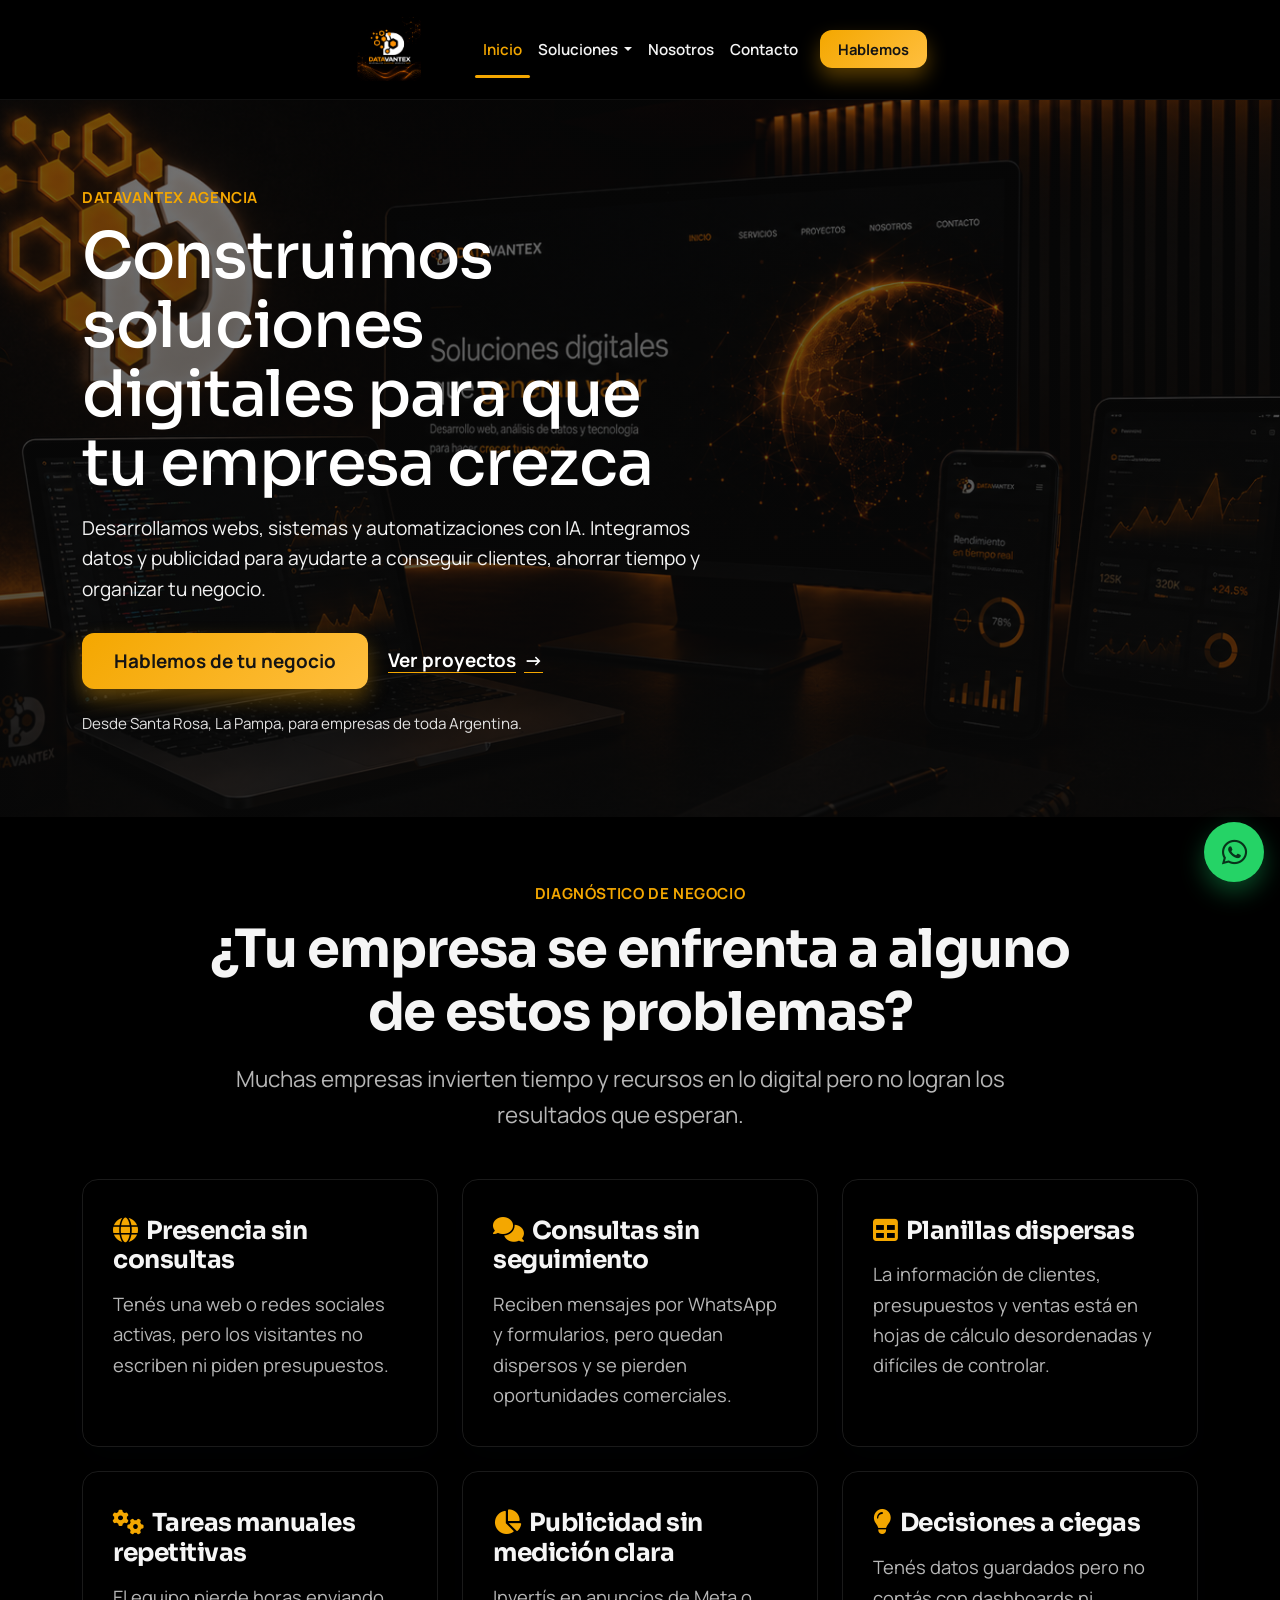
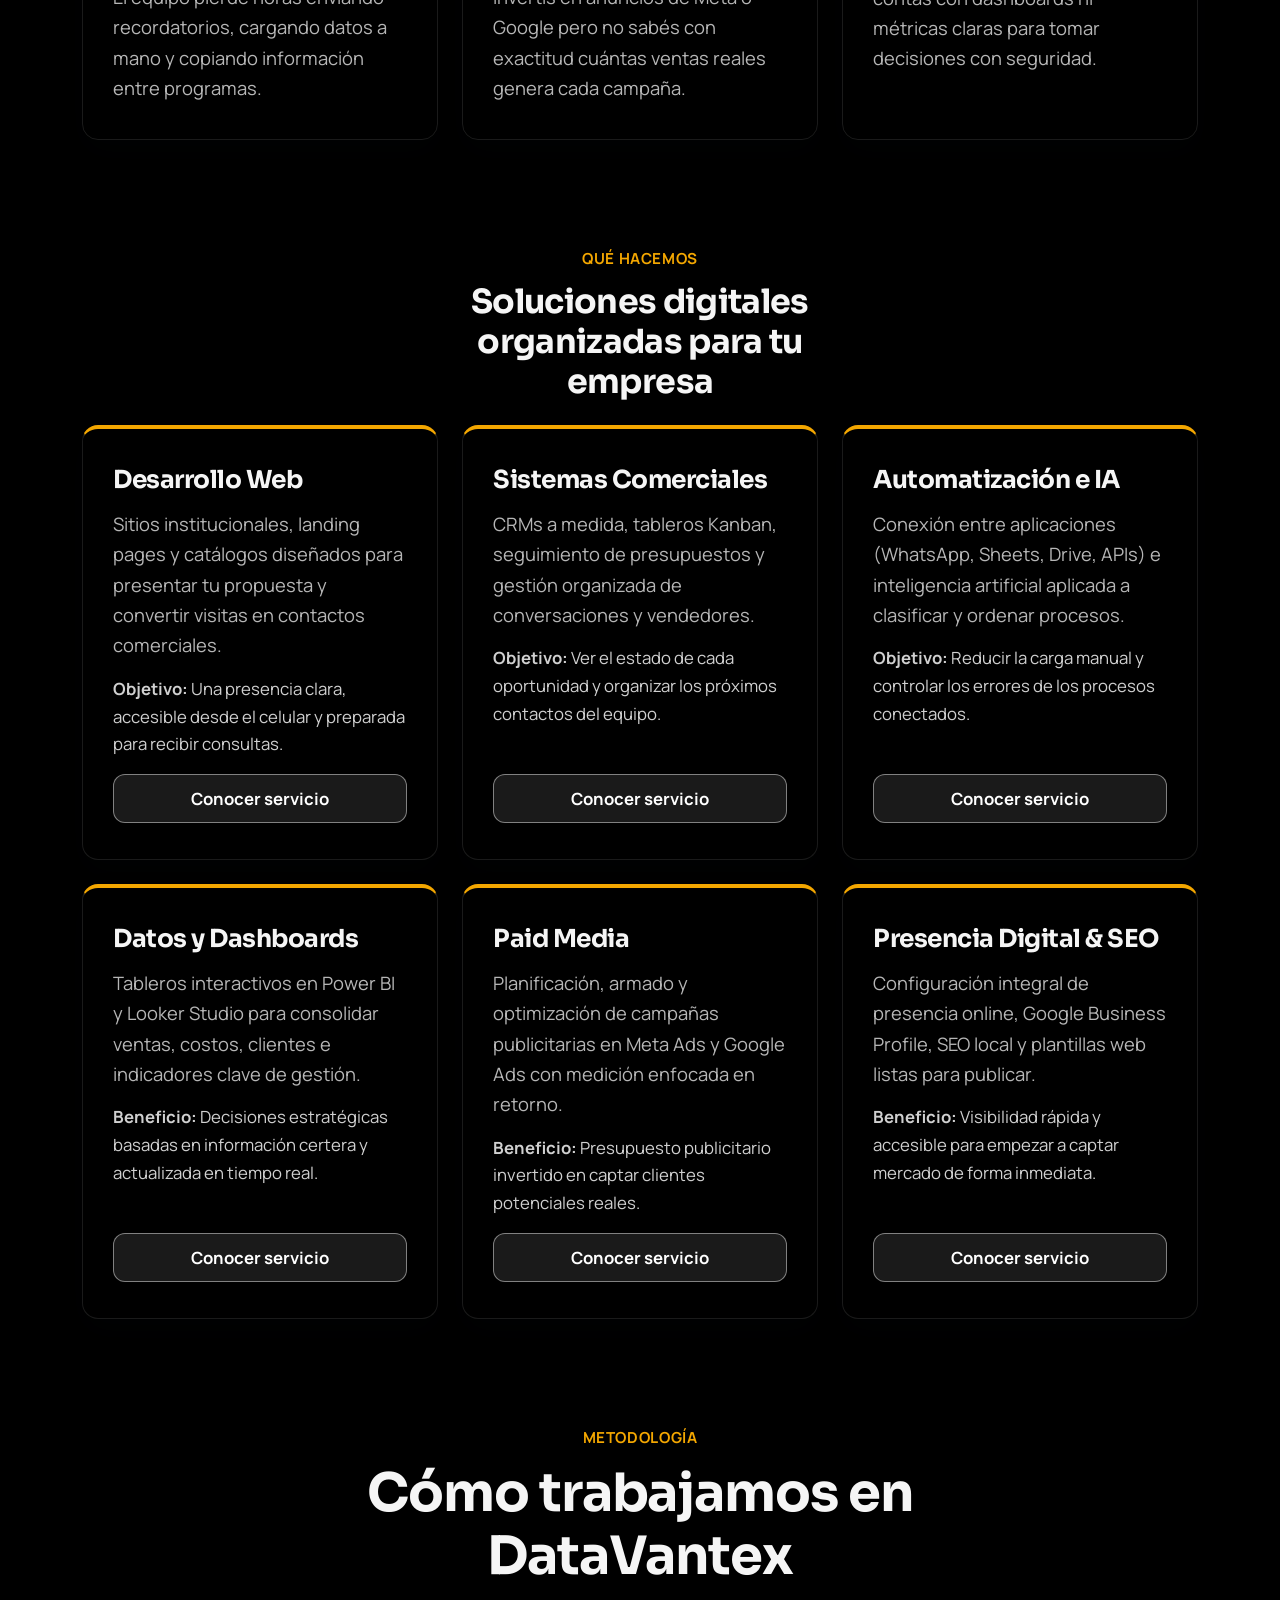
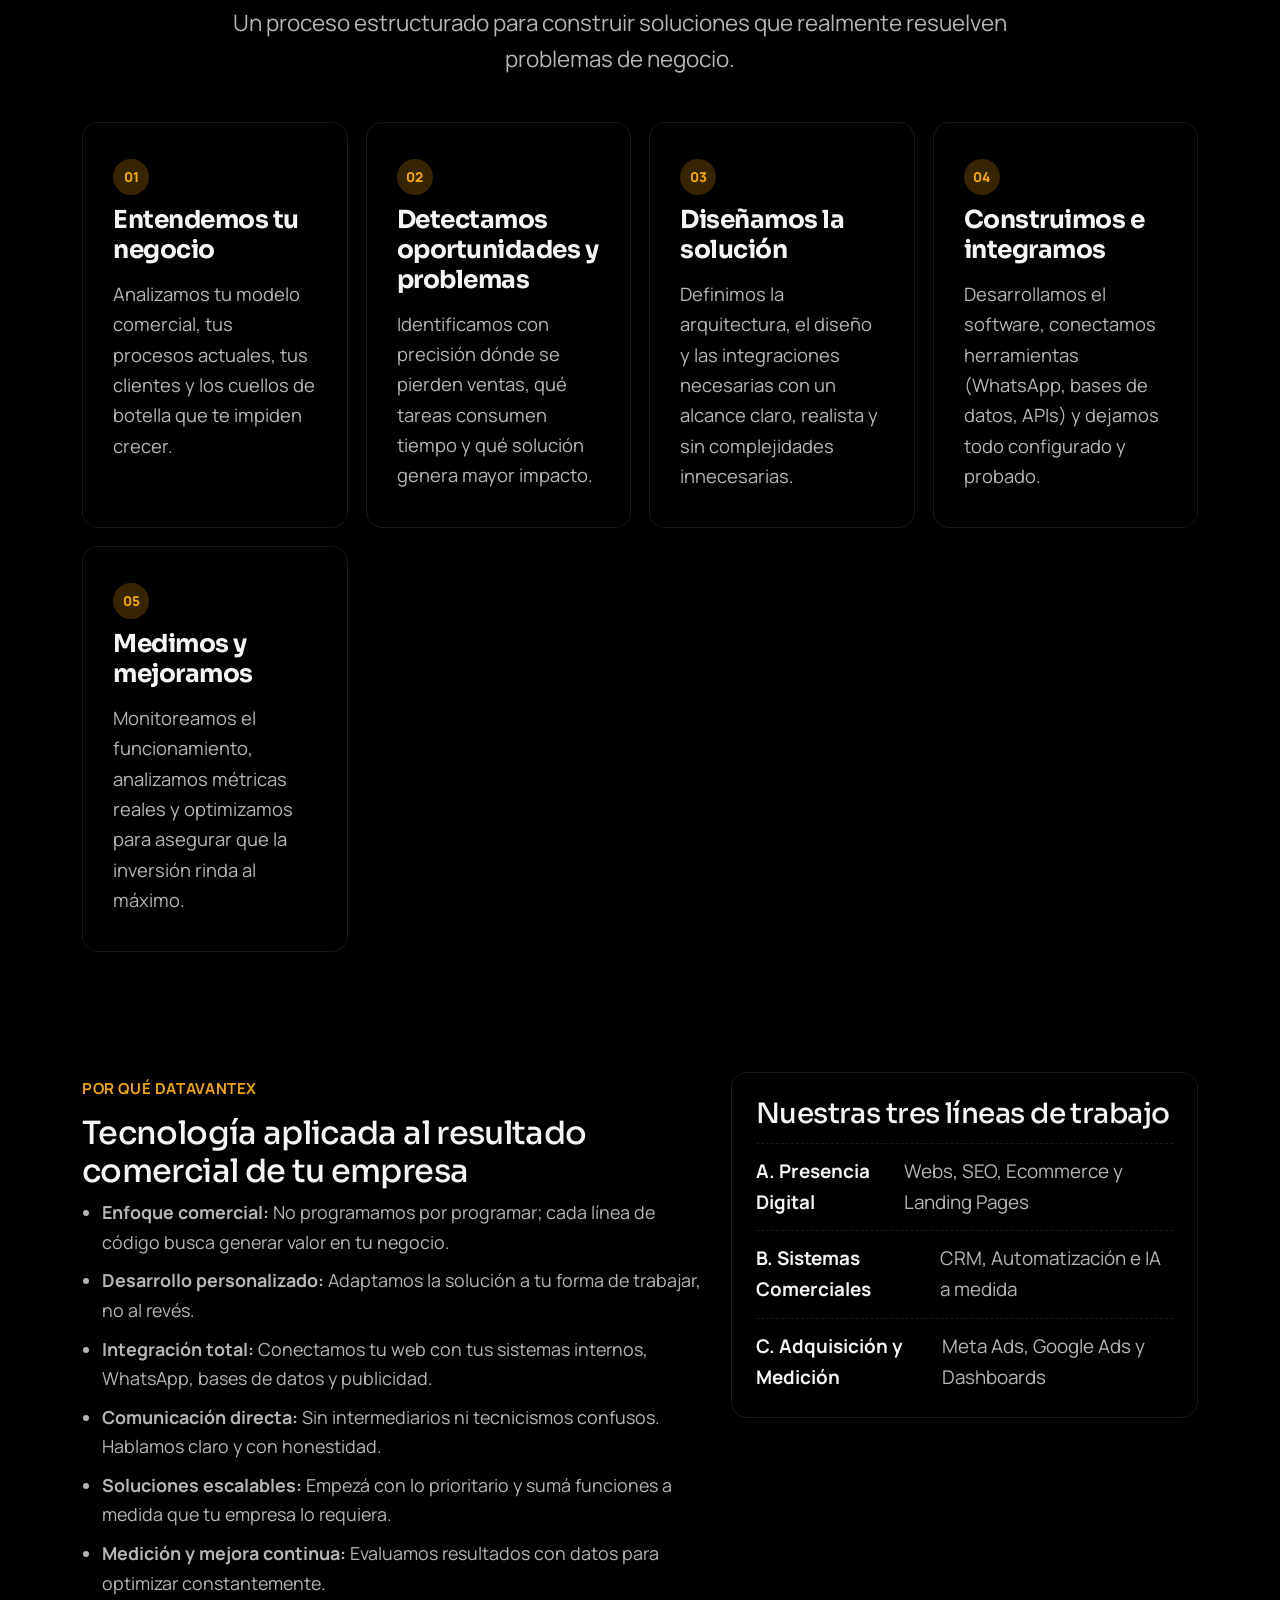
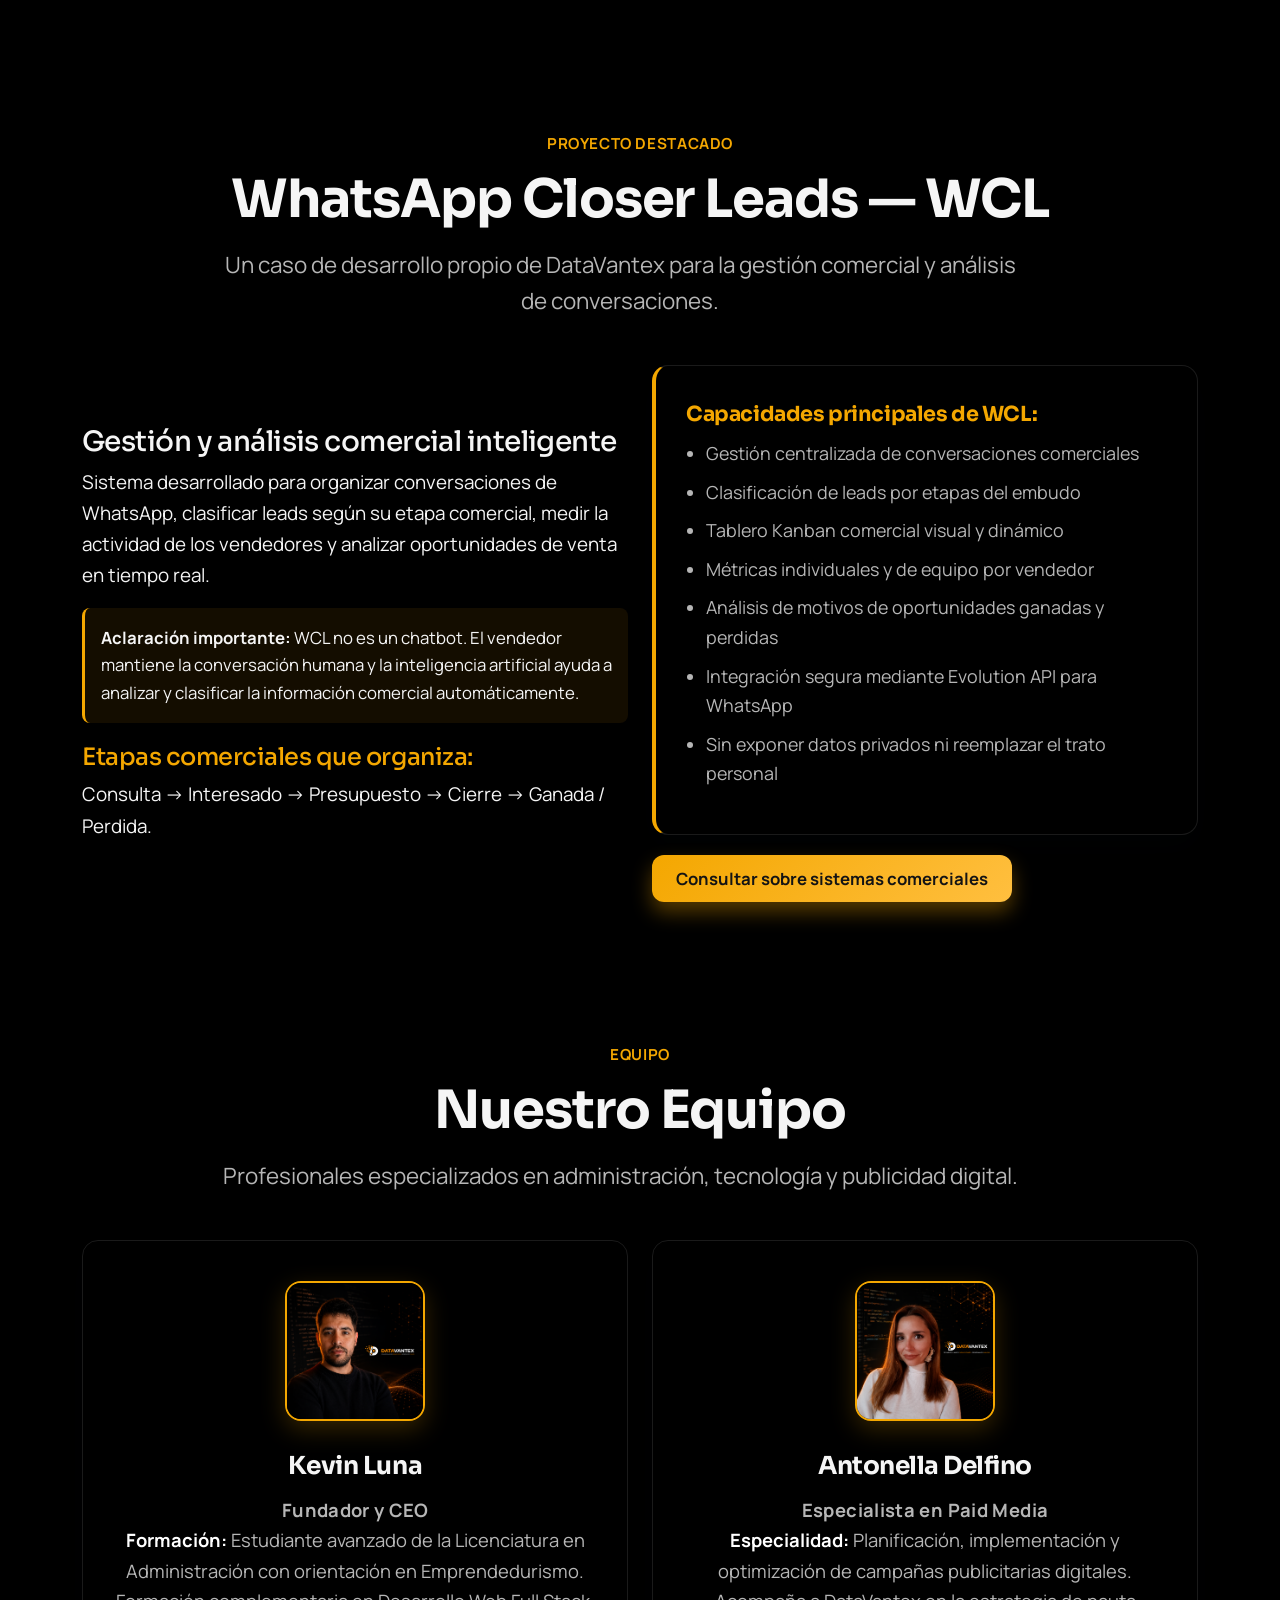
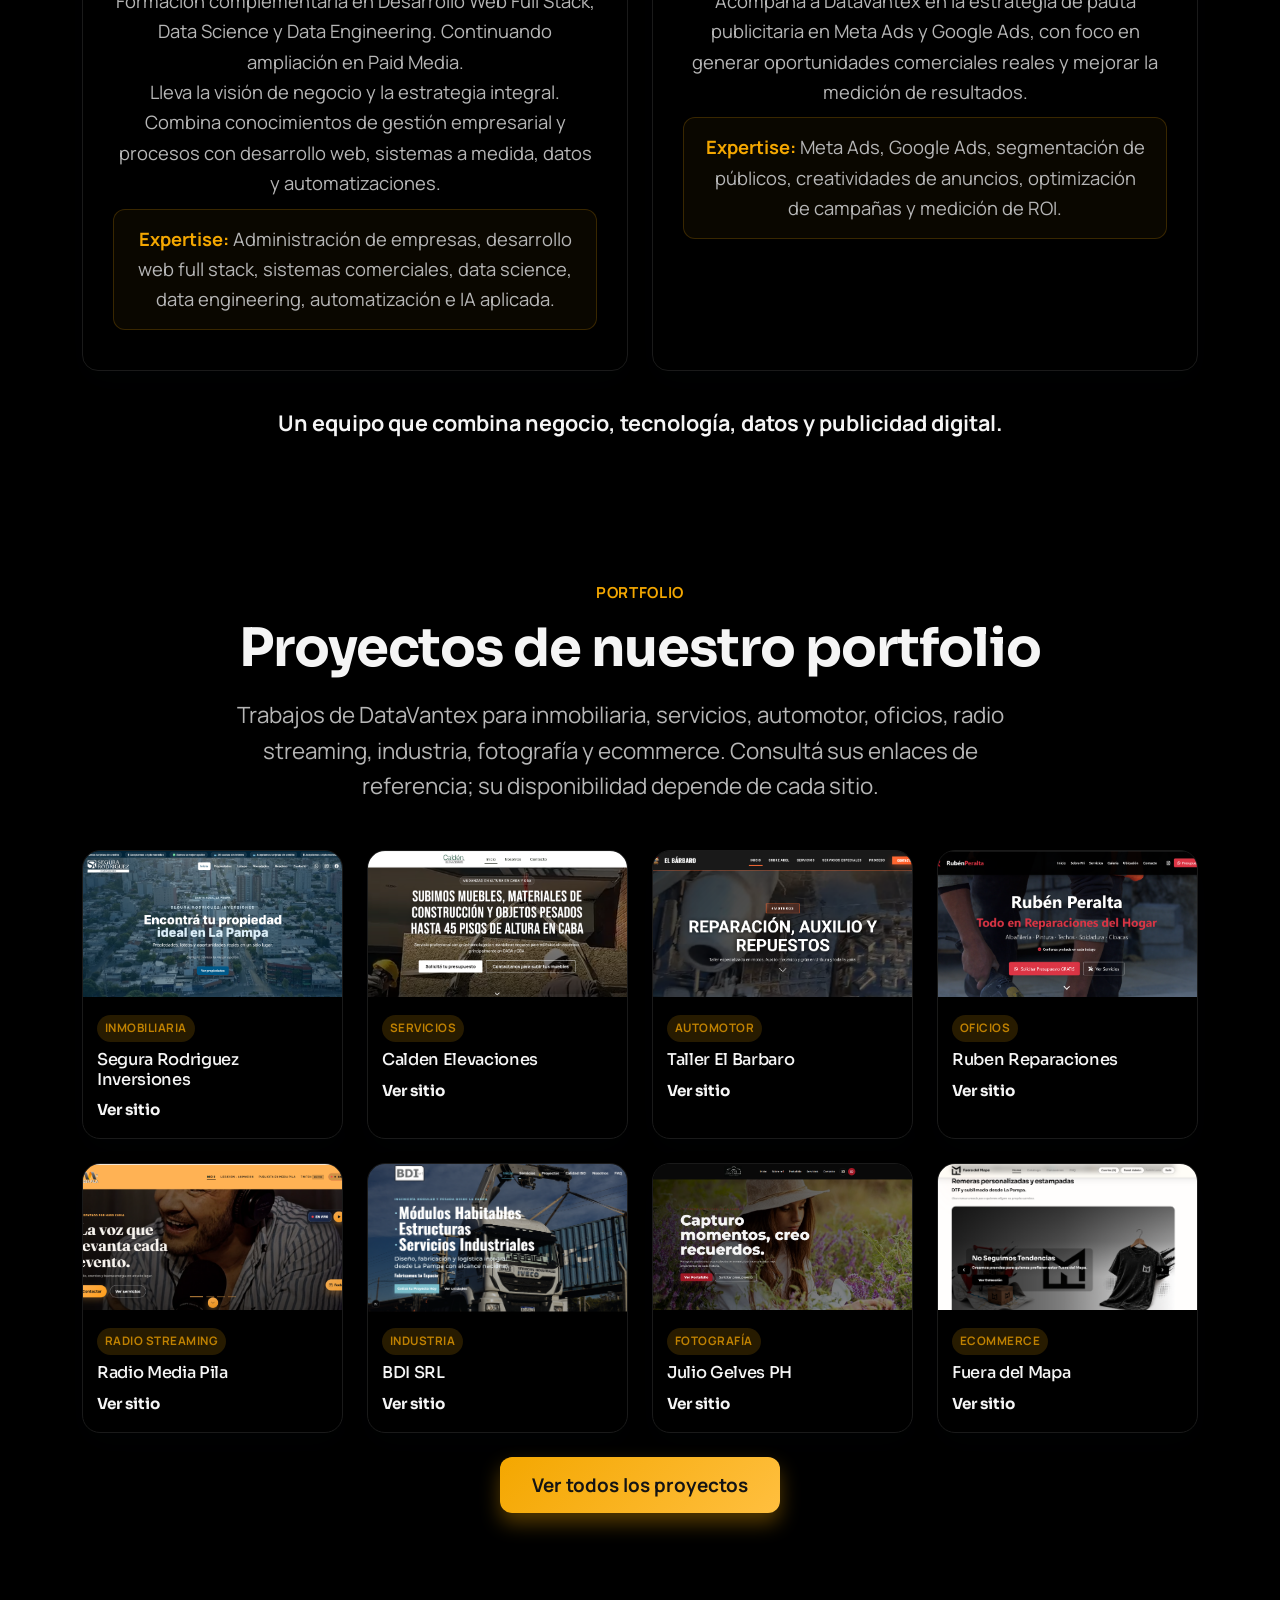
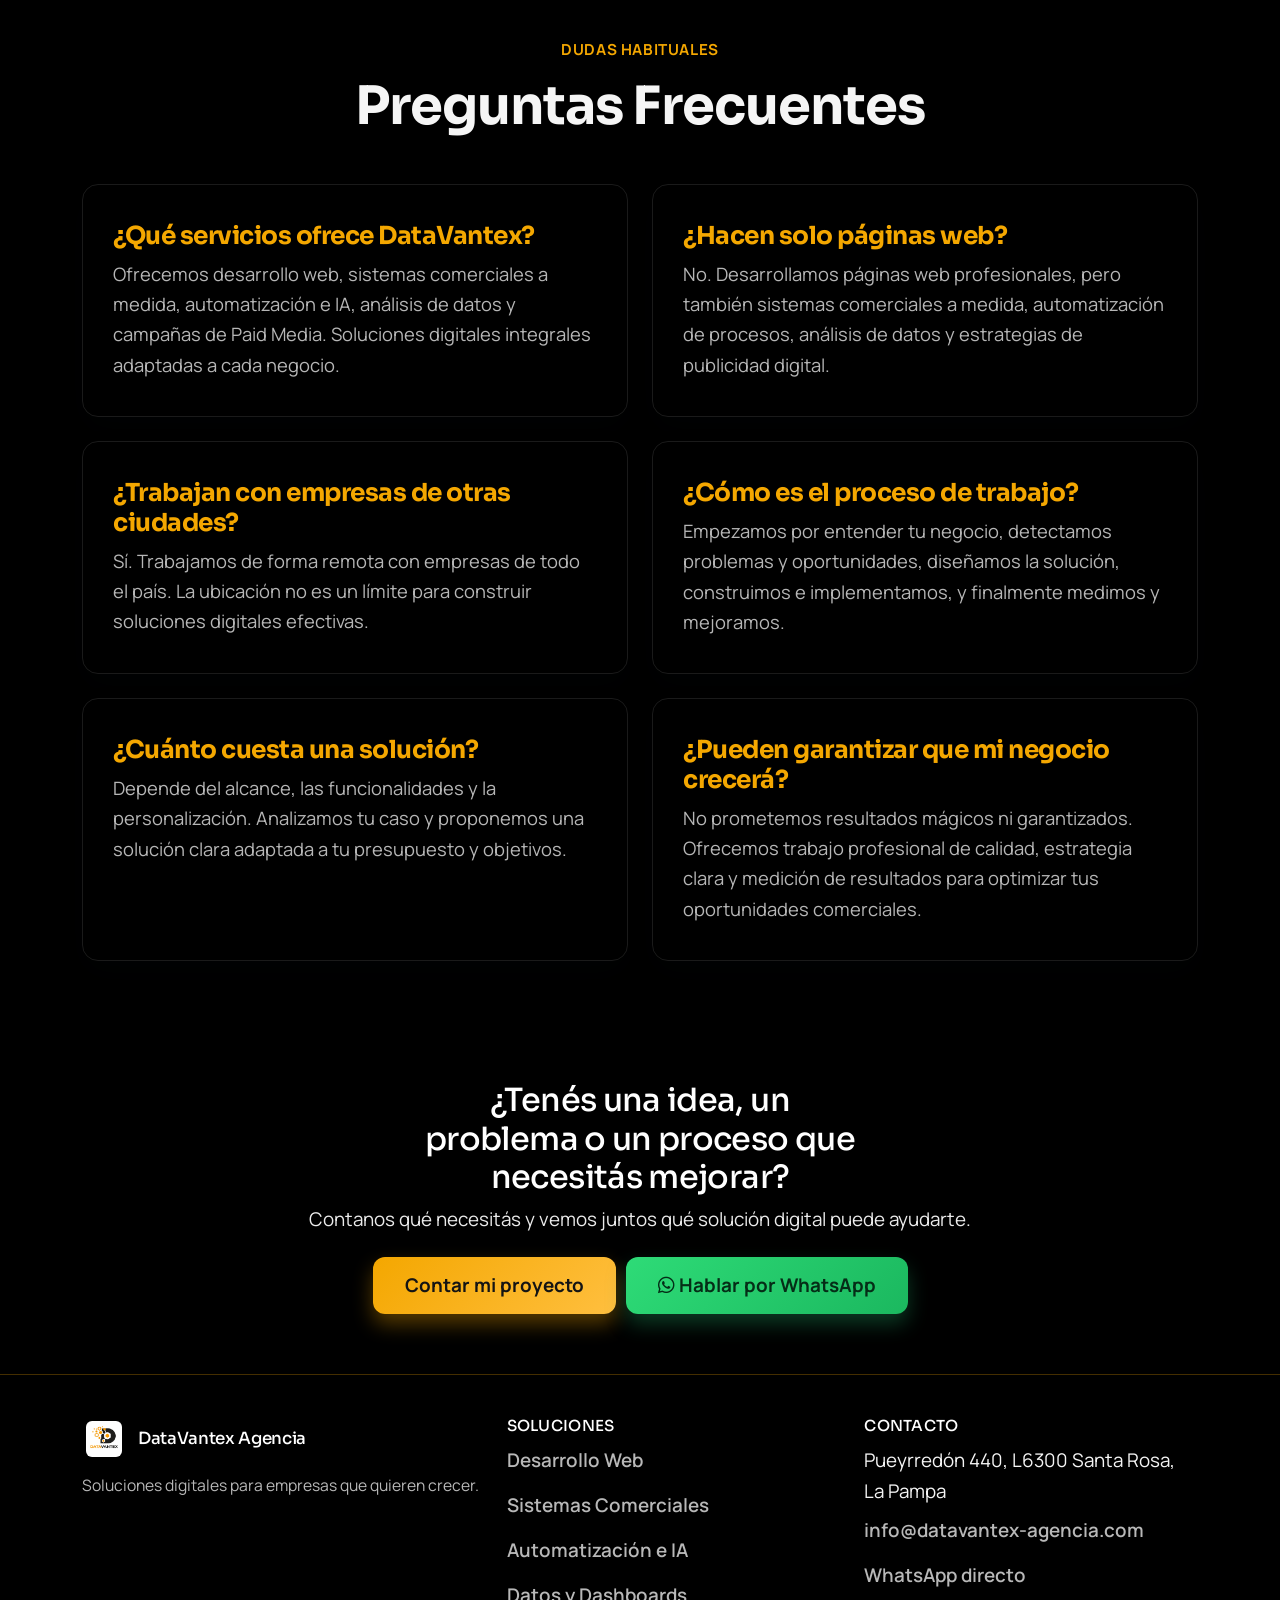
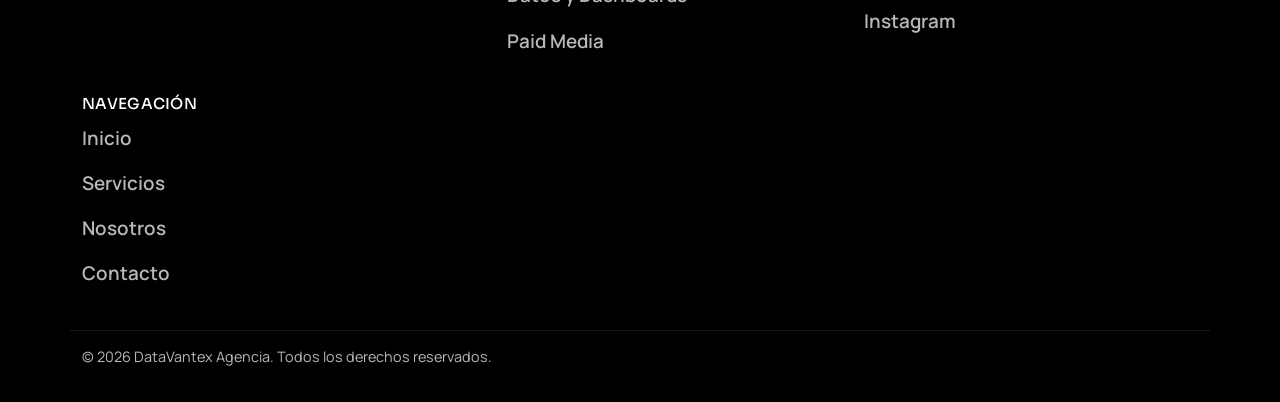
<file: index.html>
<!DOCTYPE html>
<html lang="es-AR">

<head>
    <meta charset="UTF-8">
    <meta name="viewport" content="width=device-width, initial-scale=1.0">
    <script async src="https://pagead2.googlesyndication.com/pagead/js/adsbygoogle.js?client=ca-pub-2351878992939466"
        crossorigin="anonymous"></script>
    <!-- Google Tag Manager -->
    <script>(function(w,d,s,l,i){w[l]=w[l]||[];w[l].push({'gtm.start':
    new Date().getTime(),event:'gtm.js'});var f=d.getElementsByTagName(s)[0],
    j=d.createElement(s),dl=l!='dataLayer'?'&l='+l:'';j.async=true;j.src=
    'https://www.googletagmanager.com/gtm.js?id='+i+dl;f.parentNode.insertBefore(j,f);
    })(window,document,'script','dataLayer','GTM-W7DNXJWQ');</script>
    <!-- End Google Tag Manager -->
    <!-- Google tag (gtag.js) -->
    <script async src="https://www.googletagmanager.com/gtag/js?id=AW-18043416114"></script>
    <script>
      window.dataLayer = window.dataLayer || [];
      function gtag(){dataLayer.push(arguments);}
      gtag('js', new Date());

      gtag('config', 'AW-18043416114');
    </script>
    <title>Soluciones Digitales para Empresas en Argentina | DataVantex</title>
    <meta name="description"
        content="Desarrollo web, CRM, automatización e IA, datos y publicidad digital. Soluciones integrales desde Santa Rosa, La Pampa, para empresas de toda Argentina.">
    <meta name="keywords"
        content="desarrollo web empresas, sistemas comerciales a medida, automatizacion procesos, dashboards power bi, meta ads, google ads argentina, crm ventas whatsapp">
    <meta name="author" content="Kevin Luna - DataVantex">
    <meta name="robots" content="index, follow, max-snippet:-1, max-image-preview:large, max-video-preview:-1">
    <meta name="msvalidate.01" content="179B993326E39B7C4DA5BBA26F8E84D3">
    <meta name="theme-color" content="#F4A700">
    <link rel="canonical" href="https://www.datavantex-agencia.com/">
    <link rel="author" href="https://www.linkedin.com/in/kevin-luna-63bab512b/">
    <link rel="icon" type="image/png" href="/public/Logo%20Datavantex.png">
    <link rel="shortcut icon" href="/public/Logo%20Datavantex.png">
    <link rel="apple-touch-icon" href="/public/Logo%20Datavantex.png">

    <meta property="og:title" content="Soluciones Digitales para Empresas en Argentina | DataVantex">
    <meta property="og:description"
        content="Desarrollo web, CRM, automatización e IA, datos y publicidad digital. Soluciones integrales desde Santa Rosa, La Pampa, para empresas de toda Argentina.">
    <meta property="og:site_name" content="DataVantex Agencia">
    <meta property="og:locale" content="es_AR">
    <meta property="og:type" content="website">
    <meta property="og:url" content="https://www.datavantex-agencia.com/">
    <meta property="og:image" content="https://www.datavantex-agencia.com/public/og-datavantex.jpg">
    <meta property="og:image:width" content="1200">
    <meta property="og:image:height" content="630">
    <meta property="og:image:alt" content="DataVantex, soluciones digitales para empresas">

    <meta name="twitter:card" content="summary_large_image">
    <meta name="twitter:title" content="Soluciones Digitales para Empresas en Argentina | DataVantex">
    <meta name="twitter:description"
        content="Desarrollo web, CRM, automatización e IA, datos y publicidad digital. Soluciones integrales desde Santa Rosa, La Pampa, para empresas de toda Argentina.">
    <meta name="twitter:image" content="https://www.datavantex-agencia.com/public/og-datavantex.jpg">
    <meta name="twitter:image:alt" content="DataVantex, soluciones digitales para empresas">

    <!-- Google tag (gtag.js) -->
    <script async src="https://www.googletagmanager.com/gtag/js?id=G-1WHW07KBLZ"></script>
    <script>
        window.dataLayer = window.dataLayer || [];
        function gtag(){dataLayer.push(arguments);}
        gtag('js', new Date());

        gtag('config', 'G-1WHW07KBLZ');
    </script>

    <script type="application/ld+json">
{
  "@context": "https://schema.org",
  "@graph": [
    {
      "@type": "ProfessionalService",
      "@id": "https://www.datavantex-agencia.com/#organization",
      "name": "DataVantex Agencia",
      "url": "https://www.datavantex-agencia.com",
      "logo": {
        "@type": "ImageObject",
        "url": "https://www.datavantex-agencia.com/public/Logo%20Datavantex.png"
      },
      "description": "DataVantex integra desarrollo web, sistemas comerciales y CRM, automatización con inteligencia artificial, análisis de datos y publicidad digital. Desde Santa Rosa, La Pampa, diseña soluciones a medida para empresas locales y de toda Argentina.",
      "founder": {
        "@id": "https://www.datavantex-agencia.com/about.html#kevin-luna"
      },
      "areaServed": {
        "@type": "Country",
        "name": "Argentina"
      },
      "address": {
        "@type": "PostalAddress",
        "streetAddress": "Pueyrredón 440",
        "postalCode": "L6300",
        "addressLocality": "Santa Rosa",
        "addressRegion": "La Pampa",
        "addressCountry": "AR"
      },
      "contactPoint": {
        "@type": "ContactPoint",
        "contactType": "sales",
        "telephone": "+54-2954-217949",
        "email": "info@datavantex-agencia.com",
        "availableLanguage": [
          "es"
        ]
      },
      "foundingDate": "2025-02-15",
      "sameAs": [
        "https://www.instagram.com/datavantex/",
        "https://www.google.com/maps/place/Datavantex+-+Desarrollo+y+Dise%C3%B1o+Web+-+An%C3%A1lisis+de+Datos/@-36.6167744,-64.2781694,17z/data=!4m14!1m7!3m6!1s0x95c2cd005f2c0131:0xc6211edc15aa7e7!2sDatavantex+-+Desarrollo+y+Dise%C3%B1o+Web+-+An%C3%A1lisis+de+Datos!8m2!3d-36.6167744!4d-64.2755945!16s%2Fg%2F11z2wvp0zd!3m5!1s0x95c2cd005f2c0131:0xc6211edc15aa7e7!8m2!3d-36.6167744!4d-64.2755945!16s%2Fg%2F11z2wvp0zd?entry=ttu&g_ep=EgoyMDI2MTAxMS4wIKXMDSoASAFQAw%3D%3D"
      ],
      "geo": {
        "@type": "GeoCoordinates",
        "latitude": -36.6167744,
        "longitude": -64.2755945
      },
      "hasMap": "https://www.google.com/maps/place/Datavantex+-+Desarrollo+y+Dise%C3%B1o+Web+-+An%C3%A1lisis+de+Datos/@-36.6167744,-64.2781694,17z/data=!4m14!1m7!3m6!1s0x95c2cd005f2c0131:0xc6211edc15aa7e7!2sDatavantex+-+Desarrollo+y+Dise%C3%B1o+Web+-+An%C3%A1lisis+de+Datos!8m2!3d-36.6167744!4d-64.2755945!16s%2Fg%2F11z2wvp0zd!3m5!1s0x95c2cd005f2c0131:0xc6211edc15aa7e7!8m2!3d-36.6167744!4d-64.2755945!16s%2Fg%2F11z2wvp0zd?entry=ttu&g_ep=EgoyMDI2MTAxMS4wIKXMDSoASAFQAw%3D%3D"
    },
    {
      "@type": "Person",
      "@id": "https://www.datavantex-agencia.com/about.html#kevin-luna",
      "name": "Kevin Luna",
      "jobTitle": "Fundador y CEO",
      "image": "https://www.datavantex-agencia.com/public/Foto_perfil.png",
      "worksFor": {
        "@id": "https://www.datavantex-agencia.com/#organization"
      },
      "knowsAbout": [
        "Administración de Empresas",
        "Desarrollo Web Full Stack",
        "Sistemas a Medida",
        "Data Science",
        "Data Engineering",
        "Automatización",
        "Inteligencia Artificial"
      ],
      "url": "https://www.linkedin.com/in/kevin-luna-63bab512b/",
      "sameAs": [
        "https://www.linkedin.com/in/kevin-luna-63bab512b/"
      ]
    },
    {
      "@type": "WebSite",
      "@id": "https://www.datavantex-agencia.com/#website",
      "url": "https://www.datavantex-agencia.com/",
      "name": "DataVantex Agencia",
      "inLanguage": "es-AR",
      "publisher": {
        "@id": "https://www.datavantex-agencia.com/#organization"
      }
    },
    {
      "@type": "FAQPage",
      "@id": "https://www.datavantex-agencia.com/#faq",
      "mainEntity": [
        {
          "@type": "Question",
          "name": "¿Qué servicios ofrece DataVantex?",
          "acceptedAnswer": {
            "@type": "Answer",
            "text": "Ofrecemos desarrollo web, sistemas comerciales a medida, automatización e IA, análisis de datos y campañas de Paid Media. Soluciones digitales integrales adaptadas a cada negocio."
          }
        },
        {
          "@type": "Question",
          "name": "¿Hacen solo páginas web?",
          "acceptedAnswer": {
            "@type": "Answer",
            "text": "No. Desarrollamos páginas web profesionales, pero también sistemas comerciales a medida, automatización de procesos, análisis de datos y estrategias de publicidad digital."
          }
        },
        {
          "@type": "Question",
          "name": "¿Trabajan con empresas de otras ciudades?",
          "acceptedAnswer": {
            "@type": "Answer",
            "text": "Sí. Trabajamos de forma remota con empresas de todo el país. La ubicación no es un límite para construir soluciones digitales efectivas."
          }
        },
        {
          "@type": "Question",
          "name": "¿Cómo es el proceso de trabajo?",
          "acceptedAnswer": {
            "@type": "Answer",
            "text": "Empezamos por entender tu negocio, detectamos problemas y oportunidades, diseñamos la solución, construimos e implementamos, y finalmente medimos y mejoramos."
          }
        },
        {
          "@type": "Question",
          "name": "¿Cuánto cuesta una solución?",
          "acceptedAnswer": {
            "@type": "Answer",
            "text": "Depende del alcance, las funcionalidades y la personalización. Analizamos tu caso y proponemos una solución clara adaptada a tu presupuesto y objetivos."
          }
        },
        {
          "@type": "Question",
          "name": "¿Pueden garantizar que mi negocio crecerá?",
          "acceptedAnswer": {
            "@type": "Answer",
            "text": "No prometemos resultados mágicos ni garantizados. Ofrecemos trabajo profesional de calidad, estrategia clara y medición de resultados para optimizar tus oportunidades comerciales."
          }
        }
      ]
    },
    {
      "@type": "BreadcrumbList",
      "@id": "https://www.datavantex-agencia.com/#breadcrumb",
      "itemListElement": [
        {
          "@type": "ListItem",
          "position": 1,
          "name": "Inicio",
          "item": "https://www.datavantex-agencia.com/"
        }
      ]
    }
  ]
}
    </script>

    <link href="https://cdn.jsdelivr.net/npm/bootstrap@5.3.0/dist/css/bootstrap.min.css" rel="stylesheet">
    <link rel="stylesheet" href="https://cdnjs.cloudflare.com/ajax/libs/font-awesome/6.4.0/css/all.min.css">
    <link rel="preconnect" href="https://fonts.googleapis.com">
    <link rel="preconnect" href="https://fonts.gstatic.com" crossorigin>
    <link href="https://fonts.googleapis.com/css2?family=Manrope:wght@400;500;700;800&family=Sora:wght@600;700&display=swap"
        rel="stylesheet">
    <link rel="stylesheet" href="style.css">
</head>

<body>
    <!-- Google Tag Manager (noscript) -->
    <noscript><iframe src="https://www.googletagmanager.com/ns.html?id=GTM-W7DNXJWQ"
    height="0" width="0" style="display:none;visibility:hidden"></iframe></noscript>
    <!-- End Google Tag Manager (noscript) -->

    <a href="https://wa.me/+542954217949" class="whatsapp-float" target="_blank" rel="noopener noreferrer"
        aria-label="Hablar por WhatsApp">
        <i class="fab fa-whatsapp"></i>
        <span class="whatsapp-tooltip">Escribinos</span>
    </a>

    <nav class="navbar navbar-expand-lg fixed-top" id="mainNavbar">
        <div class="container">
            <a class="navbar-brand" href="/">
                <img src="public/logo-alternativo.png" alt="DataVantex Logo" class="navbar-logo" width="1254" height="1254">
            </a>
            <button class="navbar-toggler" type="button" data-bs-toggle="collapse" data-bs-target="#navbarNav" aria-controls="navbarNav" aria-expanded="false" aria-label="Abrir navegación">
                <span class="navbar-toggler-icon"></span>
            </button>
            <div class="collapse navbar-collapse" id="navbarNav">
                <ul class="navbar-nav ms-auto align-items-lg-center">
                    <li class="nav-item"><a class="nav-link active" href="/">Inicio</a></li>
                    <li class="nav-item dropdown">
                        <a class="nav-link dropdown-toggle" href="landing.html" id="solucionesDropdown" role="button" data-bs-toggle="dropdown" aria-expanded="false">
                            Soluciones
                        </a>
                        <ul class="dropdown-menu" aria-labelledby="solucionesDropdown">
                            <li><a class="dropdown-item" href="landing.html">Todas las Soluciones</a></li>
                            <li><hr class="dropdown-divider" style="border-color: #222;"></li>
                            <li><a class="dropdown-item" href="desarrollo-web.html">Desarrollo Web</a></li>
                            <li><a class="dropdown-item" href="sistemas-comerciales.html">Sistemas Comerciales</a></li>
                            <li><a class="dropdown-item" href="automatizacion-ia.html">Automatización e IA</a></li>
                            <li><a class="dropdown-item" href="datos-dashboards.html">Datos y Dashboards</a></li>
                            <li><a class="dropdown-item" href="paid-media.html">Paid Media</a></li>
                        </ul>
                    </li>
                    <li class="nav-item"><a class="nav-link" href="about.html">Nosotros</a></li>
                    <li class="nav-item"><a class="nav-link" href="contact.html">Contacto</a></li>
                    <li class="nav-item"><a class="btn btn-brand nav-btn-hablemos" href="contact.html">Hablemos</a></li>
                </ul>
            </div>
        </div>
    </nav>

    <header class="hero hero-home parallax-bg" id="inicio">
        <div class="hero-overlay"></div>
        <div class="container position-relative h-100">
            <div class="row align-items-center">
                <div class="col-lg-8 col-xl-7 reveal">
                    <span class="eyebrow">DataVantex Agencia</span>
                    <h1>Construimos soluciones digitales para que tu empresa crezca</h1>
                    <p class="hero-subtitle">Desarrollamos webs, sistemas y automatizaciones con IA. Integramos datos y publicidad para ayudarte a conseguir clientes, ahorrar tiempo y organizar tu negocio.</p>
                    <div class="hero-actions">
                        <a href="contact.html" class="btn btn-brand btn-lg">Hablemos de tu negocio</a>
                        <a href="#demo" class="hero-project-link">Ver proyectos <span aria-hidden="true">→</span></a>
                    </div>
                    <p class="hero-location">Desde Santa Rosa, La Pampa, para empresas de toda Argentina.</p>
                </div>
            </div>
        </div>
    </header>

    <section class="section" id="problemas">
        <div class="container">
            <div class="section-head reveal">
                <span class="eyebrow">Diagnóstico de negocio</span>
                <h2>¿Tu empresa se enfrenta a alguno de estos problemas?</h2>
                <p>Muchas empresas invierten tiempo y recursos en lo digital pero no logran los resultados que esperan.</p>
            </div>
            <div class="row g-4">
                <div class="col-md-6 col-lg-4 reveal">
                    <article class="card-clean">
                        <h3><i class="fas fa-globe" style="color: var(--brand); margin-right: 8px;"></i>Presencia sin consultas</h3>
                        <p>Tenés una web o redes sociales activas, pero los visitantes no escriben ni piden presupuestos.</p>
                    </article>
                </div>
                <div class="col-md-6 col-lg-4 reveal">
                    <article class="card-clean">
                        <h3><i class="fas fa-comments" style="color: var(--brand); margin-right: 8px;"></i>Consultas sin seguimiento</h3>
                        <p>Reciben mensajes por WhatsApp y formularios, pero quedan dispersos y se pierden oportunidades comerciales.</p>
                    </article>
                </div>
                <div class="col-md-6 col-lg-4 reveal">
                    <article class="card-clean">
                        <h3><i class="fas fa-table" style="color: var(--brand); margin-right: 8px;"></i>Planillas dispersas</h3>
                        <p>La información de clientes, presupuestos y ventas está en hojas de cálculo desordenadas y difíciles de controlar.</p>
                    </article>
                </div>
                <div class="col-md-6 col-lg-4 reveal">
                    <article class="card-clean">
                        <h3><i class="fas fa-cogs" style="color: var(--brand); margin-right: 8px;"></i>Tareas manuales repetitivas</h3>
                        <p>El equipo pierde horas enviando recordatorios, cargando datos a mano y copiando información entre programas.</p>
                    </article>
                </div>
                <div class="col-md-6 col-lg-4 reveal">
                    <article class="card-clean">
                        <h3><i class="fas fa-chart-pie" style="color: var(--brand); margin-right: 8px;"></i>Publicidad sin medición clara</h3>
                        <p>Invertís en anuncios de Meta o Google pero no sabés con exactitud cuántas ventas reales genera cada campaña.</p>
                    </article>
                </div>
                <div class="col-md-6 col-lg-4 reveal">
                    <article class="card-clean">
                        <h3><i class="fas fa-lightbulb" style="color: var(--brand); margin-right: 8px;"></i>Decisiones a ciegas</h3>
                        <p>Tenés datos guardados pero no contás con dashboards ni métricas claras para tomar decisiones con seguridad.</p>
                    </article>
                </div>
            </div>
        </div>
    </section>

    <section class="section section-soft" id="servicios">
        <div class="container">
            <div class="section-head reveal">
                <span class="eyebrow">Qué hacemos</span>
                <h2>Soluciones digitales organizadas para tu empresa</h2>
                <p>Construimos herramientas tecnológicas orientadas a conseguir oportunidades, ahorrar tiempo y mejorar la rentabilidad.</p>
            </div>
            <div class="row g-4">
                <div class="col-md-6 col-lg-4 reveal">
                    <div class="card-clean d-flex flex-column justify-content-between" style="border-top: 4px solid var(--brand);">
                        <div>
                            <h3>Desarrollo Web</h3>
                            <p style="margin-bottom: 14px;">Sitios institucionales, landing pages y catálogos diseñados para presentar tu propuesta y convertir visitas en contactos comerciales.</p>
                            <p style="font-size: 1.05rem; color: #d0d0d0;"><strong>Objetivo:</strong> Una presencia clara, accesible desde el celular y preparada para recibir consultas.</p>
                        </div>
                        <a href="desarrollo-web.html" class="btn btn-ghost mt-3">Conocer servicio</a>
                    </div>
                </div>
                <div class="col-md-6 col-lg-4 reveal">
                    <div class="card-clean d-flex flex-column justify-content-between" style="border-top: 4px solid var(--brand);">
                        <div>
                            <h3>Sistemas Comerciales</h3>
                            <p style="margin-bottom: 14px;">CRMs a medida, tableros Kanban, seguimiento de presupuestos y gestión organizada de conversaciones y vendedores.</p>
                            <p style="font-size: 1.05rem; color: #d0d0d0;"><strong>Objetivo:</strong> Ver el estado de cada oportunidad y organizar los próximos contactos del equipo.</p>
                        </div>
                        <a href="sistemas-comerciales.html" class="btn btn-ghost mt-3">Conocer servicio</a>
                    </div>
                </div>
                <div class="col-md-6 col-lg-4 reveal">
                    <div class="card-clean d-flex flex-column justify-content-between" style="border-top: 4px solid var(--brand);">
                        <div>
                            <h3>Automatización e IA</h3>
                            <p style="margin-bottom: 14px;">Conexión entre aplicaciones (WhatsApp, Sheets, Drive, APIs) e inteligencia artificial aplicada a clasificar y ordenar procesos.</p>
                            <p style="font-size: 1.05rem; color: #d0d0d0;"><strong>Objetivo:</strong> Reducir la carga manual y controlar los errores de los procesos conectados.</p>
                        </div>
                        <a href="automatizacion-ia.html" class="btn btn-ghost mt-3">Conocer servicio</a>
                    </div>
                </div>
                <div class="col-md-6 col-lg-4 reveal">
                    <div class="card-clean d-flex flex-column justify-content-between" style="border-top: 4px solid var(--brand);">
                        <div>
                            <h3>Datos y Dashboards</h3>
                            <p style="margin-bottom: 14px;">Tableros interactivos en Power BI y Looker Studio para consolidar ventas, costos, clientes e indicadores clave de gestión.</p>
                            <p style="font-size: 1.05rem; color: #d0d0d0;"><strong>Beneficio:</strong> Decisiones estratégicas basadas en información certera y actualizada en tiempo real.</p>
                        </div>
                        <a href="datos-dashboards.html" class="btn btn-ghost mt-3">Conocer servicio</a>
                    </div>
                </div>
                <div class="col-md-6 col-lg-4 reveal">
                    <div class="card-clean d-flex flex-column justify-content-between" style="border-top: 4px solid var(--brand);">
                        <div>
                            <h3>Paid Media</h3>
                            <p style="margin-bottom: 14px;">Planificación, armado y optimización de campañas publicitarias en Meta Ads y Google Ads con medición enfocada en retorno.</p>
                            <p style="font-size: 1.05rem; color: #d0d0d0;"><strong>Beneficio:</strong> Presupuesto publicitario invertido en captar clientes potenciales reales.</p>
                        </div>
                        <a href="paid-media.html" class="btn btn-ghost mt-3">Conocer servicio</a>
                    </div>
                </div>
                <div class="col-md-6 col-lg-4 reveal">
                    <div class="card-clean d-flex flex-column justify-content-between" style="border-top: 4px solid var(--brand);">
                        <div>
                            <h3>Presencia Digital & SEO</h3>
                            <p style="margin-bottom: 14px;">Configuración integral de presencia online, Google Business Profile, SEO local y plantillas web listas para publicar.</p>
                            <p style="font-size: 1.05rem; color: #d0d0d0;"><strong>Beneficio:</strong> Visibilidad rápida y accesible para empezar a captar mercado de forma inmediata.</p>
                        </div>
                        <a href="landing.html" class="btn btn-ghost mt-3">Conocer servicio</a>
                    </div>
                </div>
            </div>
        </div>
    </section>

    <section class="section" id="proceso">
        <div class="container">
            <div class="section-head reveal">
                <span class="eyebrow">Metodología</span>
                <h2>Cómo trabajamos en DataVantex</h2>
                <p>Un proceso estructurado para construir soluciones que realmente resuelven problemas de negocio.</p>
            </div>
            <div class="timeline-grid">
                <article class="timeline-item reveal">
                    <span class="step">01</span>
                    <h3>Entendemos tu negocio</h3>
                    <p>Analizamos tu modelo comercial, tus procesos actuales, tus clientes y los cuellos de botella que te impiden crecer.</p>
                </article>
                <article class="timeline-item reveal">
                    <span class="step">02</span>
                    <h3>Detectamos oportunidades y problemas</h3>
                    <p>Identificamos con precisión dónde se pierden ventas, qué tareas consumen tiempo y qué solución genera mayor impacto.</p>
                </article>
                <article class="timeline-item reveal">
                    <span class="step">03</span>
                    <h3>Diseñamos la solución</h3>
                    <p>Definimos la arquitectura, el diseño y las integraciones necesarias con un alcance claro, realista y sin complejidades innecesarias.</p>
                </article>
                <article class="timeline-item reveal">
                    <span class="step">04</span>
                    <h3>Construimos e integramos</h3>
                    <p>Desarrollamos el software, conectamos herramientas (WhatsApp, bases de datos, APIs) y dejamos todo configurado y probado.</p>
                </article>
                <article class="timeline-item reveal">
                    <span class="step">05</span>
                    <h3>Medimos y mejoramos</h3>
                    <p>Monitoreamos el funcionamiento, analizamos métricas reales y optimizamos para asegurar que la inversión rinda al máximo.</p>
                </article>
            </div>
        </div>
    </section>

    <section class="section section-soft" id="diferencial">
        <div class="container">
            <div class="split-block">
                <div class="split-text reveal">
                    <span class="eyebrow">Por qué DataVantex</span>
                    <h2>Tecnología aplicada al resultado comercial de tu empresa</h2>
                    <ul class="clean-list">
                        <li><strong>Enfoque comercial:</strong> No programamos por programar; cada línea de código busca generar valor en tu negocio.</li>
                        <li><strong>Desarrollo personalizado:</strong> Adaptamos la solución a tu forma de trabajar, no al revés.</li>
                        <li><strong>Integración total:</strong> Conectamos tu web con tus sistemas internos, WhatsApp, bases de datos y publicidad.</li>
                        <li><strong>Comunicación directa:</strong> Sin intermediarios ni tecnicismos confusos. Hablamos claro y con honestidad.</li>
                        <li><strong>Soluciones escalables:</strong> Empezá con lo prioritario y sumá funciones a medida que tu empresa lo requiera.</li>
                        <li><strong>Medición y mejora continua:</strong> Evaluamos resultados con datos para optimizar constantemente.</li>
                    </ul>
                </div>
                <div class="split-box reveal">
                    <h3>Nuestras tres líneas de trabajo</h3>
                    <div class="result-line"><strong>A. Presencia Digital</strong><span>Webs, SEO, Ecommerce y Landing Pages</span></div>
                    <div class="result-line"><strong>B. Sistemas Comerciales</strong><span>CRM, Automatización e IA a medida</span></div>
                    <div class="result-line"><strong>C. Adquisición y Medición</strong><span>Meta Ads, Google Ads y Dashboards</span></div>
                </div>
            </div>
        </div>
    </section>

    <section class="section" id="wcl">
        <div class="container">
            <div class="section-head reveal">
                <span class="eyebrow">Proyecto destacado</span>
                <h2>WhatsApp Closer Leads — WCL</h2>
                <p>Un caso de desarrollo propio de DataVantex para la gestión comercial y análisis de conversaciones.</p>
            </div>
            <div class="row align-items-center g-4">
                <div class="col-md-6 reveal">
                    <h3>Gestión y análisis comercial inteligente</h3>
                    <p>Sistema desarrollado para organizar conversaciones de WhatsApp, clasificar leads según su etapa comercial, medir la actividad de los vendedores y analizar oportunidades de venta en tiempo real.</p>
                    
                    <div class="p-3 mb-3" style="background: rgba(244, 167, 0, 0.08); border-left: 3px solid var(--brand); border-radius: 8px;">
                        <p style="margin: 0; font-size: 1.05rem; color: var(--text);"><strong>Aclaración importante:</strong> WCL no es un chatbot. El vendedor mantiene la conversación humana y la inteligencia artificial ayuda a analizar y clasificar la información comercial automáticamente.</p>
                    </div>

                    <h4 style="margin-top: 20px; color: var(--brand);">Etapas comerciales que organiza:</h4>
                    <p>Consulta → Interesado → Presupuesto → Cierre → Ganada / Perdida.</p>
                </div>
                <div class="col-md-6 reveal">
                    <div class="card-clean" style="background: var(--surface-soft); border-left: 4px solid var(--brand);">
                        <h4 style="color: var(--brand); margin-bottom: 12px;">Capacidades principales de WCL:</h4>
                        <ul class="clean-list" style="margin-bottom: 0;">
                            <li>Gestión centralizada de conversaciones comerciales</li>
                            <li>Clasificación de leads por etapas del embudo</li>
                            <li>Tablero Kanban comercial visual y dinámico</li>
                            <li>Métricas individuales y de equipo por vendedor</li>
                            <li>Análisis de motivos de oportunidades ganadas y perdidas</li>
                            <li>Integración segura mediante Evolution API para WhatsApp</li>
                            <li>Sin exponer datos privados ni reemplazar el trato personal</li>
                        </ul>
                    </div>
                    <p style="margin-top: 20px;"><a href="contact.html" class="btn btn-brand">Consultar sobre sistemas comerciales</a></p>
                </div>
            </div>
        </div>
    </section>

    <section class="section section-soft" id="equipo">
        <div class="container">
            <div class="section-head reveal">
                <span class="eyebrow">Equipo</span>
                <h2>Nuestro Equipo</h2>
                <p>Profesionales especializados en administración, tecnología y publicidad digital.</p>
            </div>
            <div class="row g-4">
                <div class="col-md-6 reveal">
                    <div class="card-clean team-member-card">
                        <div class="team-photo-wrap">
                            <img src="public/Foto_perfil.png" alt="Kevin Luna - DataVantex" class="team-photo" width="1254" height="1254" loading="lazy" decoding="async" style="width: 140px; height: 140px; max-width: 140px; max-height: 140px; object-fit: cover; border-radius: 16px; border: 2px solid var(--brand); display: block; margin: 0 auto;">
                        </div>
                        <h3 class="team-name">Kevin Luna</h3>
                        <p class="team-role">Fundador y CEO</p>
                        <p class="team-desc"><strong>Formación:</strong> Estudiante avanzado de la Licenciatura en Administración con orientación en Emprendedurismo. Formación complementaria en Desarrollo Web Full Stack, Data Science y Data Engineering. Continuando ampliación en Paid Media.</p>
                        <p class="team-desc">Lleva la visión de negocio y la estrategia integral. Combina conocimientos de gestión empresarial y procesos con desarrollo web, sistemas a medida, datos y automatizaciones.</p>
                        <p class="team-expertise"><strong>Expertise:</strong> Administración de empresas, desarrollo web full stack, sistemas comerciales, data science, data engineering, automatización e IA aplicada.</p>
                    </div>
                </div>
                <div class="col-md-6 reveal">
                    <div class="card-clean team-member-card">
                        <div class="team-photo-wrap">
                            <img src="public/Perfil-Antonella.png" alt="Antonella Delfino - DataVantex" class="team-photo" width="1254" height="1254" loading="lazy" decoding="async" style="width: 140px; height: 140px; max-width: 140px; max-height: 140px; object-fit: cover; border-radius: 16px; border: 2px solid var(--brand); display: block; margin: 0 auto;">
                        </div>
                        <h3 class="team-name">Antonella Delfino</h3>
                        <p class="team-role">Especialista en Paid Media</p>
                        <p class="team-desc"><strong>Especialidad:</strong> Planificación, implementación y optimización de campañas publicitarias digitales.</p>
                        <p class="team-desc">Acompaña a DataVantex en la estrategia de pauta publicitaria en Meta Ads y Google Ads, con foco en generar oportunidades comerciales reales y mejorar la medición de resultados.</p>
                        <p class="team-expertise"><strong>Expertise:</strong> Meta Ads, Google Ads, segmentación de públicos, creatividades de anuncios, optimización de campañas y medición de ROI.</p>
                    </div>
                </div>
            </div>
            <div class="row mt-4 reveal">
                <div class="col-12 text-center">
                    <p class="team-summary-text">Un equipo que combina negocio, tecnología, datos y publicidad digital.</p>
                </div>
            </div>
        </div>
    </section>

    <section class="section" id="demo">
        <div class="container">
            <div class="section-head reveal">
                <span class="eyebrow">Portfolio</span>
                <h2>Proyectos de nuestro portfolio</h2>
                <p>Trabajos de DataVantex para inmobiliaria, servicios, automotor, oficios, radio streaming, industria, fotografía y ecommerce. Consultá sus enlaces de referencia; su disponibilidad depende de cada sitio.</p>
            </div>
            <div class="row g-4">
                <div class="col-md-6 col-lg-3 reveal">
                    <a class="portfolio-card" href="https://www.srinversiones.com.ar/" target="_blank" rel="noopener noreferrer">
                        <img src="public/mis_trabajos/portada-sri.png" alt="Portada de Segura Rodriguez Inversiones" width="1897" height="867" loading="lazy" decoding="async" style="height: auto;">
                        <div class="portfolio-card-body">
                            <span class="portfolio-tag">Inmobiliaria</span>
                            <h3>Segura Rodriguez Inversiones</h3>
                            <strong>Ver sitio</strong>
                        </div>
                    </a>
                </div>
                <div class="col-md-6 col-lg-3 reveal">
                    <a class="portfolio-card" href="https://caldenelevaciones.com/" target="_blank" rel="noopener noreferrer">
                        <img src="public/mis_trabajos/portada-calden-elevaciones.png" alt="Portada de Calden Elevaciones" width="1893" height="856" loading="lazy" decoding="async" style="height: auto;">
                        <div class="portfolio-card-body">
                            <span class="portfolio-tag">Servicios</span>
                            <h3>Calden Elevaciones</h3>
                            <strong>Ver sitio</strong>
                        </div>
                    </a>
                </div>
                <div class="col-md-6 col-lg-3 reveal">
                    <a class="portfolio-card" href="https://www.tallerelbarbaro.com/" target="_blank" rel="noopener noreferrer">
                        <img src="public/mis_trabajos/portada-taller.png" alt="Portada de Taller El Barbaro" width="1898" height="867" loading="lazy" decoding="async" style="height: auto;">
                        <div class="portfolio-card-body">
                            <span class="portfolio-tag">Automotor</span>
                            <h3>Taller El Barbaro</h3>
                            <strong>Ver sitio</strong>
                        </div>
                    </a>
                </div>
                <div class="col-md-6 col-lg-3 reveal">
                    <a class="portfolio-card" href="https://rubenreparaciones.com/" target="_blank" rel="noopener noreferrer">
                        <img src="public/mis_trabajos/portada-ruben-reparaciones.png" alt="Portada de Ruben Reparaciones" width="1891" height="857" loading="lazy" decoding="async" style="height: auto;">
                        <div class="portfolio-card-body">
                            <span class="portfolio-tag">Oficios</span>
                            <h3>Ruben Reparaciones</h3>
                            <strong>Ver sitio</strong>
                        </div>
                    </a>
                </div>
                <div class="col-md-6 col-lg-3 reveal">
                    <a class="portfolio-card" href="https://radiomediapila.com/" target="_blank" rel="noopener noreferrer">
                        <img src="public/mis_trabajos/portada-media-pila.png" alt="Portada de Radio Media Pila" width="1897" height="870" loading="lazy" decoding="async" style="height: auto;">
                        <div class="portfolio-card-body">
                            <span class="portfolio-tag">Radio Streaming</span>
                            <h3>Radio Media Pila</h3>
                            <strong>Ver sitio</strong>
                        </div>
                    </a>
                </div>
                <div class="col-md-6 col-lg-3 reveal">
                    <a class="portfolio-card" href="https://www.bdisrl.com/" target="_blank" rel="noopener noreferrer">
                        <img class="portfolio-image-contain" src="public/mis_trabajos/portada-BDI-SRL.png" alt="Portada de BDI SRL" width="1545" height="694" loading="lazy" decoding="async" style="height: auto;">
                        <div class="portfolio-card-body">
                            <span class="portfolio-tag">Industria</span>
                            <h3>BDI SRL</h3>
                            <strong>Ver sitio</strong>
                        </div>
                    </a>
                </div>
                <div class="col-md-6 col-lg-3 reveal">
                    <a class="portfolio-card" href="https://julio-gelves-ph.netlify.app/" target="_blank" rel="noopener noreferrer">
                        <img src="public/mis_trabajos/portada-julio-gelves.png" alt="Portada de Julio Gelves Fotografia" width="1875" height="906" loading="lazy" decoding="async" style="height: auto;">
                        <div class="portfolio-card-body">
                            <span class="portfolio-tag">Fotografía</span>
                            <h3>Julio Gelves PH</h3>
                            <strong>Ver sitio</strong>
                        </div>
                    </a>
                </div>
                <div class="col-md-6 col-lg-3 reveal">
                    <a class="portfolio-card" href="https://www.fueradelmapalp.com/" target="_blank" rel="noopener noreferrer">
                        <img src="public/mis_trabajos/portada-fuera-del-mapa.png" alt="Portada de Fuera del Mapa" width="1288" height="903" loading="lazy" decoding="async" style="height: auto;">
                        <div class="portfolio-card-body">
                            <span class="portfolio-tag">Ecommerce</span>
                            <h3>Fuera del Mapa</h3>
                            <strong>Ver sitio</strong>
                        </div>
                    </a>
                </div>
            </div>
            <div class="demo-actions justify-content-center mt-4 reveal">
                <a href="landing.html#proyectos" class="btn btn-brand btn-lg">Ver todos los proyectos</a>
            </div>
        </div>
    </section>

    <section class="section section-soft" id="faq">
        <div class="container">
            <div class="section-head reveal">
                <span class="eyebrow">Dudas habituales</span>
                <h2>Preguntas Frecuentes</h2>
            </div>
            <div class="row g-4">
                <div class="col-lg-6 reveal">
                    <div class="card-clean">
                        <h3 style="color: var(--brand); margin-bottom: 8px;">¿Qué servicios ofrece DataVantex?</h3>
                        <p>Ofrecemos desarrollo web, sistemas comerciales a medida, automatización e IA, análisis de datos y campañas de Paid Media. Soluciones digitales integrales adaptadas a cada negocio.</p>
                    </div>
                </div>
                <div class="col-lg-6 reveal">
                    <div class="card-clean">
                        <h3 style="color: var(--brand); margin-bottom: 8px;">¿Hacen solo páginas web?</h3>
                        <p>No. Desarrollamos páginas web profesionales, pero también sistemas comerciales a medida, automatización de procesos, análisis de datos y estrategias de publicidad digital.</p>
                    </div>
                </div>
                <div class="col-lg-6 reveal">
                    <div class="card-clean">
                        <h3 style="color: var(--brand); margin-bottom: 8px;">¿Trabajan con empresas de otras ciudades?</h3>
                        <p>Sí. Trabajamos de forma remota con empresas de todo el país. La ubicación no es un límite para construir soluciones digitales efectivas.</p>
                    </div>
                </div>
                <div class="col-lg-6 reveal">
                    <div class="card-clean">
                        <h3 style="color: var(--brand); margin-bottom: 8px;">¿Cómo es el proceso de trabajo?</h3>
                        <p>Empezamos por entender tu negocio, detectamos problemas y oportunidades, diseñamos la solución, construimos e implementamos, y finalmente medimos y mejoramos.</p>
                    </div>
                </div>
                <div class="col-lg-6 reveal">
                    <div class="card-clean">
                        <h3 style="color: var(--brand); margin-bottom: 8px;">¿Cuánto cuesta una solución?</h3>
                        <p>Depende del alcance, las funcionalidades y la personalización. Analizamos tu caso y proponemos una solución clara adaptada a tu presupuesto y objetivos.</p>
                    </div>
                </div>
                <div class="col-lg-6 reveal">
                    <div class="card-clean">
                        <h3 style="color: var(--brand); margin-bottom: 8px;">¿Pueden garantizar que mi negocio crecerá?</h3>
                        <p>No prometemos resultados mágicos ni garantizados. Ofrecemos trabajo profesional de calidad, estrategia clara y medición de resultados para optimizar tus oportunidades comerciales.</p>
                    </div>
                </div>
            </div>
        </div>
    </section>

    <section class="section cta-final">
        <div class="container reveal">
            <h2>¿Tenés una idea, un problema o un proceso que necesitás mejorar?</h2>
            <p>Contanos qué necesitás y vemos juntos qué solución digital puede ayudarte.</p>
            <div class="demo-actions justify-content-center">
                <a href="contact.html" class="btn btn-brand btn-lg">Contar mi proyecto</a>
                <a href="https://wa.me/+542954217949" target="_blank" class="btn btn-whatsapp btn-lg">
                    <i class="fab fa-whatsapp"></i> Hablar por WhatsApp
                </a>
            </div>
        </div>
    </section>

    <footer class="footer">
        <div class="container footer-grid">
            <div>
                <div class="footer-brand">
                    <img src="public/Logo%20Datavantex.png" alt="Logo DataVantex" class="footer-logo" width="2000" height="2000" loading="lazy" decoding="async">
                    <h3 class="footer-title">DataVantex Agencia</h3>
                </div>
                <p class="footer-tagline">Soluciones digitales para empresas que quieren crecer.</p>
            </div>
            <div>
                <h4 class="footer-heading">Soluciones</h4>
                <ul class="footer-list">
                    <li><a href="desarrollo-web.html">Desarrollo Web</a></li>
                    <li><a href="sistemas-comerciales.html">Sistemas Comerciales</a></li>
                    <li><a href="automatizacion-ia.html">Automatización e IA</a></li>
                    <li><a href="datos-dashboards.html">Datos y Dashboards</a></li>
                    <li><a href="paid-media.html">Paid Media</a></li>
                </ul>
            </div>
            <div>
                <h4 class="footer-heading">Contacto</h4>
                <ul class="footer-list">
                    <li>Pueyrredón 440, L6300 Santa Rosa, La Pampa</li>
                    <li><a href="mailto:info@datavantex-agencia.com">info@datavantex-agencia.com</a></li>
                    <li><a href="https://wa.me/+542954217949" target="_blank" rel="noopener noreferrer">WhatsApp directo</a></li>
                    <li><a href="https://www.instagram.com/datavantex/" target="_blank" rel="me noopener noreferrer">Instagram</a></li>
                </ul>
            </div>
            <div>
                <h4 class="footer-heading">Navegación</h4>
                <ul class="footer-list">
                    <li><a href="/">Inicio</a></li>
                    <li><a href="landing.html">Servicios</a></li>
                    <li><a href="about.html">Nosotros</a></li>
                    <li><a href="contact.html">Contacto</a></li>
                </ul>
            </div>
        </div>
        <div class="container footer-bottom">
            <p>© 2026 DataVantex Agencia. Todos los derechos reservados.</p>
        </div>
    </footer>

    <script src="https://cdn.jsdelivr.net/npm/bootstrap@5.3.0/dist/js/bootstrap.bundle.min.js"></script>
    <script src="script.js"></script>
</body>

</html>
</file>
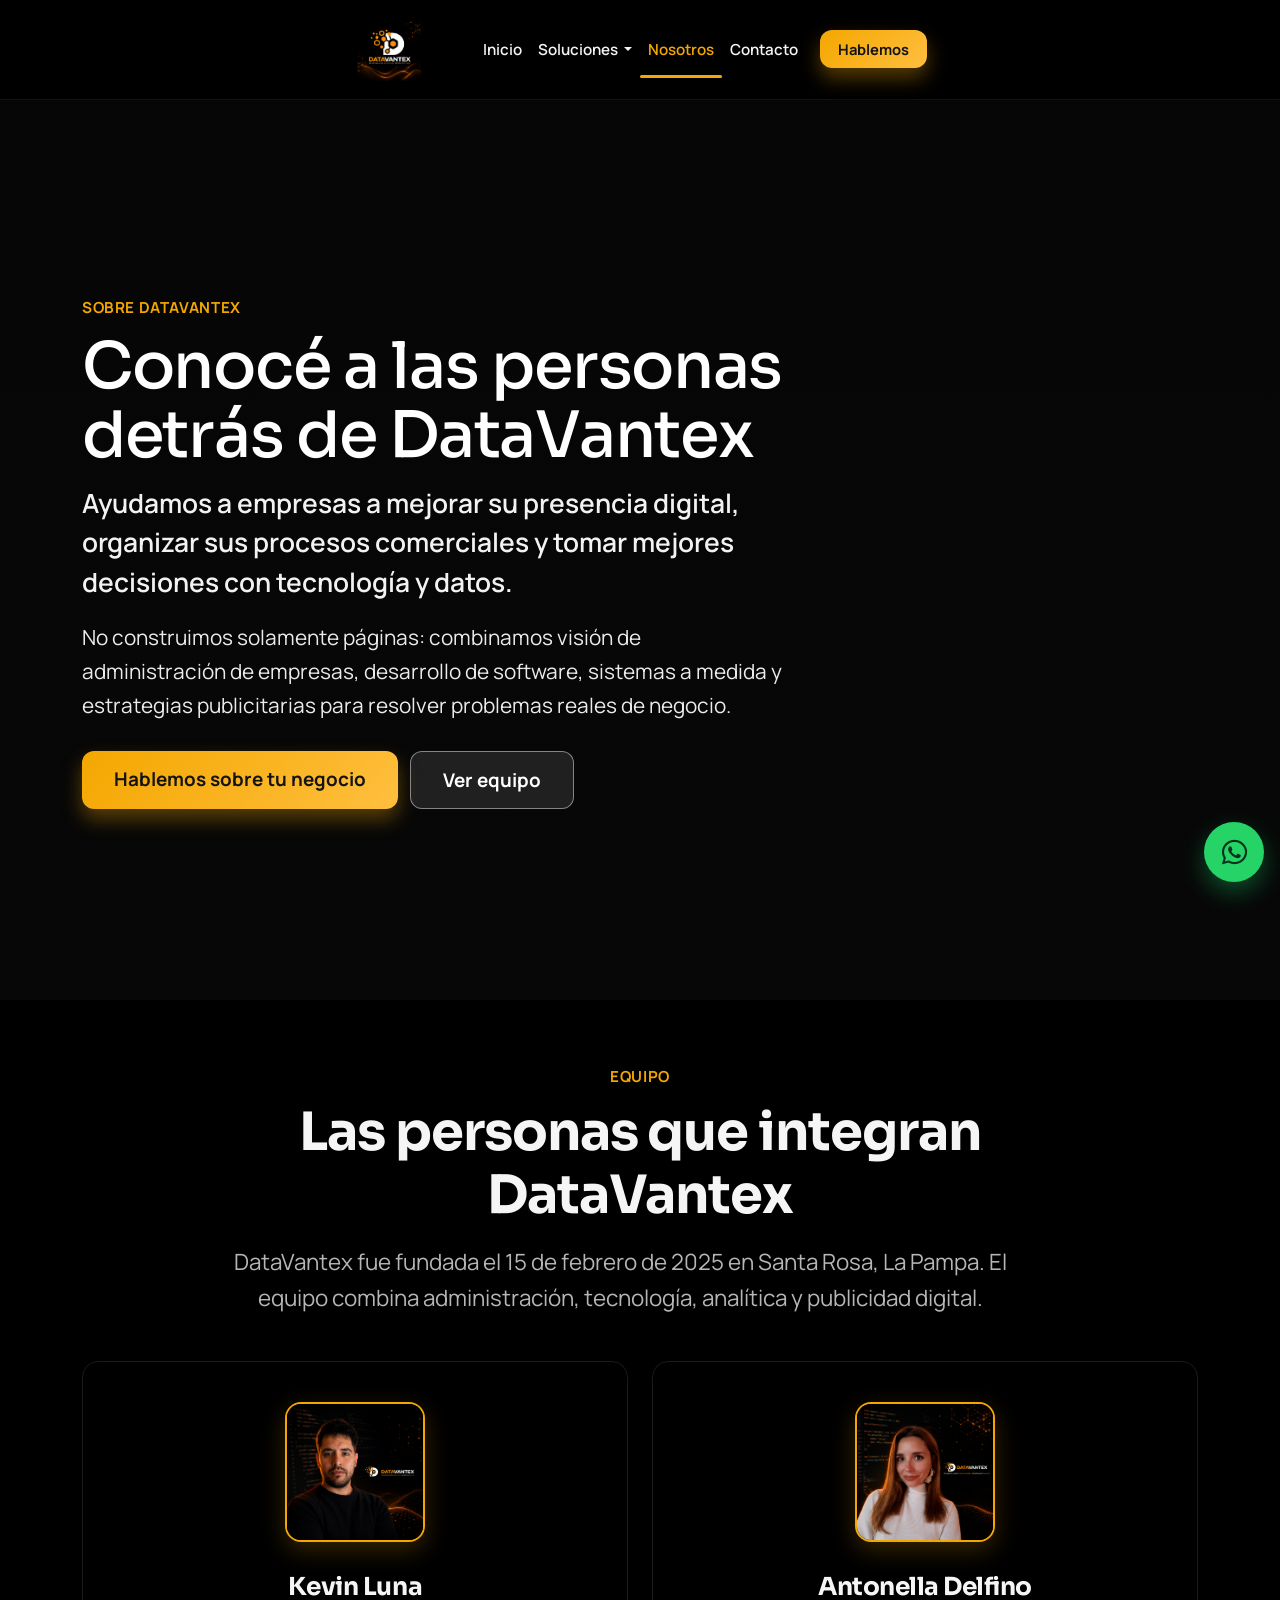
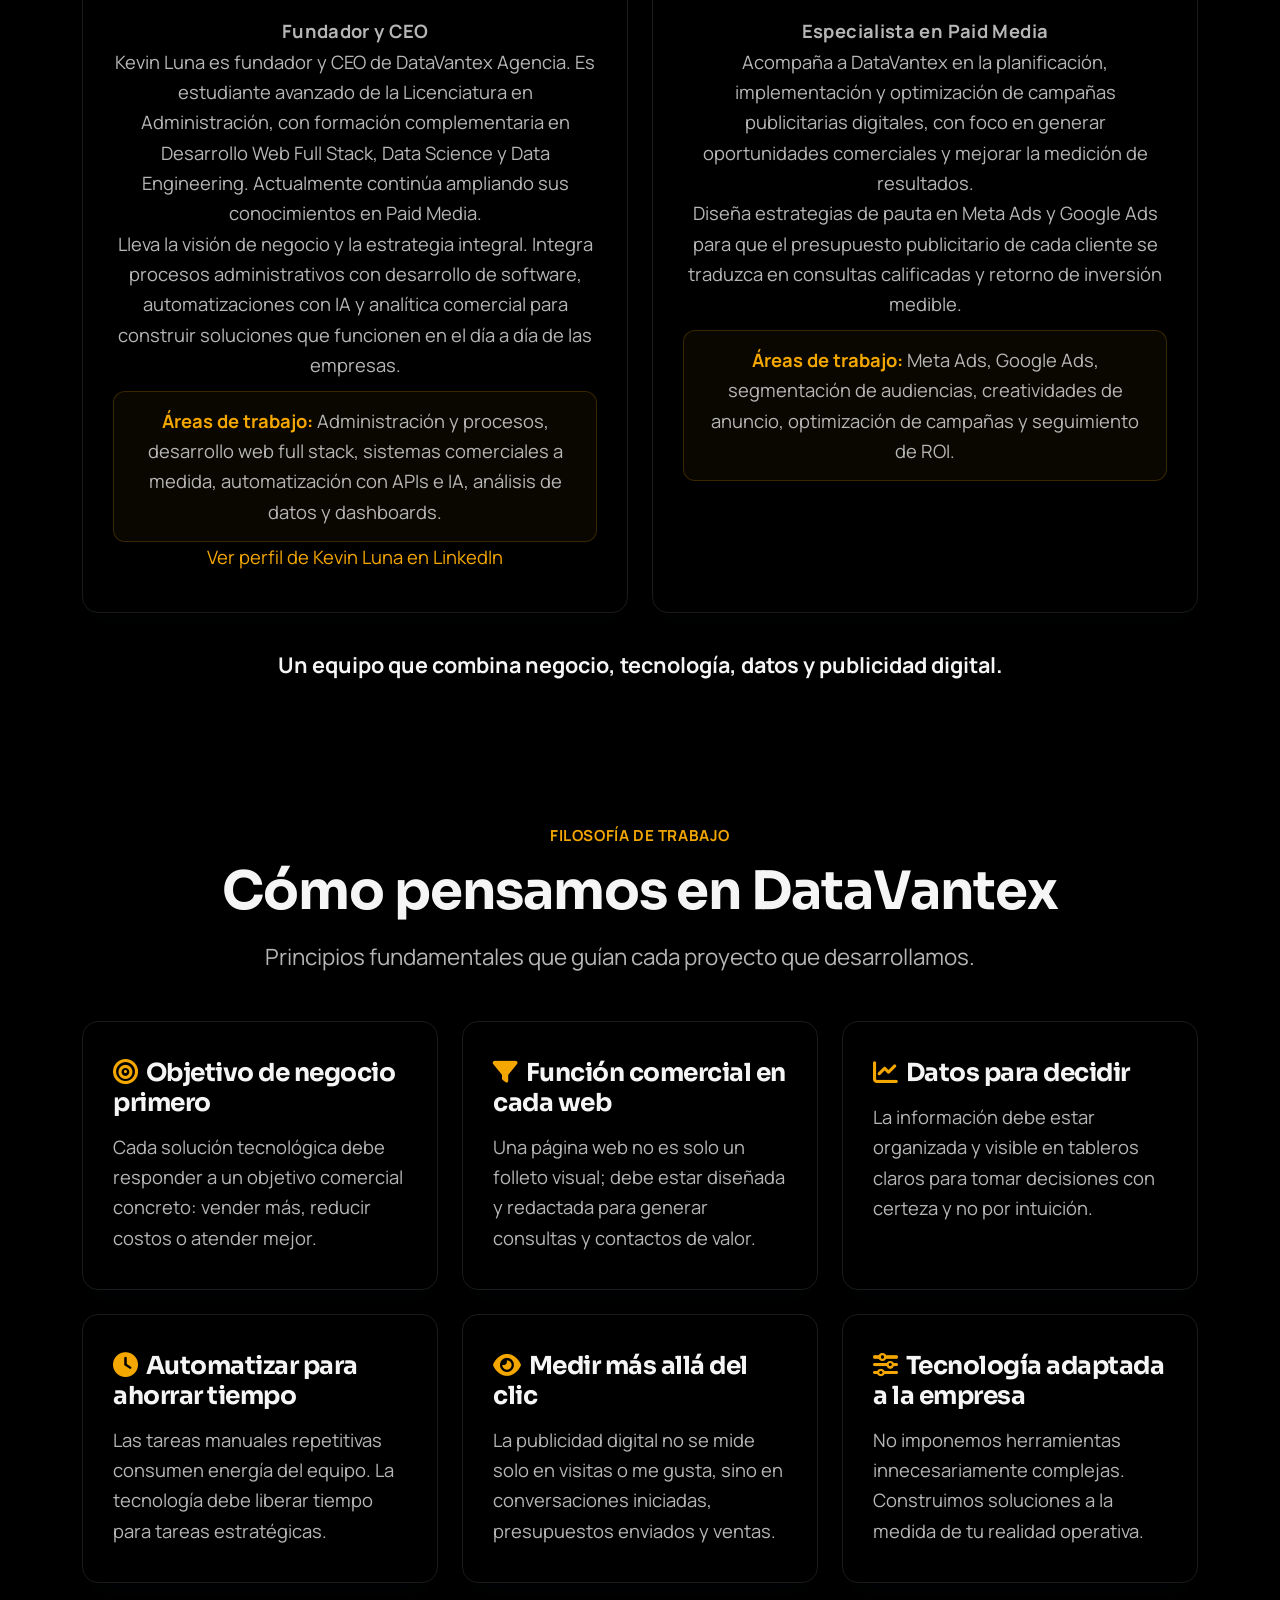
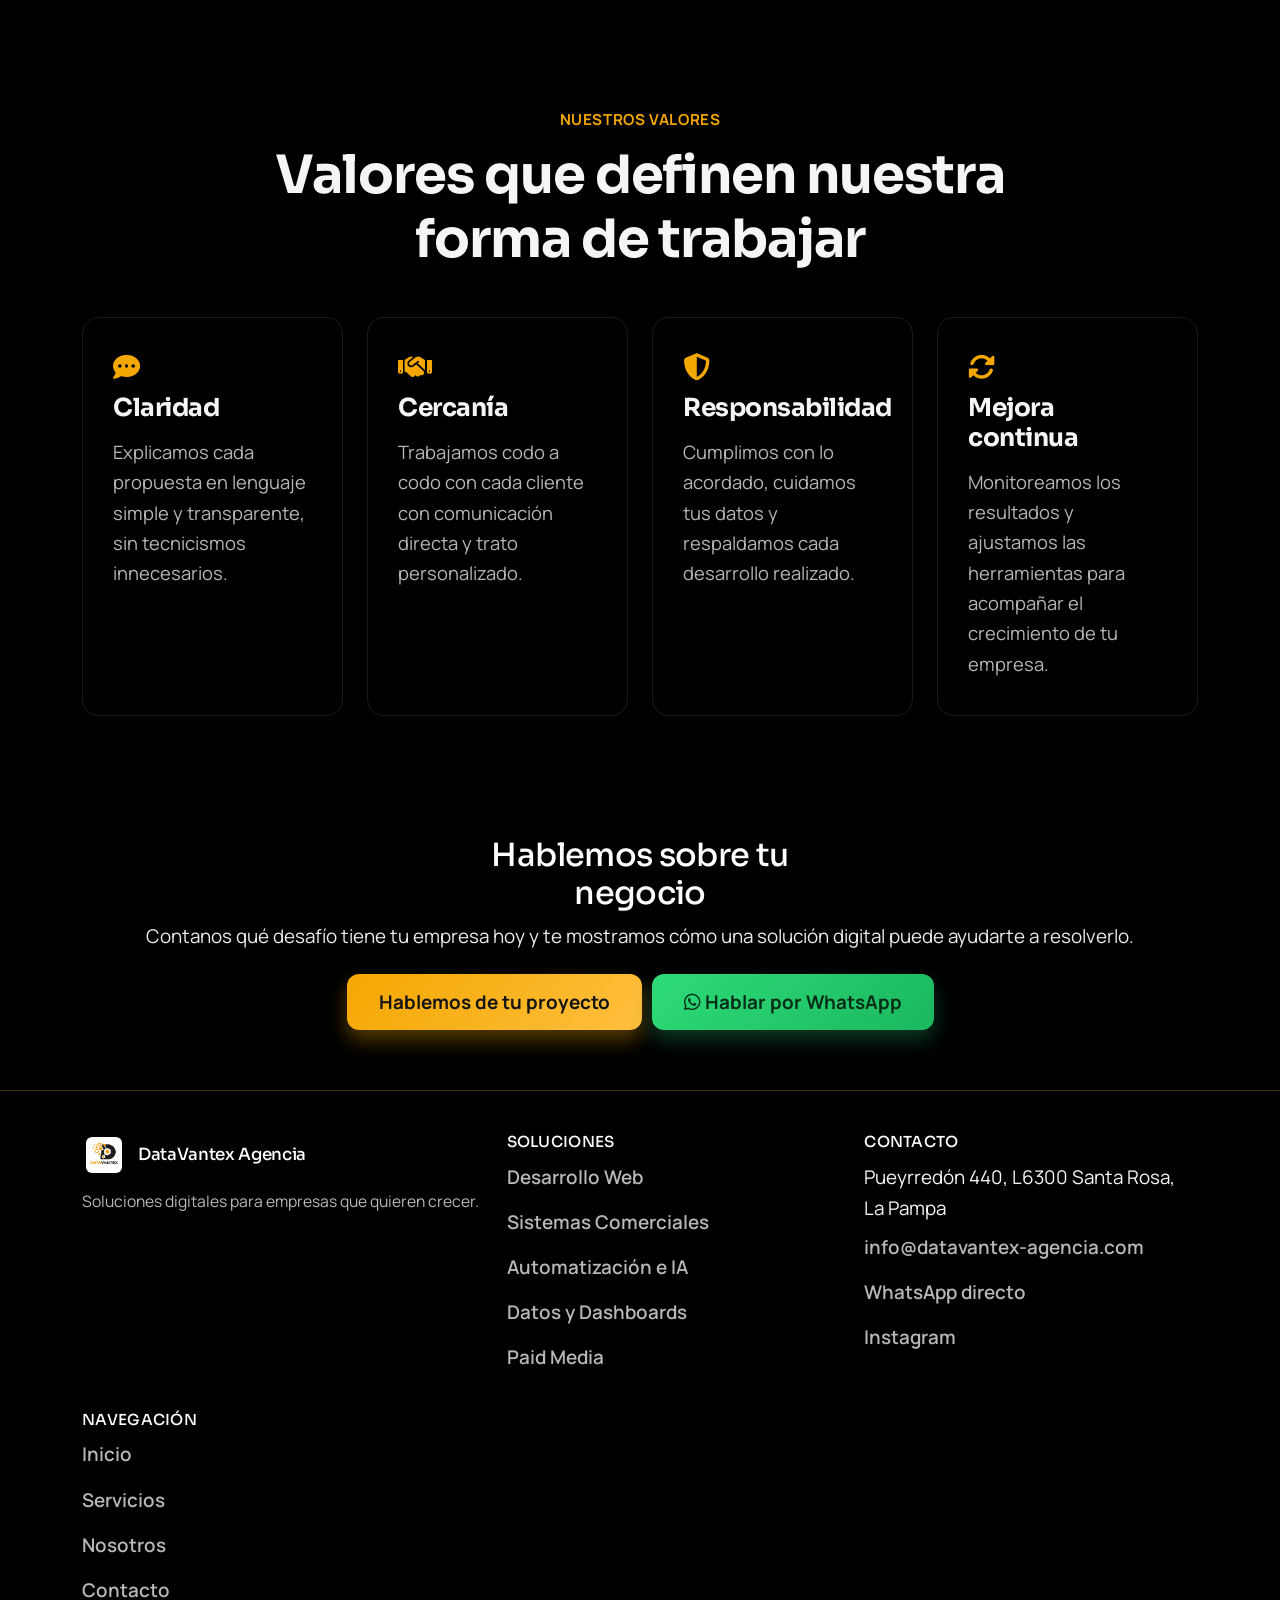
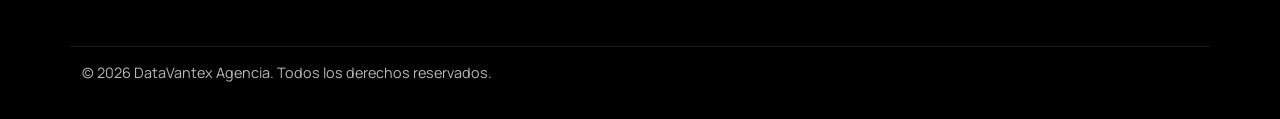
<file: about.html>
<!DOCTYPE html>
<html lang="es-AR">

<head>
    <meta charset="UTF-8">
    <meta name="viewport" content="width=device-width, initial-scale=1.0">
    <!-- Google Tag Manager -->
    <script>(function(w,d,s,l,i){w[l]=w[l]||[];w[l].push({'gtm.start':
    new Date().getTime(),event:'gtm.js'});var f=d.getElementsByTagName(s)[0],
    j=d.createElement(s),dl=l!='dataLayer'?'&l='+l:'';j.async=true;j.src=
    'https://www.googletagmanager.com/gtm.js?id='+i+dl;f.parentNode.insertBefore(j,f);
    })(window,document,'script','dataLayer','GTM-W7DNXJWQ');</script>
    <!-- End Google Tag Manager -->
    <!-- Google tag (gtag.js) -->
    <script async src="https://www.googletagmanager.com/gtag/js?id=AW-18043416114"></script>
    <script>
      window.dataLayer = window.dataLayer || [];
      function gtag(){dataLayer.push(arguments);}
      gtag('js', new Date());

      gtag('config', 'AW-18043416114');
    </script>
    <title>Sobre DataVantex | Tecnología, Datos y Soluciones Digitales</title>
    <meta name="description"
        content="Conocé al equipo de DataVantex: Kevin Luna, fundador y CEO, y Antonella Delfino, especialista en Paid Media y soluciones digitales para empresas.">
    <meta name="keywords"
        content="sobre datavantex, kevin luna, antonella delfino, agencia desarrollo web la pampa, sistemas comerciales argentina, data science negocios">
    <meta name="author" content="Kevin Luna - DataVantex">
    <meta name="robots" content="index, follow, max-snippet:-1, max-image-preview:large, max-video-preview:-1">
    <meta name="theme-color" content="#F4A700">
    <link rel="canonical" href="https://www.datavantex-agencia.com/about.html">
    <link rel="author" href="https://www.linkedin.com/in/kevin-luna-63bab512b/">
    <link rel="icon" type="image/png" href="/public/Logo%20Datavantex.png">
    <link rel="shortcut icon" href="/public/Logo%20Datavantex.png">
    <link rel="apple-touch-icon" href="/public/Logo%20Datavantex.png">

    <meta property="og:title" content="Sobre DataVantex | Tecnología, Datos y Soluciones Digitales">
    <meta property="og:description"
        content="Conocé al equipo de DataVantex: Kevin Luna, fundador y CEO, y Antonella Delfino, especialista en Paid Media y soluciones digitales para empresas.">
    <meta property="og:site_name" content="DataVantex Agencia">
    <meta property="og:locale" content="es_AR">
    <meta property="og:type" content="website">
    <meta property="og:url" content="https://www.datavantex-agencia.com/about.html">
    <meta property="og:image" content="https://www.datavantex-agencia.com/public/og-datavantex.jpg">
    <meta property="og:image:width" content="1200">
    <meta property="og:image:height" content="630">
    <meta property="og:image:alt" content="Equipo de DataVantex Agencia">

    <meta name="twitter:card" content="summary_large_image">
    <meta name="twitter:title" content="Sobre DataVantex | Tecnología, Datos y Soluciones Digitales">
    <meta name="twitter:description" content="Conocé al equipo de DataVantex: Kevin Luna, fundador y CEO, y Antonella Delfino, especialista en Paid Media y soluciones digitales para empresas.">
    <meta name="twitter:image" content="https://www.datavantex-agencia.com/public/og-datavantex.jpg">
    <meta name="twitter:image:alt" content="Equipo de DataVantex Agencia">

    <!-- Google tag (gtag.js) -->
    <script async src="https://www.googletagmanager.com/gtag/js?id=G-1WHW07KBLZ"></script>
    <script>
        window.dataLayer = window.dataLayer || [];
        function gtag(){dataLayer.push(arguments);}
        gtag('js', new Date());

        gtag('config', 'G-1WHW07KBLZ');
    </script>

    <script type="application/ld+json">
{
  "@context": "https://schema.org",
  "@graph": [
    {
      "@type": "ProfessionalService",
      "@id": "https://www.datavantex-agencia.com/#organization",
      "name": "DataVantex Agencia",
      "url": "https://www.datavantex-agencia.com",
      "logo": {
        "@type": "ImageObject",
        "url": "https://www.datavantex-agencia.com/public/Logo%20Datavantex.png"
      },
      "description": "DataVantex integra desarrollo web, sistemas comerciales y CRM, automatización con inteligencia artificial, análisis de datos y publicidad digital. Desde Santa Rosa, La Pampa, diseña soluciones a medida para empresas locales y de toda Argentina.",
      "founder": {
        "@id": "https://www.datavantex-agencia.com/about.html#kevin-luna"
      },
      "areaServed": {
        "@type": "Country",
        "name": "Argentina"
      },
      "address": {
        "@type": "PostalAddress",
        "streetAddress": "Pueyrredón 440",
        "postalCode": "L6300",
        "addressLocality": "Santa Rosa",
        "addressRegion": "La Pampa",
        "addressCountry": "AR"
      },
      "contactPoint": {
        "@type": "ContactPoint",
        "contactType": "sales",
        "telephone": "+54-2954-217949",
        "email": "info@datavantex-agencia.com",
        "availableLanguage": [
          "es"
        ]
      },
      "foundingDate": "2025-02-15",
      "sameAs": [
        "https://www.instagram.com/datavantex/",
        "https://www.google.com/maps/place/Datavantex+-+Desarrollo+y+Dise%C3%B1o+Web+-+An%C3%A1lisis+de+Datos/@-36.6167744,-64.2781694,17z/data=!4m14!1m7!3m6!1s0x95c2cd005f2c0131:0xc6211edc15aa7e7!2sDatavantex+-+Desarrollo+y+Dise%C3%B1o+Web+-+An%C3%A1lisis+de+Datos!8m2!3d-36.6167744!4d-64.2755945!16s%2Fg%2F11z2wvp0zd!3m5!1s0x95c2cd005f2c0131:0xc6211edc15aa7e7!8m2!3d-36.6167744!4d-64.2755945!16s%2Fg%2F11z2wvp0zd?entry=ttu&g_ep=EgoyMDI2MTAxMS4wIKXMDSoASAFQAw%3D%3D"
      ],
      "geo": {
        "@type": "GeoCoordinates",
        "latitude": -36.6167744,
        "longitude": -64.2755945
      },
      "hasMap": "https://www.google.com/maps/place/Datavantex+-+Desarrollo+y+Dise%C3%B1o+Web+-+An%C3%A1lisis+de+Datos/@-36.6167744,-64.2781694,17z/data=!4m14!1m7!3m6!1s0x95c2cd005f2c0131:0xc6211edc15aa7e7!2sDatavantex+-+Desarrollo+y+Dise%C3%B1o+Web+-+An%C3%A1lisis+de+Datos!8m2!3d-36.6167744!4d-64.2755945!16s%2Fg%2F11z2wvp0zd!3m5!1s0x95c2cd005f2c0131:0xc6211edc15aa7e7!8m2!3d-36.6167744!4d-64.2755945!16s%2Fg%2F11z2wvp0zd?entry=ttu&g_ep=EgoyMDI2MTAxMS4wIKXMDSoASAFQAw%3D%3D"
    },
    {
      "@type": "Person",
      "@id": "https://www.datavantex-agencia.com/about.html#kevin-luna",
      "name": "Kevin Luna",
      "jobTitle": "Fundador y CEO",
      "image": "https://www.datavantex-agencia.com/public/Foto_perfil.png",
      "worksFor": {
        "@id": "https://www.datavantex-agencia.com/#organization"
      },
      "knowsAbout": [
        "Administración de Empresas",
        "Desarrollo Web Full Stack",
        "Sistemas a Medida",
        "Data Science",
        "Data Engineering",
        "Automatización",
        "Inteligencia Artificial"
      ],
      "url": "https://www.linkedin.com/in/kevin-luna-63bab512b/",
      "sameAs": [
        "https://www.linkedin.com/in/kevin-luna-63bab512b/"
      ]
    },
    {
      "@type": "Person",
      "@id": "https://www.datavantex-agencia.com/about.html#antonella-delfino",
      "name": "Antonella Delfino",
      "jobTitle": "Especialista en Paid Media",
      "image": "https://www.datavantex-agencia.com/public/Perfil-Antonella.png",
      "worksFor": {
        "@id": "https://www.datavantex-agencia.com/#organization"
      },
      "knowsAbout": [
        "Meta Ads",
        "Google Ads",
        "Estrategia Publicitaria",
        "Adquisición de Clientes",
        "Optimización de ROI"
      ]
    },
    {
      "@type": "AboutPage",
      "@id": "https://www.datavantex-agencia.com/about.html#webpage",
      "name": "Sobre DataVantex | Tecnología, Datos y Soluciones Digitales",
      "description": "Conocé al equipo de DataVantex: Kevin Luna (Fundador & CEO) y Antonella Delfino (Especialista en Paid Media).",
      "url": "https://www.datavantex-agencia.com/about.html",
      "mainEntity": {
        "@id": "https://www.datavantex-agencia.com/#organization"
      },
      "breadcrumb": {
        "@id": "https://www.datavantex-agencia.com/about.html#breadcrumb"
      }
    },
    {
      "@type": "BreadcrumbList",
      "@id": "https://www.datavantex-agencia.com/about.html#breadcrumb",
      "itemListElement": [
        {
          "@type": "ListItem",
          "position": 1,
          "name": "Inicio",
          "item": "https://www.datavantex-agencia.com/"
        },
        {
          "@type": "ListItem",
          "position": 2,
          "name": "Nosotros",
          "item": "https://www.datavantex-agencia.com/about.html"
        }
      ]
    }
  ]
}
    </script>

    <link href="https://cdn.jsdelivr.net/npm/bootstrap@5.3.0/dist/css/bootstrap.min.css" rel="stylesheet">
    <link rel="stylesheet" href="https://cdnjs.cloudflare.com/ajax/libs/font-awesome/6.4.0/css/all.min.css">
    <link rel="preconnect" href="https://fonts.googleapis.com">
    <link rel="preconnect" href="https://fonts.gstatic.com" crossorigin>
    <link href="https://fonts.googleapis.com/css2?family=Manrope:wght@400;500;700;800&family=Sora:wght@600;700&display=swap"
        rel="stylesheet">
    <link rel="stylesheet" href="style.css">
</head>

<body>
    <!-- Google Tag Manager (noscript) -->
    <noscript><iframe src="https://www.googletagmanager.com/ns.html?id=GTM-W7DNXJWQ"
    height="0" width="0" style="display:none;visibility:hidden"></iframe></noscript>
    <!-- End Google Tag Manager (noscript) -->

    <a href="https://wa.me/+542954217949" class="whatsapp-float" target="_blank" rel="noopener noreferrer"
        aria-label="Hablar por WhatsApp">
        <i class="fab fa-whatsapp"></i>
        <span class="whatsapp-tooltip">Escribinos</span>
    </a>

    <nav class="navbar navbar-expand-lg fixed-top" id="mainNavbar">
        <div class="container">
            <a class="navbar-brand" href="/">
                <img src="public/logo-alternativo.png" alt="DataVantex Logo" class="navbar-logo" width="1254" height="1254">
            </a>
            <button class="navbar-toggler" type="button" data-bs-toggle="collapse" data-bs-target="#navbarNav" aria-controls="navbarNav" aria-expanded="false" aria-label="Abrir navegación">
                <span class="navbar-toggler-icon"></span>
            </button>
            <div class="collapse navbar-collapse" id="navbarNav">
                <ul class="navbar-nav ms-auto align-items-lg-center">
                    <li class="nav-item"><a class="nav-link" href="/">Inicio</a></li>
                    <li class="nav-item dropdown">
                        <a class="nav-link dropdown-toggle" href="landing.html" id="solucionesDropdown" role="button" data-bs-toggle="dropdown" aria-expanded="false">
                            Soluciones
                        </a>
                        <ul class="dropdown-menu" aria-labelledby="solucionesDropdown">
                            <li><a class="dropdown-item" href="landing.html">Todas las Soluciones</a></li>
                            <li><hr class="dropdown-divider" style="border-color: #222;"></li>
                            <li><a class="dropdown-item" href="desarrollo-web.html">Desarrollo Web</a></li>
                            <li><a class="dropdown-item" href="sistemas-comerciales.html">Sistemas Comerciales</a></li>
                            <li><a class="dropdown-item" href="automatizacion-ia.html">Automatización e IA</a></li>
                            <li><a class="dropdown-item" href="datos-dashboards.html">Datos y Dashboards</a></li>
                            <li><a class="dropdown-item" href="paid-media.html">Paid Media</a></li>
                        </ul>
                    </li>
                    <li class="nav-item"><a class="nav-link active" href="about.html">Nosotros</a></li>
                    <li class="nav-item"><a class="nav-link" href="contact.html">Contacto</a></li>
                    <li class="nav-item"><a class="btn btn-brand nav-btn-hablemos" href="contact.html">Hablemos</a></li>
                </ul>
            </div>
        </div>
    </nav>

    <header class="hero hero-about parallax-bg">
        <div class="hero-overlay"></div>
        <div class="container position-relative">
            <div class="row min-vh-100 align-items-center">
                <div class="col-lg-8 reveal">
                    <span class="eyebrow">Sobre DataVantex</span>
                    <h1>Conocé a las personas detrás de DataVantex</h1>
                    <p class="hero-subtitle">Ayudamos a empresas a mejorar su presencia digital, organizar sus procesos comerciales y tomar mejores decisiones con tecnología y datos.</p>
                    <p class="hero-copy">No construimos solamente páginas: combinamos visión de administración de empresas, desarrollo de software, sistemas a medida y estrategias publicitarias para resolver problemas reales de negocio.</p>
                    <div class="hero-actions">
                        <a href="contact.html" class="btn btn-brand btn-lg">Hablemos sobre tu negocio</a>
                        <a href="#equipo" class="btn btn-ghost btn-lg">Ver equipo</a>
                    </div>
                </div>
            </div>
        </div>
    </header>

    <section class="section section-soft" id="equipo">
        <div class="container">
            <div class="section-head reveal">
                <span class="eyebrow">Equipo</span>
                <h2>Las personas que integran DataVantex</h2>
                <p>DataVantex fue fundada el 15 de febrero de 2025 en Santa Rosa, La Pampa. El equipo combina administración, tecnología, analítica y publicidad digital.</p>
            </div>
            <div class="row g-4">
                <div class="col-md-6 reveal">
                    <div class="card-clean team-member-card">
                        <div class="team-photo-wrap">
                            <img src="public/Foto_perfil.png" alt="Kevin Luna - DataVantex" class="team-photo" width="1254" height="1254" loading="lazy" decoding="async" style="width: 140px; height: 140px; max-width: 140px; max-height: 140px; object-fit: cover; border-radius: 16px; border: 2px solid var(--brand); display: block; margin: 0 auto;">
                        </div>
                        <h3 class="team-name">Kevin Luna</h3>
                        <p class="team-role">Fundador y CEO</p>
                        <p class="team-desc">Kevin Luna es fundador y CEO de DataVantex Agencia. Es estudiante avanzado de la Licenciatura en Administración, con formación complementaria en Desarrollo Web Full Stack, Data Science y Data Engineering. Actualmente continúa ampliando sus conocimientos en Paid Media.</p>
                        <p class="team-desc">Lleva la visión de negocio y la estrategia integral. Integra procesos administrativos con desarrollo de software, automatizaciones con IA y analítica comercial para construir soluciones que funcionen en el día a día de las empresas.</p>
                        <p class="team-expertise"><strong>Áreas de trabajo:</strong> Administración y procesos, desarrollo web full stack, sistemas comerciales a medida, automatización con APIs e IA, análisis de datos y dashboards.</p>
                        <p><a href="https://www.linkedin.com/in/kevin-luna-63bab512b/" target="_blank" rel="me noopener noreferrer">Ver perfil de Kevin Luna en LinkedIn</a></p>
                    </div>
                </div>
                <div class="col-md-6 reveal">
                    <div class="card-clean team-member-card">
                        <div class="team-photo-wrap">
                            <img src="public/Perfil-Antonella.png" alt="Antonella Delfino - DataVantex" class="team-photo" width="1254" height="1254" loading="lazy" decoding="async" style="width: 140px; height: 140px; max-width: 140px; max-height: 140px; object-fit: cover; border-radius: 16px; border: 2px solid var(--brand); display: block; margin: 0 auto;">
                        </div>
                        <h3 class="team-name">Antonella Delfino</h3>
                        <p class="team-role">Especialista en Paid Media</p>
                        <p class="team-desc">Acompaña a DataVantex en la planificación, implementación y optimización de campañas publicitarias digitales, con foco en generar oportunidades comerciales y mejorar la medición de resultados.</p>
                        <p class="team-desc">Diseña estrategias de pauta en Meta Ads y Google Ads para que el presupuesto publicitario de cada cliente se traduzca en consultas calificadas y retorno de inversión medible.</p>
                        <p class="team-expertise"><strong>Áreas de trabajo:</strong> Meta Ads, Google Ads, segmentación de audiencias, creatividades de anuncio, optimización de campañas y seguimiento de ROI.</p>
                    </div>
                </div>
            </div>
            <div class="row mt-4 reveal">
                <div class="col-12 text-center">
                    <p class="team-summary-text">Un equipo que combina negocio, tecnología, datos y publicidad digital.</p>
                </div>
            </div>
        </div>
    </section>

    <section class="section" id="como-pensamos">
        <div class="container">
            <div class="section-head reveal">
                <span class="eyebrow">Filosofía de trabajo</span>
                <h2>Cómo pensamos en DataVantex</h2>
                <p>Principios fundamentales que guían cada proyecto que desarrollamos.</p>
            </div>
            <div class="row g-4">
                <div class="col-md-6 col-lg-4 reveal">
                    <article class="card-clean">
                        <h3><i class="fas fa-bullseye" style="color: var(--brand); margin-right: 8px;"></i>Objetivo de negocio primero</h3>
                        <p>Cada solución tecnológica debe responder a un objetivo comercial concreto: vender más, reducir costos o atender mejor.</p>
                    </article>
                </div>
                <div class="col-md-6 col-lg-4 reveal">
                    <article class="card-clean">
                        <h3><i class="fas fa-filter" style="color: var(--brand); margin-right: 8px;"></i>Función comercial en cada web</h3>
                        <p>Una página web no es solo un folleto visual; debe estar diseñada y redactada para generar consultas y contactos de valor.</p>
                    </article>
                </div>
                <div class="col-md-6 col-lg-4 reveal">
                    <article class="card-clean">
                        <h3><i class="fas fa-chart-line" style="color: var(--brand); margin-right: 8px;"></i>Datos para decidir</h3>
                        <p>La información debe estar organizada y visible en tableros claros para tomar decisiones con certeza y no por intuición.</p>
                    </article>
                </div>
                <div class="col-md-6 col-lg-4 reveal">
                    <article class="card-clean">
                        <h3><i class="fas fa-clock" style="color: var(--brand); margin-right: 8px;"></i>Automatizar para ahorrar tiempo</h3>
                        <p>Las tareas manuales repetitivas consumen energía del equipo. La tecnología debe liberar tiempo para tareas estratégicas.</p>
                    </article>
                </div>
                <div class="col-md-6 col-lg-4 reveal">
                    <article class="card-clean">
                        <h3><i class="fas fa-eye" style="color: var(--brand); margin-right: 8px;"></i>Medir más allá del clic</h3>
                        <p>La publicidad digital no se mide solo en visitas o me gusta, sino en conversaciones iniciadas, presupuestos enviados y ventas.</p>
                    </article>
                </div>
                <div class="col-md-6 col-lg-4 reveal">
                    <article class="card-clean">
                        <h3><i class="fas fa-sliders-h" style="color: var(--brand); margin-right: 8px;"></i>Tecnología adaptada a la empresa</h3>
                        <p>No imponemos herramientas innecesariamente complejas. Construimos soluciones a la medida de tu realidad operativa.</p>
                    </article>
                </div>
            </div>
        </div>
    </section>

    <section class="section section-soft" id="valores">
        <div class="container">
            <div class="section-head reveal">
                <span class="eyebrow">Nuestros valores</span>
                <h2>Valores que definen nuestra forma de trabajar</h2>
            </div>
            <div class="row g-4">
                <div class="col-md-6 col-lg-3 reveal">
                    <article class="benefit-card">
                        <i class="fas fa-comment-dots"></i>
                        <h3>Claridad</h3>
                        <p>Explicamos cada propuesta en lenguaje simple y transparente, sin tecnicismos innecesarios.</p>
                    </article>
                </div>
                <div class="col-md-6 col-lg-3 reveal">
                    <article class="benefit-card">
                        <i class="fas fa-handshake"></i>
                        <h3>Cercanía</h3>
                        <p>Trabajamos codo a codo con cada cliente con comunicación directa y trato personalizado.</p>
                    </article>
                </div>
                <div class="col-md-6 col-lg-3 reveal">
                    <article class="benefit-card">
                        <i class="fas fa-shield-alt"></i>
                        <h3>Responsabilidad</h3>
                        <p>Cumplimos con lo acordado, cuidamos tus datos y respaldamos cada desarrollo realizado.</p>
                    </article>
                </div>
                <div class="col-md-6 col-lg-3 reveal">
                    <article class="benefit-card">
                        <i class="fas fa-sync-alt"></i>
                        <h3>Mejora continua</h3>
                        <p>Monitoreamos los resultados y ajustamos las herramientas para acompañar el crecimiento de tu empresa.</p>
                    </article>
                </div>
            </div>
        </div>
    </section>

    <section class="section cta-final">
        <div class="container reveal">
            <h2>Hablemos sobre tu negocio</h2>
            <p>Contanos qué desafío tiene tu empresa hoy y te mostramos cómo una solución digital puede ayudarte a resolverlo.</p>
            <div class="demo-actions justify-content-center">
                <a href="contact.html" class="btn btn-brand btn-lg">Hablemos de tu proyecto</a>
                <a href="https://wa.me/+542954217949" target="_blank" class="btn btn-whatsapp btn-lg">
                    <i class="fab fa-whatsapp"></i> Hablar por WhatsApp
                </a>
            </div>
        </div>
    </section>

    <footer class="footer">
        <div class="container footer-grid">
            <div>
                <div class="footer-brand">
                    <img src="public/Logo%20Datavantex.png" alt="Logo DataVantex" class="footer-logo" width="2000" height="2000" loading="lazy" decoding="async">
                    <h3 class="footer-title">DataVantex Agencia</h3>
                </div>
                <p class="footer-tagline">Soluciones digitales para empresas que quieren crecer.</p>
            </div>
            <div>
                <h4 class="footer-heading">Soluciones</h4>
                <ul class="footer-list">
                    <li><a href="desarrollo-web.html">Desarrollo Web</a></li>
                    <li><a href="sistemas-comerciales.html">Sistemas Comerciales</a></li>
                    <li><a href="automatizacion-ia.html">Automatización e IA</a></li>
                    <li><a href="datos-dashboards.html">Datos y Dashboards</a></li>
                    <li><a href="paid-media.html">Paid Media</a></li>
                </ul>
            </div>
            <div>
                <h4 class="footer-heading">Contacto</h4>
                <ul class="footer-list">
                    <li>Pueyrredón 440, L6300 Santa Rosa, La Pampa</li>
                    <li><a href="mailto:info@datavantex-agencia.com">info@datavantex-agencia.com</a></li>
                    <li><a href="https://wa.me/+542954217949" target="_blank" rel="noopener noreferrer">WhatsApp directo</a></li>
                    <li><a href="https://www.instagram.com/datavantex/" target="_blank" rel="me noopener noreferrer">Instagram</a></li>
                </ul>
            </div>
            <div>
                <h4 class="footer-heading">Navegación</h4>
                <ul class="footer-list">
                    <li><a href="/">Inicio</a></li>
                    <li><a href="landing.html">Servicios</a></li>
                    <li><a href="about.html">Nosotros</a></li>
                    <li><a href="contact.html">Contacto</a></li>
                </ul>
            </div>
        </div>
        <div class="container footer-bottom">
            <p>© 2026 DataVantex Agencia. Todos los derechos reservados.</p>
        </div>
    </footer>

    <script src="https://cdn.jsdelivr.net/npm/bootstrap@5.3.0/dist/js/bootstrap.bundle.min.js"></script>
    <script src="script.js"></script>
</body>

</html>
</file>
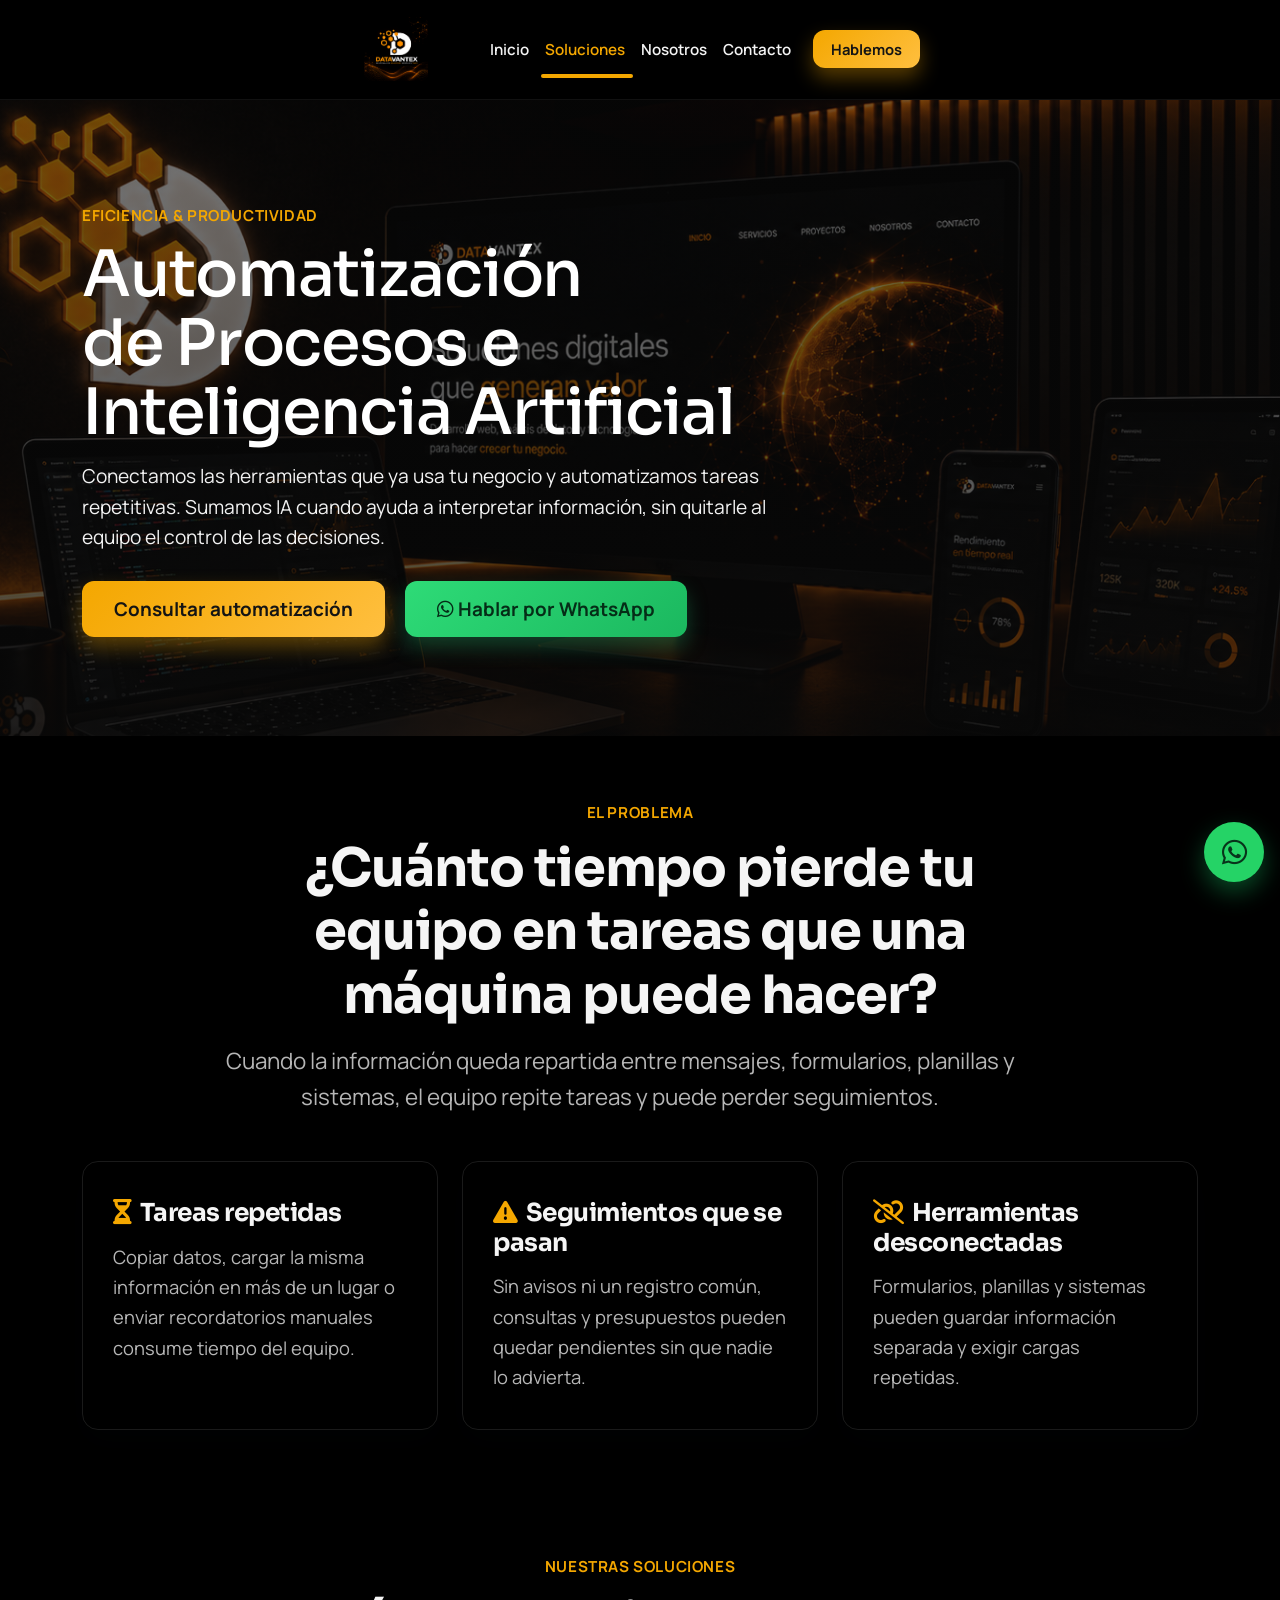
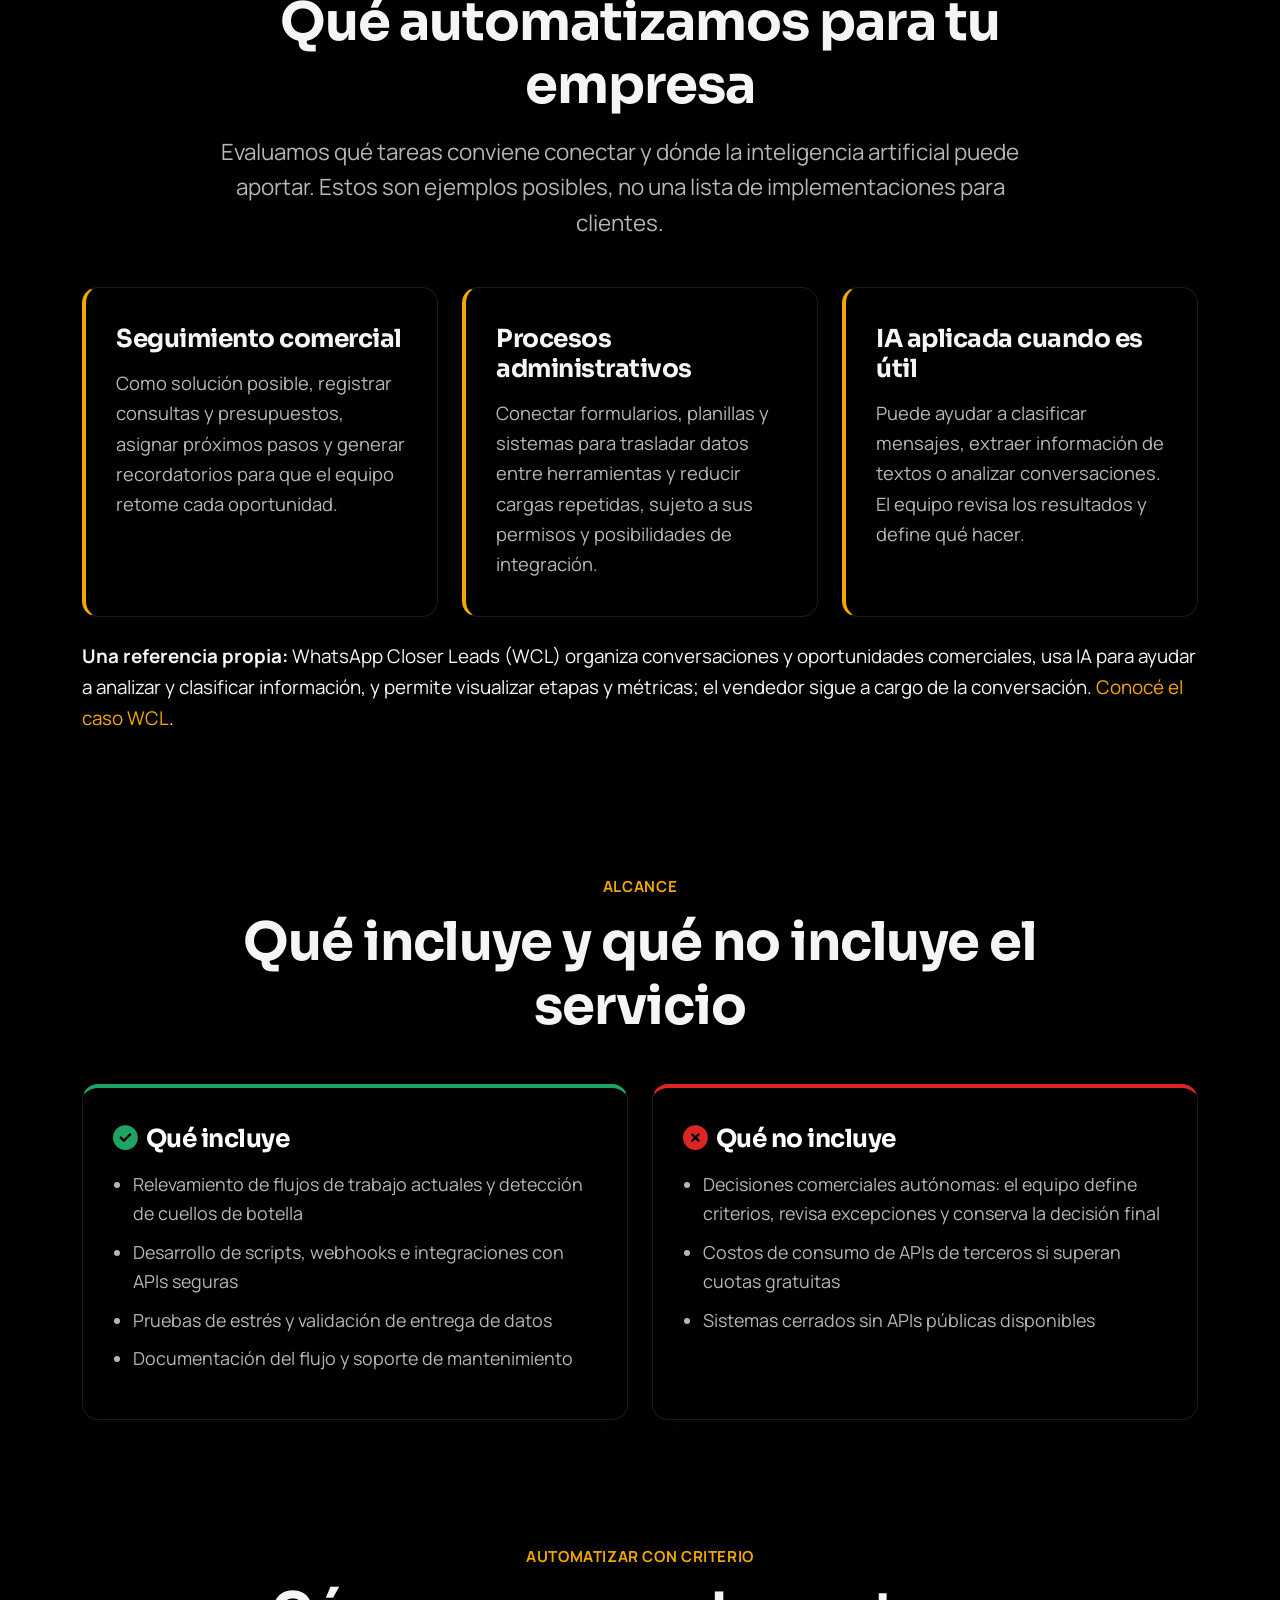
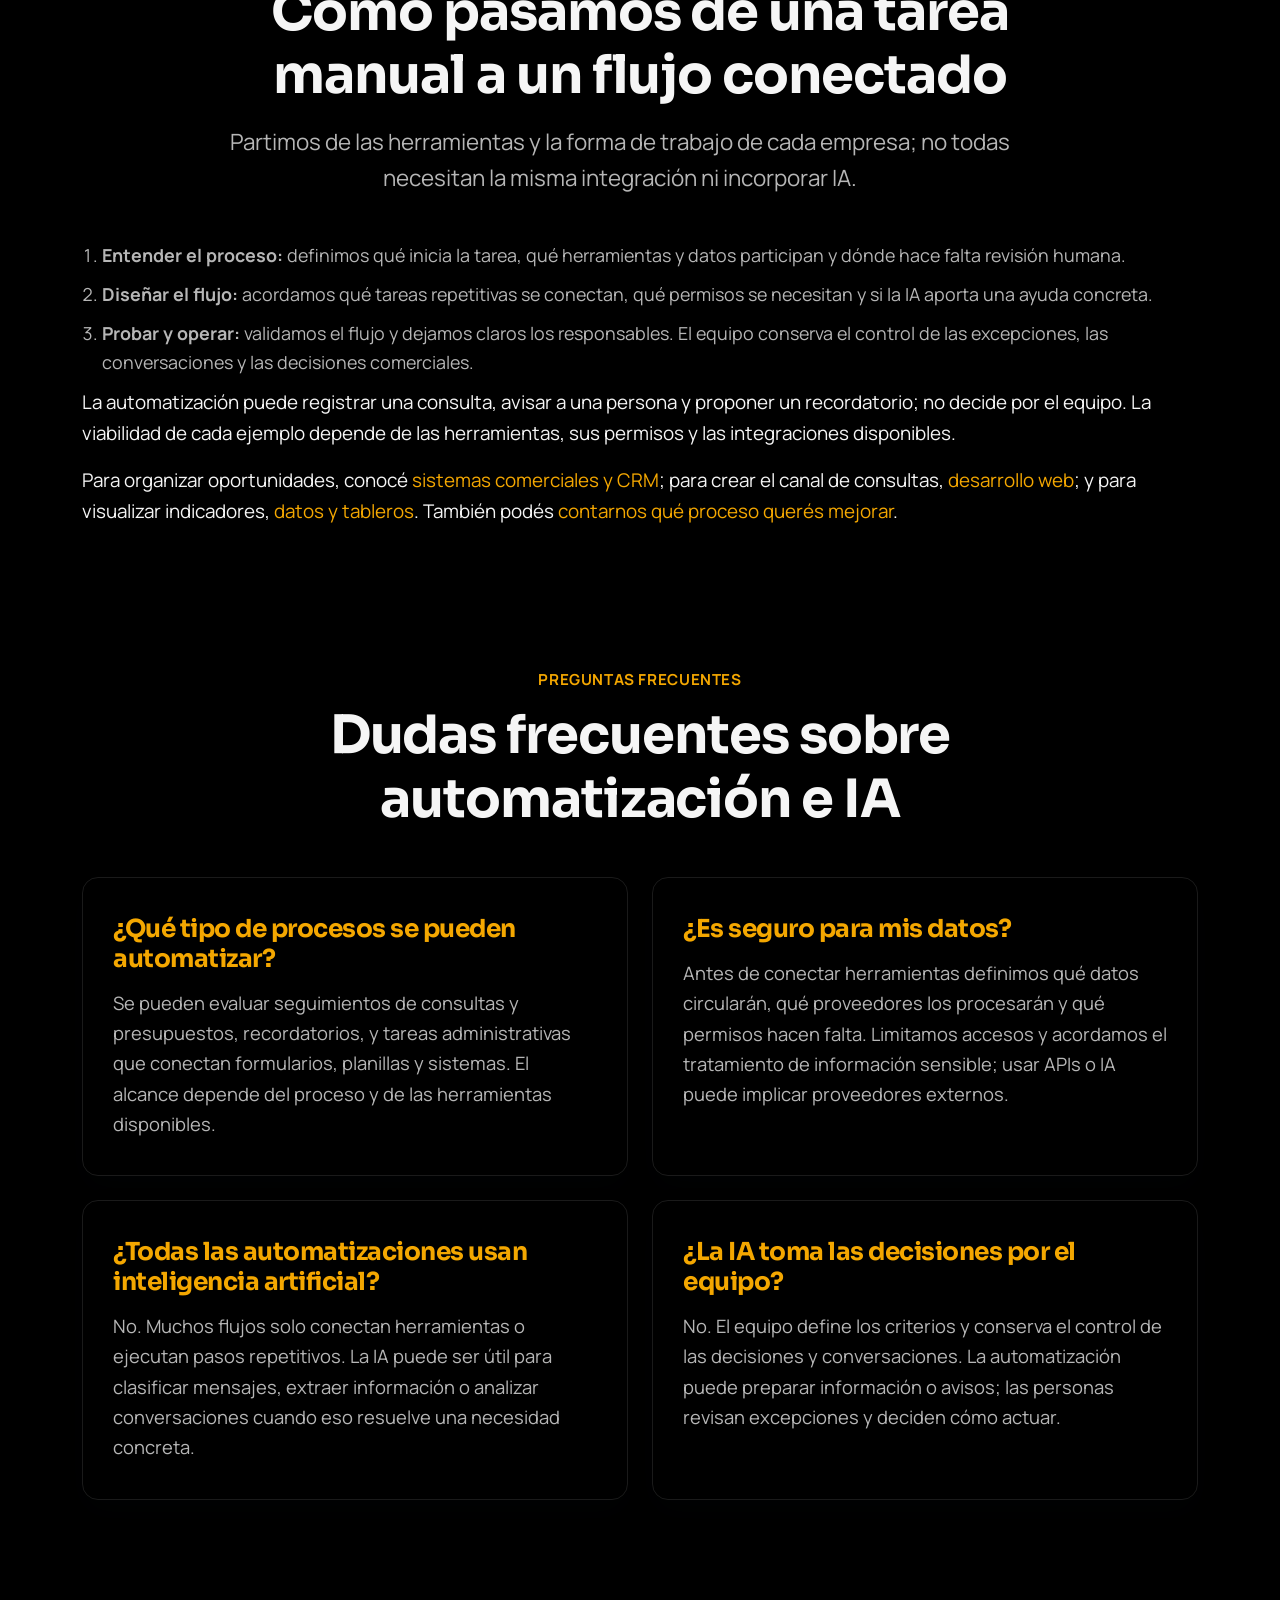
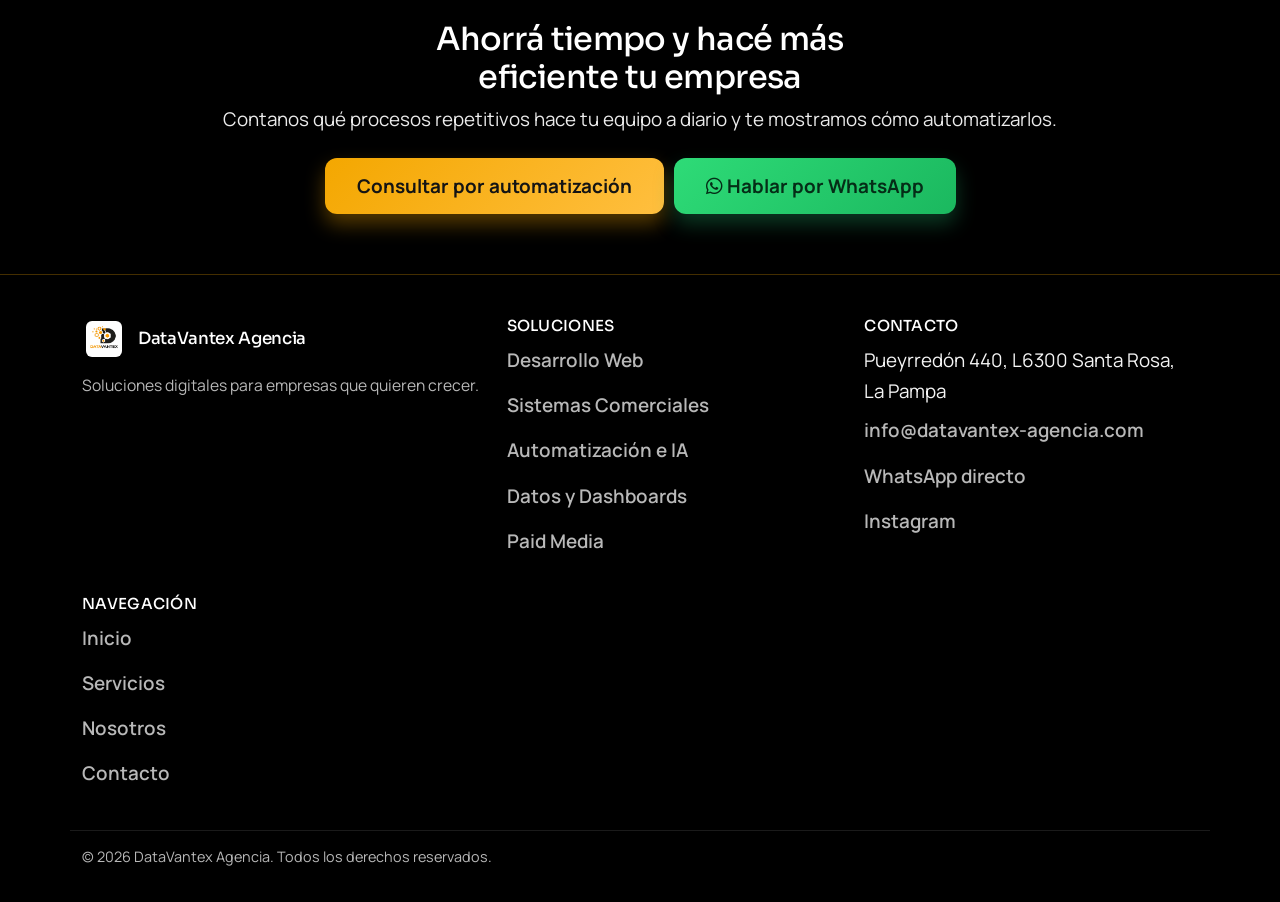
<file: automatizacion-ia.html>
<!DOCTYPE html>
<html lang="es-AR">

<head>
    <meta charset="UTF-8">
    <meta name="viewport" content="width=device-width, initial-scale=1.0">
    <!-- Google Tag Manager -->
    <script>(function(w,d,s,l,i){w[l]=w[l]||[];w[l].push({'gtm.start':
    new Date().getTime(),event:'gtm.js'});var f=d.getElementsByTagName(s)[0],
    j=d.createElement(s),dl=l!='dataLayer'?'&l='+l:'';j.async=true;j.src=
    'https://www.googletagmanager.com/gtm.js?id='+i+dl;f.parentNode.insertBefore(j,f);
    })(window,document,'script','dataLayer','GTM-W7DNXJWQ');</script>
    <!-- End Google Tag Manager -->
    <!-- Google tag (gtag.js) -->
    <script async src="https://www.googletagmanager.com/gtag/js?id=AW-18043416114"></script>
    <script>
      window.dataLayer = window.dataLayer || [];
      function gtag(){dataLayer.push(arguments);}
      gtag('js', new Date());

      gtag('config', 'AW-18043416114');
    </script>
    <title>Automatización de Procesos e IA para Pymes | DataVantex</title>
    <meta name="description"
        content="Conectá herramientas y automatizá procesos de tu pyme. Aplicamos inteligencia artificial cuando ayuda a clasificar información, analizar mensajes o extraer datos.">
    <meta name="author" content="Kevin Luna - DataVantex">
    <meta name="robots" content="index, follow, max-snippet:-1, max-image-preview:large, max-video-preview:-1">
    <meta name="theme-color" content="#F4A700">
    <link rel="canonical" href="https://www.datavantex-agencia.com/automatizacion-ia.html">
    <link rel="author" href="https://www.linkedin.com/in/kevin-luna-63bab512b/">
    <link rel="icon" type="image/png" href="/public/Logo%20Datavantex.png">
    <link rel="shortcut icon" href="/public/Logo%20Datavantex.png">
    <link rel="apple-touch-icon" href="/public/Logo%20Datavantex.png">

    <meta property="og:title" content="Automatización de Procesos e IA para Pymes | DataVantex">
    <meta property="og:description"
        content="Conectá herramientas y automatizá procesos de tu pyme. Aplicamos inteligencia artificial cuando ayuda a clasificar información, analizar mensajes o extraer datos.">
    <meta property="og:site_name" content="DataVantex Agencia">
    <meta property="og:locale" content="es_AR">
    <meta property="og:type" content="website">
    <meta property="og:url" content="https://www.datavantex-agencia.com/automatizacion-ia.html">
    <meta property="og:image" content="https://www.datavantex-agencia.com/public/og-datavantex.jpg">
    <meta property="og:image:width" content="1200">
    <meta property="og:image:height" content="630">
    <meta property="og:image:alt" content="DataVantex, automatización de procesos e inteligencia artificial">

    <meta name="twitter:card" content="summary_large_image">
    <meta name="twitter:title" content="Automatización de Procesos e IA para Pymes | DataVantex">
    <meta name="twitter:description" content="Conectá herramientas y automatizá procesos de tu pyme. Aplicamos inteligencia artificial cuando ayuda a clasificar información, analizar mensajes o extraer datos.">
    <meta name="twitter:image" content="https://www.datavantex-agencia.com/public/og-datavantex.jpg">
    <meta name="twitter:image:alt" content="DataVantex, automatización de procesos e inteligencia artificial">

    <!-- Google tag (gtag.js) -->
    <script async src="https://www.googletagmanager.com/gtag/js?id=G-1WHW07KBLZ"></script>
    <script>
      window.dataLayer = window.dataLayer || [];
      function gtag(){dataLayer.push(arguments);}
      gtag('js', new Date());

      gtag('config', 'G-1WHW07KBLZ');
    </script>

    <script type="application/ld+json">
{
  "@context": "https://schema.org",
  "@graph": [
    {
      "@type": "ProfessionalService",
      "@id": "https://www.datavantex-agencia.com/#organization",
      "name": "DataVantex Agencia",
      "url": "https://www.datavantex-agencia.com",
      "logo": {
        "@type": "ImageObject",
        "url": "https://www.datavantex-agencia.com/public/Logo%20Datavantex.png"
      },
      "description": "DataVantex ofrece desarrollo web, sistemas comerciales a medida, automatización de procesos con inteligencia artificial cuando aporta valor, análisis de datos y publicidad digital para pymes. Desde Santa Rosa, La Pampa, trabaja con empresas de toda Argentina.",
      "founder": {
        "@id": "https://www.datavantex-agencia.com/about.html#kevin-luna"
      },
      "areaServed": {
        "@type": "Country",
        "name": "Argentina"
      },
      "address": {
        "@type": "PostalAddress",
        "streetAddress": "Pueyrredón 440",
        "postalCode": "L6300",
        "addressLocality": "Santa Rosa",
        "addressRegion": "La Pampa",
        "addressCountry": "AR"
      },
      "contactPoint": {
        "@type": "ContactPoint",
        "contactType": "sales",
        "telephone": "+54-2954-217949",
        "email": "info@datavantex-agencia.com",
        "availableLanguage": [
          "es"
        ]
      },
      "foundingDate": "2025-02-15",
      "sameAs": [
        "https://www.instagram.com/datavantex/",
        "https://www.google.com/maps/place/Datavantex+-+Desarrollo+y+Dise%C3%B1o+Web+-+An%C3%A1lisis+de+Datos/@-36.6167744,-64.2781694,17z/data=!4m14!1m7!3m6!1s0x95c2cd005f2c0131:0xc6211edc15aa7e7!2sDatavantex+-+Desarrollo+y+Dise%C3%B1o+Web+-+An%C3%A1lisis+de+Datos!8m2!3d-36.6167744!4d-64.2755945!16s%2Fg%2F11z2wvp0zd!3m5!1s0x95c2cd005f2c0131:0xc6211edc15aa7e7!8m2!3d-36.6167744!4d-64.2755945!16s%2Fg%2F11z2wvp0zd?entry=ttu&g_ep=EgoyMDI2MTAxMS4wIKXMDSoASAFQAw%3D%3D"
      ],
      "geo": {
        "@type": "GeoCoordinates",
        "latitude": -36.6167744,
        "longitude": -64.2755945
      },
      "hasMap": "https://www.google.com/maps/place/Datavantex+-+Desarrollo+y+Dise%C3%B1o+Web+-+An%C3%A1lisis+de+Datos/@-36.6167744,-64.2781694,17z/data=!4m14!1m7!3m6!1s0x95c2cd005f2c0131:0xc6211edc15aa7e7!2sDatavantex+-+Desarrollo+y+Dise%C3%B1o+Web+-+An%C3%A1lisis+de+Datos!8m2!3d-36.6167744!4d-64.2755945!16s%2Fg%2F11z2wvp0zd!3m5!1s0x95c2cd005f2c0131:0xc6211edc15aa7e7!8m2!3d-36.6167744!4d-64.2755945!16s%2Fg%2F11z2wvp0zd?entry=ttu&g_ep=EgoyMDI2MTAxMS4wIKXMDSoASAFQAw%3D%3D"
    },
    {
      "@type": "Person",
      "@id": "https://www.datavantex-agencia.com/about.html#kevin-luna",
      "name": "Kevin Luna",
      "jobTitle": "Fundador y CEO",
      "image": "https://www.datavantex-agencia.com/public/Foto_perfil.png",
      "worksFor": {
        "@id": "https://www.datavantex-agencia.com/#organization"
      },
      "knowsAbout": [
        "Administración de Empresas",
        "Desarrollo Web Full Stack",
        "Sistemas a Medida",
        "Data Science",
        "Data Engineering",
        "Automatización",
        "Inteligencia Artificial"
      ],
      "url": "https://www.linkedin.com/in/kevin-luna-63bab512b/",
      "sameAs": [
        "https://www.linkedin.com/in/kevin-luna-63bab512b/"
      ]
    },
    {
      "@type": "Service",
      "name": "Automatización de Procesos e Inteligencia Artificial",
      "serviceType": "Automatización de procesos e inteligencia artificial aplicada al negocio",
      "provider": {
        "@id": "https://www.datavantex-agencia.com/#organization"
      },
      "description": "Automatización de tareas e integración de herramientas existentes para pymes, con inteligencia artificial cuando resulta útil para analizar o clasificar información.",
      "areaServed": {
        "@type": "Country",
        "name": "Argentina"
      },
      "@id": "https://www.datavantex-agencia.com/automatizacion-ia.html#service",
      "url": "https://www.datavantex-agencia.com/automatizacion-ia.html"
    },
    {
      "@type": "FAQPage",
      "@id": "https://www.datavantex-agencia.com/automatizacion-ia.html#faq",
      "mainEntity": [
        {
          "@type": "Question",
          "name": "¿Qué tipo de procesos se pueden automatizar?",
          "acceptedAnswer": {
            "@type": "Answer",
            "text": "Se pueden evaluar seguimientos de consultas y presupuestos, recordatorios, y tareas administrativas que conectan formularios, planillas y sistemas. El alcance depende del proceso y de las herramientas disponibles."
          }
        },
        {
          "@type": "Question",
          "name": "¿Es seguro para mis datos?",
          "acceptedAnswer": {
            "@type": "Answer",
            "text": "Antes de conectar herramientas definimos qué datos circularán, qué proveedores los procesarán y qué permisos hacen falta. Limitamos accesos y acordamos el tratamiento de información sensible; usar APIs o IA puede implicar proveedores externos."
          }
        },
        {
          "@type": "Question",
          "name": "¿Todas las automatizaciones usan inteligencia artificial?",
          "acceptedAnswer": {
            "@type": "Answer",
            "text": "No. Muchos flujos solo conectan herramientas o ejecutan pasos repetitivos. La IA puede ser útil para clasificar mensajes, extraer información o analizar conversaciones cuando eso resuelve una necesidad concreta."
          }
        },
        {
          "@type": "Question",
          "name": "¿La IA toma las decisiones por el equipo?",
          "acceptedAnswer": {
            "@type": "Answer",
            "text": "No. El equipo define los criterios y conserva el control de las decisiones y conversaciones. La automatización puede preparar información o avisos; las personas revisan excepciones y deciden cómo actuar."
          }
        }
      ]
    },
    {
      "@type": "BreadcrumbList",
      "@id": "https://www.datavantex-agencia.com/automatizacion-ia.html#breadcrumb",
      "itemListElement": [
        {
          "@type": "ListItem",
          "position": 1,
          "name": "Inicio",
          "item": "https://www.datavantex-agencia.com/"
        },
        {
          "@type": "ListItem",
          "position": 2,
          "name": "Automatización e IA",
          "item": "https://www.datavantex-agencia.com/automatizacion-ia.html"
        }
      ]
    }
  ]
}
    </script>

    <link href="https://cdn.jsdelivr.net/npm/bootstrap@5.3.0/dist/css/bootstrap.min.css" rel="stylesheet">
    <link rel="stylesheet" href="https://cdnjs.cloudflare.com/ajax/libs/font-awesome/6.4.0/css/all.min.css">
    <link rel="preconnect" href="https://fonts.googleapis.com">
    <link rel="preconnect" href="https://fonts.gstatic.com" crossorigin>
    <link href="https://fonts.googleapis.com/css2?family=Manrope:wght@400;500;700;800&family=Sora:wght@600;700&display=swap"
        rel="stylesheet">
    <link rel="stylesheet" href="style.css">
</head>

<body>
    <!-- Google Tag Manager (noscript) -->
    <noscript><iframe src="https://www.googletagmanager.com/ns.html?id=GTM-W7DNXJWQ"
    height="0" width="0" style="display:none;visibility:hidden"></iframe></noscript>
    <!-- End Google Tag Manager (noscript) -->

    <a href="https://wa.me/+542954217949" class="whatsapp-float" target="_blank" rel="noopener noreferrer"
        aria-label="Hablar por WhatsApp">
        <i class="fab fa-whatsapp"></i>
        <span class="whatsapp-tooltip">Escribinos</span>
    </a>

    <nav class="navbar navbar-expand-lg fixed-top" id="mainNavbar">
        <div class="container">
            <a class="navbar-brand" href="/">
                <img src="public/logo-alternativo.png" alt="DataVantex Logo" class="navbar-logo" width="1254" height="1254">
            </a>
            <button class="navbar-toggler" type="button" data-bs-toggle="collapse" data-bs-target="#navbarNav" aria-controls="navbarNav" aria-expanded="false" aria-label="Abrir navegación">
                <span class="navbar-toggler-icon"></span>
            </button>
            <div class="collapse navbar-collapse" id="navbarNav">
                <ul class="navbar-nav ms-auto align-items-lg-center">
                    <li class="nav-item"><a class="nav-link" href="/">Inicio</a></li>
                    <li class="nav-item dropdown">
                        <a class="nav-link dropdown-toggle active" href="landing.html" id="solucionesDropdown" role="button" data-bs-toggle="dropdown" aria-expanded="false">
                            Soluciones
                        </a>
                        <ul class="dropdown-menu" aria-labelledby="solucionesDropdown">
                            <li><a class="dropdown-item" href="landing.html">Todas las Soluciones</a></li>
                            <li><hr class="dropdown-divider" style="border-color: #222;"></li>
                            <li><a class="dropdown-item" href="desarrollo-web.html">Desarrollo Web</a></li>
                            <li><a class="dropdown-item" href="sistemas-comerciales.html">Sistemas Comerciales</a></li>
                            <li><a class="dropdown-item" href="automatizacion-ia.html">Automatización e IA</a></li>
                            <li><a class="dropdown-item" href="datos-dashboards.html">Datos y Dashboards</a></li>
                            <li><a class="dropdown-item" href="paid-media.html">Paid Media</a></li>
                        </ul>
                    </li>
                    <li class="nav-item"><a class="nav-link" href="about.html">Nosotros</a></li>
                    <li class="nav-item"><a class="nav-link" href="contact.html">Contacto</a></li>
                    <li class="nav-item"><a class="btn btn-brand nav-btn-hablemos" href="contact.html">Hablemos</a></li>
                </ul>
            </div>
        </div>
    </nav>

    <header class="hero hero-home parallax-bg" style="min-height: 70vh;">
        <div class="hero-overlay"></div>
        <div class="container position-relative py-5">
            <div class="row align-items-center" style="min-height: 60vh;">
                <div class="col-lg-8 reveal">
                    <span class="eyebrow">Eficiencia & Productividad</span>
                    <h1>Automatización de Procesos e Inteligencia Artificial</h1>
                    <p class="hero-subtitle">Conectamos las herramientas que ya usa tu negocio y automatizamos tareas repetitivas. Sumamos IA cuando ayuda a interpretar información, sin quitarle al equipo el control de las decisiones.</p>
                    <div class="hero-actions">
                        <a href="contact.html" class="btn btn-brand btn-lg">Consultar automatización</a>
                        <a href="https://wa.me/+542954217949?text=Hola%20DataVantex%2C%20quiero%20consultar%20por%20automatizacion%20e%20IA%20para%20mi%20empresa." target="_blank" class="btn btn-whatsapp btn-lg">
                            <i class="fab fa-whatsapp"></i> Hablar por WhatsApp
                        </a>
                    </div>
                </div>
            </div>
        </div>
    </header>

    <section class="section">
        <div class="container">
            <div class="section-head reveal">
                <span class="eyebrow">El Problema</span>
                <h2>¿Cuánto tiempo pierde tu equipo en tareas que una máquina puede hacer?</h2>
                <p>Cuando la información queda repartida entre mensajes, formularios, planillas y sistemas, el equipo repite tareas y puede perder seguimientos.</p>
            </div>
            <div class="row g-4">
                <div class="col-md-4 reveal">
                    <div class="card-clean h-100">
                        <h3><i class="fas fa-hourglass-half" style="color: var(--brand); margin-right: 8px;"></i>Tareas repetidas</h3>
                        <p>Copiar datos, cargar la misma información en más de un lugar o enviar recordatorios manuales consume tiempo del equipo.</p>
                    </div>
                </div>
                <div class="col-md-4 reveal">
                    <div class="card-clean h-100">
                        <h3><i class="fas fa-exclamation-triangle" style="color: var(--brand); margin-right: 8px;"></i>Seguimientos que se pasan</h3>
                        <p>Sin avisos ni un registro común, consultas y presupuestos pueden quedar pendientes sin que nadie lo advierta.</p>
                    </div>
                </div>
                <div class="col-md-4 reveal">
                    <div class="card-clean h-100">
                        <h3><i class="fas fa-unlink" style="color: var(--brand); margin-right: 8px;"></i>Herramientas desconectadas</h3>
                        <p>Formularios, planillas y sistemas pueden guardar información separada y exigir cargas repetidas.</p>
                    </div>
                </div>
            </div>
        </div>
    </section>

    <section class="section section-soft">
        <div class="container">
            <div class="section-head reveal">
                <span class="eyebrow">Nuestras Soluciones</span>
                <h2>Qué automatizamos para tu empresa</h2>
                <p>Evaluamos qué tareas conviene conectar y dónde la inteligencia artificial puede aportar. Estos son ejemplos posibles, no una lista de implementaciones para clientes.</p>
            </div>
            <div class="row g-4">
                <div class="col-md-6 col-lg-4 reveal">
                    <div class="card-clean" style="border-left: 4px solid var(--brand);">
                        <h3>Seguimiento comercial</h3>
                        <p>Como solución posible, registrar consultas y presupuestos, asignar próximos pasos y generar recordatorios para que el equipo retome cada oportunidad.</p>
                    </div>
                </div>
                <div class="col-md-6 col-lg-4 reveal">
                    <div class="card-clean" style="border-left: 4px solid var(--brand);">
                        <h3>Procesos administrativos</h3>
                        <p>Conectar formularios, planillas y sistemas para trasladar datos entre herramientas y reducir cargas repetidas, sujeto a sus permisos y posibilidades de integración.</p>
                    </div>
                </div>
                <div class="col-md-6 col-lg-4 reveal">
                    <div class="card-clean" style="border-left: 4px solid var(--brand);">
                        <h3>IA aplicada cuando es útil</h3>
                        <p>Puede ayudar a clasificar mensajes, extraer información de textos o analizar conversaciones. El equipo revisa los resultados y define qué hacer.</p>
                    </div>
                </div>
            </div>
            <p class="mt-4"><strong>Una referencia propia:</strong> WhatsApp Closer Leads (WCL) organiza conversaciones y oportunidades comerciales, usa IA para ayudar a analizar y clasificar información, y permite visualizar etapas y métricas; el vendedor sigue a cargo de la conversación. <a href="sistemas-comerciales.html#wcl">Conocé el caso WCL</a>.</p>
        </div>
    </section>

    <section class="section">
        <div class="container">
            <div class="section-head reveal">
                <span class="eyebrow">Alcance</span>
                <h2>Qué incluye y qué no incluye el servicio</h2>
            </div>
            <div class="row g-4">
                <div class="col-md-6 reveal">
                    <div class="card-clean" style="border-top: 4px solid var(--success);">
                        <h3 style="color: #ffffff;"><i class="fas fa-check-circle" style="color: var(--success); margin-right: 8px;"></i>Qué incluye</h3>
                        <ul class="clean-list mt-3">
                            <li>Relevamiento de flujos de trabajo actuales y detección de cuellos de botella</li>
                            <li>Desarrollo de scripts, webhooks e integraciones con APIs seguras</li>
                            <li>Pruebas de estrés y validación de entrega de datos</li>
                            <li>Documentación del flujo y soporte de mantenimiento</li>
                        </ul>
                    </div>
                </div>
                <div class="col-md-6 reveal">
                    <div class="card-clean" style="border-top: 4px solid #dc2626;">
                        <h3 style="color: #ffffff;"><i class="fas fa-times-circle" style="color: #dc2626; margin-right: 8px;"></i>Qué no incluye</h3>
                        <ul class="clean-list mt-3">
                            <li>Decisiones comerciales autónomas: el equipo define criterios, revisa excepciones y conserva la decisión final</li>
                            <li>Costos de consumo de APIs de terceros si superan cuotas gratuitas</li>
                            <li>Sistemas cerrados sin APIs públicas disponibles</li>
                        </ul>
                    </div>
                </div>
            </div>
        </div>
    </section>

    <section class="section">
        <div class="container">
            <div class="section-head reveal">
                <span class="eyebrow">Automatizar con criterio</span>
                <h2>Cómo pasamos de una tarea manual a un flujo conectado</h2>
                <p>Partimos de las herramientas y la forma de trabajo de cada empresa; no todas necesitan la misma integración ni incorporar IA.</p>
            </div>
            <ol class="clean-list">
                <li><strong>Entender el proceso:</strong> definimos qué inicia la tarea, qué herramientas y datos participan y dónde hace falta revisión humana.</li>
                <li><strong>Diseñar el flujo:</strong> acordamos qué tareas repetitivas se conectan, qué permisos se necesitan y si la IA aporta una ayuda concreta.</li>
                <li><strong>Probar y operar:</strong> validamos el flujo y dejamos claros los responsables. El equipo conserva el control de las excepciones, las conversaciones y las decisiones comerciales.</li>
            </ol>
            <p>La automatización puede registrar una consulta, avisar a una persona y proponer un recordatorio; no decide por el equipo. La viabilidad de cada ejemplo depende de las herramientas, sus permisos y las integraciones disponibles.</p>
            <p>Para organizar oportunidades, conocé <a href="sistemas-comerciales.html">sistemas comerciales y CRM</a>; para crear el canal de consultas, <a href="desarrollo-web.html">desarrollo web</a>; y para visualizar indicadores, <a href="datos-dashboards.html">datos y tableros</a>. También podés <a href="contact.html">contarnos qué proceso querés mejorar</a>.</p>
        </div>
    </section>

    <section class="section section-soft">
        <div class="container">
            <div class="section-head reveal">
                <span class="eyebrow">Preguntas Frecuentes</span>
                <h2>Dudas frecuentes sobre automatización e IA</h2>
            </div>
            <div class="row g-4">
                <div class="col-md-6 reveal">
                    <div class="card-clean">
                        <h3 style="color: var(--brand);">¿Qué tipo de procesos se pueden automatizar?</h3>
                        <p>Se pueden evaluar seguimientos de consultas y presupuestos, recordatorios, y tareas administrativas que conectan formularios, planillas y sistemas. El alcance depende del proceso y de las herramientas disponibles.</p>
                    </div>
                </div>
                <div class="col-md-6 reveal">
                    <div class="card-clean">
                        <h3 style="color: var(--brand);">¿Es seguro para mis datos?</h3>
                        <p>Antes de conectar herramientas definimos qué datos circularán, qué proveedores los procesarán y qué permisos hacen falta. Limitamos accesos y acordamos el tratamiento de información sensible; usar APIs o IA puede implicar proveedores externos.</p>
                    </div>
                </div>
                <div class="col-md-6 reveal">
                    <div class="card-clean">
                        <h3 style="color: var(--brand);">¿Todas las automatizaciones usan inteligencia artificial?</h3>
                        <p>No. Muchos flujos solo conectan herramientas o ejecutan pasos repetitivos. La IA puede ser útil para clasificar mensajes, extraer información o analizar conversaciones cuando eso resuelve una necesidad concreta.</p>
                    </div>
                </div>
                <div class="col-md-6 reveal">
                    <div class="card-clean">
                        <h3 style="color: var(--brand);">¿La IA toma las decisiones por el equipo?</h3>
                        <p>No. El equipo define los criterios y conserva el control de las decisiones y conversaciones. La automatización puede preparar información o avisos; las personas revisan excepciones y deciden cómo actuar.</p>
                    </div>
                </div>
            </div>
        </div>
    </section>

    <section class="section cta-final">
        <div class="container reveal">
            <h2>Ahorrá tiempo y hacé más eficiente tu empresa</h2>
            <p>Contanos qué procesos repetitivos hace tu equipo a diario y te mostramos cómo automatizarlos.</p>
            <div class="demo-actions justify-content-center">
                <a href="contact.html" class="btn btn-brand btn-lg">Consultar por automatización</a>
                <a href="https://wa.me/+542954217949?text=Hola%20DataVantex%2C%20quiero%20automatizar%20procesos%20en%20mi%20negocio." target="_blank" class="btn btn-whatsapp btn-lg">
                    <i class="fab fa-whatsapp"></i> Hablar por WhatsApp
                </a>
            </div>
        </div>
    </section>

    <footer class="footer">
        <div class="container footer-grid">
            <div>
                <div class="footer-brand">
                    <img src="public/Logo%20Datavantex.png" alt="Logo DataVantex" class="footer-logo" width="2000" height="2000" loading="lazy" decoding="async">
                    <h3 class="footer-title">DataVantex Agencia</h3>
                </div>
                <p class="footer-tagline">Soluciones digitales para empresas que quieren crecer.</p>
            </div>
            <div>
                <h4 class="footer-heading">Soluciones</h4>
                <ul class="footer-list">
                    <li><a href="desarrollo-web.html">Desarrollo Web</a></li>
                    <li><a href="sistemas-comerciales.html">Sistemas Comerciales</a></li>
                    <li><a href="automatizacion-ia.html">Automatización e IA</a></li>
                    <li><a href="datos-dashboards.html">Datos y Dashboards</a></li>
                    <li><a href="paid-media.html">Paid Media</a></li>
                </ul>
            </div>
            <div>
                <h4 class="footer-heading">Contacto</h4>
                <ul class="footer-list">
                    <li>Pueyrredón 440, L6300 Santa Rosa, La Pampa</li>
                    <li><a href="mailto:info@datavantex-agencia.com">info@datavantex-agencia.com</a></li>
                    <li><a href="https://wa.me/+542954217949" target="_blank" rel="noopener noreferrer">WhatsApp directo</a></li>
                    <li><a href="https://www.instagram.com/datavantex/" target="_blank" rel="me noopener noreferrer">Instagram</a></li>
                </ul>
            </div>
            <div>
                <h4 class="footer-heading">Navegación</h4>
                <ul class="footer-list">
                    <li><a href="/">Inicio</a></li>
                    <li><a href="landing.html">Servicios</a></li>
                    <li><a href="about.html">Nosotros</a></li>
                    <li><a href="contact.html">Contacto</a></li>
                </ul>
            </div>
        </div>
        <div class="container footer-bottom">
            <p>© 2026 DataVantex Agencia. Todos los derechos reservados.</p>
        </div>
    </footer>

    <script src="https://cdn.jsdelivr.net/npm/bootstrap@5.3.0/dist/js/bootstrap.bundle.min.js"></script>
    <script src="script.js"></script>
</body>

</html>
</file>
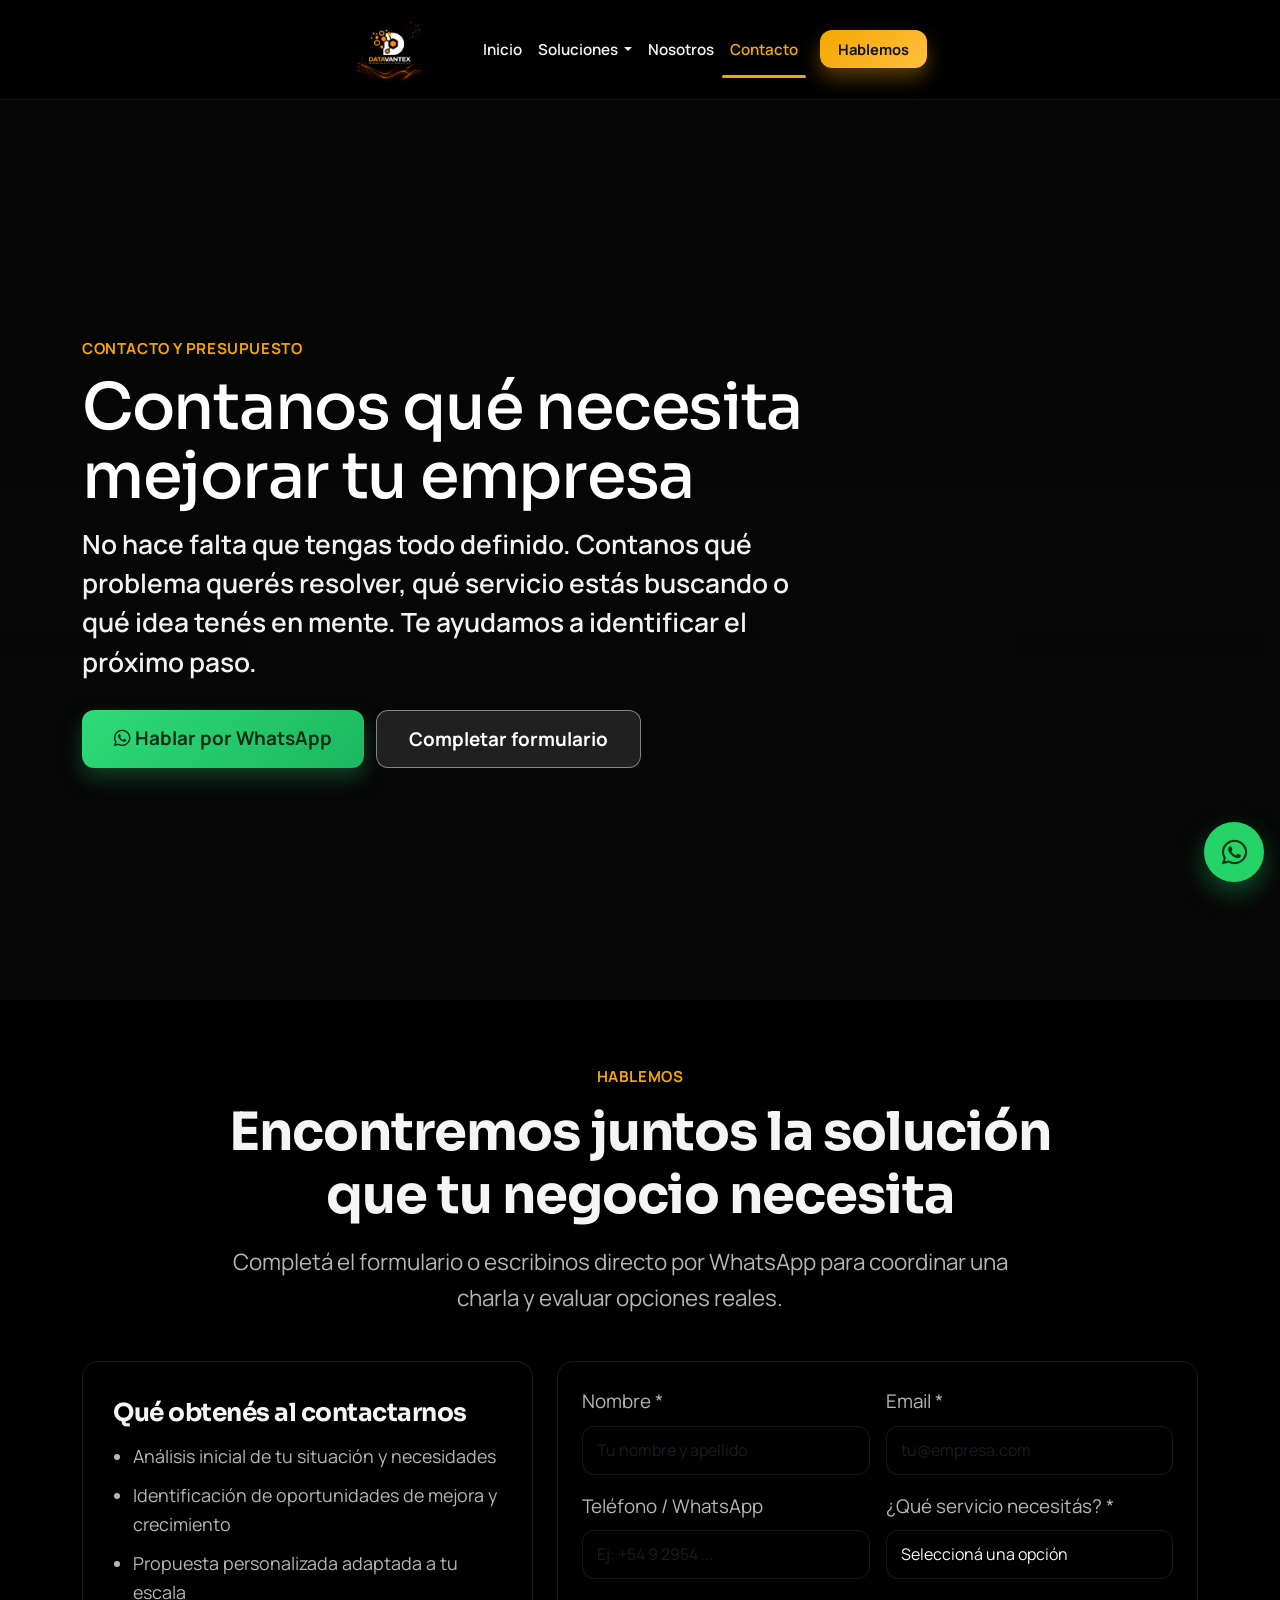
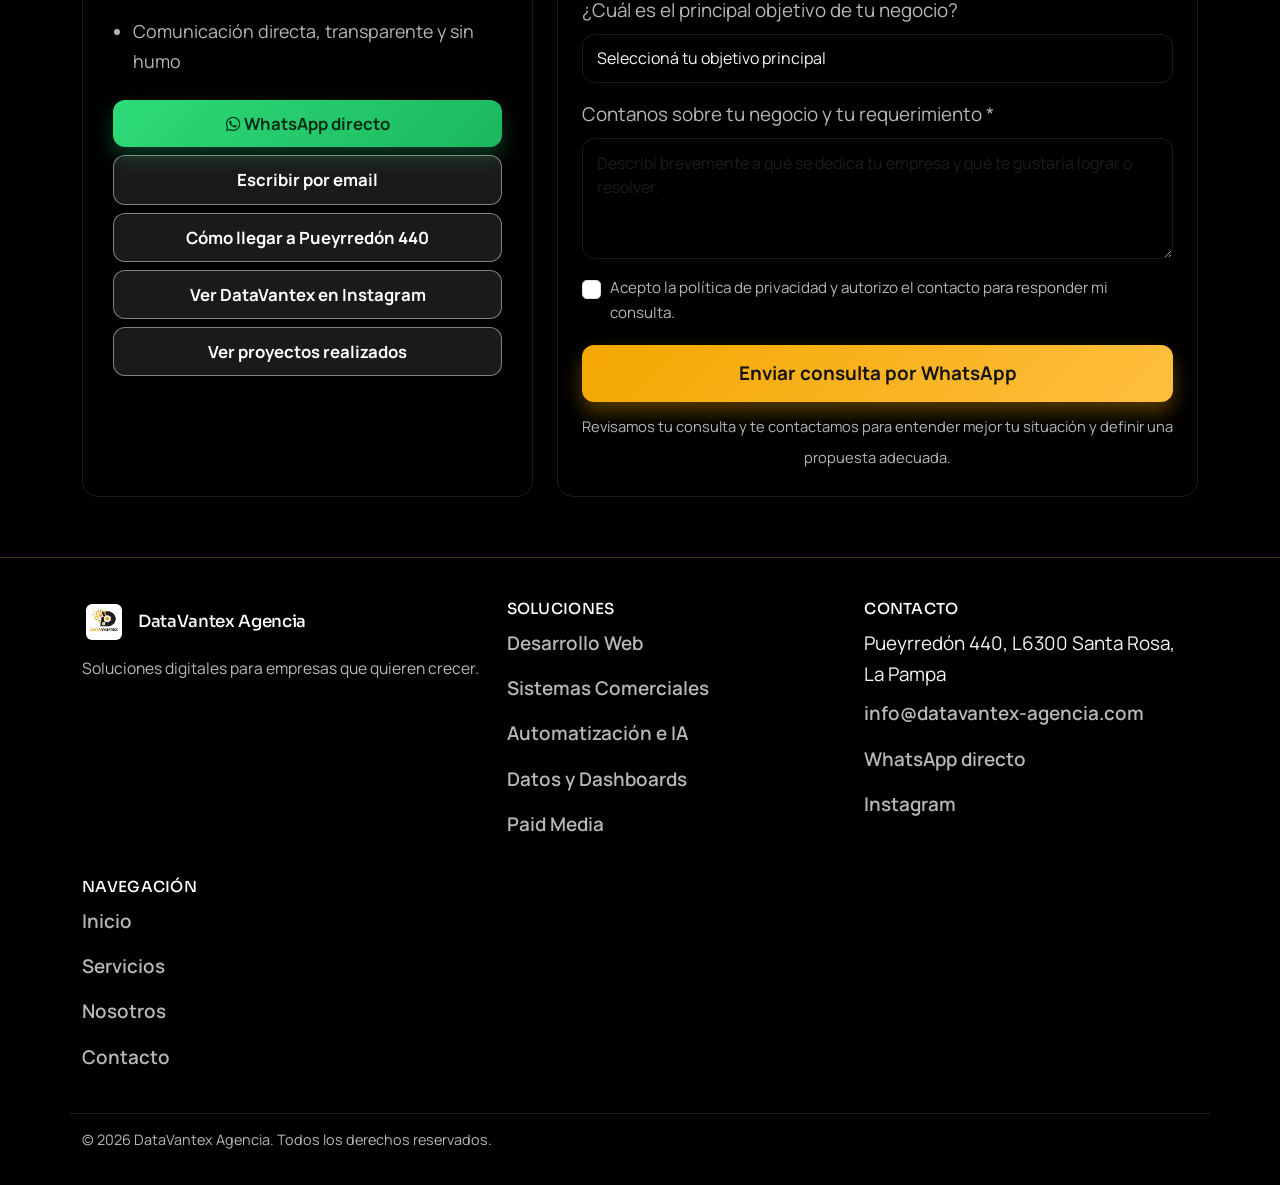
<file: contact.html>
<!DOCTYPE html>
<html lang="es-AR">

<head>
    <meta charset="UTF-8">
    <meta name="viewport" content="width=device-width, initial-scale=1.0">
    <!-- Google Tag Manager -->
    <script>(function(w,d,s,l,i){w[l]=w[l]||[];w[l].push({'gtm.start':
    new Date().getTime(),event:'gtm.js'});var f=d.getElementsByTagName(s)[0],
    j=d.createElement(s),dl=l!='dataLayer'?'&l='+l:'';j.async=true;j.src=
    'https://www.googletagmanager.com/gtm.js?id='+i+dl;f.parentNode.insertBefore(j,f);
    })(window,document,'script','dataLayer','GTM-W7DNXJWQ');</script>
    <!-- End Google Tag Manager -->
    <!-- Google tag (gtag.js) -->
    <script async src="https://www.googletagmanager.com/gtag/js?id=AW-18043416114"></script>
    <script>
      window.dataLayer = window.dataLayer || [];
      function gtag(){dataLayer.push(arguments);}
      gtag('js', new Date());

      gtag('config', 'AW-18043416114');
    </script>
        <title>Contacto | Soluciones Digitales para Empresas | DataVantex</title>
    <meta name="description"
        content="Contactá a DataVantex por desarrollo web, sistemas comerciales, automatización, datos y Paid Media. Contanos qué necesita mejorar tu empresa.">
    <meta name="keywords"
        content="contacto datavantex, presupuesto desarrollo web, contratar sistemas comerciales, automatizacion empresas, agencias paid media argentina">
    <meta name="author" content="Kevin Luna - DataVantex">
    <meta name="robots" content="index, follow, max-snippet:-1, max-image-preview:large, max-video-preview:-1">
    <meta name="theme-color" content="#F4A700">
    <link rel="canonical" href="https://www.datavantex-agencia.com/contact.html">
    <link rel="author" href="https://www.linkedin.com/in/kevin-luna-63bab512b/">
    <link rel="icon" type="image/png" href="/public/Logo%20Datavantex.png">
    <link rel="shortcut icon" href="/public/Logo%20Datavantex.png">
    <link rel="apple-touch-icon" href="/public/Logo%20Datavantex.png">

    <meta property="og:title" content="Contacto | Soluciones Digitales para Empresas | DataVantex">
    <meta property="og:description"
        content="Contactá a DataVantex por desarrollo web, sistemas comerciales, automatización, datos y Paid Media. Contanos qué necesita mejorar tu empresa.">
    <meta property="og:site_name" content="DataVantex Agencia">
    <meta property="og:locale" content="es_AR">
    <meta property="og:type" content="website">
    <meta property="og:url" content="https://www.datavantex-agencia.com/contact.html">
    <meta property="og:image" content="https://www.datavantex-agencia.com/public/og-datavantex.jpg">
    <meta property="og:image:width" content="1200">
    <meta property="og:image:height" content="630">
    <meta property="og:image:alt" content="Contacto con DataVantex Agencia">

    <meta name="twitter:card" content="summary_large_image">
    <meta name="twitter:title" content="Contacto | Soluciones Digitales para Empresas | DataVantex">
    <meta name="twitter:description" content="Contactá a DataVantex por desarrollo web, sistemas comerciales, automatización, datos y Paid Media. Contanos qué necesita mejorar tu empresa.">
    <meta name="twitter:image" content="https://www.datavantex-agencia.com/public/og-datavantex.jpg">
    <meta name="twitter:image:alt" content="Contacto con DataVantex Agencia">

    <!-- Google tag (gtag.js) -->
    <script async src="https://www.googletagmanager.com/gtag/js?id=G-1WHW07KBLZ"></script>
    <script>
      window.dataLayer = window.dataLayer || [];
      function gtag(){dataLayer.push(arguments);}
      gtag('js', new Date());

      gtag('config', 'G-1WHW07KBLZ');
    </script>

    <script type="application/ld+json">
{
  "@context": "https://schema.org",
  "@graph": [
    {
      "@type": "ProfessionalService",
      "@id": "https://www.datavantex-agencia.com/#organization",
      "name": "DataVantex Agencia",
      "url": "https://www.datavantex-agencia.com",
      "logo": {
        "@type": "ImageObject",
        "url": "https://www.datavantex-agencia.com/public/Logo%20Datavantex.png"
      },
      "description": "DataVantex integra desarrollo web, sistemas comerciales y CRM, automatización con inteligencia artificial, análisis de datos y publicidad digital. Desde Santa Rosa, La Pampa, diseña soluciones a medida para empresas locales y de toda Argentina.",
      "founder": {
        "@id": "https://www.datavantex-agencia.com/about.html#kevin-luna"
      },
      "areaServed": {
        "@type": "Country",
        "name": "Argentina"
      },
      "address": {
        "@type": "PostalAddress",
        "streetAddress": "Pueyrredón 440",
        "postalCode": "L6300",
        "addressLocality": "Santa Rosa",
        "addressRegion": "La Pampa",
        "addressCountry": "AR"
      },
      "contactPoint": {
        "@type": "ContactPoint",
        "contactType": "sales",
        "telephone": "+54-2954-217949",
        "email": "info@datavantex-agencia.com",
        "availableLanguage": [
          "es"
        ]
      },
      "foundingDate": "2025-02-15",
      "sameAs": [
        "https://www.instagram.com/datavantex/",
        "https://www.google.com/maps/place/Datavantex+-+Desarrollo+y+Dise%C3%B1o+Web+-+An%C3%A1lisis+de+Datos/@-36.6167744,-64.2781694,17z/data=!4m14!1m7!3m6!1s0x95c2cd005f2c0131:0xc6211edc15aa7e7!2sDatavantex+-+Desarrollo+y+Dise%C3%B1o+Web+-+An%C3%A1lisis+de+Datos!8m2!3d-36.6167744!4d-64.2755945!16s%2Fg%2F11z2wvp0zd!3m5!1s0x95c2cd005f2c0131:0xc6211edc15aa7e7!8m2!3d-36.6167744!4d-64.2755945!16s%2Fg%2F11z2wvp0zd?entry=ttu&g_ep=EgoyMDI2MTAxMS4wIKXMDSoASAFQAw%3D%3D"
      ],
      "geo": {
        "@type": "GeoCoordinates",
        "latitude": -36.6167744,
        "longitude": -64.2755945
      },
      "hasMap": "https://www.google.com/maps/place/Datavantex+-+Desarrollo+y+Dise%C3%B1o+Web+-+An%C3%A1lisis+de+Datos/@-36.6167744,-64.2781694,17z/data=!4m14!1m7!3m6!1s0x95c2cd005f2c0131:0xc6211edc15aa7e7!2sDatavantex+-+Desarrollo+y+Dise%C3%B1o+Web+-+An%C3%A1lisis+de+Datos!8m2!3d-36.6167744!4d-64.2755945!16s%2Fg%2F11z2wvp0zd!3m5!1s0x95c2cd005f2c0131:0xc6211edc15aa7e7!8m2!3d-36.6167744!4d-64.2755945!16s%2Fg%2F11z2wvp0zd?entry=ttu&g_ep=EgoyMDI2MTAxMS4wIKXMDSoASAFQAw%3D%3D"
    },
    {
      "@type": "Person",
      "@id": "https://www.datavantex-agencia.com/about.html#kevin-luna",
      "name": "Kevin Luna",
      "jobTitle": "Fundador y CEO",
      "image": "https://www.datavantex-agencia.com/public/Foto_perfil.png",
      "worksFor": {
        "@id": "https://www.datavantex-agencia.com/#organization"
      },
      "knowsAbout": [
        "Administración de Empresas",
        "Desarrollo Web Full Stack",
        "Sistemas a Medida",
        "Data Science",
        "Data Engineering",
        "Automatización",
        "Inteligencia Artificial"
      ],
      "url": "https://www.linkedin.com/in/kevin-luna-63bab512b/",
      "sameAs": [
        "https://www.linkedin.com/in/kevin-luna-63bab512b/"
      ]
    },
    {
      "@context": "https://schema.org",
      "@type": "ContactPage",
      "name": "Contacto DataVantex Agencia",
      "url": "https://www.datavantex-agencia.com/contact.html",
      "description": "Formulario de contacto y asesoramiento comercial en soluciones digitales de DataVantex Agencia.",
      "mainEntity": {
        "@id": "https://www.datavantex-agencia.com/#organization"
      },
      "@id": "https://www.datavantex-agencia.com/contact.html#webpage",
      "breadcrumb": {
        "@id": "https://www.datavantex-agencia.com/contact.html#breadcrumb"
      }
    },
    {
      "@type": "BreadcrumbList",
      "@id": "https://www.datavantex-agencia.com/contact.html#breadcrumb",
      "itemListElement": [
        {
          "@type": "ListItem",
          "position": 1,
          "name": "Inicio",
          "item": "https://www.datavantex-agencia.com/"
        },
        {
          "@type": "ListItem",
          "position": 2,
          "name": "Contacto",
          "item": "https://www.datavantex-agencia.com/contact.html"
        }
      ]
    }
  ]
}
    </script>

    <link href="https://cdn.jsdelivr.net/npm/bootstrap@5.3.0/dist/css/bootstrap.min.css" rel="stylesheet">
    <link rel="stylesheet" href="https://cdnjs.cloudflare.com/ajax/libs/font-awesome/6.4.0/css/all.min.css">
    <link rel="preconnect" href="https://fonts.googleapis.com">
    <link rel="preconnect" href="https://fonts.gstatic.com" crossorigin>
    <link href="https://fonts.googleapis.com/css2?family=Manrope:wght@400;500;700;800&family=Sora:wght@600;700&display=swap"
        rel="stylesheet">
    <link rel="stylesheet" href="style.css">
</head>

<body>
    <!-- Google Tag Manager (noscript) -->
    <noscript><iframe src="https://www.googletagmanager.com/ns.html?id=GTM-W7DNXJWQ"
    height="0" width="0" style="display:none;visibility:hidden"></iframe></noscript>
    <!-- End Google Tag Manager (noscript) -->

    <a href="https://wa.me/+542954217949" class="whatsapp-float" target="_blank" rel="noopener noreferrer"
        aria-label="Hablar por WhatsApp">
        <i class="fab fa-whatsapp"></i>
        <span class="whatsapp-tooltip">Respuesta rápida por WhatsApp</span>
    </a>

    <nav class="navbar navbar-expand-lg fixed-top" id="mainNavbar">
        <div class="container">
            <a class="navbar-brand" href="/">
                <img src="public/logo-alternativo.png" alt="DataVantex Logo" class="navbar-logo" width="1254" height="1254">
            </a>
            <button class="navbar-toggler" type="button" data-bs-toggle="collapse" data-bs-target="#navbarNav" aria-controls="navbarNav" aria-expanded="false" aria-label="Abrir navegación">
                <span class="navbar-toggler-icon"></span>
            </button>
            <div class="collapse navbar-collapse" id="navbarNav">
                <ul class="navbar-nav ms-auto align-items-lg-center">
                    <li class="nav-item"><a class="nav-link" href="/">Inicio</a></li>
                    <li class="nav-item dropdown">
                        <a class="nav-link dropdown-toggle" href="landing.html" id="solucionesDropdown" role="button" data-bs-toggle="dropdown" aria-expanded="false">
                            Soluciones
                        </a>
                        <ul class="dropdown-menu" aria-labelledby="solucionesDropdown">
                            <li><a class="dropdown-item" href="landing.html">Todas las Soluciones</a></li>
                            <li><hr class="dropdown-divider" style="border-color: #222;"></li>
                            <li><a class="dropdown-item" href="desarrollo-web.html">Desarrollo Web</a></li>
                            <li><a class="dropdown-item" href="sistemas-comerciales.html">Sistemas Comerciales</a></li>
                            <li><a class="dropdown-item" href="automatizacion-ia.html">Automatización e IA</a></li>
                            <li><a class="dropdown-item" href="datos-dashboards.html">Datos y Dashboards</a></li>
                            <li><a class="dropdown-item" href="paid-media.html">Paid Media</a></li>
                        </ul>
                    </li>
                    <li class="nav-item"><a class="nav-link" href="about.html">Nosotros</a></li>
                    <li class="nav-item"><a class="nav-link active" href="contact.html">Contacto</a></li>
                    <li class="nav-item"><a class="btn btn-brand nav-btn-hablemos" href="contact.html">Hablemos</a></li>
                </ul>
            </div>
        </div>
    </nav>

    <header class="hero hero-contact parallax-bg">
        <div class="hero-overlay"></div>
        <div class="container position-relative">
            <div class="row min-vh-100 align-items-center">
                <div class="col-lg-8 reveal">
                    <span class="eyebrow">Contacto y Presupuesto</span>
                    <h1>Contanos qué necesita mejorar tu empresa</h1>
                    <p class="hero-subtitle">No hace falta que tengas todo definido. Contanos qué problema querés resolver, qué servicio estás buscando o qué idea tenés en mente. Te ayudamos a identificar el próximo paso.</p>
                    <div class="hero-actions">
                        <a href="https://wa.me/+542954217949" target="_blank" class="btn btn-whatsapp btn-lg">
                            <i class="fab fa-whatsapp"></i> Hablar por WhatsApp
                        </a>
                        <a href="#formulario" class="btn btn-ghost btn-lg">Completar formulario</a>
                    </div>
                </div>
            </div>
        </div>
    </header>

    <section class="section" id="formulario">
        <div class="container">
            <div class="section-head reveal">
                <span class="eyebrow">Hablemos</span>
                <h2>Encontremos juntos la solución que tu negocio necesita</h2>
                <p>Completá el formulario o escribinos directo por WhatsApp para coordinar una charla y evaluar opciones reales.</p>
            </div>

            <div class="row g-4">
                <div class="col-lg-5 reveal">
                    <article class="card-clean contact-card">
                        <h3>Qué obtenés al contactarnos</h3>
                        <ul class="clean-list">
                            <li>Análisis inicial de tu situación y necesidades</li>
                            <li>Identificación de oportunidades de mejora y crecimiento</li>
                            <li>Propuesta personalizada adaptada a tu escala</li>
                            <li>Comunicación directa, transparente y sin humo</li>
                        </ul>
                        <div class="contact-direct mt-4">
                            <a href="https://wa.me/+542954217949" target="_blank" class="btn btn-whatsapp w-100 mb-2">
                                <i class="fab fa-whatsapp"></i> WhatsApp directo
                            </a>
                            <a href="mailto:info@datavantex-agencia.com" class="btn btn-ghost w-100 mb-2">Escribir por email</a>
                            <a href="https://www.google.com/maps/place/Datavantex+-+Desarrollo+y+Dise%C3%B1o+Web+-+An%C3%A1lisis+de+Datos/@-36.6167744,-64.2781694,17z/data=!4m14!1m7!3m6!1s0x95c2cd005f2c0131:0xc6211edc15aa7e7!2sDatavantex+-+Desarrollo+y+Dise%C3%B1o+Web+-+An%C3%A1lisis+de+Datos!8m2!3d-36.6167744!4d-64.2755945!16s%2Fg%2F11z2wvp0zd!3m5!1s0x95c2cd005f2c0131:0xc6211edc15aa7e7!8m2!3d-36.6167744!4d-64.2755945!16s%2Fg%2F11z2wvp0zd?entry=ttu&amp;g_ep=EgoyMDI2MTAxMS4wIKXMDSoASAFQAw%3D%3D" target="_blank" rel="noopener noreferrer" class="btn btn-ghost w-100 mb-2">Cómo llegar a Pueyrredón 440</a>
                            <a href="https://www.instagram.com/datavantex/" target="_blank" rel="me noopener noreferrer" class="btn btn-ghost w-100 mb-2">Ver DataVantex en Instagram</a>
                            <a href="landing.html#proyectos" class="btn btn-ghost w-100">Ver proyectos realizados</a>
                        </div>
                    </article>
                </div>

                <div class="col-lg-7 reveal">
                    <form class="form-clean" id="contactForm">
                        <div class="row g-3">
                            <div class="col-md-6">
                                <label for="nombre" class="form-label">Nombre *</label>
                                <input type="text" class="form-control" id="nombre" placeholder="Tu nombre y apellido" required>
                            </div>
                            <div class="col-md-6">
                                <label for="email" class="form-label">Email *</label>
                                <input type="email" class="form-control" id="email" placeholder="tu@empresa.com" required>
                            </div>
                            <div class="col-md-6">
                                <label for="telefono" class="form-label">Teléfono / WhatsApp</label>
                                <input type="tel" class="form-control" id="telefono" placeholder="Ej: +54 9 2954 ...">
                            </div>
                            <div class="col-md-6">
                                <label for="tipoProyecto" class="form-label">¿Qué servicio necesitás? *</label>
                                <select class="form-select" id="tipoProyecto" required>
                                    <option value="" selected>Seleccioná una opción</option>
                                    <option value="web">Desarrollo Web</option>
                                    <option value="landing">Landing Page</option>
                                    <option value="ecommerce">Ecommerce</option>
                                    <option value="sistemas">Sistema comercial a medida</option>
                                    <option value="crm">CRM o gestión de leads</option>
                                    <option value="automatizacion">Automatización de procesos</option>
                                    <option value="ia">Inteligencia Artificial aplicada</option>
                                    <option value="datos">Dashboards y analítica</option>
                                    <option value="bi">Power BI o Looker Studio</option>
                                    <option value="meta_ads">Meta Ads</option>
                                    <option value="google_ads">Google Ads</option>
                                    <option value="seo">SEO y presencia digital</option>
                                    <option value="plantilla">Plantilla web lista para publicar</option>
                                    <option value="no_estoy_seguro">No estoy seguro, necesito asesoramiento</option>
                                    <option value="otro">Otro</option>
                                </select>
                            </div>
                            <div class="col-12">
                                <label for="objetivoNegocio" class="form-label">¿Cuál es el principal objetivo de tu negocio?</label>
                                <select class="form-select" id="objetivoNegocio">
                                    <option value="" selected>Seleccioná tu objetivo principal</option>
                                    <option value="consultas">Conseguir más consultas</option>
                                    <option value="presencia">Mejorar la presencia digital</option>
                                    <option value="ventas">Organizar ventas y seguimiento</option>
                                    <option value="tiempo">Ahorrar tiempo y tareas manuales</option>
                                    <option value="medir">Medir resultados de publicidad</option>
                                    <option value="automatizar">Automatizar tareas operativas</option>
                                    <option value="decisiones">Tomar mejores decisiones con datos</option>
                                    <option value="otro">Otro</option>
                                </select>
                            </div>
                            <div class="col-12">
                                <label for="mensaje" class="form-label">Contanos sobre tu negocio y tu requerimiento *</label>
                                <textarea class="form-control" id="mensaje" rows="4"
                                    placeholder="Describí brevemente a qué se dedica tu empresa y qué te gustaría lograr o resolver." required></textarea>
                            </div>
                            <div class="col-12">
                                <div class="form-check">
                                    <input class="form-check-input" type="checkbox" id="privacyPolicy" required>
                                    <label class="form-check-label" for="privacyPolicy" style="font-size: 0.95rem; color: var(--muted);">
                                        Acepto la política de privacidad y autorizo el contacto para responder mi consulta.
                                    </label>
                                </div>
                            </div>
                            <div class="col-12">
                                <button type="submit" class="btn btn-brand w-100 btn-lg" id="submitBtn">
                                    Enviar consulta por WhatsApp
                                </button>
                            </div>
                            <div class="col-12 text-center mt-2">
                                <small style="color: var(--muted); font-size: 0.92rem;">Revisamos tu consulta y te contactamos para entender mejor tu situación y definir una propuesta adecuada.</small>
                            </div>
                        </div>
                    </form>
                </div>
            </div>
        </div>
    </section>

    <footer class="footer">
        <div class="container footer-grid">
            <div>
                <div class="footer-brand">
                    <img src="public/Logo%20Datavantex.png" alt="Logo DataVantex" class="footer-logo" width="2000" height="2000" loading="lazy" decoding="async">
                    <h3 class="footer-title">DataVantex Agencia</h3>
                </div>
                <p class="footer-tagline">Soluciones digitales para empresas que quieren crecer.</p>
            </div>
            <div>
                <h4 class="footer-heading">Soluciones</h4>
                <ul class="footer-list">
                    <li><a href="desarrollo-web.html">Desarrollo Web</a></li>
                    <li><a href="sistemas-comerciales.html">Sistemas Comerciales</a></li>
                    <li><a href="automatizacion-ia.html">Automatización e IA</a></li>
                    <li><a href="datos-dashboards.html">Datos y Dashboards</a></li>
                    <li><a href="paid-media.html">Paid Media</a></li>
                </ul>
            </div>
            <div>
                <h4 class="footer-heading">Contacto</h4>
                <ul class="footer-list">
                    <li>Pueyrredón 440, L6300 Santa Rosa, La Pampa</li>
                    <li><a href="mailto:info@datavantex-agencia.com">info@datavantex-agencia.com</a></li>
                    <li><a href="https://wa.me/+542954217949" target="_blank" rel="noopener noreferrer">WhatsApp directo</a></li>
                    <li><a href="https://www.instagram.com/datavantex/" target="_blank" rel="me noopener noreferrer">Instagram</a></li>
                </ul>
            </div>
            <div>
                <h4 class="footer-heading">Navegación</h4>
                <ul class="footer-list">
                    <li><a href="/">Inicio</a></li>
                    <li><a href="landing.html">Servicios</a></li>
                    <li><a href="about.html">Nosotros</a></li>
                    <li><a href="contact.html">Contacto</a></li>
                </ul>
            </div>
        </div>
        <div class="container footer-bottom">
            <p>© 2026 DataVantex Agencia. Todos los derechos reservados.</p>
        </div>
    </footer>

    <script src="https://cdn.jsdelivr.net/npm/bootstrap@5.3.0/dist/js/bootstrap.bundle.min.js"></script>
    <script src="script.js"></script>
</body>

</html>
</file>
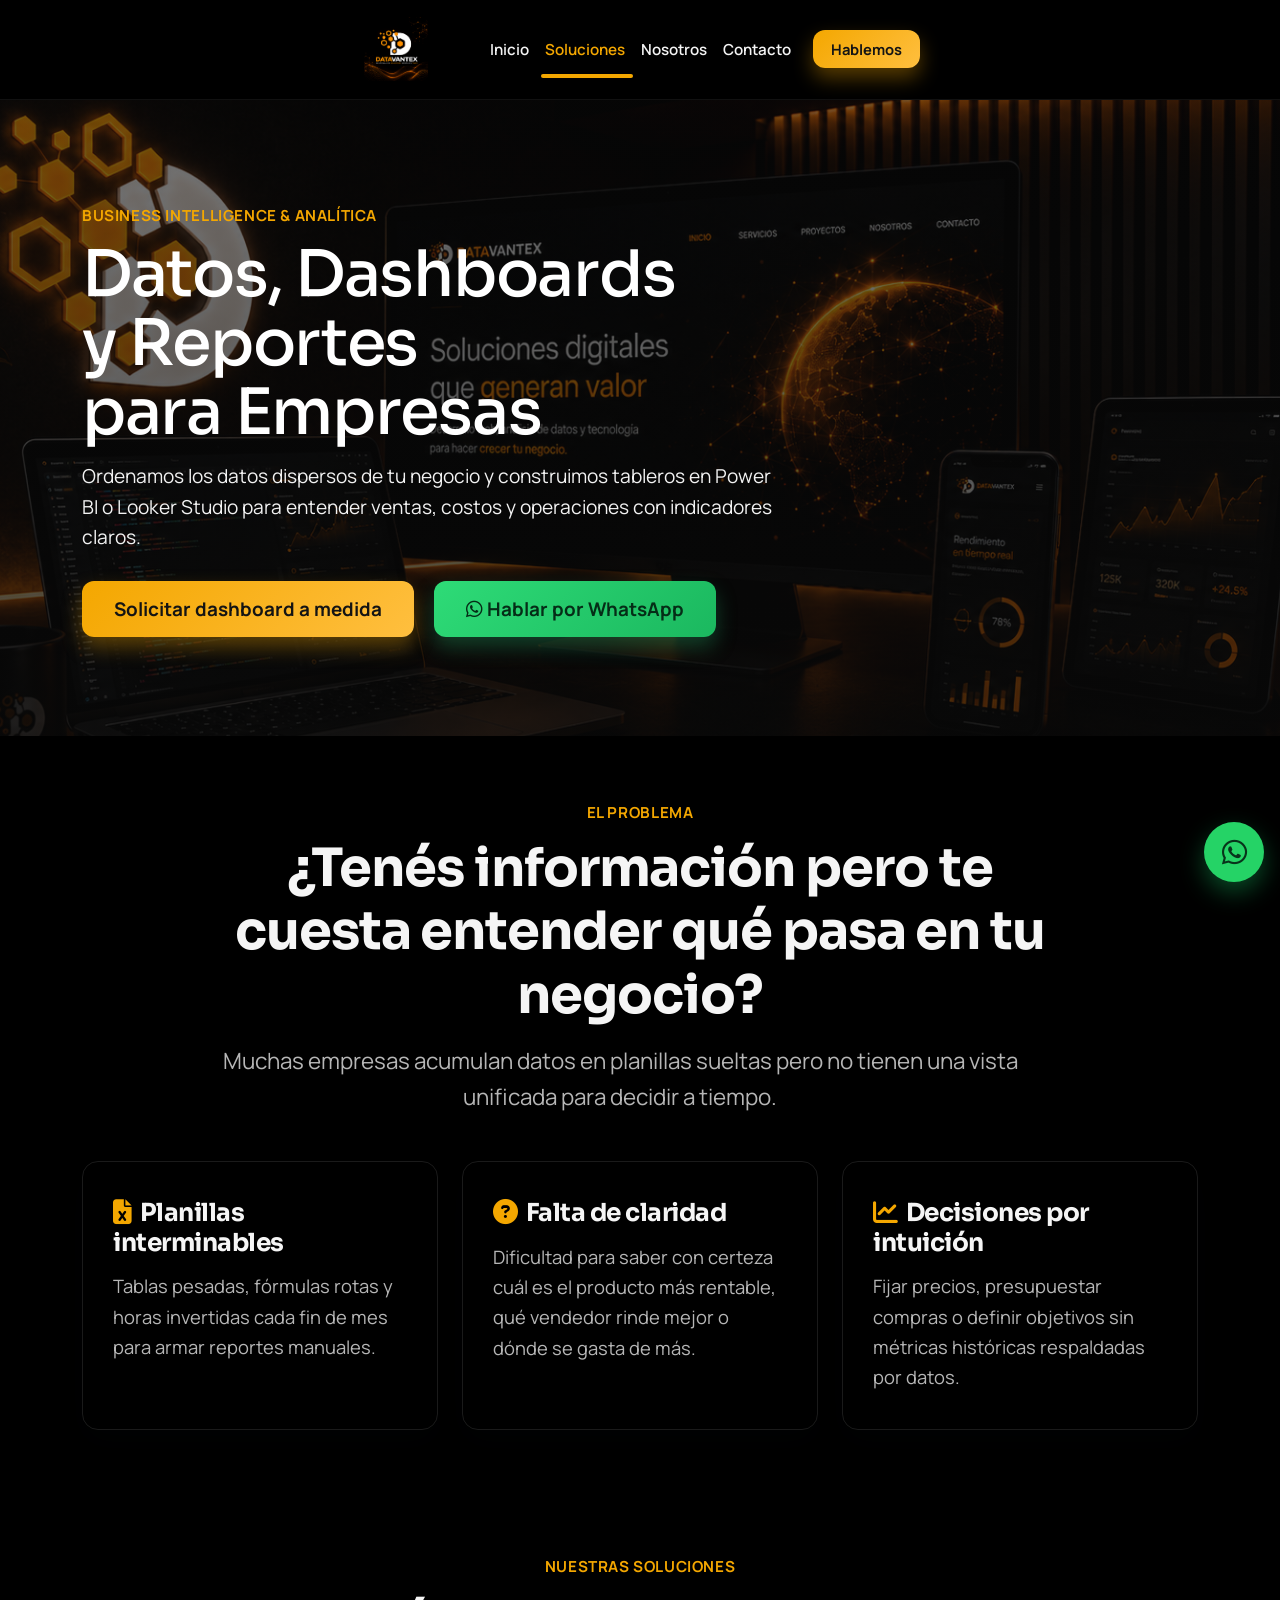
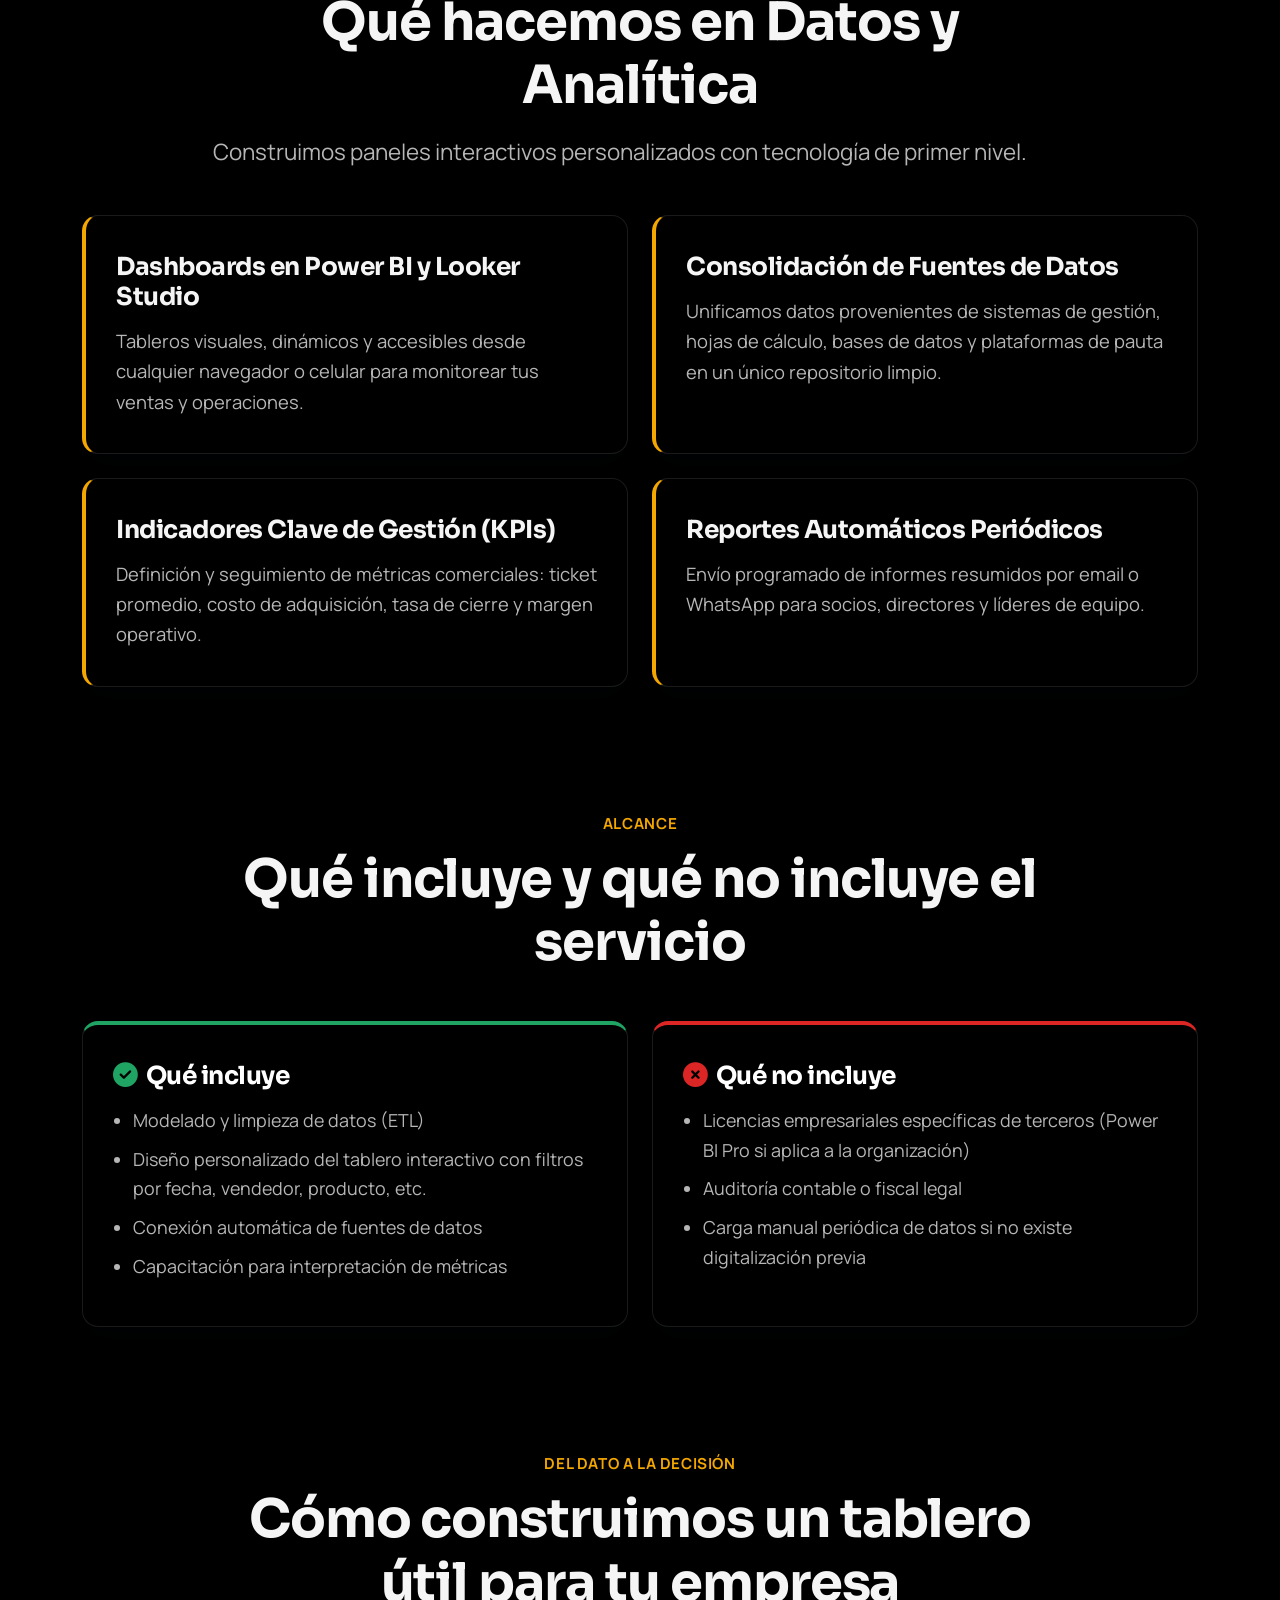
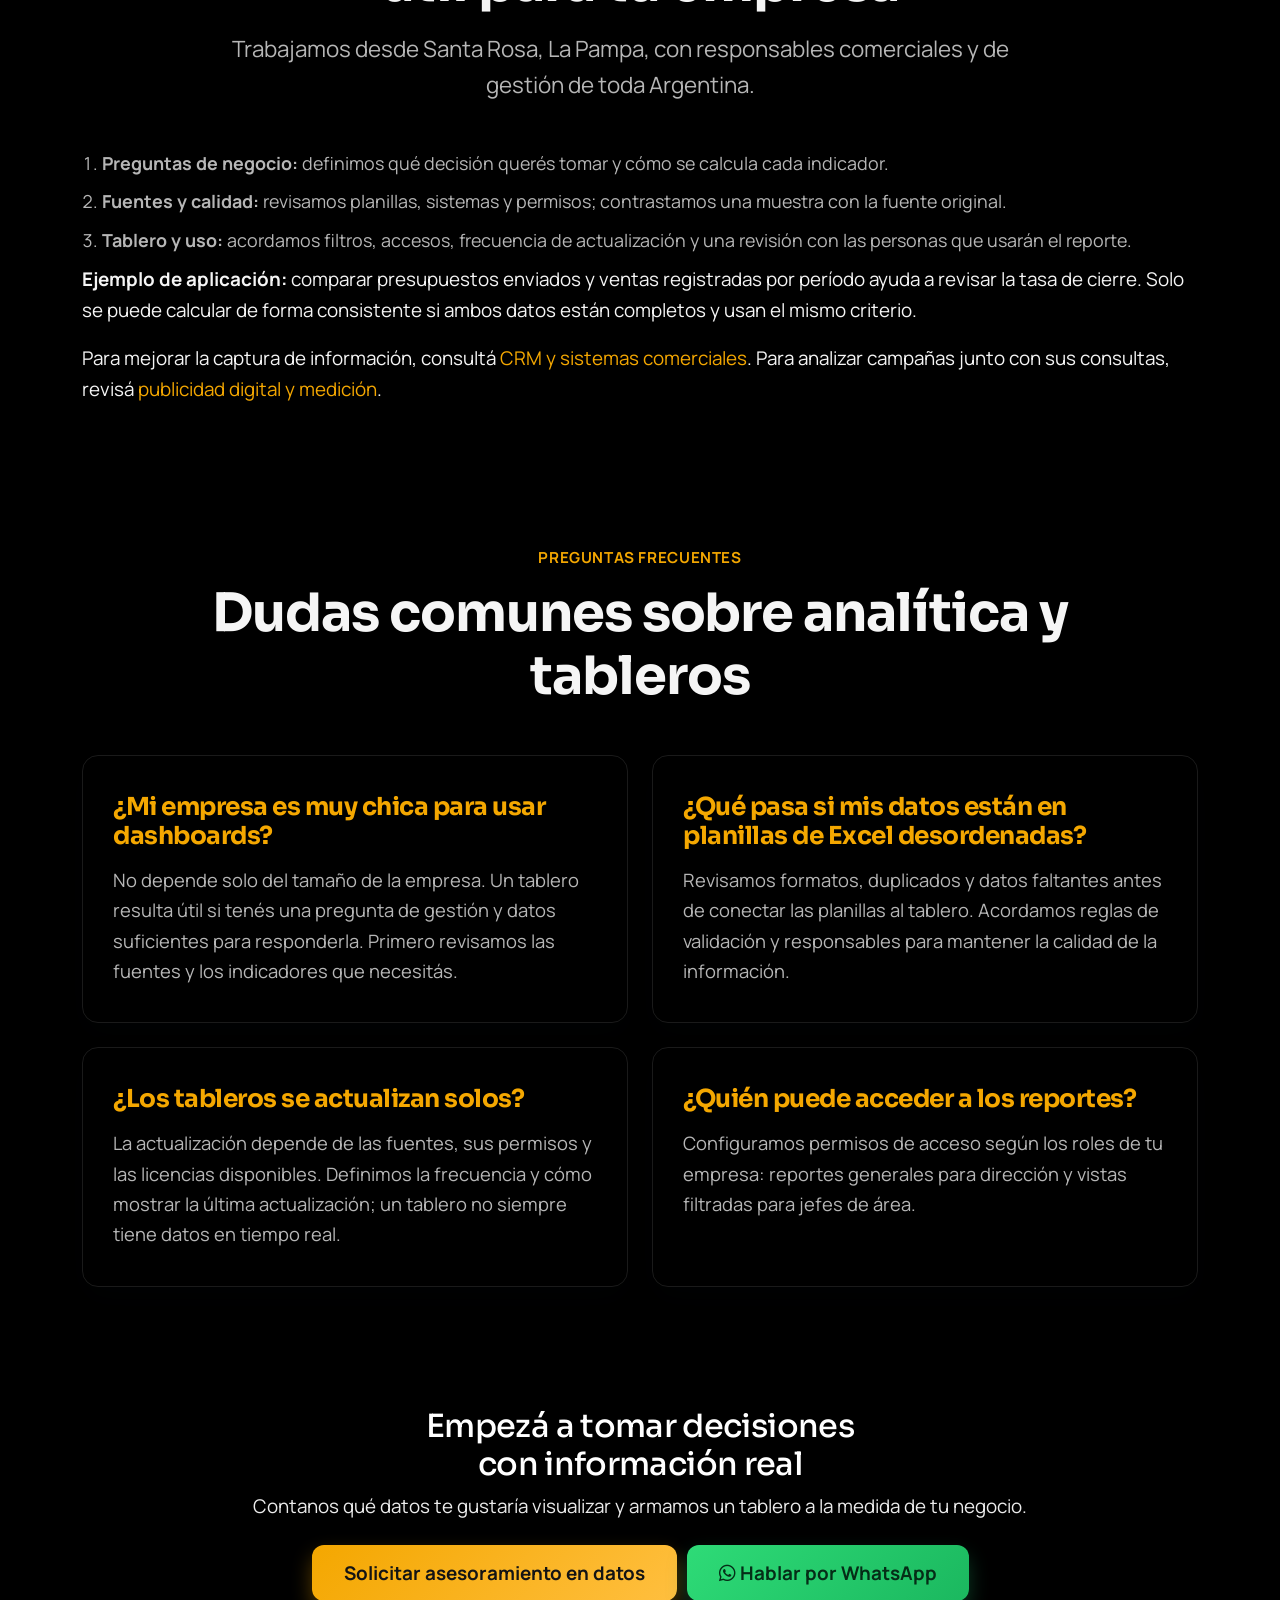
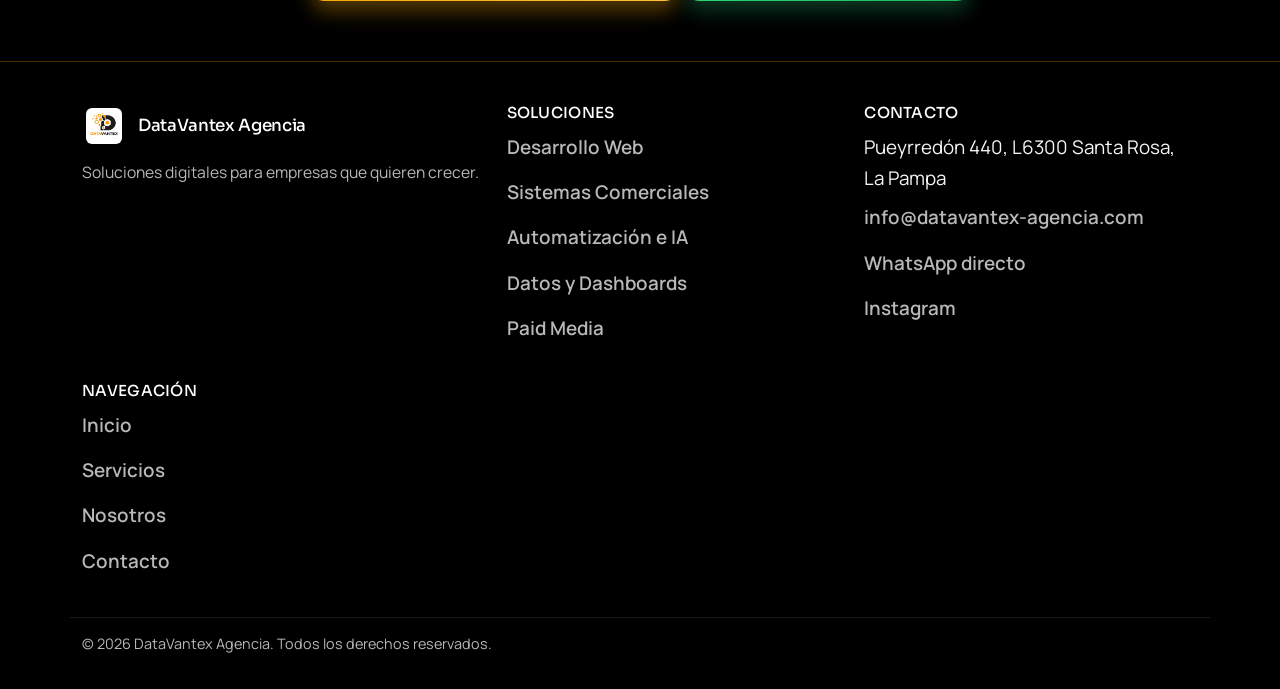
<file: datos-dashboards.html>
<!DOCTYPE html>
<html lang="es-AR">

<head>
    <meta charset="UTF-8">
    <meta name="viewport" content="width=device-width, initial-scale=1.0">
    <!-- Google Tag Manager -->
    <script>(function(w,d,s,l,i){w[l]=w[l]||[];w[l].push({'gtm.start':
    new Date().getTime(),event:'gtm.js'});var f=d.getElementsByTagName(s)[0],
    j=d.createElement(s),dl=l!='dataLayer'?'&l='+l:'';j.async=true;j.src=
    'https://www.googletagmanager.com/gtm.js?id='+i+dl;f.parentNode.insertBefore(j,f);
    })(window,document,'script','dataLayer','GTM-W7DNXJWQ');</script>
    <!-- End Google Tag Manager -->
    <!-- Google tag (gtag.js) -->
    <script async src="https://www.googletagmanager.com/gtag/js?id=AW-18043416114"></script>
    <script>
      window.dataLayer = window.dataLayer || [];
      function gtag(){dataLayer.push(arguments);}
      gtag('js', new Date());

      gtag('config', 'AW-18043416114');
    </script>
    <title>Dashboards y Análisis de Datos en Argentina | DataVantex</title>
    <meta name="description"
        content="Dashboards con Power BI y Looker Studio, integración de datos e indicadores comerciales. Analítica a medida para empresas de toda Argentina.">
    <meta name="keywords"
        content="dashboards power bi empresas, analitica de datos negocios, looker studio reportes, data science pymes, metricas comerciales argentina">
    <meta name="author" content="Kevin Luna - DataVantex">
    <meta name="robots" content="index, follow, max-snippet:-1, max-image-preview:large, max-video-preview:-1">
    <meta name="theme-color" content="#F4A700">
    <link rel="canonical" href="https://www.datavantex-agencia.com/datos-dashboards.html">
    <link rel="author" href="https://www.linkedin.com/in/kevin-luna-63bab512b/">
    <link rel="icon" type="image/png" href="/public/Logo%20Datavantex.png">
    <link rel="shortcut icon" href="/public/Logo%20Datavantex.png">
    <link rel="apple-touch-icon" href="/public/Logo%20Datavantex.png">

    <meta property="og:title" content="Dashboards y Análisis de Datos en Argentina | DataVantex">
    <meta property="og:description"
        content="Dashboards con Power BI y Looker Studio, integración de datos e indicadores comerciales. Analítica a medida para empresas de toda Argentina.">
    <meta property="og:site_name" content="DataVantex Agencia">
    <meta property="og:locale" content="es_AR">
    <meta property="og:type" content="website">
    <meta property="og:url" content="https://www.datavantex-agencia.com/datos-dashboards.html">
    <meta property="og:image" content="https://www.datavantex-agencia.com/public/og-datavantex.jpg">
    <meta property="og:image:width" content="1200">
    <meta property="og:image:height" content="630">
    <meta property="og:image:alt" content="DataVantex, datos y dashboards para empresas">

    <meta name="twitter:card" content="summary_large_image">
    <meta name="twitter:title" content="Dashboards y Análisis de Datos en Argentina | DataVantex">
    <meta name="twitter:description" content="Dashboards con Power BI y Looker Studio, integración de datos e indicadores comerciales. Analítica a medida para empresas de toda Argentina.">
    <meta name="twitter:image" content="https://www.datavantex-agencia.com/public/og-datavantex.jpg">
    <meta name="twitter:image:alt" content="DataVantex, datos y dashboards para empresas">

    <!-- Google tag (gtag.js) -->
    <script async src="https://www.googletagmanager.com/gtag/js?id=G-1WHW07KBLZ"></script>
    <script>
      window.dataLayer = window.dataLayer || [];
      function gtag(){dataLayer.push(arguments);}
      gtag('js', new Date());

      gtag('config', 'G-1WHW07KBLZ');
    </script>

    <script type="application/ld+json">
{
  "@context": "https://schema.org",
  "@graph": [
    {
      "@type": "ProfessionalService",
      "@id": "https://www.datavantex-agencia.com/#organization",
      "name": "DataVantex Agencia",
      "url": "https://www.datavantex-agencia.com",
      "logo": {
        "@type": "ImageObject",
        "url": "https://www.datavantex-agencia.com/public/Logo%20Datavantex.png"
      },
      "description": "DataVantex integra desarrollo web, sistemas comerciales y CRM, automatización con inteligencia artificial, análisis de datos y publicidad digital. Desde Santa Rosa, La Pampa, diseña soluciones a medida para empresas locales y de toda Argentina.",
      "founder": {
        "@id": "https://www.datavantex-agencia.com/about.html#kevin-luna"
      },
      "areaServed": {
        "@type": "Country",
        "name": "Argentina"
      },
      "address": {
        "@type": "PostalAddress",
        "streetAddress": "Pueyrredón 440",
        "postalCode": "L6300",
        "addressLocality": "Santa Rosa",
        "addressRegion": "La Pampa",
        "addressCountry": "AR"
      },
      "contactPoint": {
        "@type": "ContactPoint",
        "contactType": "sales",
        "telephone": "+54-2954-217949",
        "email": "info@datavantex-agencia.com",
        "availableLanguage": [
          "es"
        ]
      },
      "foundingDate": "2025-02-15",
      "sameAs": [
        "https://www.instagram.com/datavantex/",
        "https://www.google.com/maps/place/Datavantex+-+Desarrollo+y+Dise%C3%B1o+Web+-+An%C3%A1lisis+de+Datos/@-36.6167744,-64.2781694,17z/data=!4m14!1m7!3m6!1s0x95c2cd005f2c0131:0xc6211edc15aa7e7!2sDatavantex+-+Desarrollo+y+Dise%C3%B1o+Web+-+An%C3%A1lisis+de+Datos!8m2!3d-36.6167744!4d-64.2755945!16s%2Fg%2F11z2wvp0zd!3m5!1s0x95c2cd005f2c0131:0xc6211edc15aa7e7!8m2!3d-36.6167744!4d-64.2755945!16s%2Fg%2F11z2wvp0zd?entry=ttu&g_ep=EgoyMDI2MTAxMS4wIKXMDSoASAFQAw%3D%3D"
      ],
      "geo": {
        "@type": "GeoCoordinates",
        "latitude": -36.6167744,
        "longitude": -64.2755945
      },
      "hasMap": "https://www.google.com/maps/place/Datavantex+-+Desarrollo+y+Dise%C3%B1o+Web+-+An%C3%A1lisis+de+Datos/@-36.6167744,-64.2781694,17z/data=!4m14!1m7!3m6!1s0x95c2cd005f2c0131:0xc6211edc15aa7e7!2sDatavantex+-+Desarrollo+y+Dise%C3%B1o+Web+-+An%C3%A1lisis+de+Datos!8m2!3d-36.6167744!4d-64.2755945!16s%2Fg%2F11z2wvp0zd!3m5!1s0x95c2cd005f2c0131:0xc6211edc15aa7e7!8m2!3d-36.6167744!4d-64.2755945!16s%2Fg%2F11z2wvp0zd?entry=ttu&g_ep=EgoyMDI2MTAxMS4wIKXMDSoASAFQAw%3D%3D"
    },
    {
      "@type": "Person",
      "@id": "https://www.datavantex-agencia.com/about.html#kevin-luna",
      "name": "Kevin Luna",
      "jobTitle": "Fundador y CEO",
      "image": "https://www.datavantex-agencia.com/public/Foto_perfil.png",
      "worksFor": {
        "@id": "https://www.datavantex-agencia.com/#organization"
      },
      "knowsAbout": [
        "Administración de Empresas",
        "Desarrollo Web Full Stack",
        "Sistemas a Medida",
        "Data Science",
        "Data Engineering",
        "Automatización",
        "Inteligencia Artificial"
      ],
      "url": "https://www.linkedin.com/in/kevin-luna-63bab512b/",
      "sameAs": [
        "https://www.linkedin.com/in/kevin-luna-63bab512b/"
      ]
    },
    {
      "@type": "Service",
      "name": "Datos, Dashboards y Analítica para Empresas",
      "serviceType": "Data Analytics & Business Intelligence",
      "provider": {
        "@id": "https://www.datavantex-agencia.com/#organization"
      },
      "description": "Desarrollo de tableros interactivos con Power BI, Looker Studio, consolidación de bases de datos y analítica comercial.",
      "areaServed": {
        "@type": "Country",
        "name": "Argentina"
      },
      "@id": "https://www.datavantex-agencia.com/datos-dashboards.html#service",
      "url": "https://www.datavantex-agencia.com/datos-dashboards.html"
    },
    {
      "@type": "FAQPage",
      "@id": "https://www.datavantex-agencia.com/datos-dashboards.html#faq",
      "mainEntity": [
        {
          "@type": "Question",
          "name": "¿Mi empresa es muy chica para usar dashboards?",
          "acceptedAnswer": {
            "@type": "Answer",
            "text": "No depende solo del tamaño de la empresa. Un tablero resulta útil si tenés una pregunta de gestión y datos suficientes para responderla. Primero revisamos las fuentes y los indicadores que necesitás."
          }
        },
        {
          "@type": "Question",
          "name": "¿Qué pasa si mis datos están en planillas de Excel desordenadas?",
          "acceptedAnswer": {
            "@type": "Answer",
            "text": "Revisamos formatos, duplicados y datos faltantes antes de conectar las planillas al tablero. Acordamos reglas de validación y responsables para mantener la calidad de la información."
          }
        },
        {
          "@type": "Question",
          "name": "¿Los tableros se actualizan solos?",
          "acceptedAnswer": {
            "@type": "Answer",
            "text": "La actualización depende de las fuentes, sus permisos y las licencias disponibles. Definimos la frecuencia y cómo mostrar la última actualización; un tablero no siempre tiene datos en tiempo real."
          }
        },
        {
          "@type": "Question",
          "name": "¿Quién puede acceder a los reportes?",
          "acceptedAnswer": {
            "@type": "Answer",
            "text": "Configuramos permisos de acceso según los roles de tu empresa: reportes generales para dirección y vistas filtradas para jefes de área."
          }
        }
      ]
    },
    {
      "@type": "BreadcrumbList",
      "@id": "https://www.datavantex-agencia.com/datos-dashboards.html#breadcrumb",
      "itemListElement": [
        {
          "@type": "ListItem",
          "position": 1,
          "name": "Inicio",
          "item": "https://www.datavantex-agencia.com/"
        },
        {
          "@type": "ListItem",
          "position": 2,
          "name": "Datos y Dashboards",
          "item": "https://www.datavantex-agencia.com/datos-dashboards.html"
        }
      ]
    }
  ]
}
    </script>

    <link href="https://cdn.jsdelivr.net/npm/bootstrap@5.3.0/dist/css/bootstrap.min.css" rel="stylesheet">
    <link rel="stylesheet" href="https://cdnjs.cloudflare.com/ajax/libs/font-awesome/6.4.0/css/all.min.css">
    <link rel="preconnect" href="https://fonts.googleapis.com">
    <link rel="preconnect" href="https://fonts.gstatic.com" crossorigin>
    <link href="https://fonts.googleapis.com/css2?family=Manrope:wght@400;500;700;800&family=Sora:wght@600;700&display=swap"
        rel="stylesheet">
    <link rel="stylesheet" href="style.css">
</head>

<body>
    <!-- Google Tag Manager (noscript) -->
    <noscript><iframe src="https://www.googletagmanager.com/ns.html?id=GTM-W7DNXJWQ"
    height="0" width="0" style="display:none;visibility:hidden"></iframe></noscript>
    <!-- End Google Tag Manager (noscript) -->

    <a href="https://wa.me/+542954217949" class="whatsapp-float" target="_blank" rel="noopener noreferrer"
        aria-label="Hablar por WhatsApp">
        <i class="fab fa-whatsapp"></i>
        <span class="whatsapp-tooltip">Escribinos</span>
    </a>

    <nav class="navbar navbar-expand-lg fixed-top" id="mainNavbar">
        <div class="container">
            <a class="navbar-brand" href="/">
                <img src="public/logo-alternativo.png" alt="DataVantex Logo" class="navbar-logo" width="1254" height="1254">
            </a>
            <button class="navbar-toggler" type="button" data-bs-toggle="collapse" data-bs-target="#navbarNav" aria-controls="navbarNav" aria-expanded="false" aria-label="Abrir navegación">
                <span class="navbar-toggler-icon"></span>
            </button>
            <div class="collapse navbar-collapse" id="navbarNav">
                <ul class="navbar-nav ms-auto align-items-lg-center">
                    <li class="nav-item"><a class="nav-link" href="/">Inicio</a></li>
                    <li class="nav-item dropdown">
                        <a class="nav-link dropdown-toggle active" href="landing.html" id="solucionesDropdown" role="button" data-bs-toggle="dropdown" aria-expanded="false">
                            Soluciones
                        </a>
                        <ul class="dropdown-menu" aria-labelledby="solucionesDropdown">
                            <li><a class="dropdown-item" href="landing.html">Todas las Soluciones</a></li>
                            <li><hr class="dropdown-divider" style="border-color: #222;"></li>
                            <li><a class="dropdown-item" href="desarrollo-web.html">Desarrollo Web</a></li>
                            <li><a class="dropdown-item" href="sistemas-comerciales.html">Sistemas Comerciales</a></li>
                            <li><a class="dropdown-item" href="automatizacion-ia.html">Automatización e IA</a></li>
                            <li><a class="dropdown-item" href="datos-dashboards.html">Datos y Dashboards</a></li>
                            <li><a class="dropdown-item" href="paid-media.html">Paid Media</a></li>
                        </ul>
                    </li>
                    <li class="nav-item"><a class="nav-link" href="about.html">Nosotros</a></li>
                    <li class="nav-item"><a class="nav-link" href="contact.html">Contacto</a></li>
                    <li class="nav-item"><a class="btn btn-brand nav-btn-hablemos" href="contact.html">Hablemos</a></li>
                </ul>
            </div>
        </div>
    </nav>

    <header class="hero hero-home parallax-bg" style="min-height: 70vh;">
        <div class="hero-overlay"></div>
        <div class="container position-relative py-5">
            <div class="row align-items-center" style="min-height: 60vh;">
                <div class="col-lg-8 reveal">
                    <span class="eyebrow">Business Intelligence & Analítica</span>
                    <h1>Datos, Dashboards y Reportes para Empresas</h1>
                    <p class="hero-subtitle">Ordenamos los datos dispersos de tu negocio y construimos tableros en Power BI o Looker Studio para entender ventas, costos y operaciones con indicadores claros.</p>
                    <div class="hero-actions">
                        <a href="contact.html" class="btn btn-brand btn-lg">Solicitar dashboard a medida</a>
                        <a href="https://wa.me/+542954217949?text=Hola%20DataVantex%2C%20quiero%20consultar%20por%20analisis%20de%20datos%20y%20dashboards." target="_blank" class="btn btn-whatsapp btn-lg">
                            <i class="fab fa-whatsapp"></i> Hablar por WhatsApp
                        </a>
                    </div>
                </div>
            </div>
        </div>
    </header>

    <section class="section">
        <div class="container">
            <div class="section-head reveal">
                <span class="eyebrow">El Problema</span>
                <h2>¿Tenés información pero te cuesta entender qué pasa en tu negocio?</h2>
                <p>Muchas empresas acumulan datos en planillas sueltas pero no tienen una vista unificada para decidir a tiempo.</p>
            </div>
            <div class="row g-4">
                <div class="col-md-4 reveal">
                    <div class="card-clean h-100">
                        <h3><i class="fas fa-file-excel" style="color: var(--brand); margin-right: 8px;"></i>Planillas interminables</h3>
                        <p>Tablas pesadas, fórmulas rotas y horas invertidas cada fin de mes para armar reportes manuales.</p>
                    </div>
                </div>
                <div class="col-md-4 reveal">
                    <div class="card-clean h-100">
                        <h3><i class="fas fa-question-circle" style="color: var(--brand); margin-right: 8px;"></i>Falta de claridad</h3>
                        <p>Dificultad para saber con certeza cuál es el producto más rentable, qué vendedor rinde mejor o dónde se gasta de más.</p>
                    </div>
                </div>
                <div class="col-md-4 reveal">
                    <div class="card-clean h-100">
                        <h3><i class="fas fa-chart-line" style="color: var(--brand); margin-right: 8px;"></i>Decisiones por intuición</h3>
                        <p>Fijar precios, presupuestar compras o definir objetivos sin métricas históricas respaldadas por datos.</p>
                    </div>
                </div>
            </div>
        </div>
    </section>

    <section class="section section-soft">
        <div class="container">
            <div class="section-head reveal">
                <span class="eyebrow">Nuestras Soluciones</span>
                <h2>Qué hacemos en Datos y Analítica</h2>
                <p>Construimos paneles interactivos personalizados con tecnología de primer nivel.</p>
            </div>
            <div class="row g-4">
                <div class="col-md-6 reveal">
                    <div class="card-clean" style="border-left: 4px solid var(--brand);">
                        <h3>Dashboards en Power BI y Looker Studio</h3>
                        <p>Tableros visuales, dinámicos y accesibles desde cualquier navegador o celular para monitorear tus ventas y operaciones.</p>
                    </div>
                </div>
                <div class="col-md-6 reveal">
                    <div class="card-clean" style="border-left: 4px solid var(--brand);">
                        <h3>Consolidación de Fuentes de Datos</h3>
                        <p>Unificamos datos provenientes de sistemas de gestión, hojas de cálculo, bases de datos y plataformas de pauta en un único repositorio limpio.</p>
                    </div>
                </div>
                <div class="col-md-6 reveal">
                    <div class="card-clean" style="border-left: 4px solid var(--brand);">
                        <h3>Indicadores Clave de Gestión (KPIs)</h3>
                        <p>Definición y seguimiento de métricas comerciales: ticket promedio, costo de adquisición, tasa de cierre y margen operativo.</p>
                    </div>
                </div>
                <div class="col-md-6 reveal">
                    <div class="card-clean" style="border-left: 4px solid var(--brand);">
                        <h3>Reportes Automáticos Periódicos</h3>
                        <p>Envío programado de informes resumidos por email o WhatsApp para socios, directores y líderes de equipo.</p>
                    </div>
                </div>
            </div>
        </div>
    </section>

    <section class="section">
        <div class="container">
            <div class="section-head reveal">
                <span class="eyebrow">Alcance</span>
                <h2>Qué incluye y qué no incluye el servicio</h2>
            </div>
            <div class="row g-4">
                <div class="col-md-6 reveal">
                    <div class="card-clean" style="border-top: 4px solid var(--success);">
                        <h3 style="color: #ffffff;"><i class="fas fa-check-circle" style="color: var(--success); margin-right: 8px;"></i>Qué incluye</h3>
                        <ul class="clean-list mt-3">
                            <li>Modelado y limpieza de datos (ETL)</li>
                            <li>Diseño personalizado del tablero interactivo con filtros por fecha, vendedor, producto, etc.</li>
                            <li>Conexión automática de fuentes de datos</li>
                            <li>Capacitación para interpretación de métricas</li>
                        </ul>
                    </div>
                </div>
                <div class="col-md-6 reveal">
                    <div class="card-clean" style="border-top: 4px solid #dc2626;">
                        <h3 style="color: #ffffff;"><i class="fas fa-times-circle" style="color: #dc2626; margin-right: 8px;"></i>Qué no incluye</h3>
                        <ul class="clean-list mt-3">
                            <li>Licencias empresariales específicas de terceros (Power BI Pro si aplica a la organización)</li>
                            <li>Auditoría contable o fiscal legal</li>
                            <li>Carga manual periódica de datos si no existe digitalización previa</li>
                        </ul>
                    </div>
                </div>
            </div>
        </div>
    </section>

    <section class="section">
        <div class="container">
            <div class="section-head reveal">
                <span class="eyebrow">Del dato a la decisión</span>
                <h2>Cómo construimos un tablero útil para tu empresa</h2>
                <p>Trabajamos desde Santa Rosa, La Pampa, con responsables comerciales y de gestión de toda Argentina.</p>
            </div>
            <ol class="clean-list">
                <li><strong>Preguntas de negocio:</strong> definimos qué decisión querés tomar y cómo se calcula cada indicador.</li>
                <li><strong>Fuentes y calidad:</strong> revisamos planillas, sistemas y permisos; contrastamos una muestra con la fuente original.</li>
                <li><strong>Tablero y uso:</strong> acordamos filtros, accesos, frecuencia de actualización y una revisión con las personas que usarán el reporte.</li>
            </ol>
            <p><strong>Ejemplo de aplicación:</strong> comparar presupuestos enviados y ventas registradas por período ayuda a revisar la tasa de cierre. Solo se puede calcular de forma consistente si ambos datos están completos y usan el mismo criterio.</p>
            <p>Para mejorar la captura de información, consultá <a href="sistemas-comerciales.html">CRM y sistemas comerciales</a>. Para analizar campañas junto con sus consultas, revisá <a href="paid-media.html">publicidad digital y medición</a>.</p>
        </div>
    </section>

    <section class="section section-soft">
        <div class="container">
            <div class="section-head reveal">
                <span class="eyebrow">Preguntas Frecuentes</span>
                <h2>Dudas comunes sobre analítica y tableros</h2>
            </div>
            <div class="row g-4">
                <div class="col-md-6 reveal">
                    <div class="card-clean">
                        <h3 style="color: var(--brand);">¿Mi empresa es muy chica para usar dashboards?</h3>
                        <p>No depende solo del tamaño de la empresa. Un tablero resulta útil si tenés una pregunta de gestión y datos suficientes para responderla. Primero revisamos las fuentes y los indicadores que necesitás.</p>
                    </div>
                </div>
                <div class="col-md-6 reveal">
                    <div class="card-clean">
                        <h3 style="color: var(--brand);">¿Qué pasa si mis datos están en planillas de Excel desordenadas?</h3>
                        <p>Revisamos formatos, duplicados y datos faltantes antes de conectar las planillas al tablero. Acordamos reglas de validación y responsables para mantener la calidad de la información.</p>
                    </div>
                </div>
                <div class="col-md-6 reveal">
                    <div class="card-clean">
                        <h3 style="color: var(--brand);">¿Los tableros se actualizan solos?</h3>
                        <p>La actualización depende de las fuentes, sus permisos y las licencias disponibles. Definimos la frecuencia y cómo mostrar la última actualización; un tablero no siempre tiene datos en tiempo real.</p>
                    </div>
                </div>
                <div class="col-md-6 reveal">
                    <div class="card-clean">
                        <h3 style="color: var(--brand);">¿Quién puede acceder a los reportes?</h3>
                        <p>Configuramos permisos de acceso según los roles de tu empresa: reportes generales para dirección y vistas filtradas para jefes de área.</p>
                    </div>
                </div>
            </div>
        </div>
    </section>

    <section class="section cta-final">
        <div class="container reveal">
            <h2>Empezá a tomar decisiones con información real</h2>
            <p>Contanos qué datos te gustaría visualizar y armamos un tablero a la medida de tu negocio.</p>
            <div class="demo-actions justify-content-center">
                <a href="contact.html" class="btn btn-brand btn-lg">Solicitar asesoramiento en datos</a>
                <a href="https://wa.me/+542954217949?text=Hola%20DataVantex%2C%20quiero%20consultar%20por%20dashboards%20y%20analitica." target="_blank" class="btn btn-whatsapp btn-lg">
                    <i class="fab fa-whatsapp"></i> Hablar por WhatsApp
                </a>
            </div>
        </div>
    </section>

    <footer class="footer">
        <div class="container footer-grid">
            <div>
                <div class="footer-brand">
                    <img src="public/Logo%20Datavantex.png" alt="Logo DataVantex" class="footer-logo" width="2000" height="2000" loading="lazy" decoding="async">
                    <h3 class="footer-title">DataVantex Agencia</h3>
                </div>
                <p class="footer-tagline">Soluciones digitales para empresas que quieren crecer.</p>
            </div>
            <div>
                <h4 class="footer-heading">Soluciones</h4>
                <ul class="footer-list">
                    <li><a href="desarrollo-web.html">Desarrollo Web</a></li>
                    <li><a href="sistemas-comerciales.html">Sistemas Comerciales</a></li>
                    <li><a href="automatizacion-ia.html">Automatización e IA</a></li>
                    <li><a href="datos-dashboards.html">Datos y Dashboards</a></li>
                    <li><a href="paid-media.html">Paid Media</a></li>
                </ul>
            </div>
            <div>
                <h4 class="footer-heading">Contacto</h4>
                <ul class="footer-list">
                    <li>Pueyrredón 440, L6300 Santa Rosa, La Pampa</li>
                    <li><a href="mailto:info@datavantex-agencia.com">info@datavantex-agencia.com</a></li>
                    <li><a href="https://wa.me/+542954217949" target="_blank" rel="noopener noreferrer">WhatsApp directo</a></li>
                    <li><a href="https://www.instagram.com/datavantex/" target="_blank" rel="me noopener noreferrer">Instagram</a></li>
                </ul>
            </div>
            <div>
                <h4 class="footer-heading">Navegación</h4>
                <ul class="footer-list">
                    <li><a href="/">Inicio</a></li>
                    <li><a href="landing.html">Servicios</a></li>
                    <li><a href="about.html">Nosotros</a></li>
                    <li><a href="contact.html">Contacto</a></li>
                </ul>
            </div>
        </div>
        <div class="container footer-bottom">
            <p>© 2026 DataVantex Agencia. Todos los derechos reservados.</p>
        </div>
    </footer>

    <script src="https://cdn.jsdelivr.net/npm/bootstrap@5.3.0/dist/js/bootstrap.bundle.min.js"></script>
    <script src="script.js"></script>
</body>

</html>
</file>
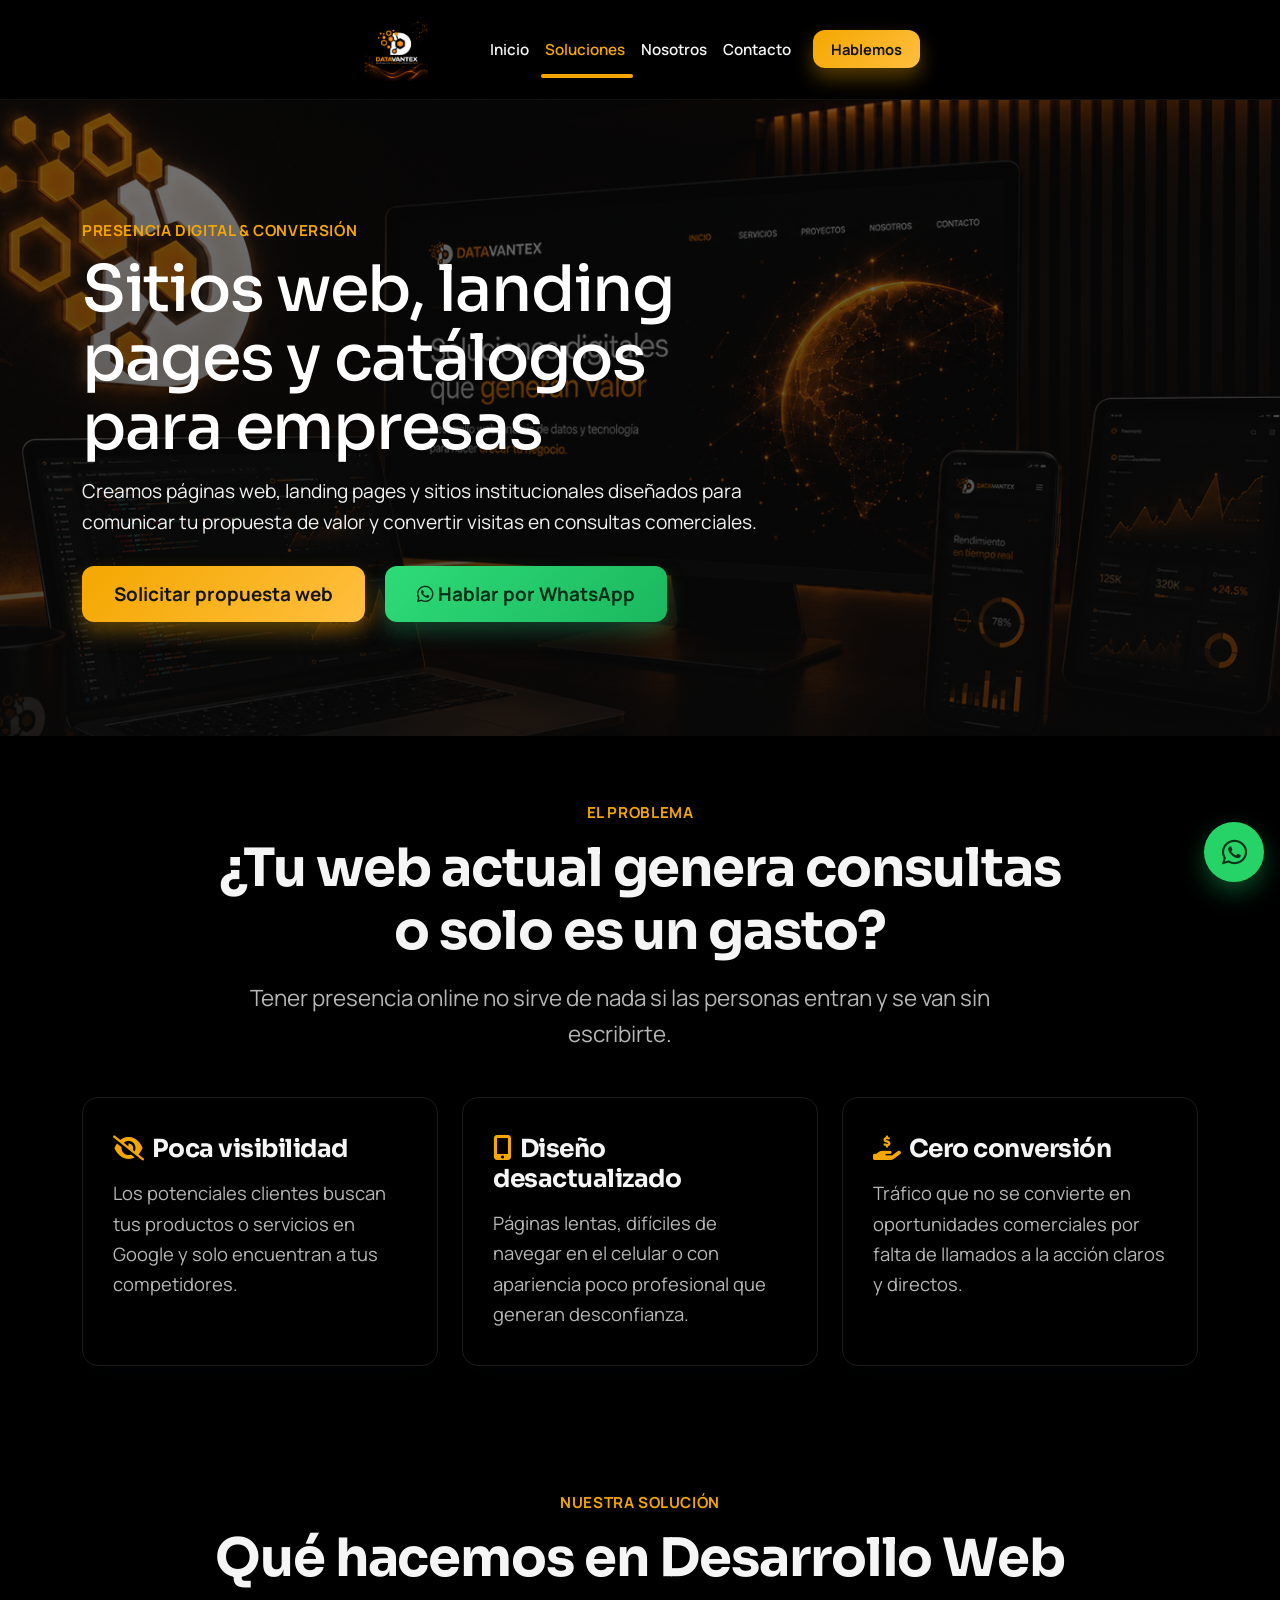
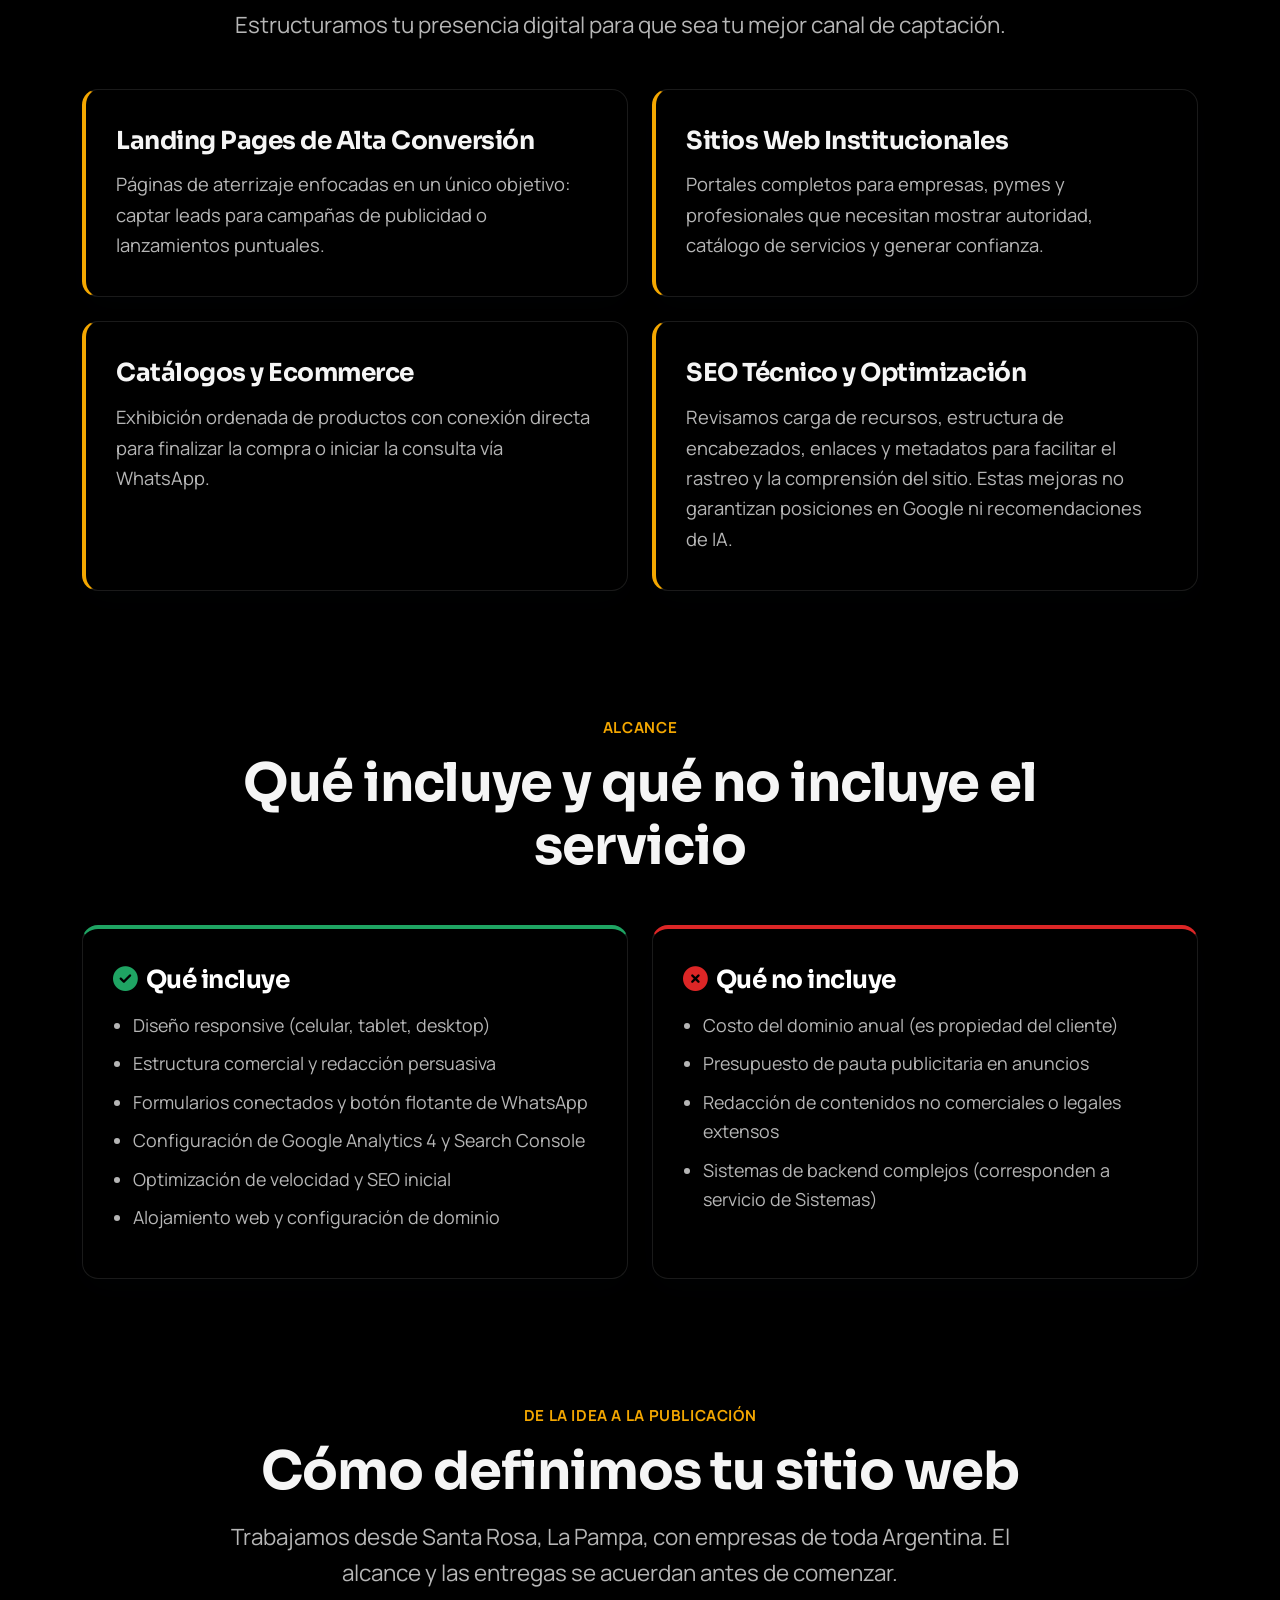
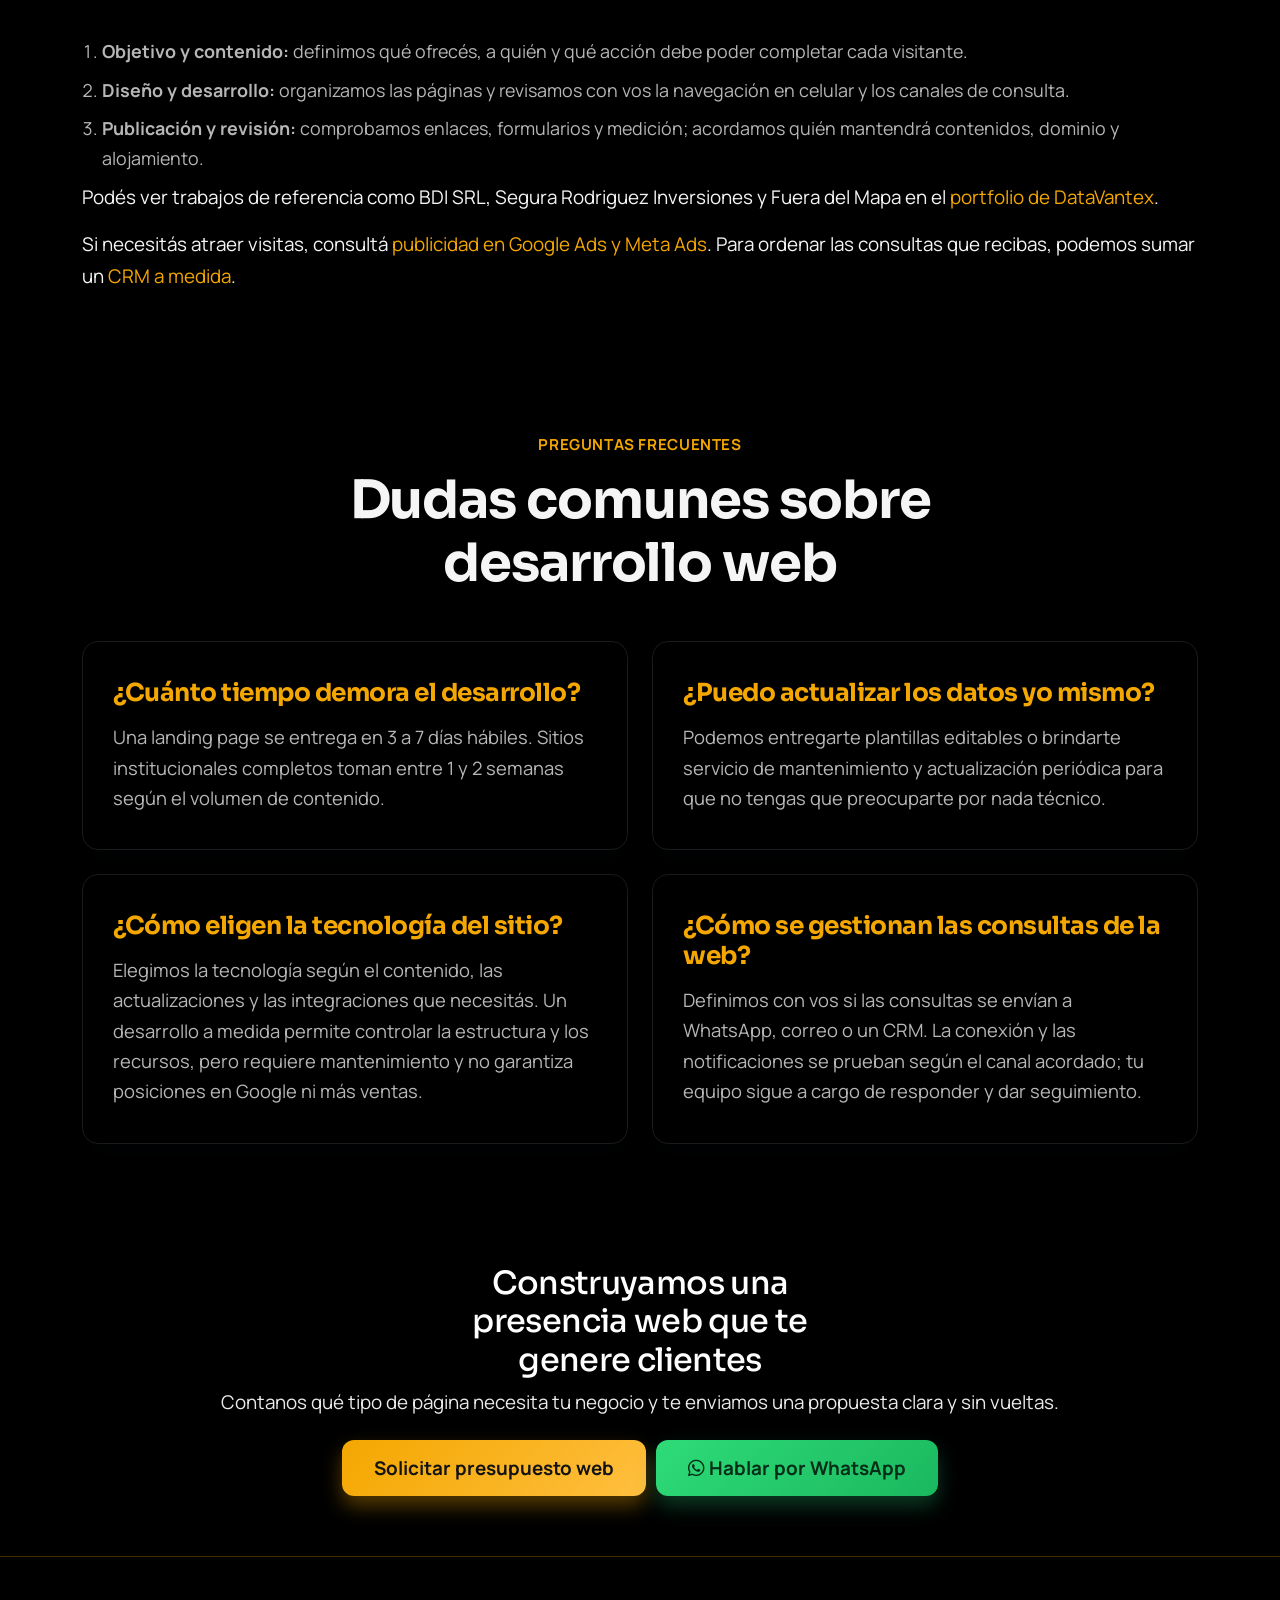
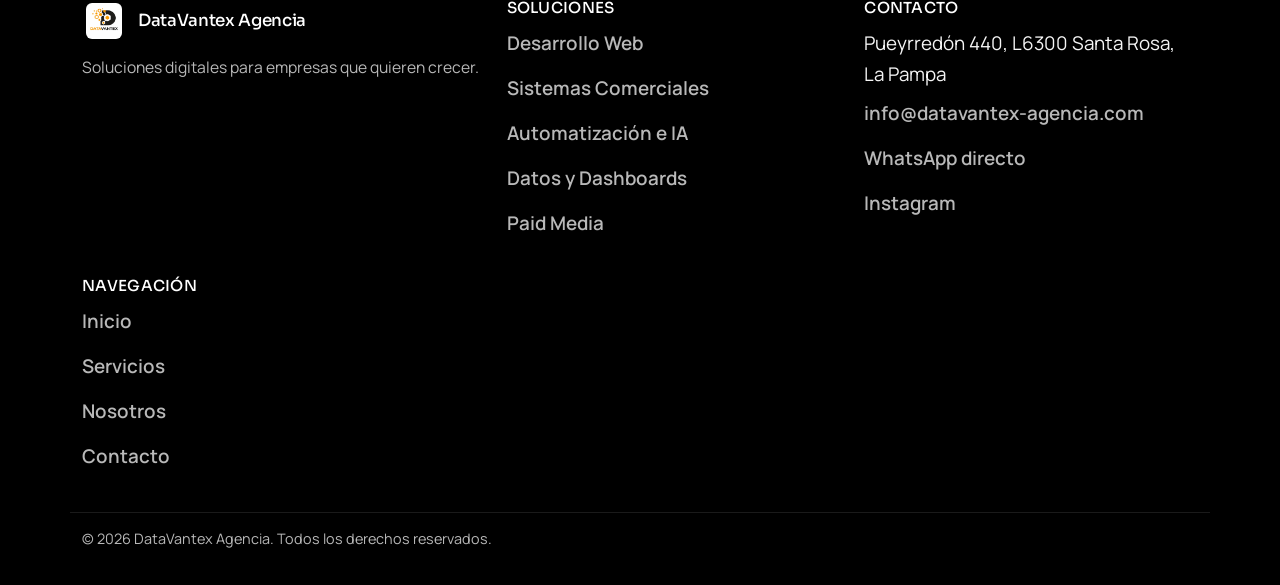
<file: desarrollo-web.html>
<!DOCTYPE html>
<html lang="es-AR">

<head>
    <meta charset="UTF-8">
    <meta name="viewport" content="width=device-width, initial-scale=1.0">
    <!-- Google Tag Manager -->
    <script>(function(w,d,s,l,i){w[l]=w[l]||[];w[l].push({'gtm.start':
    new Date().getTime(),event:'gtm.js'});var f=d.getElementsByTagName(s)[0],
    j=d.createElement(s),dl=l!='dataLayer'?'&l='+l:'';j.async=true;j.src=
    'https://www.googletagmanager.com/gtm.js?id='+i+dl;f.parentNode.insertBefore(j,f);
    })(window,document,'script','dataLayer','GTM-W7DNXJWQ');</script>
    <!-- End Google Tag Manager -->
    <!-- Google tag (gtag.js) -->
    <script async src="https://www.googletagmanager.com/gtag/js?id=AW-18043416114"></script>
    <script>
      window.dataLayer = window.dataLayer || [];
      function gtag(){dataLayer.push(arguments);}
      gtag('js', new Date());

      gtag('config', 'AW-18043416114');
    </script>
    <title>Desarrollo Web y Catálogos Digitales en Argentina | DataVantex</title>
    <meta name="description"
        content="Sitios institucionales, landing pages y catálogos digitales a medida para empresas de Argentina. Desarrollo web enfocado en consultas y oportunidades comerciales.">
    <meta name="keywords"
        content="desarrollo web empresas, diseño web profesional, landing page conversion, sitios institucionales argentina, paginas web negocios">
    <meta name="author" content="Kevin Luna - DataVantex">
    <meta name="robots" content="index, follow, max-snippet:-1, max-image-preview:large, max-video-preview:-1">
    <meta name="theme-color" content="#F4A700">
    <link rel="canonical" href="https://www.datavantex-agencia.com/desarrollo-web.html">
    <link rel="author" href="https://www.linkedin.com/in/kevin-luna-63bab512b/">
    <link rel="icon" type="image/png" href="/public/Logo%20Datavantex.png">
    <link rel="shortcut icon" href="/public/Logo%20Datavantex.png">
    <link rel="apple-touch-icon" href="/public/Logo%20Datavantex.png">

    <meta property="og:title" content="Desarrollo Web y Catálogos Digitales en Argentina | DataVantex">
    <meta property="og:description"
        content="Sitios institucionales, landing pages y catálogos digitales a medida para empresas de Argentina. Desarrollo web enfocado en consultas y oportunidades comerciales.">
    <meta property="og:site_name" content="DataVantex Agencia">
    <meta property="og:locale" content="es_AR">
    <meta property="og:type" content="website">
    <meta property="og:url" content="https://www.datavantex-agencia.com/desarrollo-web.html">
    <meta property="og:image" content="https://www.datavantex-agencia.com/public/og-datavantex.jpg">
    <meta property="og:image:width" content="1200">
    <meta property="og:image:height" content="630">
    <meta property="og:image:alt" content="DataVantex, desarrollo web profesional para empresas">

    <meta name="twitter:card" content="summary_large_image">
    <meta name="twitter:title" content="Desarrollo Web y Catálogos Digitales en Argentina | DataVantex">
    <meta name="twitter:description" content="Sitios institucionales, landing pages y catálogos digitales a medida para empresas de Argentina. Desarrollo web enfocado en consultas y oportunidades comerciales.">
    <meta name="twitter:image" content="https://www.datavantex-agencia.com/public/og-datavantex.jpg">
    <meta name="twitter:image:alt" content="DataVantex, desarrollo web profesional para empresas">

    <!-- Google tag (gtag.js) -->
    <script async src="https://www.googletagmanager.com/gtag/js?id=G-1WHW07KBLZ"></script>
    <script>
      window.dataLayer = window.dataLayer || [];
      function gtag(){dataLayer.push(arguments);}
      gtag('js', new Date());

      gtag('config', 'G-1WHW07KBLZ');
    </script>

    <script type="application/ld+json">
{
  "@context": "https://schema.org",
  "@graph": [
    {
      "@type": "ProfessionalService",
      "@id": "https://www.datavantex-agencia.com/#organization",
      "name": "DataVantex Agencia",
      "url": "https://www.datavantex-agencia.com",
      "logo": {
        "@type": "ImageObject",
        "url": "https://www.datavantex-agencia.com/public/Logo%20Datavantex.png"
      },
      "description": "DataVantex integra desarrollo web, sistemas comerciales y CRM, automatización con inteligencia artificial, análisis de datos y publicidad digital. Desde Santa Rosa, La Pampa, diseña soluciones a medida para empresas locales y de toda Argentina.",
      "founder": {
        "@id": "https://www.datavantex-agencia.com/about.html#kevin-luna"
      },
      "areaServed": {
        "@type": "Country",
        "name": "Argentina"
      },
      "address": {
        "@type": "PostalAddress",
        "streetAddress": "Pueyrredón 440",
        "postalCode": "L6300",
        "addressLocality": "Santa Rosa",
        "addressRegion": "La Pampa",
        "addressCountry": "AR"
      },
      "contactPoint": {
        "@type": "ContactPoint",
        "contactType": "sales",
        "telephone": "+54-2954-217949",
        "email": "info@datavantex-agencia.com",
        "availableLanguage": [
          "es"
        ]
      },
      "foundingDate": "2025-02-15",
      "sameAs": [
        "https://www.instagram.com/datavantex/",
        "https://www.google.com/maps/place/Datavantex+-+Desarrollo+y+Dise%C3%B1o+Web+-+An%C3%A1lisis+de+Datos/@-36.6167744,-64.2781694,17z/data=!4m14!1m7!3m6!1s0x95c2cd005f2c0131:0xc6211edc15aa7e7!2sDatavantex+-+Desarrollo+y+Dise%C3%B1o+Web+-+An%C3%A1lisis+de+Datos!8m2!3d-36.6167744!4d-64.2755945!16s%2Fg%2F11z2wvp0zd!3m5!1s0x95c2cd005f2c0131:0xc6211edc15aa7e7!8m2!3d-36.6167744!4d-64.2755945!16s%2Fg%2F11z2wvp0zd?entry=ttu&g_ep=EgoyMDI2MTAxMS4wIKXMDSoASAFQAw%3D%3D"
      ],
      "geo": {
        "@type": "GeoCoordinates",
        "latitude": -36.6167744,
        "longitude": -64.2755945
      },
      "hasMap": "https://www.google.com/maps/place/Datavantex+-+Desarrollo+y+Dise%C3%B1o+Web+-+An%C3%A1lisis+de+Datos/@-36.6167744,-64.2781694,17z/data=!4m14!1m7!3m6!1s0x95c2cd005f2c0131:0xc6211edc15aa7e7!2sDatavantex+-+Desarrollo+y+Dise%C3%B1o+Web+-+An%C3%A1lisis+de+Datos!8m2!3d-36.6167744!4d-64.2755945!16s%2Fg%2F11z2wvp0zd!3m5!1s0x95c2cd005f2c0131:0xc6211edc15aa7e7!8m2!3d-36.6167744!4d-64.2755945!16s%2Fg%2F11z2wvp0zd?entry=ttu&g_ep=EgoyMDI2MTAxMS4wIKXMDSoASAFQAw%3D%3D"
    },
    {
      "@type": "Person",
      "@id": "https://www.datavantex-agencia.com/about.html#kevin-luna",
      "name": "Kevin Luna",
      "jobTitle": "Fundador y CEO",
      "image": "https://www.datavantex-agencia.com/public/Foto_perfil.png",
      "worksFor": {
        "@id": "https://www.datavantex-agencia.com/#organization"
      },
      "knowsAbout": [
        "Administración de Empresas",
        "Desarrollo Web Full Stack",
        "Sistemas a Medida",
        "Data Science",
        "Data Engineering",
        "Automatización",
        "Inteligencia Artificial"
      ],
      "url": "https://www.linkedin.com/in/kevin-luna-63bab512b/",
      "sameAs": [
        "https://www.linkedin.com/in/kevin-luna-63bab512b/"
      ]
    },
    {
      "@type": "Service",
      "name": "Desarrollo Web Profesional para Empresas",
      "serviceType": "Web Development",
      "provider": {
        "@id": "https://www.datavantex-agencia.com/#organization"
      },
      "description": "Desarrollo de sitios web institucionales, landing pages comerciales y portales corporativos optimizados para conversión.",
      "areaServed": {
        "@type": "Country",
        "name": "Argentina"
      },
      "@id": "https://www.datavantex-agencia.com/desarrollo-web.html#service",
      "url": "https://www.datavantex-agencia.com/desarrollo-web.html"
    },
    {
      "@type": "FAQPage",
      "@id": "https://www.datavantex-agencia.com/desarrollo-web.html#faq",
      "mainEntity": [
        {
          "@type": "Question",
          "name": "¿Cuánto tiempo demora el desarrollo?",
          "acceptedAnswer": {
            "@type": "Answer",
            "text": "Una landing page se entrega en 3 a 7 días hábiles. Sitios institucionales completos toman entre 1 y 2 semanas según el volumen de contenido."
          }
        },
        {
          "@type": "Question",
          "name": "¿Puedo actualizar los datos yo mismo?",
          "acceptedAnswer": {
            "@type": "Answer",
            "text": "Podemos entregarte plantillas editables o brindarte servicio de mantenimiento y actualización periódica para que no tengas que preocuparte por nada técnico."
          }
        },
        {
          "@type": "Question",
          "name": "¿Cómo eligen la tecnología del sitio?",
          "acceptedAnswer": {
            "@type": "Answer",
            "text": "Elegimos la tecnología según el contenido, las actualizaciones y las integraciones que necesitás. Un desarrollo a medida permite controlar la estructura y los recursos, pero requiere mantenimiento y no garantiza posiciones en Google ni más ventas."
          }
        },
        {
          "@type": "Question",
          "name": "¿Cómo se gestionan las consultas de la web?",
          "acceptedAnswer": {
            "@type": "Answer",
            "text": "Definimos con vos si las consultas se envían a WhatsApp, correo o un CRM. La conexión y las notificaciones se prueban según el canal acordado; tu equipo sigue a cargo de responder y dar seguimiento."
          }
        }
      ]
    },
    {
      "@type": "BreadcrumbList",
      "@id": "https://www.datavantex-agencia.com/desarrollo-web.html#breadcrumb",
      "itemListElement": [
        {
          "@type": "ListItem",
          "position": 1,
          "name": "Inicio",
          "item": "https://www.datavantex-agencia.com/"
        },
        {
          "@type": "ListItem",
          "position": 2,
          "name": "Desarrollo Web",
          "item": "https://www.datavantex-agencia.com/desarrollo-web.html"
        }
      ]
    }
  ]
}
    </script>

    <link href="https://cdn.jsdelivr.net/npm/bootstrap@5.3.0/dist/css/bootstrap.min.css" rel="stylesheet">
    <link rel="stylesheet" href="https://cdnjs.cloudflare.com/ajax/libs/font-awesome/6.4.0/css/all.min.css">
    <link rel="preconnect" href="https://fonts.googleapis.com">
    <link rel="preconnect" href="https://fonts.gstatic.com" crossorigin>
    <link href="https://fonts.googleapis.com/css2?family=Manrope:wght@400;500;700;800&family=Sora:wght@600;700&display=swap"
        rel="stylesheet">
    <link rel="stylesheet" href="style.css">
</head>

<body>
    <!-- Google Tag Manager (noscript) -->
    <noscript><iframe src="https://www.googletagmanager.com/ns.html?id=GTM-W7DNXJWQ"
    height="0" width="0" style="display:none;visibility:hidden"></iframe></noscript>
    <!-- End Google Tag Manager (noscript) -->

    <a href="https://wa.me/+542954217949" class="whatsapp-float" target="_blank" rel="noopener noreferrer"
        aria-label="Hablar por WhatsApp">
        <i class="fab fa-whatsapp"></i>
        <span class="whatsapp-tooltip">Escribinos</span>
    </a>

    <nav class="navbar navbar-expand-lg fixed-top" id="mainNavbar">
        <div class="container">
            <a class="navbar-brand" href="/">
                <img src="public/logo-alternativo.png" alt="DataVantex Logo" class="navbar-logo" width="1254" height="1254">
            </a>
            <button class="navbar-toggler" type="button" data-bs-toggle="collapse" data-bs-target="#navbarNav" aria-controls="navbarNav" aria-expanded="false" aria-label="Abrir navegación">
                <span class="navbar-toggler-icon"></span>
            </button>
            <div class="collapse navbar-collapse" id="navbarNav">
                <ul class="navbar-nav ms-auto align-items-lg-center">
                    <li class="nav-item"><a class="nav-link" href="/">Inicio</a></li>
                    <li class="nav-item dropdown">
                        <a class="nav-link dropdown-toggle active" href="landing.html" id="solucionesDropdown" role="button" data-bs-toggle="dropdown" aria-expanded="false">
                            Soluciones
                        </a>
                        <ul class="dropdown-menu" aria-labelledby="solucionesDropdown">
                            <li><a class="dropdown-item" href="landing.html">Todas las Soluciones</a></li>
                            <li><hr class="dropdown-divider" style="border-color: #222;"></li>
                            <li><a class="dropdown-item" href="desarrollo-web.html">Desarrollo Web</a></li>
                            <li><a class="dropdown-item" href="sistemas-comerciales.html">Sistemas Comerciales</a></li>
                            <li><a class="dropdown-item" href="automatizacion-ia.html">Automatización e IA</a></li>
                            <li><a class="dropdown-item" href="datos-dashboards.html">Datos y Dashboards</a></li>
                            <li><a class="dropdown-item" href="paid-media.html">Paid Media</a></li>
                        </ul>
                    </li>
                    <li class="nav-item"><a class="nav-link" href="about.html">Nosotros</a></li>
                    <li class="nav-item"><a class="nav-link" href="contact.html">Contacto</a></li>
                    <li class="nav-item"><a class="btn btn-brand nav-btn-hablemos" href="contact.html">Hablemos</a></li>
                </ul>
            </div>
        </div>
    </nav>

    <header class="hero hero-home parallax-bg" style="min-height: 70vh;">
        <div class="hero-overlay"></div>
        <div class="container position-relative py-5">
            <div class="row align-items-center" style="min-height: 60vh;">
                <div class="col-lg-8 reveal">
                    <span class="eyebrow">Presencia Digital & Conversión</span>
                    <h1>Sitios web, landing pages y catálogos para empresas</h1>
                    <p class="hero-subtitle">Creamos páginas web, landing pages y sitios institucionales diseñados para comunicar tu propuesta de valor y convertir visitas en consultas comerciales.</p>
                    <div class="hero-actions">
                        <a href="contact.html" class="btn btn-brand btn-lg">Solicitar propuesta web</a>
                        <a href="https://wa.me/+542954217949?text=Hola%20DataVantex%2C%20quiero%20consultar%20por%20desarrollo%20web%20para%20mi%20empresa." target="_blank" class="btn btn-whatsapp btn-lg">
                            <i class="fab fa-whatsapp"></i> Hablar por WhatsApp
                        </a>
                    </div>
                </div>
            </div>
        </div>
    </header>

    <section class="section">
        <div class="container">
            <div class="section-head reveal">
                <span class="eyebrow">El Problema</span>
                <h2>¿Tu web actual genera consultas o solo es un gasto?</h2>
                <p>Tener presencia online no sirve de nada si las personas entran y se van sin escribirte.</p>
            </div>
            <div class="row g-4">
                <div class="col-md-4 reveal">
                    <div class="card-clean h-100">
                        <h3><i class="fas fa-eye-slash" style="color: var(--brand); margin-right: 8px;"></i>Poca visibilidad</h3>
                        <p>Los potenciales clientes buscan tus productos o servicios en Google y solo encuentran a tus competidores.</p>
                    </div>
                </div>
                <div class="col-md-4 reveal">
                    <div class="card-clean h-100">
                        <h3><i class="fas fa-mobile-alt" style="color: var(--brand); margin-right: 8px;"></i>Diseño desactualizado</h3>
                        <p>Páginas lentas, difíciles de navegar en el celular o con apariencia poco profesional que generan desconfianza.</p>
                    </div>
                </div>
                <div class="col-md-4 reveal">
                    <div class="card-clean h-100">
                        <h3><i class="fas fa-hand-holding-usd" style="color: var(--brand); margin-right: 8px;"></i>Cero conversión</h3>
                        <p>Tráfico que no se convierte en oportunidades comerciales por falta de llamados a la acción claros y directos.</p>
                    </div>
                </div>
            </div>
        </div>
    </section>

    <section class="section section-soft">
        <div class="container">
            <div class="section-head reveal">
                <span class="eyebrow">Nuestra Solución</span>
                <h2>Qué hacemos en Desarrollo Web</h2>
                <p>Estructuramos tu presencia digital para que sea tu mejor canal de captación.</p>
            </div>
            <div class="row g-4">
                <div class="col-md-6 reveal">
                    <div class="card-clean" style="border-left: 4px solid var(--brand);">
                        <h3>Landing Pages de Alta Conversión</h3>
                        <p>Páginas de aterrizaje enfocadas en un único objetivo: captar leads para campañas de publicidad o lanzamientos puntuales.</p>
                    </div>
                </div>
                <div class="col-md-6 reveal">
                    <div class="card-clean" style="border-left: 4px solid var(--brand);">
                        <h3>Sitios Web Institucionales</h3>
                        <p>Portales completos para empresas, pymes y profesionales que necesitan mostrar autoridad, catálogo de servicios y generar confianza.</p>
                    </div>
                </div>
                <div class="col-md-6 reveal">
                    <div class="card-clean" style="border-left: 4px solid var(--brand);">
                        <h3>Catálogos y Ecommerce</h3>
                        <p>Exhibición ordenada de productos con conexión directa para finalizar la compra o iniciar la consulta vía WhatsApp.</p>
                    </div>
                </div>
                <div class="col-md-6 reveal">
                    <div class="card-clean" style="border-left: 4px solid var(--brand);">
                        <h3>SEO Técnico y Optimización</h3>
                        <p>Revisamos carga de recursos, estructura de encabezados, enlaces y metadatos para facilitar el rastreo y la comprensión del sitio. Estas mejoras no garantizan posiciones en Google ni recomendaciones de IA.</p>
                    </div>
                </div>
            </div>
        </div>
    </section>

    <section class="section">
        <div class="container">
            <div class="section-head reveal">
                <span class="eyebrow">Alcance</span>
                <h2>Qué incluye y qué no incluye el servicio</h2>
            </div>
            <div class="row g-4">
                <div class="col-md-6 reveal">
                    <div class="card-clean" style="border-top: 4px solid var(--success);">
                        <h3 style="color: #ffffff;"><i class="fas fa-check-circle" style="color: var(--success); margin-right: 8px;"></i>Qué incluye</h3>
                        <ul class="clean-list mt-3">
                            <li>Diseño responsive (celular, tablet, desktop)</li>
                            <li>Estructura comercial y redacción persuasiva</li>
                            <li>Formularios conectados y botón flotante de WhatsApp</li>
                            <li>Configuración de Google Analytics 4 y Search Console</li>
                            <li>Optimización de velocidad y SEO inicial</li>
                            <li>Alojamiento web y configuración de dominio</li>
                        </ul>
                    </div>
                </div>
                <div class="col-md-6 reveal">
                    <div class="card-clean" style="border-top: 4px solid #dc2626;">
                        <h3 style="color: #ffffff;"><i class="fas fa-times-circle" style="color: #dc2626; margin-right: 8px;"></i>Qué no incluye</h3>
                        <ul class="clean-list mt-3">
                            <li>Costo del dominio anual (es propiedad del cliente)</li>
                            <li>Presupuesto de pauta publicitaria en anuncios</li>
                            <li>Redacción de contenidos no comerciales o legales extensos</li>
                            <li>Sistemas de backend complejos (corresponden a servicio de Sistemas)</li>
                        </ul>
                    </div>
                </div>
            </div>
        </div>
    </section>

    <section class="section">
        <div class="container">
            <div class="section-head reveal">
                <span class="eyebrow">De la idea a la publicación</span>
                <h2>Cómo definimos tu sitio web</h2>
                <p>Trabajamos desde Santa Rosa, La Pampa, con empresas de toda Argentina. El alcance y las entregas se acuerdan antes de comenzar.</p>
            </div>
            <ol class="clean-list">
                <li><strong>Objetivo y contenido:</strong> definimos qué ofrecés, a quién y qué acción debe poder completar cada visitante.</li>
                <li><strong>Diseño y desarrollo:</strong> organizamos las páginas y revisamos con vos la navegación en celular y los canales de consulta.</li>
                <li><strong>Publicación y revisión:</strong> comprobamos enlaces, formularios y medición; acordamos quién mantendrá contenidos, dominio y alojamiento.</li>
            </ol>
            <p>Podés ver trabajos de referencia como BDI SRL, Segura Rodriguez Inversiones y Fuera del Mapa en el <a href="/#demo">portfolio de DataVantex</a>.</p>
            <p>Si necesitás atraer visitas, consultá <a href="paid-media.html">publicidad en Google Ads y Meta Ads</a>. Para ordenar las consultas que recibas, podemos sumar un <a href="sistemas-comerciales.html">CRM a medida</a>.</p>
        </div>
    </section>

    <section class="section section-soft">
        <div class="container">
            <div class="section-head reveal">
                <span class="eyebrow">Preguntas Frecuentes</span>
                <h2>Dudas comunes sobre desarrollo web</h2>
            </div>
            <div class="row g-4">
                <div class="col-md-6 reveal">
                    <div class="card-clean">
                        <h3 style="color: var(--brand);">¿Cuánto tiempo demora el desarrollo?</h3>
                        <p>Una landing page se entrega en 3 a 7 días hábiles. Sitios institucionales completos toman entre 1 y 2 semanas según el volumen de contenido.</p>
                    </div>
                </div>
                <div class="col-md-6 reveal">
                    <div class="card-clean">
                        <h3 style="color: var(--brand);">¿Puedo actualizar los datos yo mismo?</h3>
                        <p>Podemos entregarte plantillas editables o brindarte servicio de mantenimiento y actualización periódica para que no tengas que preocuparte por nada técnico.</p>
                    </div>
                </div>
                <div class="col-md-6 reveal">
                    <div class="card-clean">
                        <h3 style="color: var(--brand);">¿Cómo eligen la tecnología del sitio?</h3>
                        <p>Elegimos la tecnología según el contenido, las actualizaciones y las integraciones que necesitás. Un desarrollo a medida permite controlar la estructura y los recursos, pero requiere mantenimiento y no garantiza posiciones en Google ni más ventas.</p>
                    </div>
                </div>
                <div class="col-md-6 reveal">
                    <div class="card-clean">
                        <h3 style="color: var(--brand);">¿Cómo se gestionan las consultas de la web?</h3>
                        <p>Definimos con vos si las consultas se envían a WhatsApp, correo o un CRM. La conexión y las notificaciones se prueban según el canal acordado; tu equipo sigue a cargo de responder y dar seguimiento.</p>
                    </div>
                </div>
            </div>
        </div>
    </section>

    <section class="section cta-final">
        <div class="container reveal">
            <h2>Construyamos una presencia web que te genere clientes</h2>
            <p>Contanos qué tipo de página necesita tu negocio y te enviamos una propuesta clara y sin vueltas.</p>
            <div class="demo-actions justify-content-center">
                <a href="contact.html" class="btn btn-brand btn-lg">Solicitar presupuesto web</a>
                <a href="https://wa.me/+542954217949?text=Hola%20DataVantex%2C%20quiero%20consultar%20por%20desarrollo%20web." target="_blank" class="btn btn-whatsapp btn-lg">
                    <i class="fab fa-whatsapp"></i> Hablar por WhatsApp
                </a>
            </div>
        </div>
    </section>

    <footer class="footer">
        <div class="container footer-grid">
            <div>
                <div class="footer-brand">
                    <img src="public/Logo%20Datavantex.png" alt="Logo DataVantex" class="footer-logo" width="2000" height="2000" loading="lazy" decoding="async">
                    <h3 class="footer-title">DataVantex Agencia</h3>
                </div>
                <p class="footer-tagline">Soluciones digitales para empresas que quieren crecer.</p>
            </div>
            <div>
                <h4 class="footer-heading">Soluciones</h4>
                <ul class="footer-list">
                    <li><a href="desarrollo-web.html">Desarrollo Web</a></li>
                    <li><a href="sistemas-comerciales.html">Sistemas Comerciales</a></li>
                    <li><a href="automatizacion-ia.html">Automatización e IA</a></li>
                    <li><a href="datos-dashboards.html">Datos y Dashboards</a></li>
                    <li><a href="paid-media.html">Paid Media</a></li>
                </ul>
            </div>
            <div>
                <h4 class="footer-heading">Contacto</h4>
                <ul class="footer-list">
                    <li>Pueyrredón 440, L6300 Santa Rosa, La Pampa</li>
                    <li><a href="mailto:info@datavantex-agencia.com">info@datavantex-agencia.com</a></li>
                    <li><a href="https://wa.me/+542954217949" target="_blank" rel="noopener noreferrer">WhatsApp directo</a></li>
                    <li><a href="https://www.instagram.com/datavantex/" target="_blank" rel="me noopener noreferrer">Instagram</a></li>
                </ul>
            </div>
            <div>
                <h4 class="footer-heading">Navegación</h4>
                <ul class="footer-list">
                    <li><a href="/">Inicio</a></li>
                    <li><a href="landing.html">Servicios</a></li>
                    <li><a href="about.html">Nosotros</a></li>
                    <li><a href="contact.html">Contacto</a></li>
                </ul>
            </div>
        </div>
        <div class="container footer-bottom">
            <p>© 2026 DataVantex Agencia. Todos los derechos reservados.</p>
        </div>
    </footer>

    <script src="https://cdn.jsdelivr.net/npm/bootstrap@5.3.0/dist/js/bootstrap.bundle.min.js"></script>
    <script src="script.js"></script>
</body>

</html>
</file>
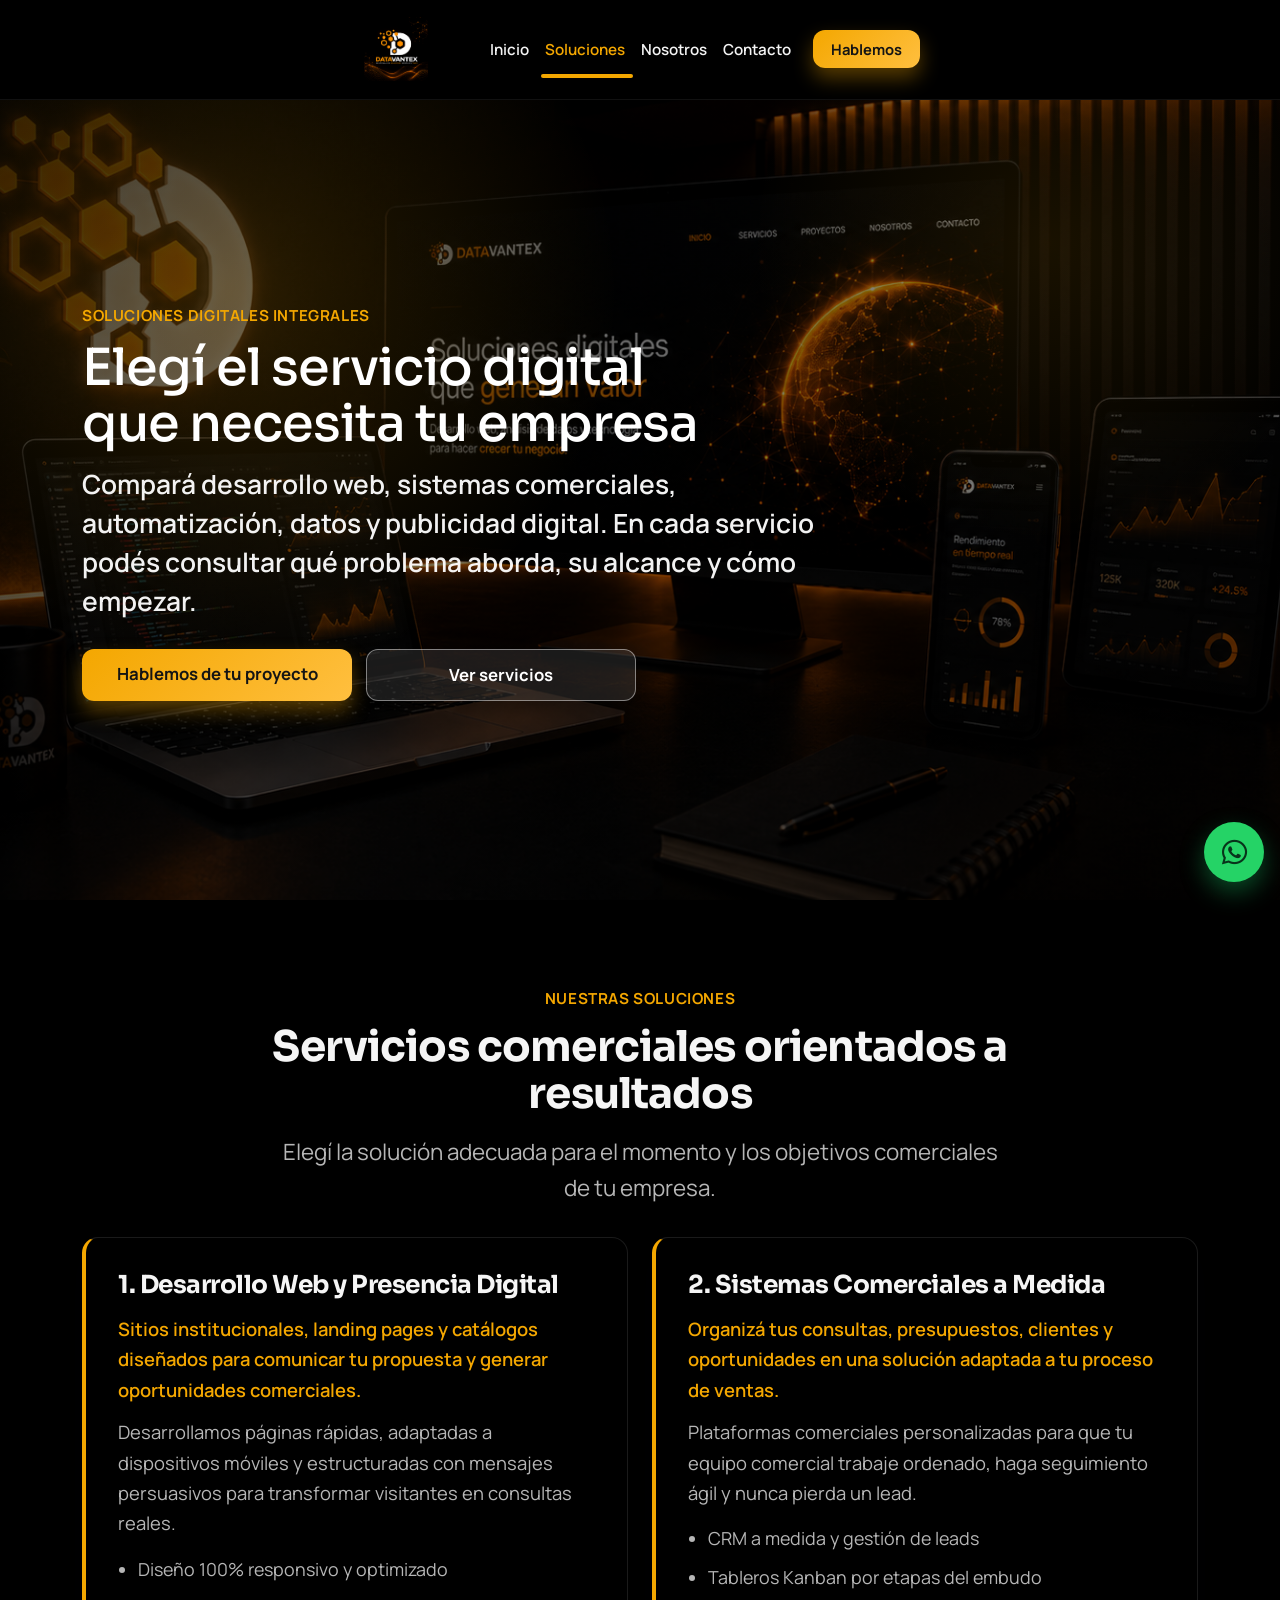
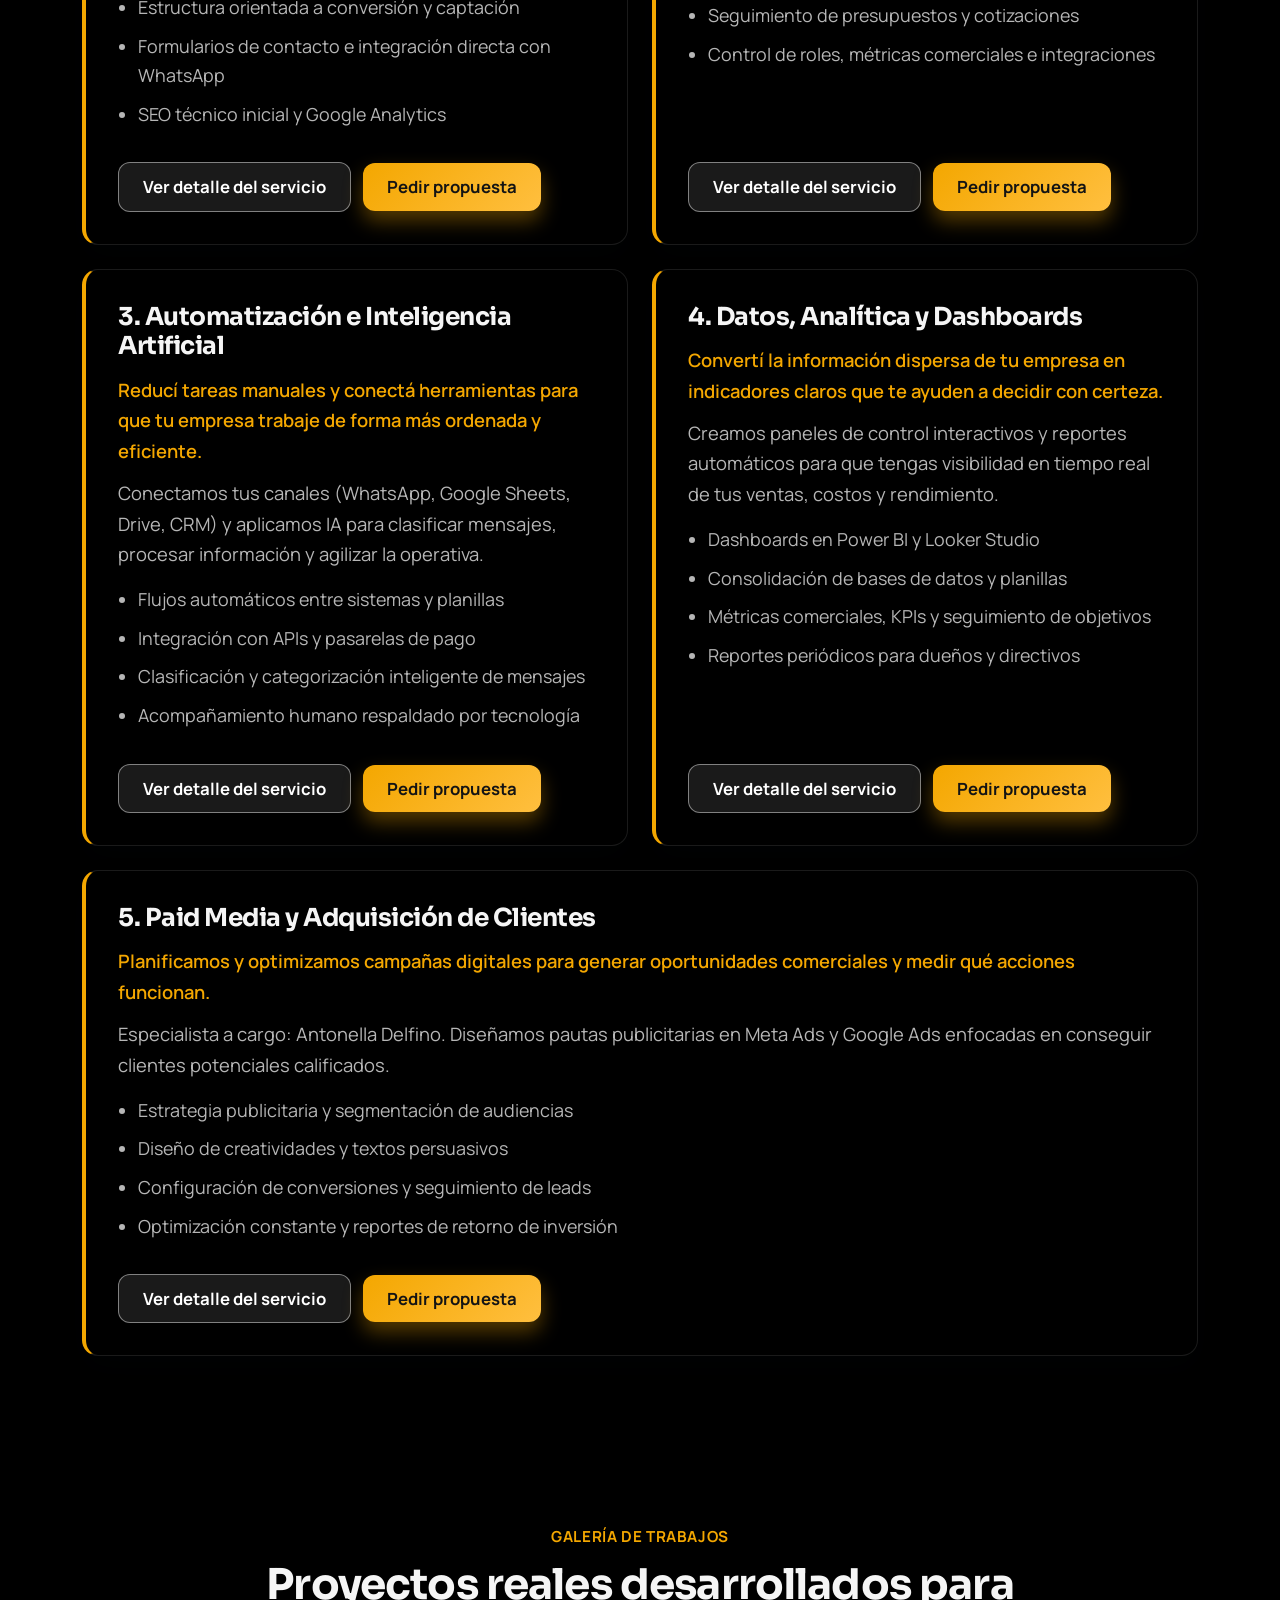
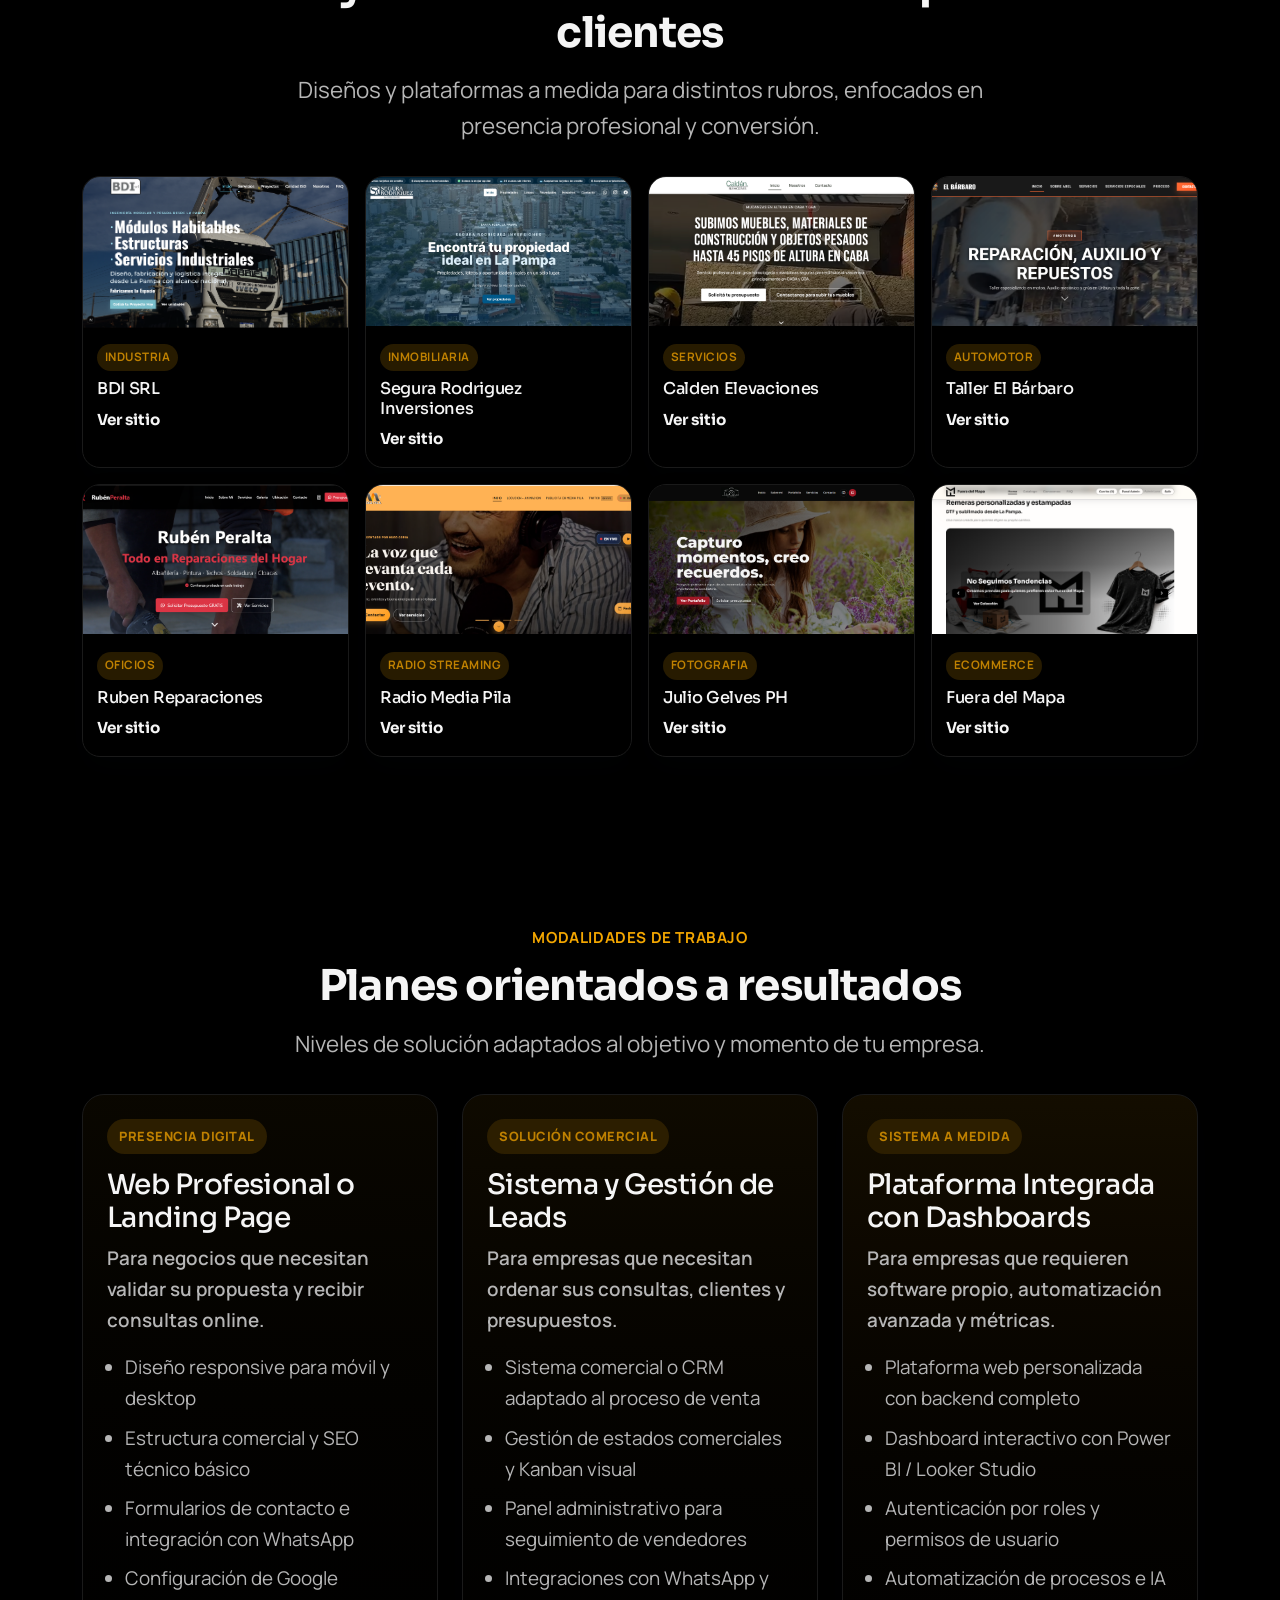
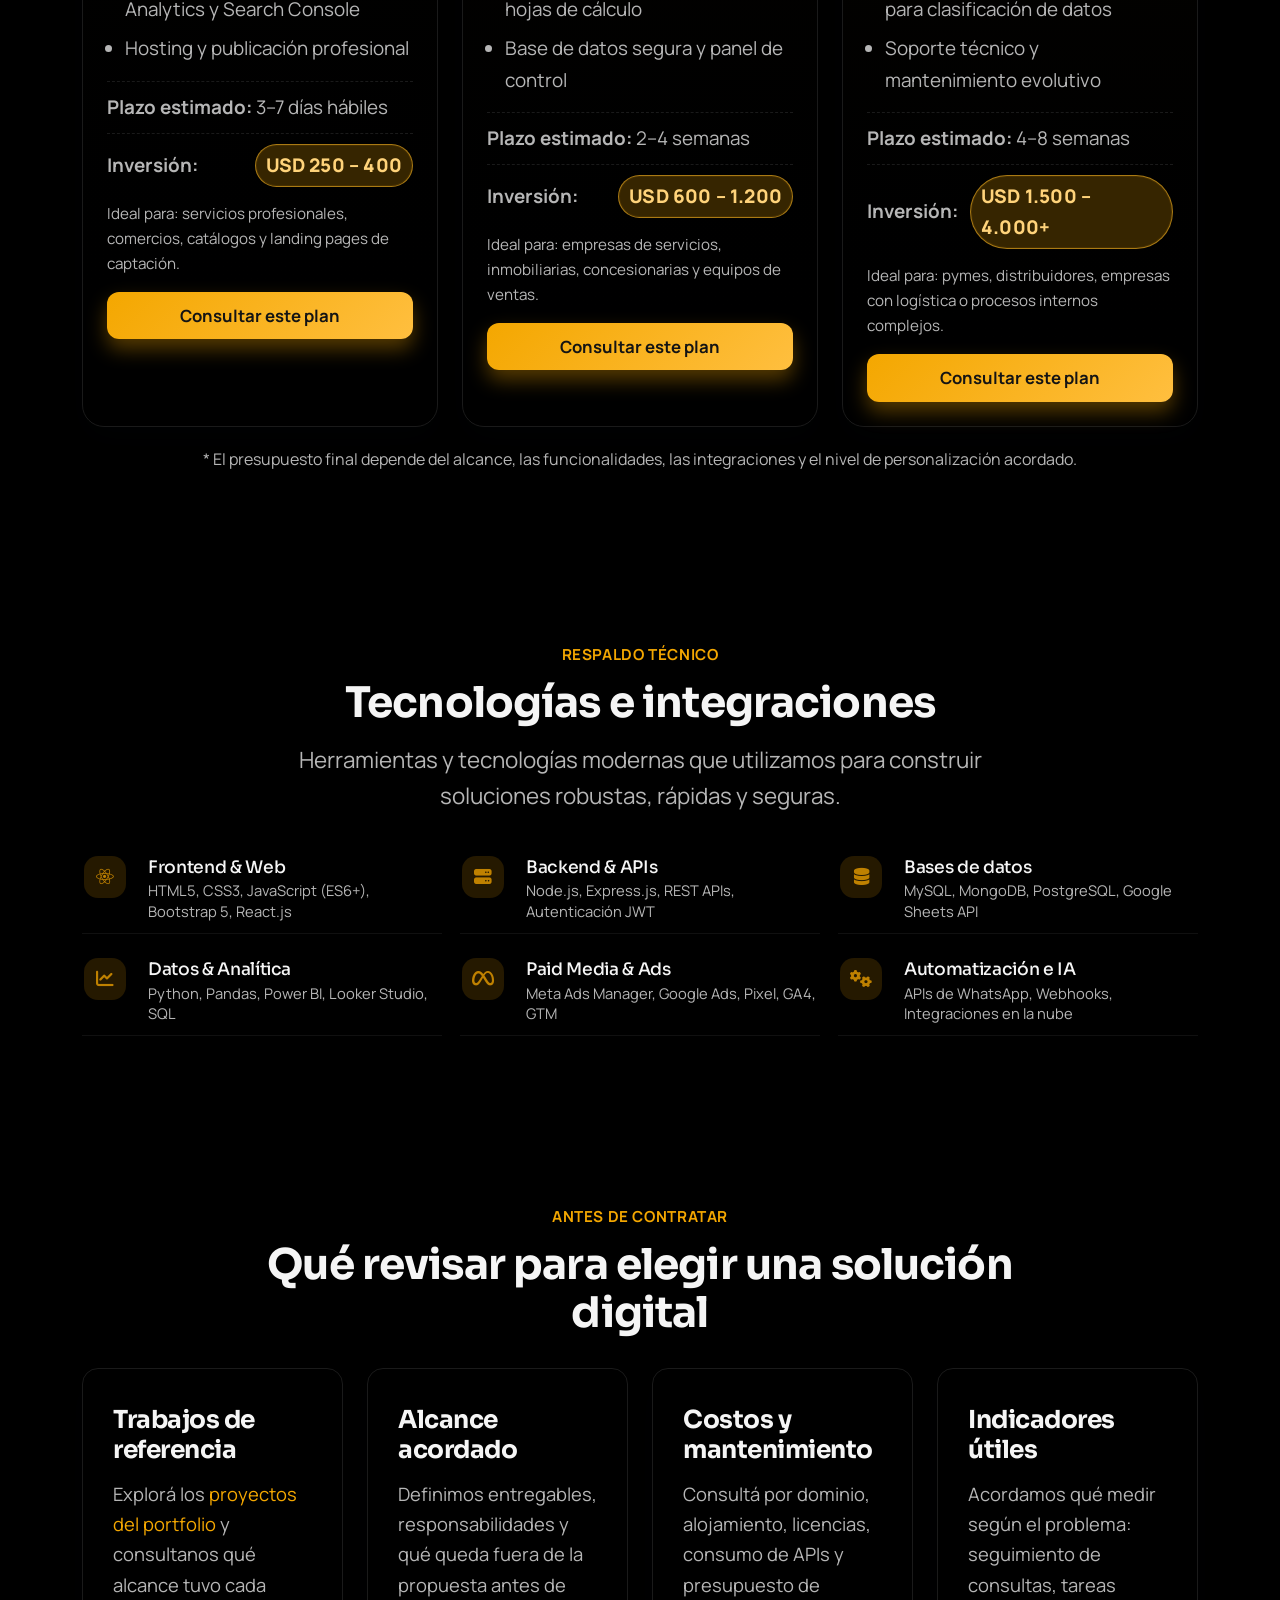
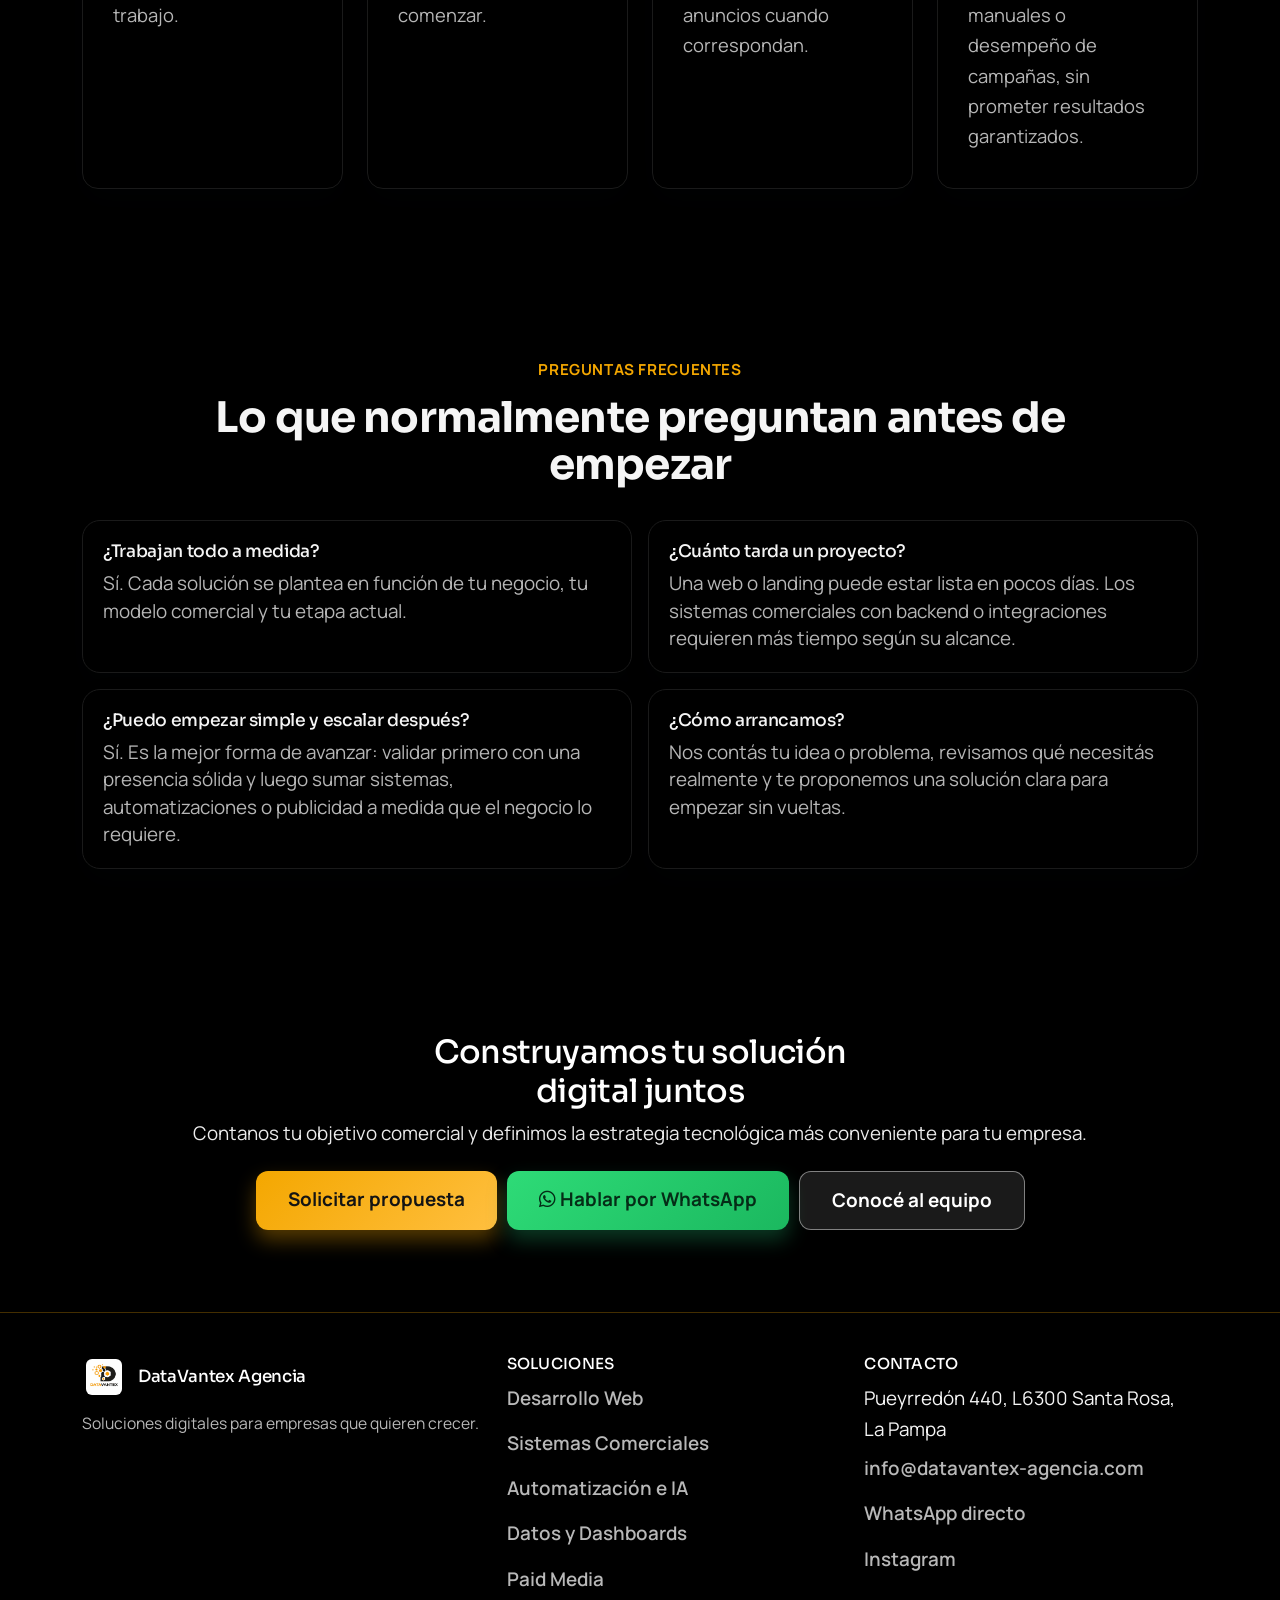
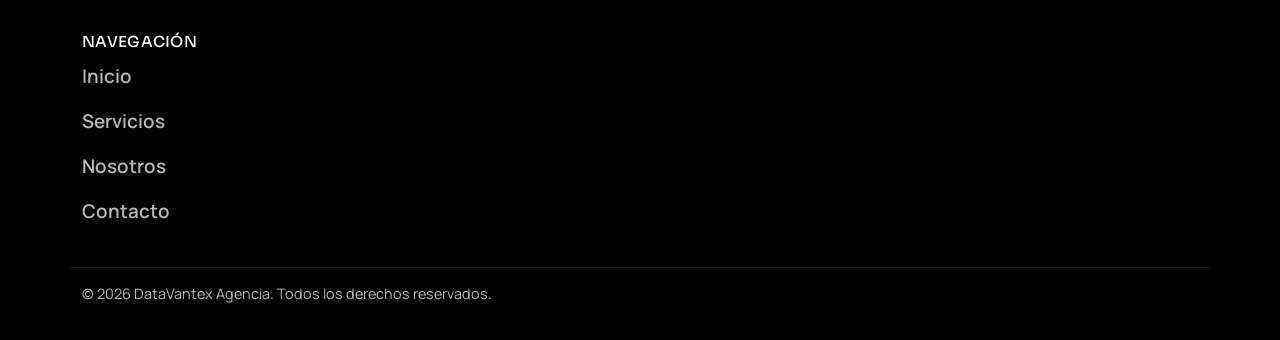
<file: landing.html>
<!DOCTYPE html>
<html lang="es-AR">

<head>
    <meta charset="UTF-8">
    <meta name="viewport" content="width=device-width, initial-scale=1.0">
    <!-- Google Tag Manager -->
    <script>(function(w,d,s,l,i){w[l]=w[l]||[];w[l].push({'gtm.start':
    new Date().getTime(),event:'gtm.js'});var f=d.getElementsByTagName(s)[0],
    j=d.createElement(s),dl=l!='dataLayer'?'&l='+l:'';j.async=true;j.src=
    'https://www.googletagmanager.com/gtm.js?id='+i+dl;f.parentNode.insertBefore(j,f);
    })(window,document,'script','dataLayer','GTM-W7DNXJWQ');</script>
    <!-- End Google Tag Manager -->
    <!-- Google tag (gtag.js) -->
    <script async src="https://www.googletagmanager.com/gtag/js?id=AW-18043416114"></script>
    <script>
      window.dataLayer = window.dataLayer || [];
      function gtag(){dataLayer.push(arguments);}
      gtag('js', new Date());

      gtag('config', 'AW-18043416114');
    </script>
    <title>Servicios Digitales para Empresas en Argentina | DataVantex</title>
    <meta name="description"     content="Explorá nuestros servicios: desarrollo web y catálogos, sistemas comerciales y CRM, automatización e IA, dashboards y Paid Media para empresas de Argentina.">
    <meta name="keywords" content="desarrollo web empresas, sistemas a medida, landing pages profesionales, automatizacion procesos ia, power bi dashboards, meta ads agencias argentina">
    <meta name="author" content="Kevin Luna - DataVantex">
    <meta name="robots" content="index, follow, max-snippet:-1, max-image-preview:large, max-video-preview:-1">
    <meta name="theme-color" content="#F4A700">
    <link rel="canonical" href="https://www.datavantex-agencia.com/landing.html">
    <link rel="author" href="https://www.linkedin.com/in/kevin-luna-63bab512b/">
    <link rel="icon" type="image/png" href="/public/Logo%20Datavantex.png">
    <link rel="shortcut icon" href="/public/Logo%20Datavantex.png">
    <link rel="apple-touch-icon" href="/public/Logo%20Datavantex.png">

    <meta property="og:title" content="Servicios Digitales para Empresas en Argentina | DataVantex">
    <meta property="og:description" content="Explorá nuestros servicios: desarrollo web y catálogos, sistemas comerciales y CRM, automatización e IA, dashboards y Paid Media para empresas de Argentina.">
    <meta property="og:site_name" content="DataVantex Agencia">
    <meta property="og:locale" content="es_AR">
    <meta property="og:type" content="website">
    <meta property="og:url" content="https://www.datavantex-agencia.com/landing.html">
    <meta property="og:image" content="https://www.datavantex-agencia.com/public/og-datavantex.jpg">
    <meta property="og:image:width" content="1200">
    <meta property="og:image:height" content="630">
    <meta property="og:image:alt" content="DataVantex, desarrollo web a medida y sistemas digitales para negocios">

    <meta name="twitter:card" content="summary_large_image">
    <meta name="twitter:title" content="Servicios Digitales para Empresas en Argentina | DataVantex">
    <meta name="twitter:description" content="Explorá nuestros servicios: desarrollo web y catálogos, sistemas comerciales y CRM, automatización e IA, dashboards y Paid Media para empresas de Argentina.">
    <meta name="twitter:image" content="https://www.datavantex-agencia.com/public/og-datavantex.jpg">
    <meta name="twitter:image:alt" content="DataVantex, desarrollo web a medida y sistemas personalizados para negocios">

    <!-- Google tag (gtag.js) -->
    <script async src="https://www.googletagmanager.com/gtag/js?id=G-1WHW07KBLZ"></script>
    <script>
        window.dataLayer = window.dataLayer || [];
        function gtag(){dataLayer.push(arguments);}
        gtag('js', new Date());
        gtag('config', 'G-1WHW07KBLZ');
    </script>

    <script type="application/ld+json">
{
  "@context": "https://schema.org",
  "@graph": [
    {
      "@type": "ProfessionalService",
      "@id": "https://www.datavantex-agencia.com/#organization",
      "name": "DataVantex Agencia",
      "url": "https://www.datavantex-agencia.com",
      "logo": {
        "@type": "ImageObject",
        "url": "https://www.datavantex-agencia.com/public/Logo%20Datavantex.png"
      },
      "description": "DataVantex integra desarrollo web, sistemas comerciales y CRM, automatización con inteligencia artificial, análisis de datos y publicidad digital. Desde Santa Rosa, La Pampa, diseña soluciones a medida para empresas locales y de toda Argentina.",
      "founder": {
        "@id": "https://www.datavantex-agencia.com/about.html#kevin-luna"
      },
      "areaServed": {
        "@type": "Country",
        "name": "Argentina"
      },
      "address": {
        "@type": "PostalAddress",
        "streetAddress": "Pueyrredón 440",
        "postalCode": "L6300",
        "addressLocality": "Santa Rosa",
        "addressRegion": "La Pampa",
        "addressCountry": "AR"
      },
      "contactPoint": {
        "@type": "ContactPoint",
        "contactType": "sales",
        "telephone": "+54-2954-217949",
        "email": "info@datavantex-agencia.com",
        "availableLanguage": [
          "es"
        ]
      },
      "foundingDate": "2025-02-15",
      "sameAs": [
        "https://www.instagram.com/datavantex/",
        "https://www.google.com/maps/place/Datavantex+-+Desarrollo+y+Dise%C3%B1o+Web+-+An%C3%A1lisis+de+Datos/@-36.6167744,-64.2781694,17z/data=!4m14!1m7!3m6!1s0x95c2cd005f2c0131:0xc6211edc15aa7e7!2sDatavantex+-+Desarrollo+y+Dise%C3%B1o+Web+-+An%C3%A1lisis+de+Datos!8m2!3d-36.6167744!4d-64.2755945!16s%2Fg%2F11z2wvp0zd!3m5!1s0x95c2cd005f2c0131:0xc6211edc15aa7e7!8m2!3d-36.6167744!4d-64.2755945!16s%2Fg%2F11z2wvp0zd?entry=ttu&g_ep=EgoyMDI2MTAxMS4wIKXMDSoASAFQAw%3D%3D"
      ],
      "geo": {
        "@type": "GeoCoordinates",
        "latitude": -36.6167744,
        "longitude": -64.2755945
      },
      "hasMap": "https://www.google.com/maps/place/Datavantex+-+Desarrollo+y+Dise%C3%B1o+Web+-+An%C3%A1lisis+de+Datos/@-36.6167744,-64.2781694,17z/data=!4m14!1m7!3m6!1s0x95c2cd005f2c0131:0xc6211edc15aa7e7!2sDatavantex+-+Desarrollo+y+Dise%C3%B1o+Web+-+An%C3%A1lisis+de+Datos!8m2!3d-36.6167744!4d-64.2755945!16s%2Fg%2F11z2wvp0zd!3m5!1s0x95c2cd005f2c0131:0xc6211edc15aa7e7!8m2!3d-36.6167744!4d-64.2755945!16s%2Fg%2F11z2wvp0zd?entry=ttu&g_ep=EgoyMDI2MTAxMS4wIKXMDSoASAFQAw%3D%3D"
    },
    {
      "@type": "Person",
      "@id": "https://www.datavantex-agencia.com/about.html#kevin-luna",
      "name": "Kevin Luna",
      "jobTitle": "Fundador y CEO",
      "image": "https://www.datavantex-agencia.com/public/Foto_perfil.png",
      "worksFor": {
        "@id": "https://www.datavantex-agencia.com/#organization"
      },
      "knowsAbout": [
        "Administración de Empresas",
        "Desarrollo Web Full Stack",
        "Sistemas a Medida",
        "Data Science",
        "Data Engineering",
        "Automatización",
        "Inteligencia Artificial"
      ],
      "url": "https://www.linkedin.com/in/kevin-luna-63bab512b/",
      "sameAs": [
        "https://www.linkedin.com/in/kevin-luna-63bab512b/"
      ]
    },
    {
      "@type": "CollectionPage",
      "@id": "https://www.datavantex-agencia.com/landing.html#webpage",
      "url": "https://www.datavantex-agencia.com/landing.html",
      "name": "Servicios Digitales para Empresas en Argentina | DataVantex",
      "description": "Explorá nuestros servicios: desarrollo web y catálogos, sistemas comerciales y CRM, automatización e IA, dashboards y Paid Media para empresas de Argentina.",
      "about": {
        "@id": "https://www.datavantex-agencia.com/#organization"
      },
      "breadcrumb": {
        "@id": "https://www.datavantex-agencia.com/landing.html#breadcrumb"
      }
    },
    {
      "@type": "FAQPage",
      "@id": "https://www.datavantex-agencia.com/landing.html#faq",
      "mainEntity": [
        {
          "@type": "Question",
          "name": "¿Trabajan todo a medida?",
          "acceptedAnswer": {
            "@type": "Answer",
            "text": "Sí. Cada solución se plantea en función de tu negocio, tu modelo comercial y tu etapa actual."
          }
        },
        {
          "@type": "Question",
          "name": "¿Cuánto tarda un proyecto?",
          "acceptedAnswer": {
            "@type": "Answer",
            "text": "Una web o landing puede estar lista en pocos días. Los sistemas comerciales con backend o integraciones requieren más tiempo según su alcance."
          }
        },
        {
          "@type": "Question",
          "name": "¿Puedo empezar simple y escalar después?",
          "acceptedAnswer": {
            "@type": "Answer",
            "text": "Sí. Es la mejor forma de avanzar: validar primero con una presencia sólida y luego sumar sistemas, automatizaciones o publicidad a medida que el negocio lo requiere."
          }
        },
        {
          "@type": "Question",
          "name": "¿Cómo arrancamos?",
          "acceptedAnswer": {
            "@type": "Answer",
            "text": "Nos contás tu idea o problema, revisamos qué necesitás realmente y te proponemos una solución clara para empezar sin vueltas."
          }
        }
      ]
    },
    {
      "@type": "BreadcrumbList",
      "@id": "https://www.datavantex-agencia.com/landing.html#breadcrumb",
      "itemListElement": [
        {
          "@type": "ListItem",
          "position": 1,
          "name": "Inicio",
          "item": "https://www.datavantex-agencia.com/"
        },
        {
          "@type": "ListItem",
          "position": 2,
          "name": "Soluciones",
          "item": "https://www.datavantex-agencia.com/landing.html"
        }
      ]
    }
  ]
}
    </script>

    <link href="https://cdn.jsdelivr.net/npm/bootstrap@5.3.0/dist/css/bootstrap.min.css" rel="stylesheet">
    <link rel="stylesheet" href="https://cdnjs.cloudflare.com/ajax/libs/font-awesome/6.4.0/css/all.min.css">
    <link rel="preconnect" href="https://fonts.googleapis.com">
    <link rel="preconnect" href="https://fonts.gstatic.com" crossorigin>
    <link href="https://fonts.googleapis.com/css2?family=Manrope:wght@400;500;700;800&family=Sora:wght@600;700&display=swap" rel="stylesheet">
    <link rel="stylesheet" href="style.css">
</head>

<body class="landing-page">
    <!-- Google Tag Manager (noscript) -->
    <noscript><iframe src="https://www.googletagmanager.com/ns.html?id=GTM-W7DNXJWQ"
    height="0" width="0" style="display:none;visibility:hidden"></iframe></noscript>
    <!-- End Google Tag Manager (noscript) -->

    <a href="https://wa.me/+542954217949" class="whatsapp-float" target="_blank" rel="noopener noreferrer" aria-label="Hablar por WhatsApp">
        <i class="fab fa-whatsapp"></i>
        <span class="whatsapp-tooltip">Escribinos</span>
    </a>

    <nav class="navbar navbar-expand-lg fixed-top" id="mainNavbar">
        <div class="container">
            <a class="navbar-brand" href="/">
                <img src="public/logo-alternativo.png" alt="Logo DataVantex" class="navbar-logo" width="1254" height="1254">
            </a>
            <button class="navbar-toggler" type="button" data-bs-toggle="collapse" data-bs-target="#navbarNav" aria-controls="navbarNav" aria-expanded="false" aria-label="Abrir navegación">
                <span class="navbar-toggler-icon"></span>
            </button>
            <div class="collapse navbar-collapse" id="navbarNav">
                <ul class="navbar-nav ms-auto align-items-lg-center">
                    <li class="nav-item"><a class="nav-link" href="/">Inicio</a></li>
                    <li class="nav-item dropdown">
                        <a class="nav-link dropdown-toggle active" href="landing.html" id="solucionesDropdown" role="button" data-bs-toggle="dropdown" aria-expanded="false">
                            Soluciones
                        </a>
                        <ul class="dropdown-menu" aria-labelledby="solucionesDropdown">
                            <li><a class="dropdown-item" href="landing.html">Todas las Soluciones</a></li>
                            <li><hr class="dropdown-divider" style="border-color: #222;"></li>
                            <li><a class="dropdown-item" href="desarrollo-web.html">Desarrollo Web</a></li>
                            <li><a class="dropdown-item" href="sistemas-comerciales.html">Sistemas Comerciales</a></li>
                            <li><a class="dropdown-item" href="automatizacion-ia.html">Automatización e IA</a></li>
                            <li><a class="dropdown-item" href="datos-dashboards.html">Datos y Dashboards</a></li>
                            <li><a class="dropdown-item" href="paid-media.html">Paid Media</a></li>
                        </ul>
                    </li>
                    <li class="nav-item"><a class="nav-link" href="about.html">Nosotros</a></li>
                    <li class="nav-item"><a class="nav-link" href="contact.html">Contacto</a></li>
                    <li class="nav-item"><a class="btn btn-brand nav-btn-hablemos" href="contact.html">Hablemos</a></li>
                </ul>
            </div>
        </div>
    </nav>

    <header class="landing-hero" id="inicio">
        <div class="landing-hero-overlay"></div>
        <div class="container position-relative">
            <div class="row align-items-center landing-hero-row py-5">
                <div class="col-lg-8 reveal">
                    <span class="eyebrow">Soluciones Digitales Integrales</span>
                    <h1>Elegí el servicio digital que necesita tu empresa</h1>
                    <p class="hero-subtitle">Compará desarrollo web, sistemas comerciales, automatización, datos y publicidad digital. En cada servicio podés consultar qué problema aborda, su alcance y cómo empezar.</p>
                    <div class="hero-actions">
                        <a href="contact.html" class="btn btn-brand btn-lg">Hablemos de tu proyecto</a>
                        <a href="#soluciones-detalle" class="btn btn-ghost btn-lg">Ver servicios</a>
                    </div>
                </div>
            </div>
        </div>
    </header>

    <section class="section" id="soluciones-detalle">
        <div class="container">
            <div class="section-head reveal">
                <span class="eyebrow">Nuestras Soluciones</span>
                <h2>Servicios comerciales orientados a resultados</h2>
                <p>Elegí la solución adecuada para el momento y los objetivos comerciales de tu empresa.</p>
            </div>
            <div class="row g-4">
                <div class="col-lg-6 reveal">
                    <div class="card-clean d-flex flex-column justify-content-between" style="border-left: 4px solid var(--brand); padding: 32px;">
                        <div>
                            <h3>1. Desarrollo Web y Presencia Digital</h3>
                            <p style="color: var(--brand); font-weight: 600; margin-bottom: 12px;">Sitios institucionales, landing pages y catálogos diseñados para comunicar tu propuesta y generar oportunidades comerciales.</p>
                            <p>Desarrollamos páginas rápidas, adaptadas a dispositivos móviles y estructuradas con mensajes persuasivos para transformar visitantes en consultas reales.</p>
                            <ul class="clean-list mt-3">
                                <li>Diseño 100% responsivo y optimizado</li>
                                <li>Estructura orientada a conversión y captación</li>
                                <li>Formularios de contacto e integración directa con WhatsApp</li>
                                <li>SEO técnico inicial y Google Analytics</li>
                            </ul>
                        </div>
                        <div class="mt-4">
                            <a href="desarrollo-web.html" class="btn btn-ghost me-2">Ver detalle del servicio</a>
                            <a href="contact.html" class="btn btn-brand">Pedir propuesta</a>
                        </div>
                    </div>
                </div>

                <div class="col-lg-6 reveal">
                    <div class="card-clean d-flex flex-column justify-content-between" style="border-left: 4px solid var(--brand); padding: 32px;">
                        <div>
                            <h3>2. Sistemas Comerciales a Medida</h3>
                            <p style="color: var(--brand); font-weight: 600; margin-bottom: 12px;">Organizá tus consultas, presupuestos, clientes y oportunidades en una solución adaptada a tu proceso de ventas.</p>
                            <p>Plataformas comerciales personalizadas para que tu equipo comercial trabaje ordenado, haga seguimiento ágil y nunca pierda un lead.</p>
                            <ul class="clean-list mt-3">
                                <li>CRM a medida y gestión de leads</li>
                                <li>Tableros Kanban por etapas del embudo</li>
                                <li>Seguimiento de presupuestos y cotizaciones</li>
                                <li>Control de roles, métricas comerciales e integraciones</li>
                            </ul>
                        </div>
                        <div class="mt-4">
                            <a href="sistemas-comerciales.html" class="btn btn-ghost me-2">Ver detalle del servicio</a>
                            <a href="contact.html" class="btn btn-brand">Pedir propuesta</a>
                        </div>
                    </div>
                </div>

                <div class="col-lg-6 reveal">
                    <div class="card-clean d-flex flex-column justify-content-between" style="border-left: 4px solid var(--brand); padding: 32px;">
                        <div>
                            <h3>3. Automatización e Inteligencia Artificial</h3>
                            <p style="color: var(--brand); font-weight: 600; margin-bottom: 12px;">Reducí tareas manuales y conectá herramientas para que tu empresa trabaje de forma más ordenada y eficiente.</p>
                            <p>Conectamos tus canales (WhatsApp, Google Sheets, Drive, CRM) y aplicamos IA para clasificar mensajes, procesar información y agilizar la operativa.</p>
                            <ul class="clean-list mt-3">
                                <li>Flujos automáticos entre sistemas y planillas</li>
                                <li>Integración con APIs y pasarelas de pago</li>
                                <li>Clasificación y categorización inteligente de mensajes</li>
                                <li>Acompañamiento humano respaldado por tecnología</li>
                            </ul>
                        </div>
                        <div class="mt-4">
                            <a href="automatizacion-ia.html" class="btn btn-ghost me-2">Ver detalle del servicio</a>
                            <a href="contact.html" class="btn btn-brand">Pedir propuesta</a>
                        </div>
                    </div>
                </div>

                <div class="col-lg-6 reveal">
                    <div class="card-clean d-flex flex-column justify-content-between" style="border-left: 4px solid var(--brand); padding: 32px;">
                        <div>
                            <h3>4. Datos, Analítica y Dashboards</h3>
                            <p style="color: var(--brand); font-weight: 600; margin-bottom: 12px;">Convertí la información dispersa de tu empresa en indicadores claros que te ayuden a decidir con certeza.</p>
                            <p>Creamos paneles de control interactivos y reportes automáticos para que tengas visibilidad en tiempo real de tus ventas, costos y rendimiento.</p>
                            <ul class="clean-list mt-3">
                                <li>Dashboards en Power BI y Looker Studio</li>
                                <li>Consolidación de bases de datos y planillas</li>
                                <li>Métricas comerciales, KPIs y seguimiento de objetivos</li>
                                <li>Reportes periódicos para dueños y directivos</li>
                            </ul>
                        </div>
                        <div class="mt-4">
                            <a href="datos-dashboards.html" class="btn btn-ghost me-2">Ver detalle del servicio</a>
                            <a href="contact.html" class="btn btn-brand">Pedir propuesta</a>
                        </div>
                    </div>
                </div>

                <div class="col-12 reveal">
                    <div class="card-clean d-flex flex-column justify-content-between" style="border-left: 4px solid var(--brand); padding: 32px;">
                        <div>
                            <h3>5. Paid Media y Adquisición de Clientes</h3>
                            <p style="color: var(--brand); font-weight: 600; margin-bottom: 12px;">Planificamos y optimizamos campañas digitales para generar oportunidades comerciales y medir qué acciones funcionan.</p>
                            <p>Especialista a cargo: Antonella Delfino. Diseñamos pautas publicitarias en Meta Ads y Google Ads enfocadas en conseguir clientes potenciales calificados.</p>
                            <ul class="clean-list mt-3">
                                <li>Estrategia publicitaria y segmentación de audiencias</li>
                                <li>Diseño de creatividades y textos persuasivos</li>
                                <li>Configuración de conversiones y seguimiento de leads</li>
                                <li>Optimización constante y reportes de retorno de inversión</li>
                            </ul>
                        </div>
                        <div class="mt-4">
                            <a href="paid-media.html" class="btn btn-ghost me-2">Ver detalle del servicio</a>
                            <a href="contact.html" class="btn btn-brand">Pedir propuesta</a>
                        </div>
                    </div>
                </div>
            </div>
        </div>
    </section>

    <section class="section section-soft" id="proyectos">
        <div class="container">
            <div class="section-head reveal">
                <span class="eyebrow">Galería de trabajos</span>
                <h2>Proyectos reales desarrollados para clientes</h2>
                <p>Diseños y plataformas a medida para distintos rubros, enfocados en presencia profesional y conversión.</p>
            </div>
            <div class="row g-3 project-grid">
                <div class="col-md-6 col-lg-3 reveal">
                    <a class="portfolio-card" href="https://www.bdisrl.com/" target="_blank" rel="noopener noreferrer">
                        <img class="portfolio-image-contain" src="public/mis_trabajos/portada-BDI-SRL.png" alt="Portada de BDI SRL" width="1545" height="694" loading="lazy" decoding="async" style="height: auto;">
                        <div class="portfolio-card-body">
                            <span class="portfolio-tag">Industria</span>
                            <h3>BDI SRL</h3>
                            <strong>Ver sitio</strong>
                        </div>
                    </a>
                </div>
                <div class="col-md-6 col-lg-3 reveal">
                    <a class="portfolio-card" href="https://www.srinversiones.com.ar/" target="_blank" rel="noopener noreferrer">
                        <img src="public/mis_trabajos/portada-sri.png" alt="Portada de Segura Rodriguez Inversiones" width="1897" height="867" loading="lazy" decoding="async" style="height: auto;">
                        <div class="portfolio-card-body">
                            <span class="portfolio-tag">Inmobiliaria</span>
                            <h3>Segura Rodriguez Inversiones</h3>
                            <strong>Ver sitio</strong>
                        </div>
                    </a>
                </div>
                <div class="col-md-6 col-lg-3 reveal">
                    <a class="portfolio-card" href="https://caldenelevaciones.com/" target="_blank" rel="noopener noreferrer">
                        <img src="public/mis_trabajos/portada-calden-elevaciones.png" alt="Portada de Calden Elevaciones" width="1893" height="856" loading="lazy" decoding="async" style="height: auto;">
                        <div class="portfolio-card-body">
                            <span class="portfolio-tag">Servicios</span>
                            <h3>Calden Elevaciones</h3>
                            <strong>Ver sitio</strong>
                        </div>
                    </a>
                </div>
                <div class="col-md-6 col-lg-3 reveal">
                    <a class="portfolio-card" href="https://www.tallerelbarbaro.com/" target="_blank" rel="noopener noreferrer">
                        <img src="public/mis_trabajos/portada-taller.png" alt="Portada de Taller El Bárbaro" width="1898" height="867" loading="lazy" decoding="async" style="height: auto;">
                        <div class="portfolio-card-body">
                            <span class="portfolio-tag">Automotor</span>
                            <h3>Taller El Bárbaro</h3>
                            <strong>Ver sitio</strong>
                        </div>
                    </a>
                </div>
                <div class="col-md-6 col-lg-3 reveal">
                    <a class="portfolio-card" href="https://rubenreparaciones.com/" target="_blank" rel="noopener noreferrer">
                        <img src="public/mis_trabajos/portada-ruben-reparaciones.png" alt="Portada de Ruben Reparaciones" width="1891" height="857" loading="lazy" decoding="async" style="height: auto;">
                        <div class="portfolio-card-body">
                            <span class="portfolio-tag">Oficios</span>
                            <h3>Ruben Reparaciones</h3>
                            <strong>Ver sitio</strong>
                        </div>
                    </a>
                </div>
                <div class="col-md-6 col-lg-3 reveal">
                    <a class="portfolio-card" href="https://radiomediapila.com/" target="_blank" rel="noopener noreferrer">
                        <img src="public/mis_trabajos/portada-media-pila.png" alt="Portada de Radio Media Pila" width="1897" height="870" loading="lazy" decoding="async" style="height: auto;">
                        <div class="portfolio-card-body">
                            <span class="portfolio-tag">Radio Streaming</span>
                            <h3>Radio Media Pila</h3>
                            <strong>Ver sitio</strong>
                        </div>
                    </a>
                </div>
                <div class="col-md-6 col-lg-3 reveal">
                    <a class="portfolio-card" href="https://julio-gelves-ph.netlify.app/" target="_blank" rel="noopener noreferrer">
                        <img src="public/mis_trabajos/portada-julio-gelves.png" alt="Portada de Julio Gelves Fotografia" width="1875" height="906" loading="lazy" decoding="async" style="height: auto;">
                        <div class="portfolio-card-body">
                            <span class="portfolio-tag">Fotografia</span>
                            <h3>Julio Gelves PH</h3>
                            <strong>Ver sitio</strong>
                        </div>
                    </a>
                </div>
                <div class="col-md-6 col-lg-3 reveal">
                    <a class="portfolio-card" href="https://www.fueradelmapalp.com/" target="_blank" rel="noopener noreferrer">
                        <img src="public/mis_trabajos/portada-fuera-del-mapa.png" alt="Portada de Fuera del Mapa" width="1288" height="903" loading="lazy" decoding="async" style="height: auto;">
                        <div class="portfolio-card-body">
                            <span class="portfolio-tag">Ecommerce</span>
                            <h3>Fuera del Mapa</h3>
                            <strong>Ver sitio</strong>
                        </div>
                    </a>
                </div>
            </div>
        </div>
    </section>

    <section class="section" id="planes">
        <div class="container">
            <div class="section-head reveal">
                <span class="eyebrow">Modalidades de trabajo</span>
                <h2>Planes orientados a resultados</h2>
                <p>Niveles de solución adaptados al objetivo y momento de tu empresa.</p>
            </div>
            <div class="row g-4">
                <div class="col-lg-4 reveal">
                    <article class="service-tier tier-basic">
                        <span class="tier-badge">Presencia Digital</span>
                        <h3>Web Profesional o Landing Page</h3>
                        <p class="tier-tag">Para negocios que necesitan validar su propuesta y recibir consultas online.</p>
                        <ul>
                            <li>Diseño responsive para móvil y desktop</li>
                            <li>Estructura comercial y SEO técnico básico</li>
                            <li>Formularios de contacto e integración con WhatsApp</li>
                            <li>Configuración de Google Analytics y Search Console</li>
                            <li>Hosting y publicación profesional</li>
                        </ul>
                        <div class="tier-meta"><strong>Plazo estimado:</strong> 3–7 días hábiles</div>
                        <div class="tier-meta tier-price-line"><strong>Inversión:</strong> <span class="tier-price">USD 250 – 400</span></div>
                        <p class="tier-example">Ideal para: servicios profesionales, comercios, catálogos y landing pages de captación.</p>
                        <a href="contact.html" class="btn btn-brand w-100 mt-3">Consultar este plan</a>
                    </article>
                </div>
                <div class="col-lg-4 reveal">
                    <article class="service-tier tier-intermediate">
                        <span class="tier-badge">Solución Comercial</span>
                        <h3>Sistema y Gestión de Leads</h3>
                        <p class="tier-tag">Para empresas que necesitan ordenar sus consultas, clientes y presupuestos.</p>
                        <ul>
                            <li>Sistema comercial o CRM adaptado al proceso de venta</li>
                            <li>Gestión de estados comerciales y Kanban visual</li>
                            <li>Panel administrativo para seguimiento de vendedores</li>
                            <li>Integraciones con WhatsApp y hojas de cálculo</li>
                            <li>Base de datos segura y panel de control</li>
                        </ul>
                        <div class="tier-meta"><strong>Plazo estimado:</strong> 2–4 semanas</div>
                        <div class="tier-meta tier-price-line"><strong>Inversión:</strong> <span class="tier-price">USD 600 – 1.200</span></div>
                        <p class="tier-example">Ideal para: empresas de servicios, inmobiliarias, concesionarias y equipos de ventas.</p>
                        <a href="contact.html" class="btn btn-brand w-100 mt-3">Consultar este plan</a>
                    </article>
                </div>
                <div class="col-lg-4 reveal">
                    <article class="service-tier tier-premium">
                        <span class="tier-badge">Sistema a Medida</span>
                        <h3>Plataforma Integrada con Dashboards</h3>
                        <p class="tier-tag">Para empresas que requieren software propio, automatización avanzada y métricas.</p>
                        <ul>
                            <li>Plataforma web personalizada con backend completo</li>
                            <li>Dashboard interactivo con Power BI / Looker Studio</li>
                            <li>Autenticación por roles y permisos de usuario</li>
                            <li>Automatización de procesos e IA para clasificación de datos</li>
                            <li>Soporte técnico y mantenimiento evolutivo</li>
                        </ul>
                        <div class="tier-meta"><strong>Plazo estimado:</strong> 4–8 semanas</div>
                        <div class="tier-meta tier-price-line"><strong>Inversión:</strong> <span class="tier-price">USD 1.500 – 4.000+</span></div>
                        <p class="tier-example">Ideal para: pymes, distribuidores, empresas con logística o procesos internos complejos.</p>
                        <a href="contact.html" class="btn btn-brand w-100 mt-3">Consultar este plan</a>
                    </article>
                </div>
            </div>
            <div class="row mt-3 reveal">
                <div class="col-12 text-center">
                    <small style="color: var(--muted); font-size: 1rem;">* El presupuesto final depende del alcance, las funcionalidades, las integraciones y el nivel de personalización acordado.</small>
                </div>
            </div>
        </div>
    </section>

    <section class="section section-soft" id="tecnologias">
        <div class="container">
            <div class="section-head reveal">
                <span class="eyebrow">Respaldo técnico</span>
                <h2>Tecnologías e integraciones</h2>
                <p>Herramientas y tecnologías modernas que utilizamos para construir soluciones robustas, rápidas y seguras.</p>
            </div>
            <div class="tech-lines reveal">
                <article class="tech-line-item">
                    <div class="tech-line-icon"><i class="fa-brands fa-react"></i></div>
                    <div class="tech-line-content">
                        <h3>Frontend & Web</h3>
                        <p>HTML5, CSS3, JavaScript (ES6+), Bootstrap 5, React.js</p>
                    </div>
                </article>
                <article class="tech-line-item">
                    <div class="tech-line-icon"><i class="fa-solid fa-server"></i></div>
                    <div class="tech-line-content">
                        <h3>Backend & APIs</h3>
                        <p>Node.js, Express.js, REST APIs, Autenticación JWT</p>
                    </div>
                </article>
                <article class="tech-line-item">
                    <div class="tech-line-icon"><i class="fa-solid fa-database"></i></div>
                    <div class="tech-line-content">
                        <h3>Bases de datos</h3>
                        <p>MySQL, MongoDB, PostgreSQL, Google Sheets API</p>
                    </div>
                </article>
                <article class="tech-line-item">
                    <div class="tech-line-icon"><i class="fa-solid fa-chart-line"></i></div>
                    <div class="tech-line-content">
                        <h3>Datos & Analítica</h3>
                        <p>Python, Pandas, Power BI, Looker Studio, SQL</p>
                    </div>
                </article>
                <article class="tech-line-item">
                    <div class="tech-line-icon"><i class="fa-brands fa-meta"></i></div>
                    <div class="tech-line-content">
                        <h3>Paid Media & Ads</h3>
                        <p>Meta Ads Manager, Google Ads, Pixel, GA4, GTM</p>
                    </div>
                </article>
                <article class="tech-line-item">
                    <div class="tech-line-icon"><i class="fa-solid fa-gears"></i></div>
                    <div class="tech-line-content">
                        <h3>Automatización e IA</h3>
                        <p>APIs de WhatsApp, Webhooks, Integraciones en la nube</p>
                    </div>
                </article>
            </div>
        </div>
    </section>

    <section class="section" id="resenas">
        <div class="container">
            <div class="section-head reveal">
                <span class="eyebrow">Antes de contratar</span>
                <h2>Qué revisar para elegir una solución digital</h2>
            </div>
            <div class="row g-4 reveal">
                <div class="col-md-6 col-lg-3">
                    <article class="card-clean h-100">
                        <header style="margin-bottom: 12px;">
                            <h3>Trabajos de referencia</h3>
                        </header>
                        <p>Explorá los <a href="#proyectos">proyectos del portfolio</a> y consultanos qué alcance tuvo cada trabajo.</p>
                    </article>
                </div>
                <div class="col-md-6 col-lg-3">
                    <article class="card-clean h-100">
                        <header style="margin-bottom: 12px;">
                            <h3>Alcance acordado</h3>
                        </header>
                        <p>Definimos entregables, responsabilidades y qué queda fuera de la propuesta antes de comenzar.</p>
                    </article>
                </div>
                <div class="col-md-6 col-lg-3">
                    <article class="card-clean h-100">
                        <header style="margin-bottom: 12px;">
                            <h3>Costos y mantenimiento</h3>
                        </header>
                        <p>Consultá por dominio, alojamiento, licencias, consumo de APIs y presupuesto de anuncios cuando correspondan.</p>
                    </article>
                </div>
                <div class="col-md-6 col-lg-3">
                    <article class="card-clean h-100">
                        <header style="margin-bottom: 12px;">
                            <h3>Indicadores útiles</h3>
                        </header>
                        <p>Acordamos qué medir según el problema: seguimiento de consultas, tareas manuales o desempeño de campañas, sin prometer resultados garantizados.</p>
                    </article>
                </div>
            </div>
        </div>
    </section>

    <section class="section section-soft" id="faq">
        <div class="container">
            <div class="section-head reveal">
                <span class="eyebrow">Preguntas frecuentes</span>
                <h2>Lo que normalmente preguntan antes de empezar</h2>
            </div>
            <div class="faq-grid reveal">
                <article class="faq-item">
                    <h3>¿Trabajan todo a medida?</h3>
                    <p>Sí. Cada solución se plantea en función de tu negocio, tu modelo comercial y tu etapa actual.</p>
                </article>
                <article class="faq-item">
                    <h3>¿Cuánto tarda un proyecto?</h3>
                    <p>Una web o landing puede estar lista en pocos días. Los sistemas comerciales con backend o integraciones requieren más tiempo según su alcance.</p>
                </article>
                <article class="faq-item">
                    <h3>¿Puedo empezar simple y escalar después?</h3>
                    <p>Sí. Es la mejor forma de avanzar: validar primero con una presencia sólida y luego sumar sistemas, automatizaciones o publicidad a medida que el negocio lo requiere.</p>
                </article>
                <article class="faq-item">
                    <h3>¿Cómo arrancamos?</h3>
                    <p>Nos contás tu idea o problema, revisamos qué necesitás realmente y te proponemos una solución clara para empezar sin vueltas.</p>
                </article>
            </div>
        </div>
    </section>

    <section class="section cta-final" id="contacto">
        <div class="container reveal">
            <h2>Construyamos tu solución digital juntos</h2>
            <p>Contanos tu objetivo comercial y definimos la estrategia tecnológica más conveniente para tu empresa.</p>
            <div class="demo-actions justify-content-center">
                <a href="contact.html" class="btn btn-brand btn-lg">Solicitar propuesta</a>
                <a href="https://wa.me/+542954217949" target="_blank" rel="noopener noreferrer" class="btn btn-whatsapp btn-lg">
                    <i class="fab fa-whatsapp"></i> Hablar por WhatsApp
                </a>
                <a href="about.html" class="btn btn-ghost btn-lg">Conocé al equipo</a>
            </div>
        </div>
    </section>

    <footer class="footer">
        <div class="container footer-grid">
            <div>
                <div class="footer-brand">
                    <img src="public/Logo%20Datavantex.png" alt="Logo DataVantex" class="footer-logo" width="2000" height="2000" loading="lazy" decoding="async">
                    <h3 class="footer-title">DataVantex Agencia</h3>
                </div>
                <p class="footer-tagline">Soluciones digitales para empresas que quieren crecer.</p>
            </div>
            <div>
                <h4 class="footer-heading">Soluciones</h4>
                <ul class="footer-list">
                    <li><a href="desarrollo-web.html">Desarrollo Web</a></li>
                    <li><a href="sistemas-comerciales.html">Sistemas Comerciales</a></li>
                    <li><a href="automatizacion-ia.html">Automatización e IA</a></li>
                    <li><a href="datos-dashboards.html">Datos y Dashboards</a></li>
                    <li><a href="paid-media.html">Paid Media</a></li>
                </ul>
            </div>
            <div>
                <h4 class="footer-heading">Contacto</h4>
                <ul class="footer-list">
                    <li>Pueyrredón 440, L6300 Santa Rosa, La Pampa</li>
                    <li><a href="mailto:info@datavantex-agencia.com">info@datavantex-agencia.com</a></li>
                    <li><a href="https://wa.me/+542954217949" target="_blank" rel="noopener noreferrer">WhatsApp directo</a></li>
                    <li><a href="https://www.instagram.com/datavantex/" target="_blank" rel="me noopener noreferrer">Instagram</a></li>
                </ul>
            </div>
            <div>
                <h4 class="footer-heading">Navegación</h4>
                <ul class="footer-list">
                    <li><a href="/">Inicio</a></li>
                    <li><a href="landing.html">Servicios</a></li>
                    <li><a href="about.html">Nosotros</a></li>
                    <li><a href="contact.html">Contacto</a></li>
                </ul>
            </div>
        </div>
        <div class="container footer-bottom">
            <p>© 2026 DataVantex Agencia. Todos los derechos reservados.</p>
        </div>
    </footer>

    <script src="https://cdn.jsdelivr.net/npm/bootstrap@5.3.0/dist/js/bootstrap.bundle.min.js"></script>
    <script src="script.js"></script>
</body>

</html>
</file>
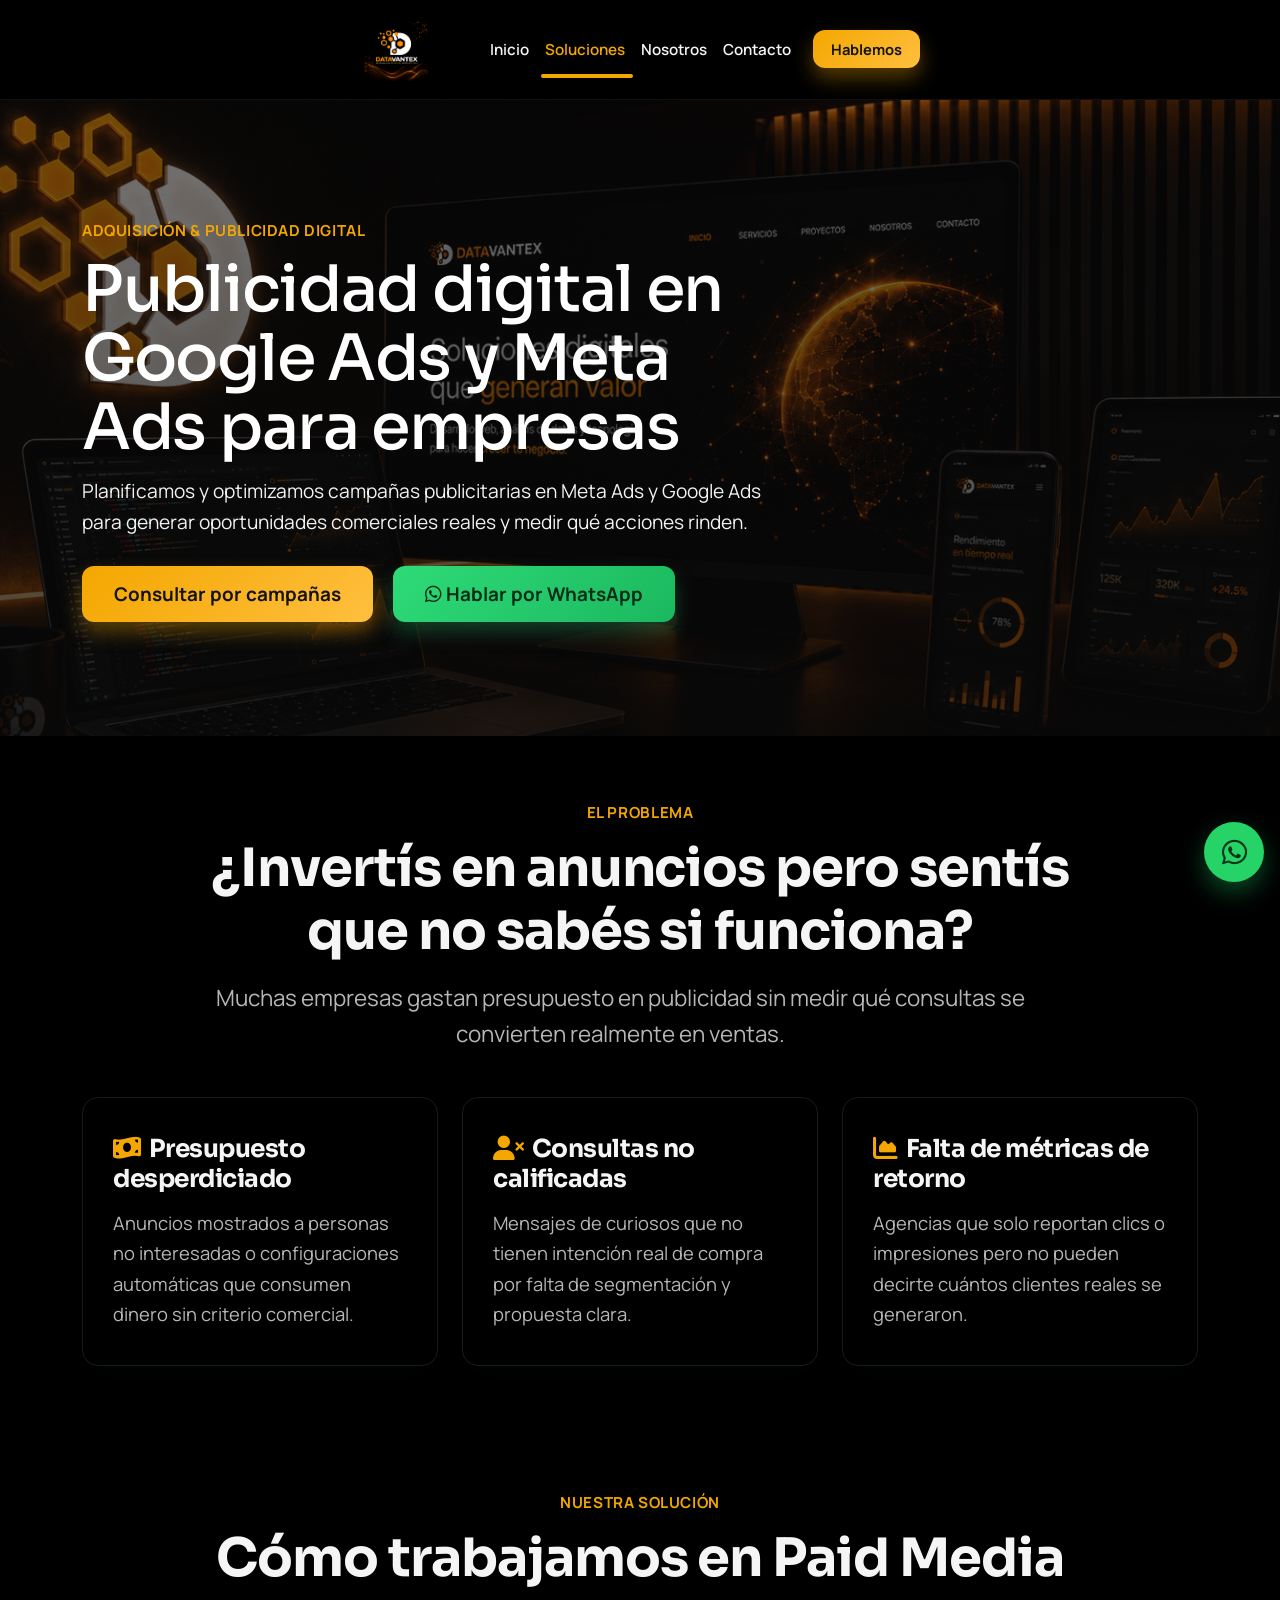
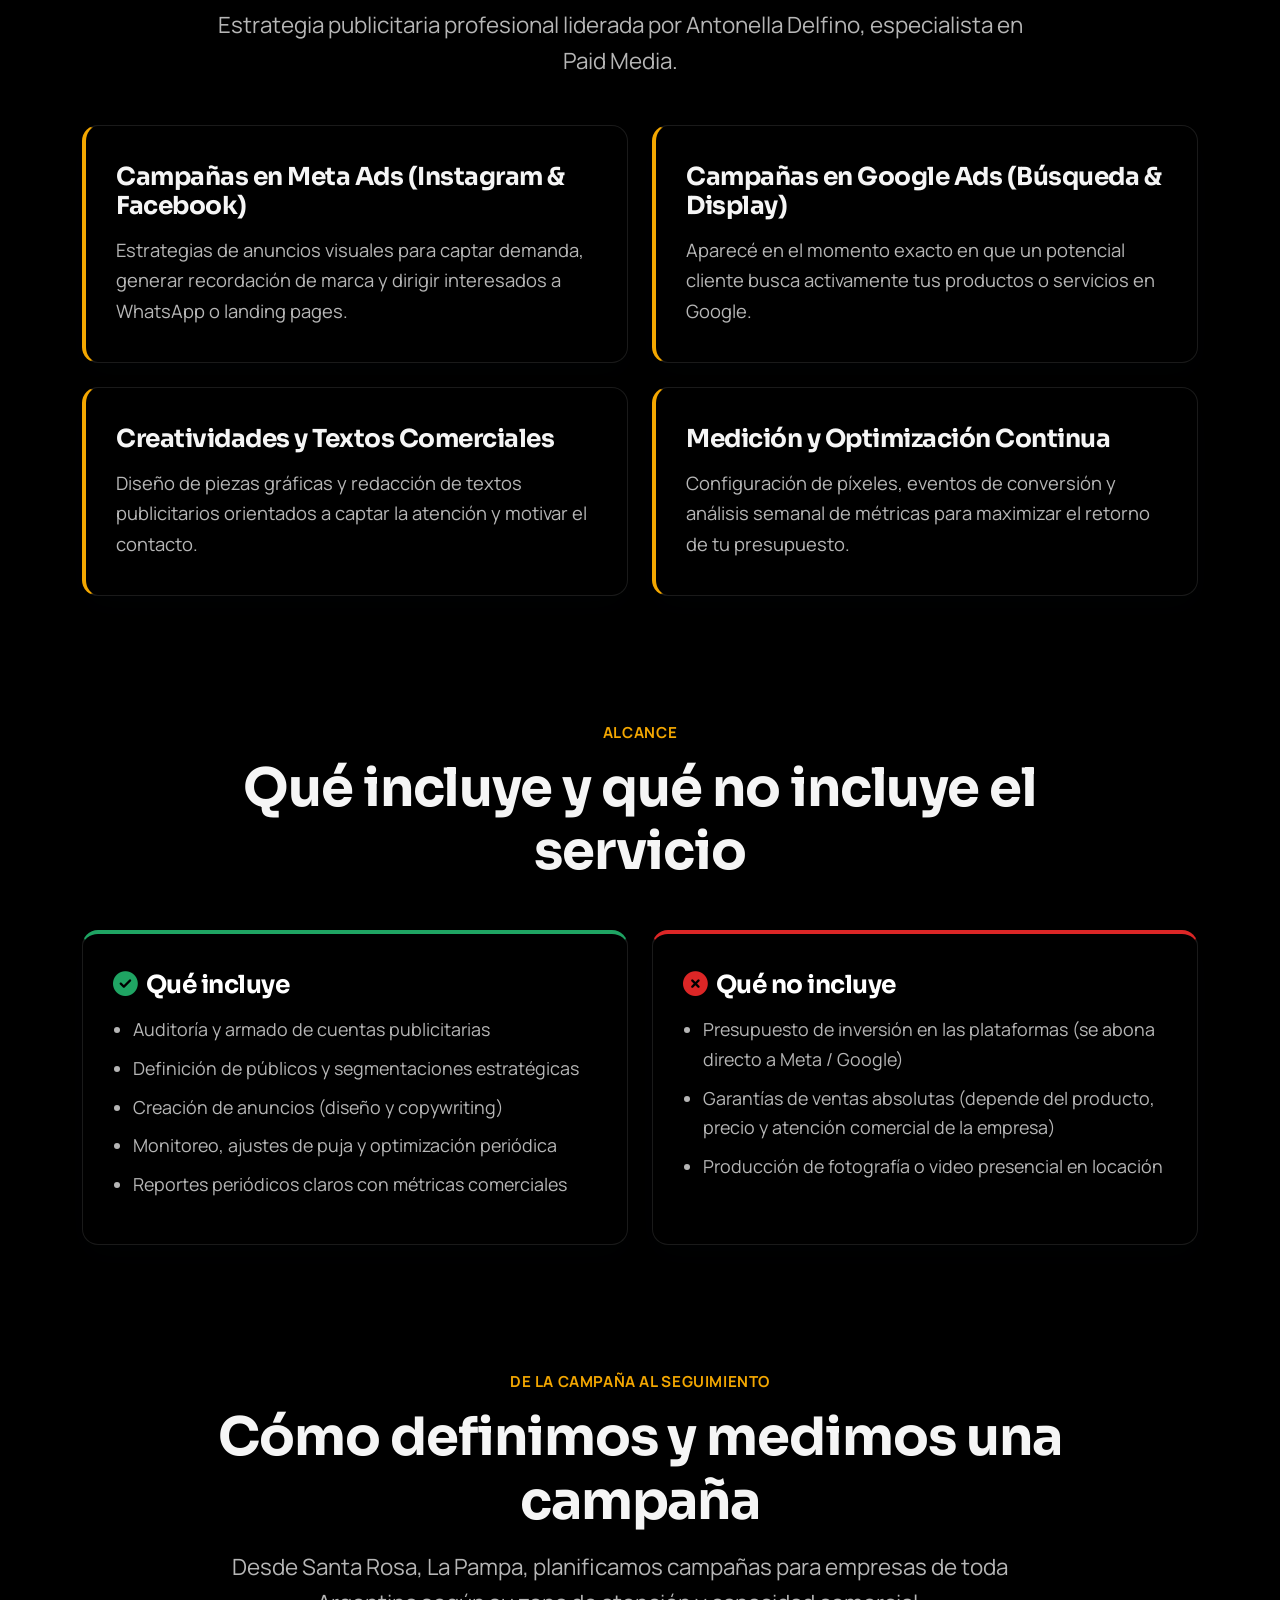
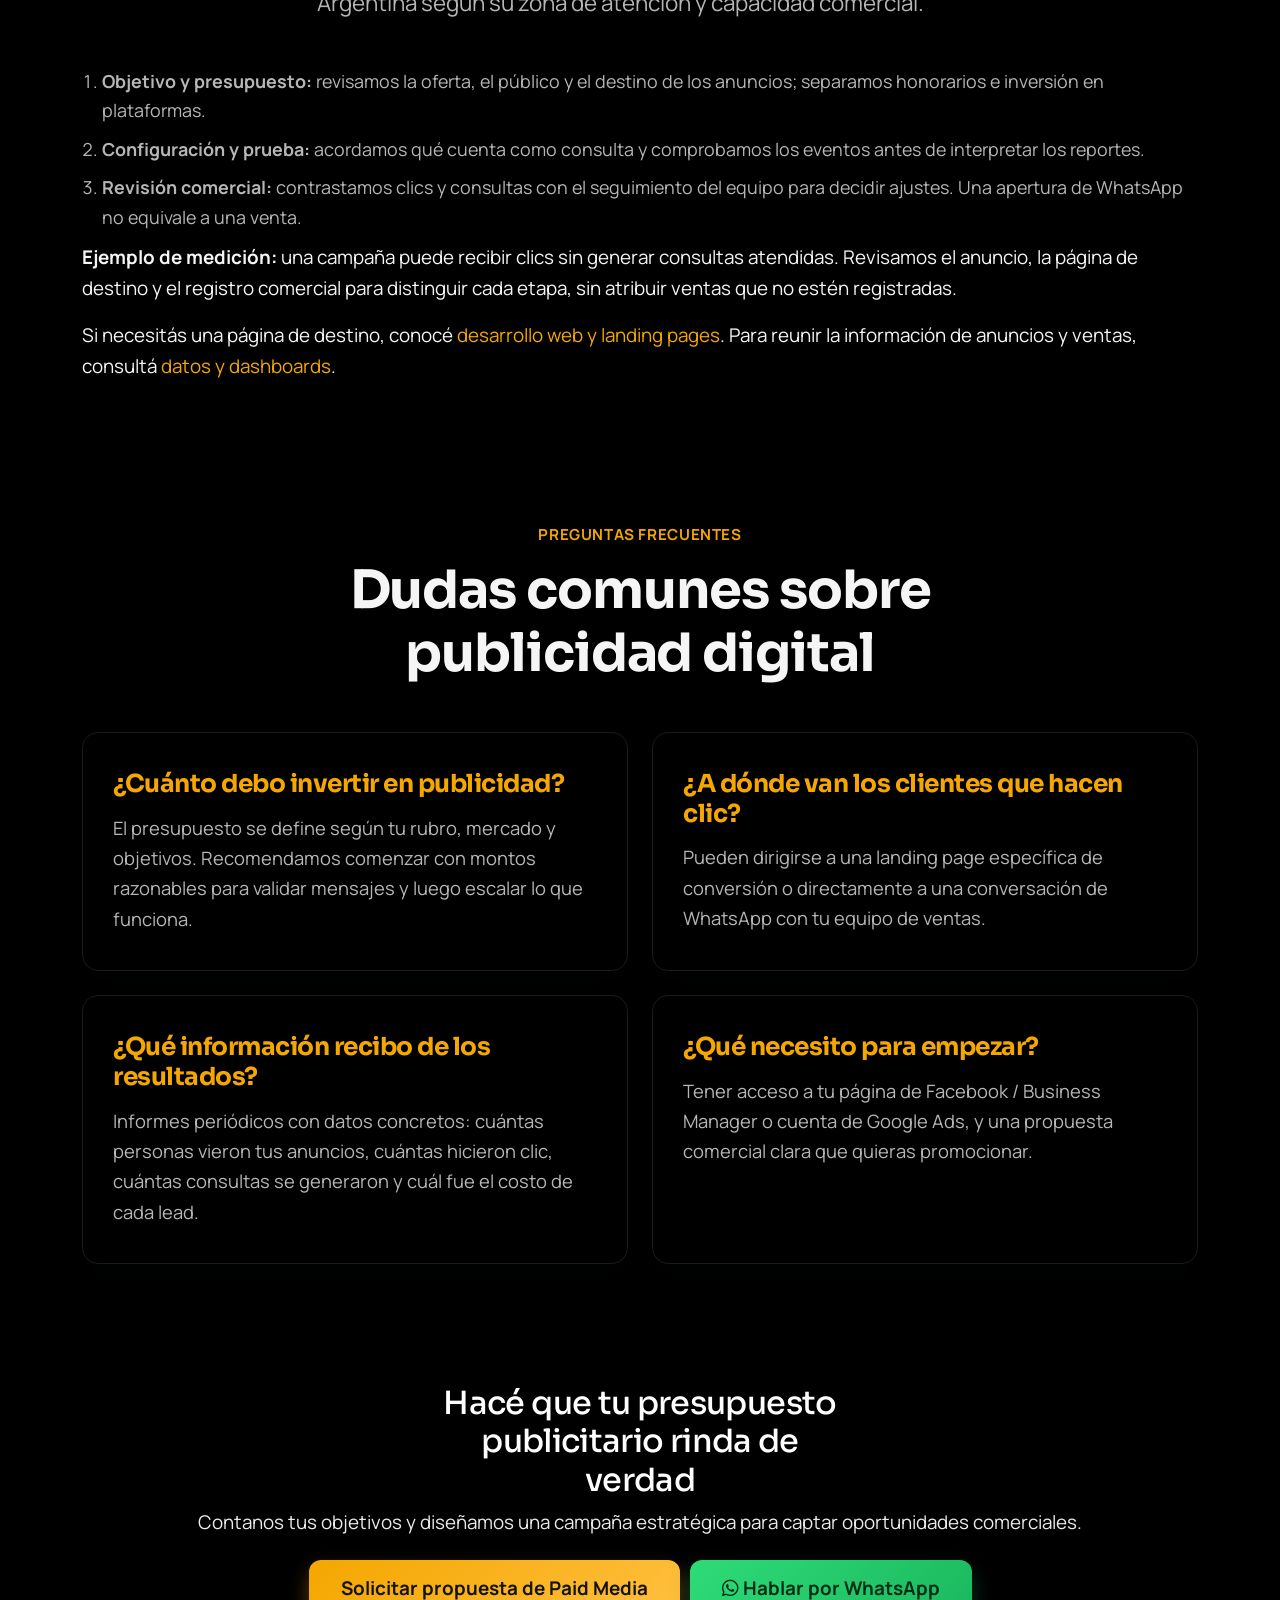
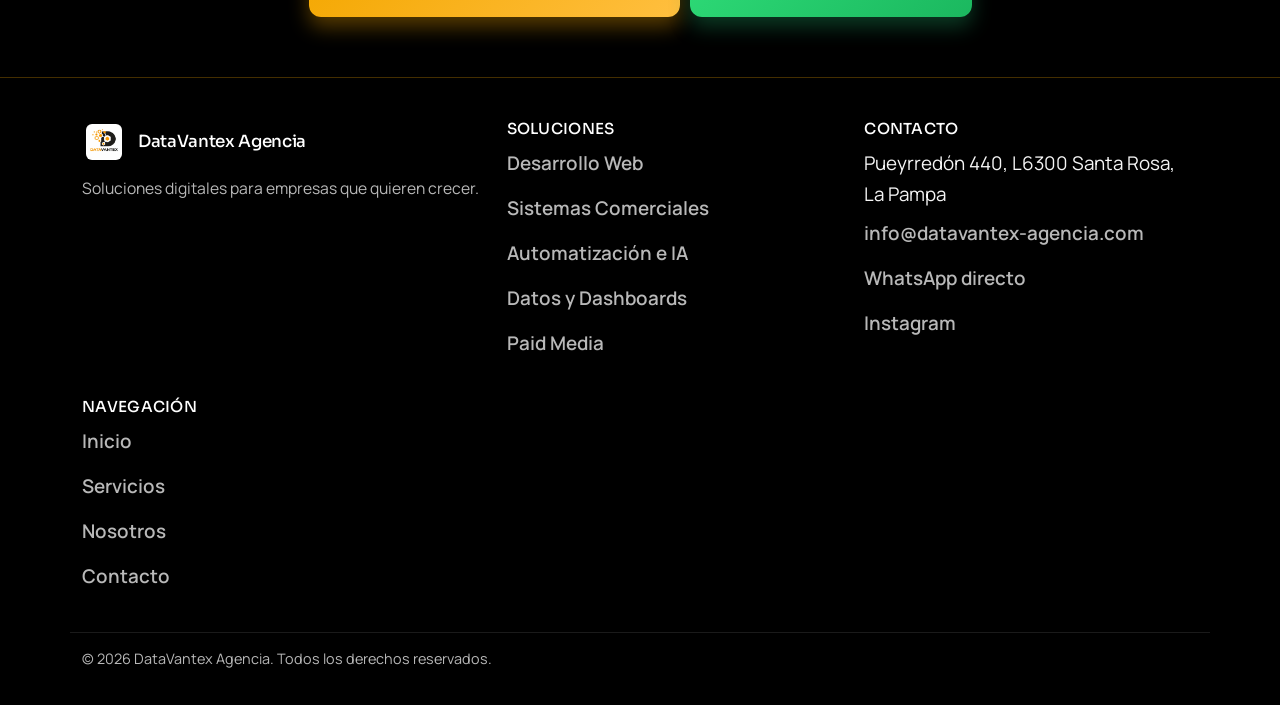
<file: paid-media.html>
<!DOCTYPE html>
<html lang="es-AR">

<head>
    <meta charset="UTF-8">
    <meta name="viewport" content="width=device-width, initial-scale=1.0">
    <!-- Google Tag Manager -->
    <script>(function(w,d,s,l,i){w[l]=w[l]||[];w[l].push({'gtm.start':
    new Date().getTime(),event:'gtm.js'});var f=d.getElementsByTagName(s)[0],
    j=d.createElement(s),dl=l!='dataLayer'?'&l='+l:'';j.async=true;j.src=
    'https://www.googletagmanager.com/gtm.js?id='+i+dl;f.parentNode.insertBefore(j,f);
    })(window,document,'script','dataLayer','GTM-W7DNXJWQ');</script>
    <!-- End Google Tag Manager -->
    <!-- Google tag (gtag.js) -->
    <script async src="https://www.googletagmanager.com/gtag/js?id=AW-18043416114"></script>
    <script>
      window.dataLayer = window.dataLayer || [];
      function gtag(){dataLayer.push(arguments);}
      gtag('js', new Date());

      gtag('config', 'AW-18043416114');
    </script>
    <title>Meta Ads y Google Ads para Empresas en Argentina | DataVantex</title>
    <meta name="description"
        content="Planificación y optimización de campañas en Meta Ads y Google Ads para empresas de Argentina. Paid Media con seguimiento de consultas, inversión y resultados.">
    <meta name="keywords"
        content="paid media empresas, publicidad digital meta ads, google ads argentina, gestion de campañas publicitarias, adquisicion de clientes pymes">
    <meta name="author" content="Kevin Luna - DataVantex">
    <meta name="robots" content="index, follow, max-snippet:-1, max-image-preview:large, max-video-preview:-1">
    <meta name="theme-color" content="#F4A700">
    <link rel="canonical" href="https://www.datavantex-agencia.com/paid-media.html">
    <link rel="author" href="https://www.linkedin.com/in/kevin-luna-63bab512b/">
    <link rel="icon" type="image/png" href="/public/Logo%20Datavantex.png">
    <link rel="shortcut icon" href="/public/Logo%20Datavantex.png">
    <link rel="apple-touch-icon" href="/public/Logo%20Datavantex.png">

    <meta property="og:title" content="Meta Ads y Google Ads para Empresas en Argentina | DataVantex">
    <meta property="og:description"
        content="Planificación y optimización de campañas en Meta Ads y Google Ads para empresas de Argentina. Paid Media con seguimiento de consultas, inversión y resultados.">
    <meta property="og:site_name" content="DataVantex Agencia">
    <meta property="og:locale" content="es_AR">
    <meta property="og:type" content="website">
    <meta property="og:url" content="https://www.datavantex-agencia.com/paid-media.html">
    <meta property="og:image" content="https://www.datavantex-agencia.com/public/og-datavantex.jpg">
    <meta property="og:image:width" content="1200">
    <meta property="og:image:height" content="630">
    <meta property="og:image:alt" content="DataVantex, Paid Media y publicidad digital">

    <meta name="twitter:card" content="summary_large_image">
    <meta name="twitter:title" content="Meta Ads y Google Ads para Empresas en Argentina | DataVantex">
    <meta name="twitter:description" content="Planificación y optimización de campañas en Meta Ads y Google Ads para empresas de Argentina. Paid Media con seguimiento de consultas, inversión y resultados.">
    <meta name="twitter:image" content="https://www.datavantex-agencia.com/public/og-datavantex.jpg">
    <meta name="twitter:image:alt" content="DataVantex, Paid Media y publicidad digital">

    <!-- Google tag (gtag.js) -->
    <script async src="https://www.googletagmanager.com/gtag/js?id=G-1WHW07KBLZ"></script>
    <script>
      window.dataLayer = window.dataLayer || [];
      function gtag(){dataLayer.push(arguments);}
      gtag('js', new Date());

      gtag('config', 'G-1WHW07KBLZ');
    </script>

    <script type="application/ld+json">
{
  "@context": "https://schema.org",
  "@graph": [
    {
      "@type": "ProfessionalService",
      "@id": "https://www.datavantex-agencia.com/#organization",
      "name": "DataVantex Agencia",
      "url": "https://www.datavantex-agencia.com",
      "logo": {
        "@type": "ImageObject",
        "url": "https://www.datavantex-agencia.com/public/Logo%20Datavantex.png"
      },
      "description": "DataVantex integra desarrollo web, sistemas comerciales y CRM, automatización con inteligencia artificial, análisis de datos y publicidad digital. Desde Santa Rosa, La Pampa, diseña soluciones a medida para empresas locales y de toda Argentina.",
      "founder": {
        "@id": "https://www.datavantex-agencia.com/about.html#kevin-luna"
      },
      "areaServed": {
        "@type": "Country",
        "name": "Argentina"
      },
      "address": {
        "@type": "PostalAddress",
        "streetAddress": "Pueyrredón 440",
        "postalCode": "L6300",
        "addressLocality": "Santa Rosa",
        "addressRegion": "La Pampa",
        "addressCountry": "AR"
      },
      "contactPoint": {
        "@type": "ContactPoint",
        "contactType": "sales",
        "telephone": "+54-2954-217949",
        "email": "info@datavantex-agencia.com",
        "availableLanguage": [
          "es"
        ]
      },
      "foundingDate": "2025-02-15",
      "sameAs": [
        "https://www.instagram.com/datavantex/",
        "https://www.google.com/maps/place/Datavantex+-+Desarrollo+y+Dise%C3%B1o+Web+-+An%C3%A1lisis+de+Datos/@-36.6167744,-64.2781694,17z/data=!4m14!1m7!3m6!1s0x95c2cd005f2c0131:0xc6211edc15aa7e7!2sDatavantex+-+Desarrollo+y+Dise%C3%B1o+Web+-+An%C3%A1lisis+de+Datos!8m2!3d-36.6167744!4d-64.2755945!16s%2Fg%2F11z2wvp0zd!3m5!1s0x95c2cd005f2c0131:0xc6211edc15aa7e7!8m2!3d-36.6167744!4d-64.2755945!16s%2Fg%2F11z2wvp0zd?entry=ttu&g_ep=EgoyMDI2MTAxMS4wIKXMDSoASAFQAw%3D%3D"
      ],
      "geo": {
        "@type": "GeoCoordinates",
        "latitude": -36.6167744,
        "longitude": -64.2755945
      },
      "hasMap": "https://www.google.com/maps/place/Datavantex+-+Desarrollo+y+Dise%C3%B1o+Web+-+An%C3%A1lisis+de+Datos/@-36.6167744,-64.2781694,17z/data=!4m14!1m7!3m6!1s0x95c2cd005f2c0131:0xc6211edc15aa7e7!2sDatavantex+-+Desarrollo+y+Dise%C3%B1o+Web+-+An%C3%A1lisis+de+Datos!8m2!3d-36.6167744!4d-64.2755945!16s%2Fg%2F11z2wvp0zd!3m5!1s0x95c2cd005f2c0131:0xc6211edc15aa7e7!8m2!3d-36.6167744!4d-64.2755945!16s%2Fg%2F11z2wvp0zd?entry=ttu&g_ep=EgoyMDI2MTAxMS4wIKXMDSoASAFQAw%3D%3D"
    },
    {
      "@type": "Person",
      "@id": "https://www.datavantex-agencia.com/about.html#kevin-luna",
      "name": "Kevin Luna",
      "jobTitle": "Fundador y CEO",
      "image": "https://www.datavantex-agencia.com/public/Foto_perfil.png",
      "worksFor": {
        "@id": "https://www.datavantex-agencia.com/#organization"
      },
      "knowsAbout": [
        "Administración de Empresas",
        "Desarrollo Web Full Stack",
        "Sistemas a Medida",
        "Data Science",
        "Data Engineering",
        "Automatización",
        "Inteligencia Artificial"
      ],
      "url": "https://www.linkedin.com/in/kevin-luna-63bab512b/",
      "sameAs": [
        "https://www.linkedin.com/in/kevin-luna-63bab512b/"
      ]
    },
    {
      "@type": "Service",
      "name": "Paid Media y Adquisición de Clientes",
      "serviceType": "Digital Advertising & Paid Media",
      "provider": {
        "@id": "https://www.datavantex-agencia.com/#organization"
      },
      "description": "Planificación, diseño y optimización de campañas publicitarias en Meta Ads y Google Ads.",
      "areaServed": {
        "@type": "Country",
        "name": "Argentina"
      },
      "@id": "https://www.datavantex-agencia.com/paid-media.html#service",
      "url": "https://www.datavantex-agencia.com/paid-media.html"
    },
    {
      "@type": "FAQPage",
      "@id": "https://www.datavantex-agencia.com/paid-media.html#faq",
      "mainEntity": [
        {
          "@type": "Question",
          "name": "¿Cuánto debo invertir en publicidad?",
          "acceptedAnswer": {
            "@type": "Answer",
            "text": "El presupuesto se define según tu rubro, mercado y objetivos. Recomendamos comenzar con montos razonables para validar mensajes y luego escalar lo que funciona."
          }
        },
        {
          "@type": "Question",
          "name": "¿A dónde van los clientes que hacen clic?",
          "acceptedAnswer": {
            "@type": "Answer",
            "text": "Pueden dirigirse a una landing page específica de conversión o directamente a una conversación de WhatsApp con tu equipo de ventas."
          }
        },
        {
          "@type": "Question",
          "name": "¿Qué información recibo de los resultados?",
          "acceptedAnswer": {
            "@type": "Answer",
            "text": "Informes periódicos con datos concretos: cuántas personas vieron tus anuncios, cuántas hicieron clic, cuántas consultas se generaron y cuál fue el costo de cada lead."
          }
        },
        {
          "@type": "Question",
          "name": "¿Qué necesito para empezar?",
          "acceptedAnswer": {
            "@type": "Answer",
            "text": "Tener acceso a tu página de Facebook / Business Manager o cuenta de Google Ads, y una propuesta comercial clara que quieras promocionar."
          }
        }
      ]
    },
    {
      "@type": "BreadcrumbList",
      "@id": "https://www.datavantex-agencia.com/paid-media.html#breadcrumb",
      "itemListElement": [
        {
          "@type": "ListItem",
          "position": 1,
          "name": "Inicio",
          "item": "https://www.datavantex-agencia.com/"
        },
        {
          "@type": "ListItem",
          "position": 2,
          "name": "Paid Media",
          "item": "https://www.datavantex-agencia.com/paid-media.html"
        }
      ]
    }
  ]
}
    </script>

    <link href="https://cdn.jsdelivr.net/npm/bootstrap@5.3.0/dist/css/bootstrap.min.css" rel="stylesheet">
    <link rel="stylesheet" href="https://cdnjs.cloudflare.com/ajax/libs/font-awesome/6.4.0/css/all.min.css">
    <link rel="preconnect" href="https://fonts.googleapis.com">
    <link rel="preconnect" href="https://fonts.gstatic.com" crossorigin>
    <link href="https://fonts.googleapis.com/css2?family=Manrope:wght@400;500;700;800&family=Sora:wght@600;700&display=swap"
        rel="stylesheet">
    <link rel="stylesheet" href="style.css">
</head>

<body>
    <!-- Google Tag Manager (noscript) -->
    <noscript><iframe src="https://www.googletagmanager.com/ns.html?id=GTM-W7DNXJWQ"
    height="0" width="0" style="display:none;visibility:hidden"></iframe></noscript>
    <!-- End Google Tag Manager (noscript) -->

    <a href="https://wa.me/+542954217949" class="whatsapp-float" target="_blank" rel="noopener noreferrer"
        aria-label="Hablar por WhatsApp">
        <i class="fab fa-whatsapp"></i>
        <span class="whatsapp-tooltip">Escribinos</span>
    </a>

    <nav class="navbar navbar-expand-lg fixed-top" id="mainNavbar">
        <div class="container">
            <a class="navbar-brand" href="/">
                <img src="public/logo-alternativo.png" alt="DataVantex Logo" class="navbar-logo" width="1254" height="1254">
            </a>
            <button class="navbar-toggler" type="button" data-bs-toggle="collapse" data-bs-target="#navbarNav" aria-controls="navbarNav" aria-expanded="false" aria-label="Abrir navegación">
                <span class="navbar-toggler-icon"></span>
            </button>
            <div class="collapse navbar-collapse" id="navbarNav">
                <ul class="navbar-nav ms-auto align-items-lg-center">
                    <li class="nav-item"><a class="nav-link" href="/">Inicio</a></li>
                    <li class="nav-item dropdown">
                        <a class="nav-link dropdown-toggle active" href="landing.html" id="solucionesDropdown" role="button" data-bs-toggle="dropdown" aria-expanded="false">
                            Soluciones
                        </a>
                        <ul class="dropdown-menu" aria-labelledby="solucionesDropdown">
                            <li><a class="dropdown-item" href="landing.html">Todas las Soluciones</a></li>
                            <li><hr class="dropdown-divider" style="border-color: #222;"></li>
                            <li><a class="dropdown-item" href="desarrollo-web.html">Desarrollo Web</a></li>
                            <li><a class="dropdown-item" href="sistemas-comerciales.html">Sistemas Comerciales</a></li>
                            <li><a class="dropdown-item" href="automatizacion-ia.html">Automatización e IA</a></li>
                            <li><a class="dropdown-item" href="datos-dashboards.html">Datos y Dashboards</a></li>
                            <li><a class="dropdown-item" href="paid-media.html">Paid Media</a></li>
                        </ul>
                    </li>
                    <li class="nav-item"><a class="nav-link" href="about.html">Nosotros</a></li>
                    <li class="nav-item"><a class="nav-link" href="contact.html">Contacto</a></li>
                    <li class="nav-item"><a class="btn btn-brand nav-btn-hablemos" href="contact.html">Hablemos</a></li>
                </ul>
            </div>
        </div>
    </nav>

    <header class="hero hero-home parallax-bg" style="min-height: 70vh;">
        <div class="hero-overlay"></div>
        <div class="container position-relative py-5">
            <div class="row align-items-center" style="min-height: 60vh;">
                <div class="col-lg-8 reveal">
                    <span class="eyebrow">Adquisición & Publicidad Digital</span>
                    <h1>Publicidad digital en Google Ads y Meta Ads para empresas</h1>
                    <p class="hero-subtitle">Planificamos y optimizamos campañas publicitarias en Meta Ads y Google Ads para generar oportunidades comerciales reales y medir qué acciones rinden.</p>
                    <div class="hero-actions">
                        <a href="contact.html" class="btn btn-brand btn-lg">Consultar por campañas</a>
                        <a href="https://wa.me/+542954217949?text=Hola%20DataVantex%2C%20quiero%20consultar%20por%20campa%C3%B1as%20de%20Paid%20Media." target="_blank" class="btn btn-whatsapp btn-lg">
                            <i class="fab fa-whatsapp"></i> Hablar por WhatsApp
                        </a>
                    </div>
                </div>
            </div>
        </div>
    </header>

    <section class="section">
        <div class="container">
            <div class="section-head reveal">
                <span class="eyebrow">El Problema</span>
                <h2>¿Invertís en anuncios pero sentís que no sabés si funciona?</h2>
                <p>Muchas empresas gastan presupuesto en publicidad sin medir qué consultas se convierten realmente en ventas.</p>
            </div>
            <div class="row g-4">
                <div class="col-md-4 reveal">
                    <div class="card-clean h-100">
                        <h3><i class="fas fa-money-bill-wave" style="color: var(--brand); margin-right: 8px;"></i>Presupuesto desperdiciado</h3>
                        <p>Anuncios mostrados a personas no interesadas o configuraciones automáticas que consumen dinero sin criterio comercial.</p>
                    </div>
                </div>
                <div class="col-md-4 reveal">
                    <div class="card-clean h-100">
                        <h3><i class="fas fa-user-times" style="color: var(--brand); margin-right: 8px;"></i>Consultas no calificadas</h3>
                        <p>Mensajes de curiosos que no tienen intención real de compra por falta de segmentación y propuesta clara.</p>
                    </div>
                </div>
                <div class="col-md-4 reveal">
                    <div class="card-clean h-100">
                        <h3><i class="fas fa-chart-area" style="color: var(--brand); margin-right: 8px;"></i>Falta de métricas de retorno</h3>
                        <p>Agencias que solo reportan clics o impresiones pero no pueden decirte cuántos clientes reales se generaron.</p>
                    </div>
                </div>
            </div>
        </div>
    </section>

    <section class="section section-soft">
        <div class="container">
            <div class="section-head reveal">
                <span class="eyebrow">Nuestra Solución</span>
                <h2>Cómo trabajamos en Paid Media</h2>
                <p>Estrategia publicitaria profesional liderada por Antonella Delfino, especialista en Paid Media.</p>
            </div>
            <div class="row g-4">
                <div class="col-md-6 reveal">
                    <div class="card-clean" style="border-left: 4px solid var(--brand);">
                        <h3>Campañas en Meta Ads (Instagram & Facebook)</h3>
                        <p>Estrategias de anuncios visuales para captar demanda, generar recordación de marca y dirigir interesados a WhatsApp o landing pages.</p>
                    </div>
                </div>
                <div class="col-md-6 reveal">
                    <div class="card-clean" style="border-left: 4px solid var(--brand);">
                        <h3>Campañas en Google Ads (Búsqueda & Display)</h3>
                        <p>Aparecé en el momento exacto en que un potencial cliente busca activamente tus productos o servicios en Google.</p>
                    </div>
                </div>
                <div class="col-md-6 reveal">
                    <div class="card-clean" style="border-left: 4px solid var(--brand);">
                        <h3>Creatividades y Textos Comerciales</h3>
                        <p>Diseño de piezas gráficas y redacción de textos publicitarios orientados a captar la atención y motivar el contacto.</p>
                    </div>
                </div>
                <div class="col-md-6 reveal">
                    <div class="card-clean" style="border-left: 4px solid var(--brand);">
                        <h3>Medición y Optimización Continua</h3>
                        <p>Configuración de píxeles, eventos de conversión y análisis semanal de métricas para maximizar el retorno de tu presupuesto.</p>
                    </div>
                </div>
            </div>
        </div>
    </section>

    <section class="section">
        <div class="container">
            <div class="section-head reveal">
                <span class="eyebrow">Alcance</span>
                <h2>Qué incluye y qué no incluye el servicio</h2>
            </div>
            <div class="row g-4">
                <div class="col-md-6 reveal">
                    <div class="card-clean" style="border-top: 4px solid var(--success);">
                        <h3 style="color: #ffffff;"><i class="fas fa-check-circle" style="color: var(--success); margin-right: 8px;"></i>Qué incluye</h3>
                        <ul class="clean-list mt-3">
                            <li>Auditoría y armado de cuentas publicitarias</li>
                            <li>Definición de públicos y segmentaciones estratégicas</li>
                            <li>Creación de anuncios (diseño y copywriting)</li>
                            <li>Monitoreo, ajustes de puja y optimización periódica</li>
                            <li>Reportes periódicos claros con métricas comerciales</li>
                        </ul>
                    </div>
                </div>
                <div class="col-md-6 reveal">
                    <div class="card-clean" style="border-top: 4px solid #dc2626;">
                        <h3 style="color: #ffffff;"><i class="fas fa-times-circle" style="color: #dc2626; margin-right: 8px;"></i>Qué no incluye</h3>
                        <ul class="clean-list mt-3">
                            <li>Presupuesto de inversión en las plataformas (se abona directo a Meta / Google)</li>
                            <li>Garantías de ventas absolutas (depende del producto, precio y atención comercial de la empresa)</li>
                            <li>Producción de fotografía o video presencial en locación</li>
                        </ul>
                    </div>
                </div>
            </div>
        </div>
    </section>

    <section class="section">
        <div class="container">
            <div class="section-head reveal">
                <span class="eyebrow">De la campaña al seguimiento</span>
                <h2>Cómo definimos y medimos una campaña</h2>
                <p>Desde Santa Rosa, La Pampa, planificamos campañas para empresas de toda Argentina según su zona de atención y capacidad comercial.</p>
            </div>
            <ol class="clean-list">
                <li><strong>Objetivo y presupuesto:</strong> revisamos la oferta, el público y el destino de los anuncios; separamos honorarios e inversión en plataformas.</li>
                <li><strong>Configuración y prueba:</strong> acordamos qué cuenta como consulta y comprobamos los eventos antes de interpretar los reportes.</li>
                <li><strong>Revisión comercial:</strong> contrastamos clics y consultas con el seguimiento del equipo para decidir ajustes. Una apertura de WhatsApp no equivale a una venta.</li>
            </ol>
            <p><strong>Ejemplo de medición:</strong> una campaña puede recibir clics sin generar consultas atendidas. Revisamos el anuncio, la página de destino y el registro comercial para distinguir cada etapa, sin atribuir ventas que no estén registradas.</p>
            <p>Si necesitás una página de destino, conocé <a href="desarrollo-web.html">desarrollo web y landing pages</a>. Para reunir la información de anuncios y ventas, consultá <a href="datos-dashboards.html">datos y dashboards</a>.</p>
        </div>
    </section>

    <section class="section section-soft">
        <div class="container">
            <div class="section-head reveal">
                <span class="eyebrow">Preguntas Frecuentes</span>
                <h2>Dudas comunes sobre publicidad digital</h2>
            </div>
            <div class="row g-4">
                <div class="col-md-6 reveal">
                    <div class="card-clean">
                        <h3 style="color: var(--brand);">¿Cuánto debo invertir en publicidad?</h3>
                        <p>El presupuesto se define según tu rubro, mercado y objetivos. Recomendamos comenzar con montos razonables para validar mensajes y luego escalar lo que funciona.</p>
                    </div>
                </div>
                <div class="col-md-6 reveal">
                    <div class="card-clean">
                        <h3 style="color: var(--brand);">¿A dónde van los clientes que hacen clic?</h3>
                        <p>Pueden dirigirse a una landing page específica de conversión o directamente a una conversación de WhatsApp con tu equipo de ventas.</p>
                    </div>
                </div>
                <div class="col-md-6 reveal">
                    <div class="card-clean">
                        <h3 style="color: var(--brand);">¿Qué información recibo de los resultados?</h3>
                        <p>Informes periódicos con datos concretos: cuántas personas vieron tus anuncios, cuántas hicieron clic, cuántas consultas se generaron y cuál fue el costo de cada lead.</p>
                    </div>
                </div>
                <div class="col-md-6 reveal">
                    <div class="card-clean">
                        <h3 style="color: var(--brand);">¿Qué necesito para empezar?</h3>
                        <p>Tener acceso a tu página de Facebook / Business Manager o cuenta de Google Ads, y una propuesta comercial clara que quieras promocionar.</p>
                    </div>
                </div>
            </div>
        </div>
    </section>

    <section class="section cta-final">
        <div class="container reveal">
            <h2>Hacé que tu presupuesto publicitario rinda de verdad</h2>
            <p>Contanos tus objetivos y diseñamos una campaña estratégica para captar oportunidades comerciales.</p>
            <div class="demo-actions justify-content-center">
                <a href="contact.html" class="btn btn-brand btn-lg">Solicitar propuesta de Paid Media</a>
                <a href="https://wa.me/+542954217949?text=Hola%20DataVantex%2C%20quiero%20consultar%20por%20Paid%20Media." target="_blank" class="btn btn-whatsapp btn-lg">
                    <i class="fab fa-whatsapp"></i> Hablar por WhatsApp
                </a>
            </div>
        </div>
    </section>

    <footer class="footer">
        <div class="container footer-grid">
            <div>
                <div class="footer-brand">
                    <img src="public/Logo%20Datavantex.png" alt="Logo DataVantex" class="footer-logo" width="2000" height="2000" loading="lazy" decoding="async">
                    <h3 class="footer-title">DataVantex Agencia</h3>
                </div>
                <p class="footer-tagline">Soluciones digitales para empresas que quieren crecer.</p>
            </div>
            <div>
                <h4 class="footer-heading">Soluciones</h4>
                <ul class="footer-list">
                    <li><a href="desarrollo-web.html">Desarrollo Web</a></li>
                    <li><a href="sistemas-comerciales.html">Sistemas Comerciales</a></li>
                    <li><a href="automatizacion-ia.html">Automatización e IA</a></li>
                    <li><a href="datos-dashboards.html">Datos y Dashboards</a></li>
                    <li><a href="paid-media.html">Paid Media</a></li>
                </ul>
            </div>
            <div>
                <h4 class="footer-heading">Contacto</h4>
                <ul class="footer-list">
                    <li>Pueyrredón 440, L6300 Santa Rosa, La Pampa</li>
                    <li><a href="mailto:info@datavantex-agencia.com">info@datavantex-agencia.com</a></li>
                    <li><a href="https://wa.me/+542954217949" target="_blank" rel="noopener noreferrer">WhatsApp directo</a></li>
                    <li><a href="https://www.instagram.com/datavantex/" target="_blank" rel="me noopener noreferrer">Instagram</a></li>
                </ul>
            </div>
            <div>
                <h4 class="footer-heading">Navegación</h4>
                <ul class="footer-list">
                    <li><a href="/">Inicio</a></li>
                    <li><a href="landing.html">Servicios</a></li>
                    <li><a href="about.html">Nosotros</a></li>
                    <li><a href="contact.html">Contacto</a></li>
                </ul>
            </div>
        </div>
        <div class="container footer-bottom">
            <p>© 2026 DataVantex Agencia. Todos los derechos reservados.</p>
        </div>
    </footer>

    <script src="https://cdn.jsdelivr.net/npm/bootstrap@5.3.0/dist/js/bootstrap.bundle.min.js"></script>
    <script src="script.js"></script>
</body>

</html>
</file>
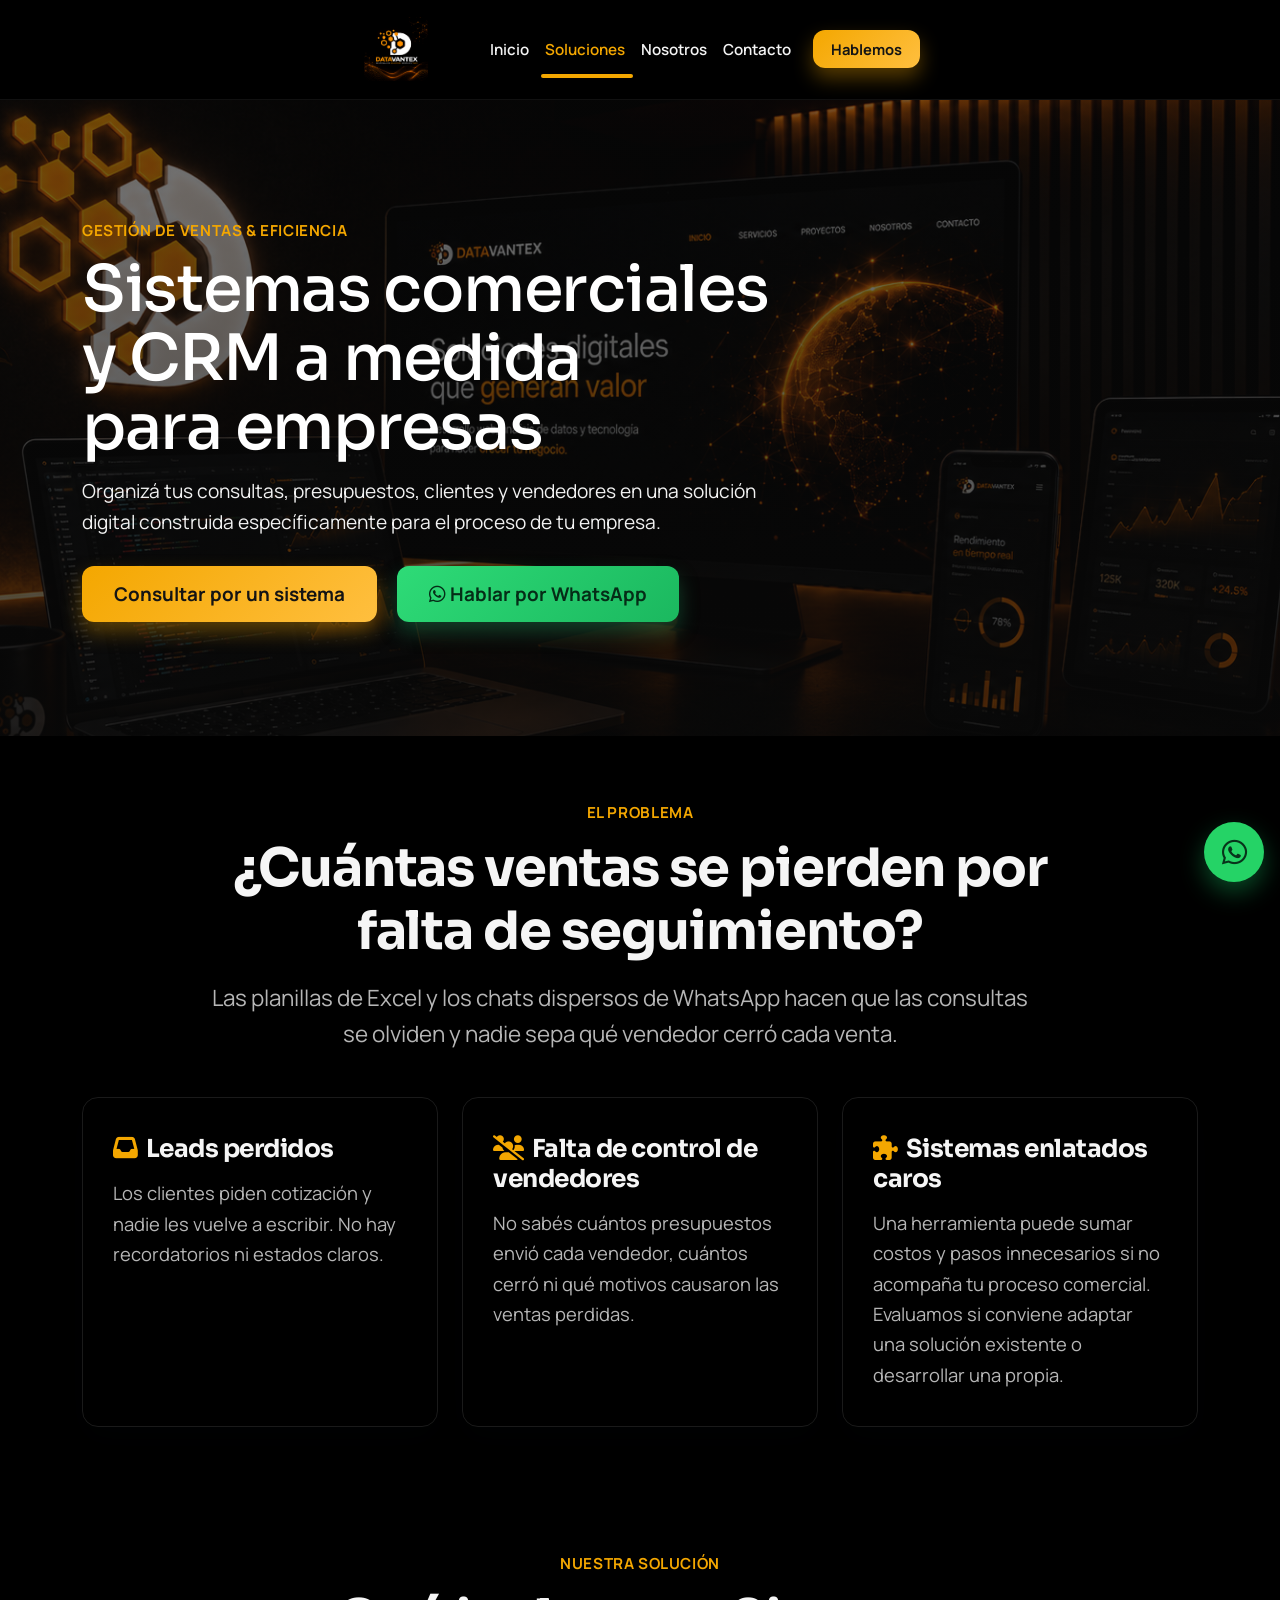
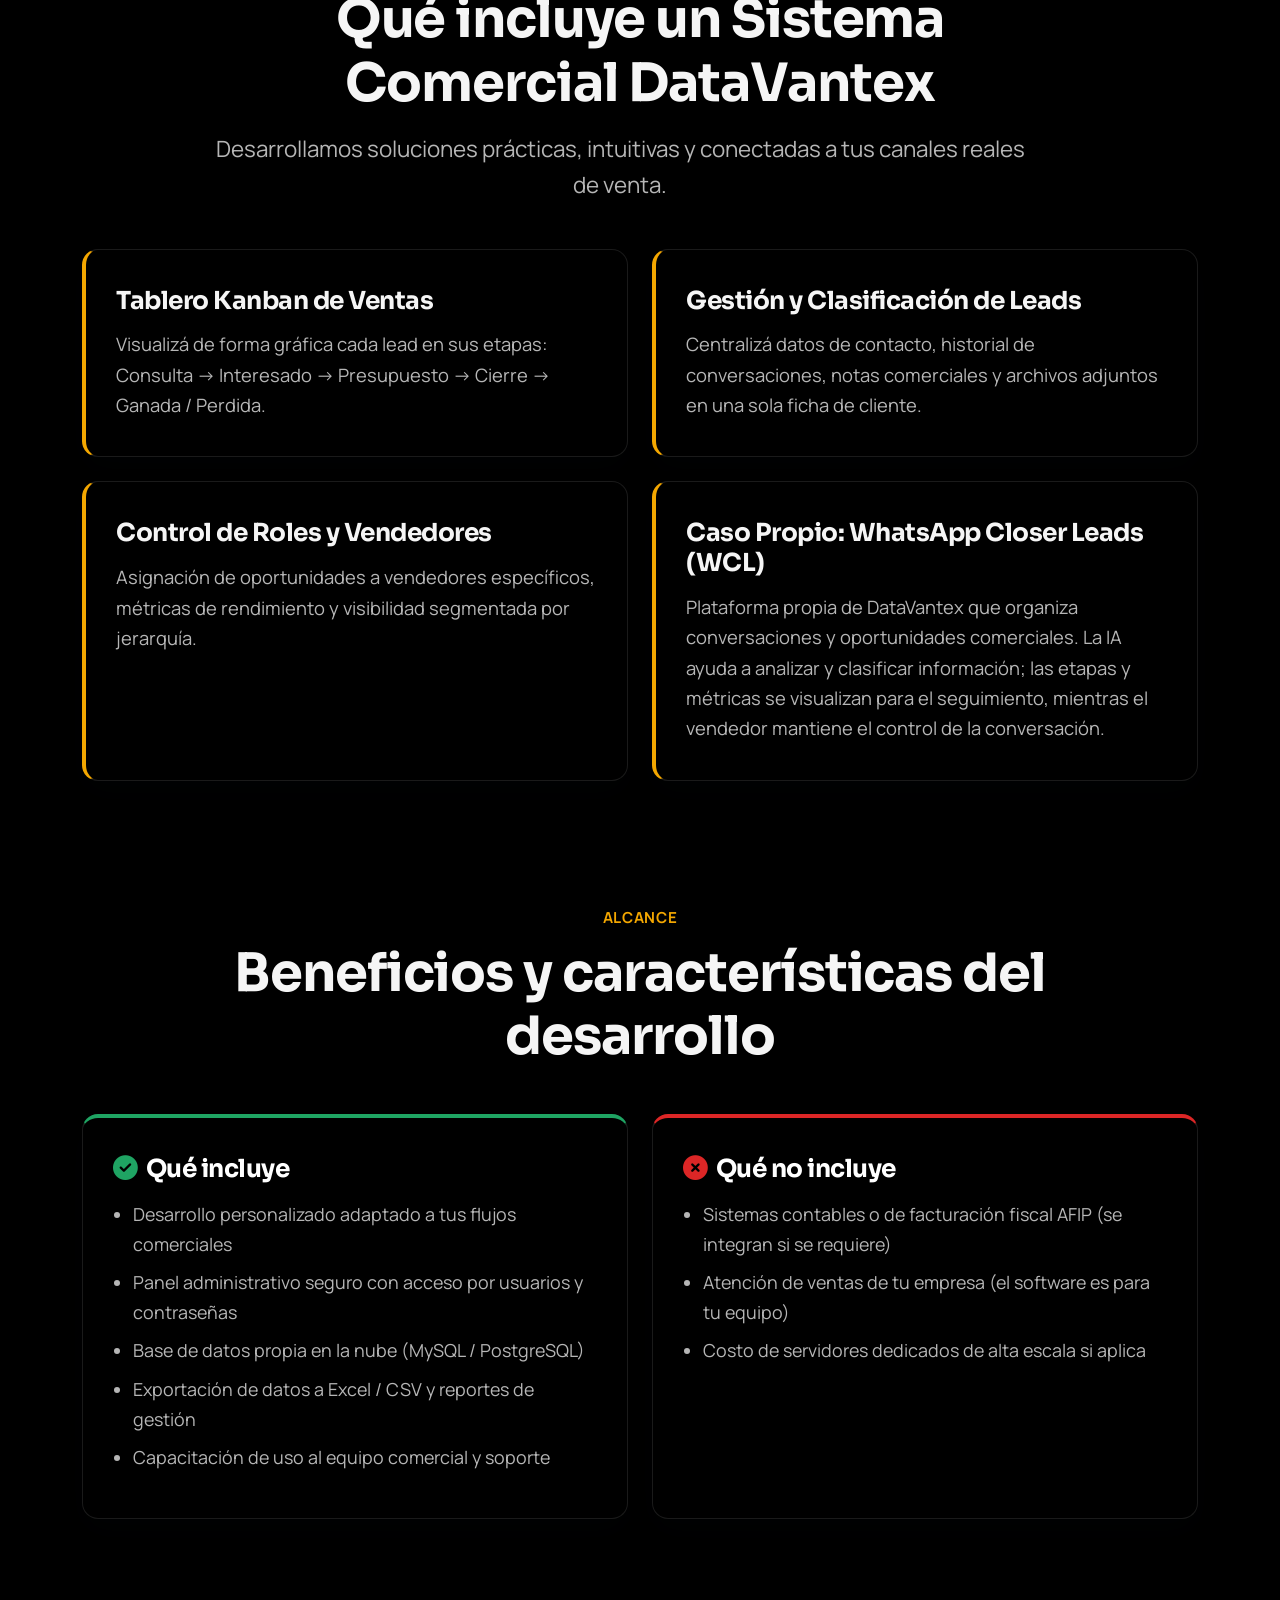
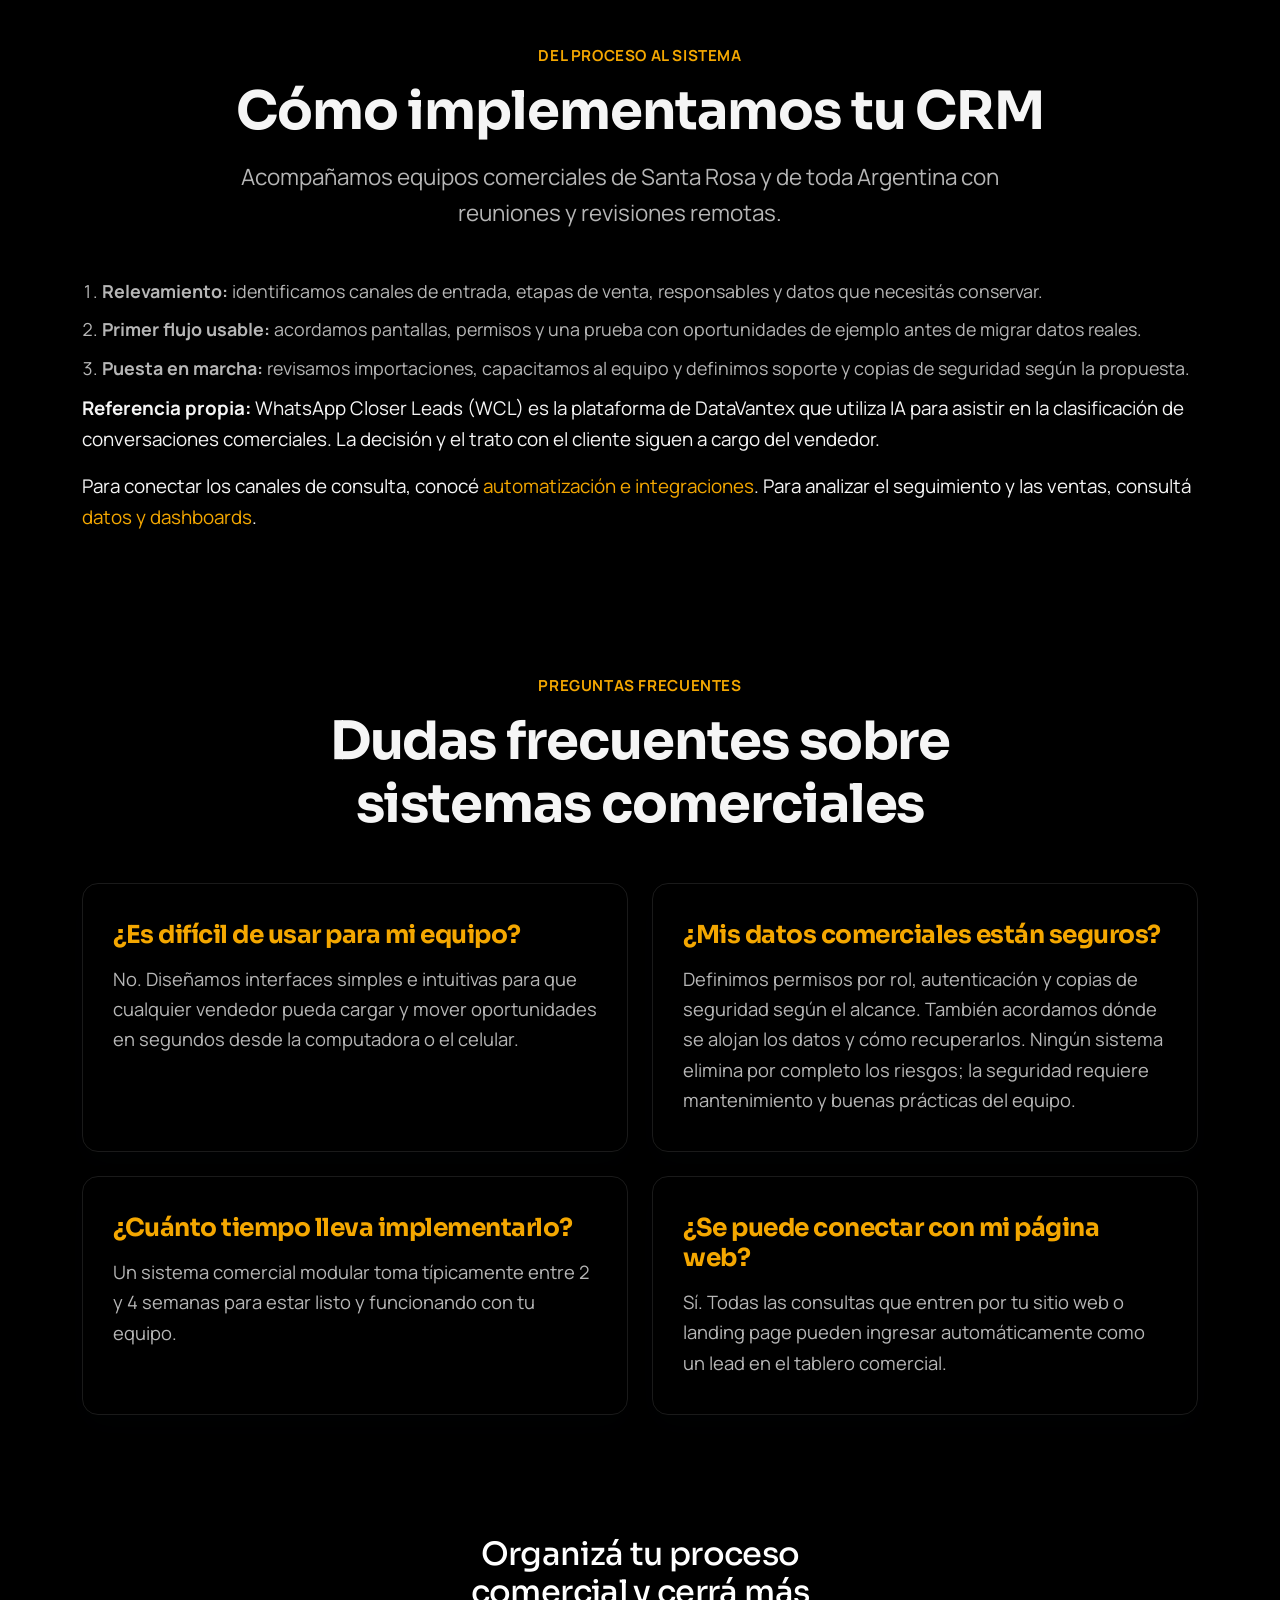
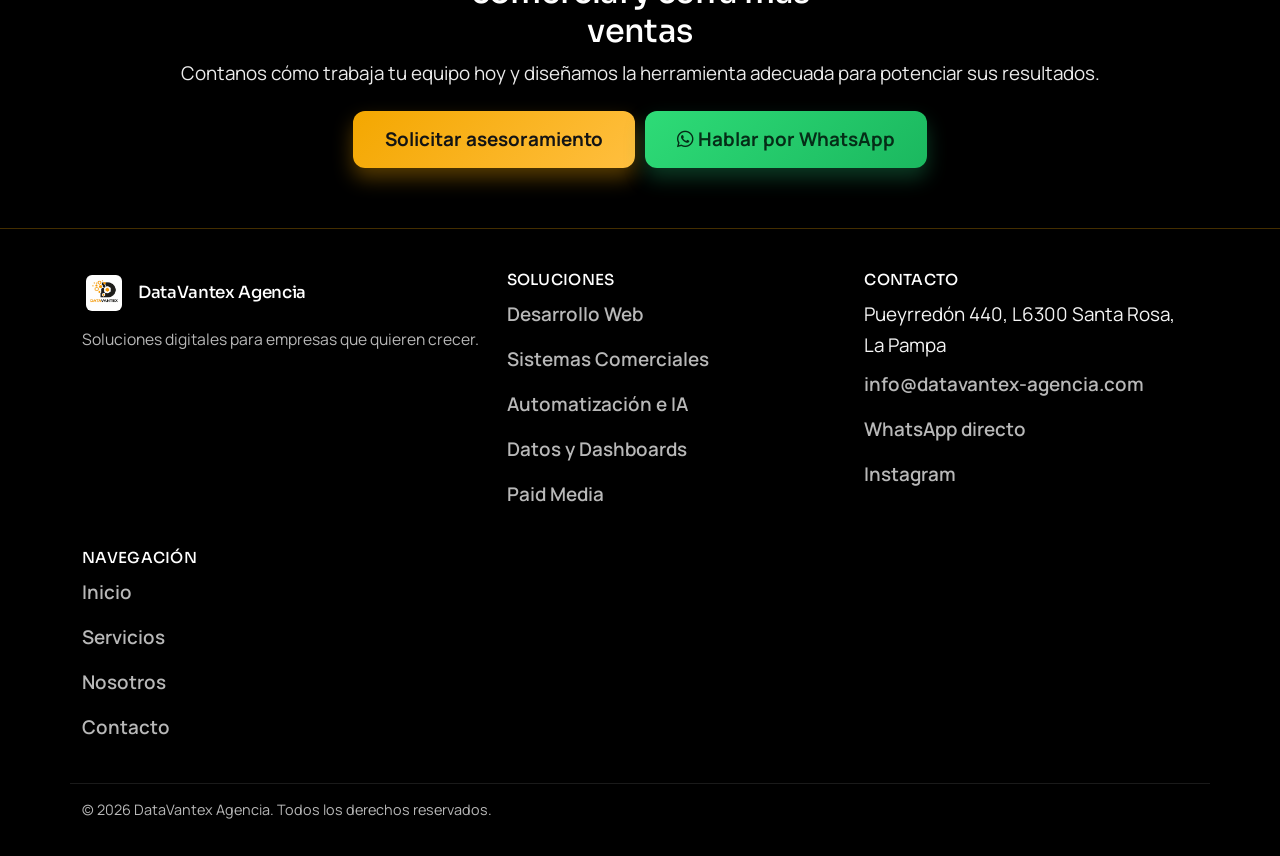
<file: sistemas-comerciales.html>
<!DOCTYPE html>
<html lang="es-AR">

<head>
    <meta charset="UTF-8">
    <meta name="viewport" content="width=device-width, initial-scale=1.0">
    <!-- Google Tag Manager -->
    <script>(function(w,d,s,l,i){w[l]=w[l]||[];w[l].push({'gtm.start':
    new Date().getTime(),event:'gtm.js'});var f=d.getElementsByTagName(s)[0],
    j=d.createElement(s),dl=l!='dataLayer'?'&l='+l:'';j.async=true;j.src=
    'https://www.googletagmanager.com/gtm.js?id='+i+dl;f.parentNode.insertBefore(j,f);
    })(window,document,'script','dataLayer','GTM-W7DNXJWQ');</script>
    <!-- End Google Tag Manager -->
    <!-- Google tag (gtag.js) -->
    <script async src="https://www.googletagmanager.com/gtag/js?id=AW-18043416114"></script>
    <script>
      window.dataLayer = window.dataLayer || [];
      function gtag(){dataLayer.push(arguments);}
      gtag('js', new Date());

      gtag('config', 'AW-18043416114');
    </script>
    <title>Sistemas Comerciales y CRM a Medida en Argentina | DataVantex</title>
    <meta name="description"
        content="Sistemas comerciales y CRM a medida para empresas de Argentina. Centralizá leads, presupuestos y seguimiento de ventas con herramientas adaptadas a tu negocio.">
    <meta name="keywords"
        content="sistemas comerciales a medida, crm ventas empresas, gestion de leads whatsapp, kanban comercial, software gestion presupuestos argentina">
    <meta name="author" content="Kevin Luna - DataVantex">
    <meta name="robots" content="index, follow, max-snippet:-1, max-image-preview:large, max-video-preview:-1">
    <meta name="theme-color" content="#F4A700">
    <link rel="canonical" href="https://www.datavantex-agencia.com/sistemas-comerciales.html">
    <link rel="author" href="https://www.linkedin.com/in/kevin-luna-63bab512b/">
    <link rel="icon" type="image/png" href="/public/Logo%20Datavantex.png">
    <link rel="shortcut icon" href="/public/Logo%20Datavantex.png">
    <link rel="apple-touch-icon" href="/public/Logo%20Datavantex.png">

    <meta property="og:title" content="Sistemas Comerciales y CRM a Medida en Argentina | DataVantex">
    <meta property="og:description"
        content="Sistemas comerciales y CRM a medida para empresas de Argentina. Centralizá leads, presupuestos y seguimiento de ventas con herramientas adaptadas a tu negocio.">
    <meta property="og:site_name" content="DataVantex Agencia">
    <meta property="og:locale" content="es_AR">
    <meta property="og:type" content="website">
    <meta property="og:url" content="https://www.datavantex-agencia.com/sistemas-comerciales.html">
    <meta property="og:image" content="https://www.datavantex-agencia.com/public/og-datavantex.jpg">
    <meta property="og:image:width" content="1200">
    <meta property="og:image:height" content="630">
    <meta property="og:image:alt" content="DataVantex, sistemas comerciales a medida">

    <meta name="twitter:card" content="summary_large_image">
    <meta name="twitter:title" content="Sistemas Comerciales y CRM a Medida en Argentina | DataVantex">
    <meta name="twitter:description" content="Sistemas comerciales y CRM a medida para empresas de Argentina. Centralizá leads, presupuestos y seguimiento de ventas con herramientas adaptadas a tu negocio.">
    <meta name="twitter:image" content="https://www.datavantex-agencia.com/public/og-datavantex.jpg">
    <meta name="twitter:image:alt" content="DataVantex, sistemas comerciales a medida">

    <!-- Google tag (gtag.js) -->
    <script async src="https://www.googletagmanager.com/gtag/js?id=G-1WHW07KBLZ"></script>
    <script>
      window.dataLayer = window.dataLayer || [];
      function gtag(){dataLayer.push(arguments);}
      gtag('js', new Date());

      gtag('config', 'G-1WHW07KBLZ');
    </script>

    <script type="application/ld+json">
{
  "@context": "https://schema.org",
  "@graph": [
    {
      "@type": "ProfessionalService",
      "@id": "https://www.datavantex-agencia.com/#organization",
      "name": "DataVantex Agencia",
      "url": "https://www.datavantex-agencia.com",
      "logo": {
        "@type": "ImageObject",
        "url": "https://www.datavantex-agencia.com/public/Logo%20Datavantex.png"
      },
      "description": "DataVantex integra desarrollo web, sistemas comerciales y CRM, automatización con inteligencia artificial, análisis de datos y publicidad digital. Desde Santa Rosa, La Pampa, diseña soluciones a medida para empresas locales y de toda Argentina.",
      "founder": {
        "@id": "https://www.datavantex-agencia.com/about.html#kevin-luna"
      },
      "areaServed": {
        "@type": "Country",
        "name": "Argentina"
      },
      "address": {
        "@type": "PostalAddress",
        "streetAddress": "Pueyrredón 440",
        "postalCode": "L6300",
        "addressLocality": "Santa Rosa",
        "addressRegion": "La Pampa",
        "addressCountry": "AR"
      },
      "contactPoint": {
        "@type": "ContactPoint",
        "contactType": "sales",
        "telephone": "+54-2954-217949",
        "email": "info@datavantex-agencia.com",
        "availableLanguage": [
          "es"
        ]
      },
      "foundingDate": "2025-02-15",
      "sameAs": [
        "https://www.instagram.com/datavantex/",
        "https://www.google.com/maps/place/Datavantex+-+Desarrollo+y+Dise%C3%B1o+Web+-+An%C3%A1lisis+de+Datos/@-36.6167744,-64.2781694,17z/data=!4m14!1m7!3m6!1s0x95c2cd005f2c0131:0xc6211edc15aa7e7!2sDatavantex+-+Desarrollo+y+Dise%C3%B1o+Web+-+An%C3%A1lisis+de+Datos!8m2!3d-36.6167744!4d-64.2755945!16s%2Fg%2F11z2wvp0zd!3m5!1s0x95c2cd005f2c0131:0xc6211edc15aa7e7!8m2!3d-36.6167744!4d-64.2755945!16s%2Fg%2F11z2wvp0zd?entry=ttu&g_ep=EgoyMDI2MTAxMS4wIKXMDSoASAFQAw%3D%3D"
      ],
      "geo": {
        "@type": "GeoCoordinates",
        "latitude": -36.6167744,
        "longitude": -64.2755945
      },
      "hasMap": "https://www.google.com/maps/place/Datavantex+-+Desarrollo+y+Dise%C3%B1o+Web+-+An%C3%A1lisis+de+Datos/@-36.6167744,-64.2781694,17z/data=!4m14!1m7!3m6!1s0x95c2cd005f2c0131:0xc6211edc15aa7e7!2sDatavantex+-+Desarrollo+y+Dise%C3%B1o+Web+-+An%C3%A1lisis+de+Datos!8m2!3d-36.6167744!4d-64.2755945!16s%2Fg%2F11z2wvp0zd!3m5!1s0x95c2cd005f2c0131:0xc6211edc15aa7e7!8m2!3d-36.6167744!4d-64.2755945!16s%2Fg%2F11z2wvp0zd?entry=ttu&g_ep=EgoyMDI2MTAxMS4wIKXMDSoASAFQAw%3D%3D"
    },
    {
      "@type": "Person",
      "@id": "https://www.datavantex-agencia.com/about.html#kevin-luna",
      "name": "Kevin Luna",
      "jobTitle": "Fundador y CEO",
      "image": "https://www.datavantex-agencia.com/public/Foto_perfil.png",
      "worksFor": {
        "@id": "https://www.datavantex-agencia.com/#organization"
      },
      "knowsAbout": [
        "Administración de Empresas",
        "Desarrollo Web Full Stack",
        "Sistemas a Medida",
        "Data Science",
        "Data Engineering",
        "Automatización",
        "Inteligencia Artificial"
      ],
      "url": "https://www.linkedin.com/in/kevin-luna-63bab512b/",
      "sameAs": [
        "https://www.linkedin.com/in/kevin-luna-63bab512b/"
      ]
    },
    {
      "@type": "Service",
      "name": "Sistemas Comerciales a Medida y CRM",
      "serviceType": "Custom Software Development",
      "provider": {
        "@id": "https://www.datavantex-agencia.com/#organization"
      },
      "description": "Desarrollo de software a medida para gestión de leads, seguimiento de presupuestos, paneles administrativos y control comercial.",
      "areaServed": {
        "@type": "Country",
        "name": "Argentina"
      },
      "@id": "https://www.datavantex-agencia.com/sistemas-comerciales.html#service",
      "url": "https://www.datavantex-agencia.com/sistemas-comerciales.html"
    },
    {
      "@type": "FAQPage",
      "@id": "https://www.datavantex-agencia.com/sistemas-comerciales.html#faq",
      "mainEntity": [
        {
          "@type": "Question",
          "name": "¿Es difícil de usar para mi equipo?",
          "acceptedAnswer": {
            "@type": "Answer",
            "text": "No. Diseñamos interfaces simples e intuitivas para que cualquier vendedor pueda cargar y mover oportunidades en segundos desde la computadora o el celular."
          }
        },
        {
          "@type": "Question",
          "name": "¿Mis datos comerciales están seguros?",
          "acceptedAnswer": {
            "@type": "Answer",
            "text": "Definimos permisos por rol, autenticación y copias de seguridad según el alcance. También acordamos dónde se alojan los datos y cómo recuperarlos. Ningún sistema elimina por completo los riesgos; la seguridad requiere mantenimiento y buenas prácticas del equipo."
          }
        },
        {
          "@type": "Question",
          "name": "¿Cuánto tiempo lleva implementarlo?",
          "acceptedAnswer": {
            "@type": "Answer",
            "text": "Un sistema comercial modular toma típicamente entre 2 y 4 semanas para estar listo y funcionando con tu equipo."
          }
        },
        {
          "@type": "Question",
          "name": "¿Se puede conectar con mi página web?",
          "acceptedAnswer": {
            "@type": "Answer",
            "text": "Sí. Todas las consultas que entren por tu sitio web o landing page pueden ingresar automáticamente como un lead en el tablero comercial."
          }
        }
      ]
    },
    {
      "@type": "BreadcrumbList",
      "@id": "https://www.datavantex-agencia.com/sistemas-comerciales.html#breadcrumb",
      "itemListElement": [
        {
          "@type": "ListItem",
          "position": 1,
          "name": "Inicio",
          "item": "https://www.datavantex-agencia.com/"
        },
        {
          "@type": "ListItem",
          "position": 2,
          "name": "Sistemas Comerciales",
          "item": "https://www.datavantex-agencia.com/sistemas-comerciales.html"
        }
      ]
    }
  ]
}
    </script>

    <link href="https://cdn.jsdelivr.net/npm/bootstrap@5.3.0/dist/css/bootstrap.min.css" rel="stylesheet">
    <link rel="stylesheet" href="https://cdnjs.cloudflare.com/ajax/libs/font-awesome/6.4.0/css/all.min.css">
    <link rel="preconnect" href="https://fonts.googleapis.com">
    <link rel="preconnect" href="https://fonts.gstatic.com" crossorigin>
    <link href="https://fonts.googleapis.com/css2?family=Manrope:wght@400;500;700;800&family=Sora:wght@600;700&display=swap"
        rel="stylesheet">
    <link rel="stylesheet" href="style.css">
</head>

<body>
    <!-- Google Tag Manager (noscript) -->
    <noscript><iframe src="https://www.googletagmanager.com/ns.html?id=GTM-W7DNXJWQ"
    height="0" width="0" style="display:none;visibility:hidden"></iframe></noscript>
    <!-- End Google Tag Manager (noscript) -->

    <a href="https://wa.me/+542954217949" class="whatsapp-float" target="_blank" rel="noopener noreferrer"
        aria-label="Hablar por WhatsApp">
        <i class="fab fa-whatsapp"></i>
        <span class="whatsapp-tooltip">Escribinos</span>
    </a>

    <nav class="navbar navbar-expand-lg fixed-top" id="mainNavbar">
        <div class="container">
            <a class="navbar-brand" href="/">
                <img src="public/logo-alternativo.png" alt="DataVantex Logo" class="navbar-logo" width="1254" height="1254">
            </a>
            <button class="navbar-toggler" type="button" data-bs-toggle="collapse" data-bs-target="#navbarNav" aria-controls="navbarNav" aria-expanded="false" aria-label="Abrir navegación">
                <span class="navbar-toggler-icon"></span>
            </button>
            <div class="collapse navbar-collapse" id="navbarNav">
                <ul class="navbar-nav ms-auto align-items-lg-center">
                    <li class="nav-item"><a class="nav-link" href="/">Inicio</a></li>
                    <li class="nav-item dropdown">
                        <a class="nav-link dropdown-toggle active" href="landing.html" id="solucionesDropdown" role="button" data-bs-toggle="dropdown" aria-expanded="false">
                            Soluciones
                        </a>
                        <ul class="dropdown-menu" aria-labelledby="solucionesDropdown">
                            <li><a class="dropdown-item" href="landing.html">Todas las Soluciones</a></li>
                            <li><hr class="dropdown-divider" style="border-color: #222;"></li>
                            <li><a class="dropdown-item" href="desarrollo-web.html">Desarrollo Web</a></li>
                            <li><a class="dropdown-item" href="sistemas-comerciales.html">Sistemas Comerciales</a></li>
                            <li><a class="dropdown-item" href="automatizacion-ia.html">Automatización e IA</a></li>
                            <li><a class="dropdown-item" href="datos-dashboards.html">Datos y Dashboards</a></li>
                            <li><a class="dropdown-item" href="paid-media.html">Paid Media</a></li>
                        </ul>
                    </li>
                    <li class="nav-item"><a class="nav-link" href="about.html">Nosotros</a></li>
                    <li class="nav-item"><a class="nav-link" href="contact.html">Contacto</a></li>
                    <li class="nav-item"><a class="btn btn-brand nav-btn-hablemos" href="contact.html">Hablemos</a></li>
                </ul>
            </div>
        </div>
    </nav>

    <header class="hero hero-home parallax-bg" style="min-height: 70vh;">
        <div class="hero-overlay"></div>
        <div class="container position-relative py-5">
            <div class="row align-items-center" style="min-height: 60vh;">
                <div class="col-lg-8 reveal">
                    <span class="eyebrow">Gestión de Ventas & Eficiencia</span>
                    <h1>Sistemas comerciales y CRM a medida para empresas</h1>
                    <p class="hero-subtitle">Organizá tus consultas, presupuestos, clientes y vendedores en una solución digital construida específicamente para el proceso de tu empresa.</p>
                    <div class="hero-actions">
                        <a href="contact.html" class="btn btn-brand btn-lg">Consultar por un sistema</a>
                        <a href="https://wa.me/+542954217949?text=Hola%20DataVantex%2C%20quiero%20consultar%20por%20un%20sistema%20comercial%20a%20medida." target="_blank" class="btn btn-whatsapp btn-lg">
                            <i class="fab fa-whatsapp"></i> Hablar por WhatsApp
                        </a>
                    </div>
                </div>
            </div>
        </div>
    </header>

    <section class="section">
        <div class="container">
            <div class="section-head reveal">
                <span class="eyebrow">El Problema</span>
                <h2>¿Cuántas ventas se pierden por falta de seguimiento?</h2>
                <p>Las planillas de Excel y los chats dispersos de WhatsApp hacen que las consultas se olviden y nadie sepa qué vendedor cerró cada venta.</p>
            </div>
            <div class="row g-4">
                <div class="col-md-4 reveal">
                    <div class="card-clean h-100">
                        <h3><i class="fas fa-inbox" style="color: var(--brand); margin-right: 8px;"></i>Leads perdidos</h3>
                        <p>Los clientes piden cotización y nadie les vuelve a escribir. No hay recordatorios ni estados claros.</p>
                    </div>
                </div>
                <div class="col-md-4 reveal">
                    <div class="card-clean h-100">
                        <h3><i class="fas fa-users-slash" style="color: var(--brand); margin-right: 8px;"></i>Falta de control de vendedores</h3>
                        <p>No sabés cuántos presupuestos envió cada vendedor, cuántos cerró ni qué motivos causaron las ventas perdidas.</p>
                    </div>
                </div>
                <div class="col-md-4 reveal">
                    <div class="card-clean h-100">
                        <h3><i class="fas fa-puzzle-piece" style="color: var(--brand); margin-right: 8px;"></i>Sistemas enlatados caros</h3>
                        <p>Una herramienta puede sumar costos y pasos innecesarios si no acompaña tu proceso comercial. Evaluamos si conviene adaptar una solución existente o desarrollar una propia.</p>
                    </div>
                </div>
            </div>
        </div>
    </section>

    <section class="section section-soft">
        <div class="container">
            <div class="section-head reveal">
                <span class="eyebrow">Nuestra Solución</span>
                <h2>Qué incluye un Sistema Comercial DataVantex</h2>
                <p>Desarrollamos soluciones prácticas, intuitivas y conectadas a tus canales reales de venta.</p>
            </div>
            <div class="row g-4">
                <div class="col-md-6 reveal">
                    <div class="card-clean" style="border-left: 4px solid var(--brand);">
                        <h3>Tablero Kanban de Ventas</h3>
                        <p>Visualizá de forma gráfica cada lead en sus etapas: Consulta → Interesado → Presupuesto → Cierre → Ganada / Perdida.</p>
                    </div>
                </div>
                <div class="col-md-6 reveal">
                    <div class="card-clean" style="border-left: 4px solid var(--brand);">
                        <h3>Gestión y Clasificación de Leads</h3>
                        <p>Centralizá datos de contacto, historial de conversaciones, notas comerciales y archivos adjuntos en una sola ficha de cliente.</p>
                    </div>
                </div>
                <div class="col-md-6 reveal">
                    <div class="card-clean" style="border-left: 4px solid var(--brand);">
                        <h3>Control de Roles y Vendedores</h3>
                        <p>Asignación de oportunidades a vendedores específicos, métricas de rendimiento y visibilidad segmentada por jerarquía.</p>
                    </div>
                </div>
                <div class="col-md-6 reveal">
                    <div class="card-clean" id="wcl" style="border-left: 4px solid var(--brand);">
                        <h3>Caso Propio: WhatsApp Closer Leads (WCL)</h3>
                        <p>Plataforma propia de DataVantex que organiza conversaciones y oportunidades comerciales. La IA ayuda a analizar y clasificar información; las etapas y métricas se visualizan para el seguimiento, mientras el vendedor mantiene el control de la conversación.</p>
                    </div>
                </div>
            </div>
        </div>
    </section>

    <section class="section">
        <div class="container">
            <div class="section-head reveal">
                <span class="eyebrow">Alcance</span>
                <h2>Beneficios y características del desarrollo</h2>
            </div>
            <div class="row g-4">
                <div class="col-md-6 reveal">
                    <div class="card-clean" style="border-top: 4px solid var(--success);">
                        <h3 style="color: #ffffff;"><i class="fas fa-check-circle" style="color: var(--success); margin-right: 8px;"></i>Qué incluye</h3>
                        <ul class="clean-list mt-3">
                            <li>Desarrollo personalizado adaptado a tus flujos comerciales</li>
                            <li>Panel administrativo seguro con acceso por usuarios y contraseñas</li>
                            <li>Base de datos propia en la nube (MySQL / PostgreSQL)</li>
                            <li>Exportación de datos a Excel / CSV y reportes de gestión</li>
                            <li>Capacitación de uso al equipo comercial y soporte</li>
                        </ul>
                    </div>
                </div>
                <div class="col-md-6 reveal">
                    <div class="card-clean" style="border-top: 4px solid #dc2626;">
                        <h3 style="color: #ffffff;"><i class="fas fa-times-circle" style="color: #dc2626; margin-right: 8px;"></i>Qué no incluye</h3>
                        <ul class="clean-list mt-3">
                            <li>Sistemas contables o de facturación fiscal AFIP (se integran si se requiere)</li>
                            <li>Atención de ventas de tu empresa (el software es para tu equipo)</li>
                            <li>Costo de servidores dedicados de alta escala si aplica</li>
                        </ul>
                    </div>
                </div>
            </div>
        </div>
    </section>

    <section class="section">
        <div class="container">
            <div class="section-head reveal">
                <span class="eyebrow">Del proceso al sistema</span>
                <h2>Cómo implementamos tu CRM</h2>
                <p>Acompañamos equipos comerciales de Santa Rosa y de toda Argentina con reuniones y revisiones remotas.</p>
            </div>
            <ol class="clean-list">
                <li><strong>Relevamiento:</strong> identificamos canales de entrada, etapas de venta, responsables y datos que necesitás conservar.</li>
                <li><strong>Primer flujo usable:</strong> acordamos pantallas, permisos y una prueba con oportunidades de ejemplo antes de migrar datos reales.</li>
                <li><strong>Puesta en marcha:</strong> revisamos importaciones, capacitamos al equipo y definimos soporte y copias de seguridad según la propuesta.</li>
            </ol>
            <p><strong>Referencia propia:</strong> WhatsApp Closer Leads (WCL) es la plataforma de DataVantex que utiliza IA para asistir en la clasificación de conversaciones comerciales. La decisión y el trato con el cliente siguen a cargo del vendedor.</p>
            <p>Para conectar los canales de consulta, conocé <a href="automatizacion-ia.html">automatización e integraciones</a>. Para analizar el seguimiento y las ventas, consultá <a href="datos-dashboards.html">datos y dashboards</a>.</p>
        </div>
    </section>

    <section class="section section-soft">
        <div class="container">
            <div class="section-head reveal">
                <span class="eyebrow">Preguntas Frecuentes</span>
                <h2>Dudas frecuentes sobre sistemas comerciales</h2>
            </div>
            <div class="row g-4">
                <div class="col-md-6 reveal">
                    <div class="card-clean">
                        <h3 style="color: var(--brand);">¿Es difícil de usar para mi equipo?</h3>
                        <p>No. Diseñamos interfaces simples e intuitivas para que cualquier vendedor pueda cargar y mover oportunidades en segundos desde la computadora o el celular.</p>
                    </div>
                </div>
                <div class="col-md-6 reveal">
                    <div class="card-clean">
                        <h3 style="color: var(--brand);">¿Mis datos comerciales están seguros?</h3>
                        <p>Definimos permisos por rol, autenticación y copias de seguridad según el alcance. También acordamos dónde se alojan los datos y cómo recuperarlos. Ningún sistema elimina por completo los riesgos; la seguridad requiere mantenimiento y buenas prácticas del equipo.</p>
                    </div>
                </div>
                <div class="col-md-6 reveal">
                    <div class="card-clean">
                        <h3 style="color: var(--brand);">¿Cuánto tiempo lleva implementarlo?</h3>
                        <p>Un sistema comercial modular toma típicamente entre 2 y 4 semanas para estar listo y funcionando con tu equipo.</p>
                    </div>
                </div>
                <div class="col-md-6 reveal">
                    <div class="card-clean">
                        <h3 style="color: var(--brand);">¿Se puede conectar con mi página web?</h3>
                        <p>Sí. Todas las consultas que entren por tu sitio web o landing page pueden ingresar automáticamente como un lead en el tablero comercial.</p>
                    </div>
                </div>
            </div>
        </div>
    </section>

    <section class="section cta-final">
        <div class="container reveal">
            <h2>Organizá tu proceso comercial y cerrá más ventas</h2>
            <p>Contanos cómo trabaja tu equipo hoy y diseñamos la herramienta adecuada para potenciar sus resultados.</p>
            <div class="demo-actions justify-content-center">
                <a href="contact.html" class="btn btn-brand btn-lg">Solicitar asesoramiento</a>
                <a href="https://wa.me/+542954217949?text=Hola%20DataVantex%2C%20quiero%20conocer%20mas%20sobre%20sus%20sistemas%20comerciales." target="_blank" class="btn btn-whatsapp btn-lg">
                    <i class="fab fa-whatsapp"></i> Hablar por WhatsApp
                </a>
            </div>
        </div>
    </section>

    <footer class="footer">
        <div class="container footer-grid">
            <div>
                <div class="footer-brand">
                    <img src="public/Logo%20Datavantex.png" alt="Logo DataVantex" class="footer-logo" width="2000" height="2000" loading="lazy" decoding="async">
                    <h3 class="footer-title">DataVantex Agencia</h3>
                </div>
                <p class="footer-tagline">Soluciones digitales para empresas que quieren crecer.</p>
            </div>
            <div>
                <h4 class="footer-heading">Soluciones</h4>
                <ul class="footer-list">
                    <li><a href="desarrollo-web.html">Desarrollo Web</a></li>
                    <li><a href="sistemas-comerciales.html">Sistemas Comerciales</a></li>
                    <li><a href="automatizacion-ia.html">Automatización e IA</a></li>
                    <li><a href="datos-dashboards.html">Datos y Dashboards</a></li>
                    <li><a href="paid-media.html">Paid Media</a></li>
                </ul>
            </div>
            <div>
                <h4 class="footer-heading">Contacto</h4>
                <ul class="footer-list">
                    <li>Pueyrredón 440, L6300 Santa Rosa, La Pampa</li>
                    <li><a href="mailto:info@datavantex-agencia.com">info@datavantex-agencia.com</a></li>
                    <li><a href="https://wa.me/+542954217949" target="_blank" rel="noopener noreferrer">WhatsApp directo</a></li>
                    <li><a href="https://www.instagram.com/datavantex/" target="_blank" rel="me noopener noreferrer">Instagram</a></li>
                </ul>
            </div>
            <div>
                <h4 class="footer-heading">Navegación</h4>
                <ul class="footer-list">
                    <li><a href="/">Inicio</a></li>
                    <li><a href="landing.html">Servicios</a></li>
                    <li><a href="about.html">Nosotros</a></li>
                    <li><a href="contact.html">Contacto</a></li>
                </ul>
            </div>
        </div>
        <div class="container footer-bottom">
            <p>© 2026 DataVantex Agencia. Todos los derechos reservados.</p>
        </div>
    </footer>

    <script src="https://cdn.jsdelivr.net/npm/bootstrap@5.3.0/dist/js/bootstrap.bundle.min.js"></script>
    <script src="script.js"></script>
</body>

</html>
</file>
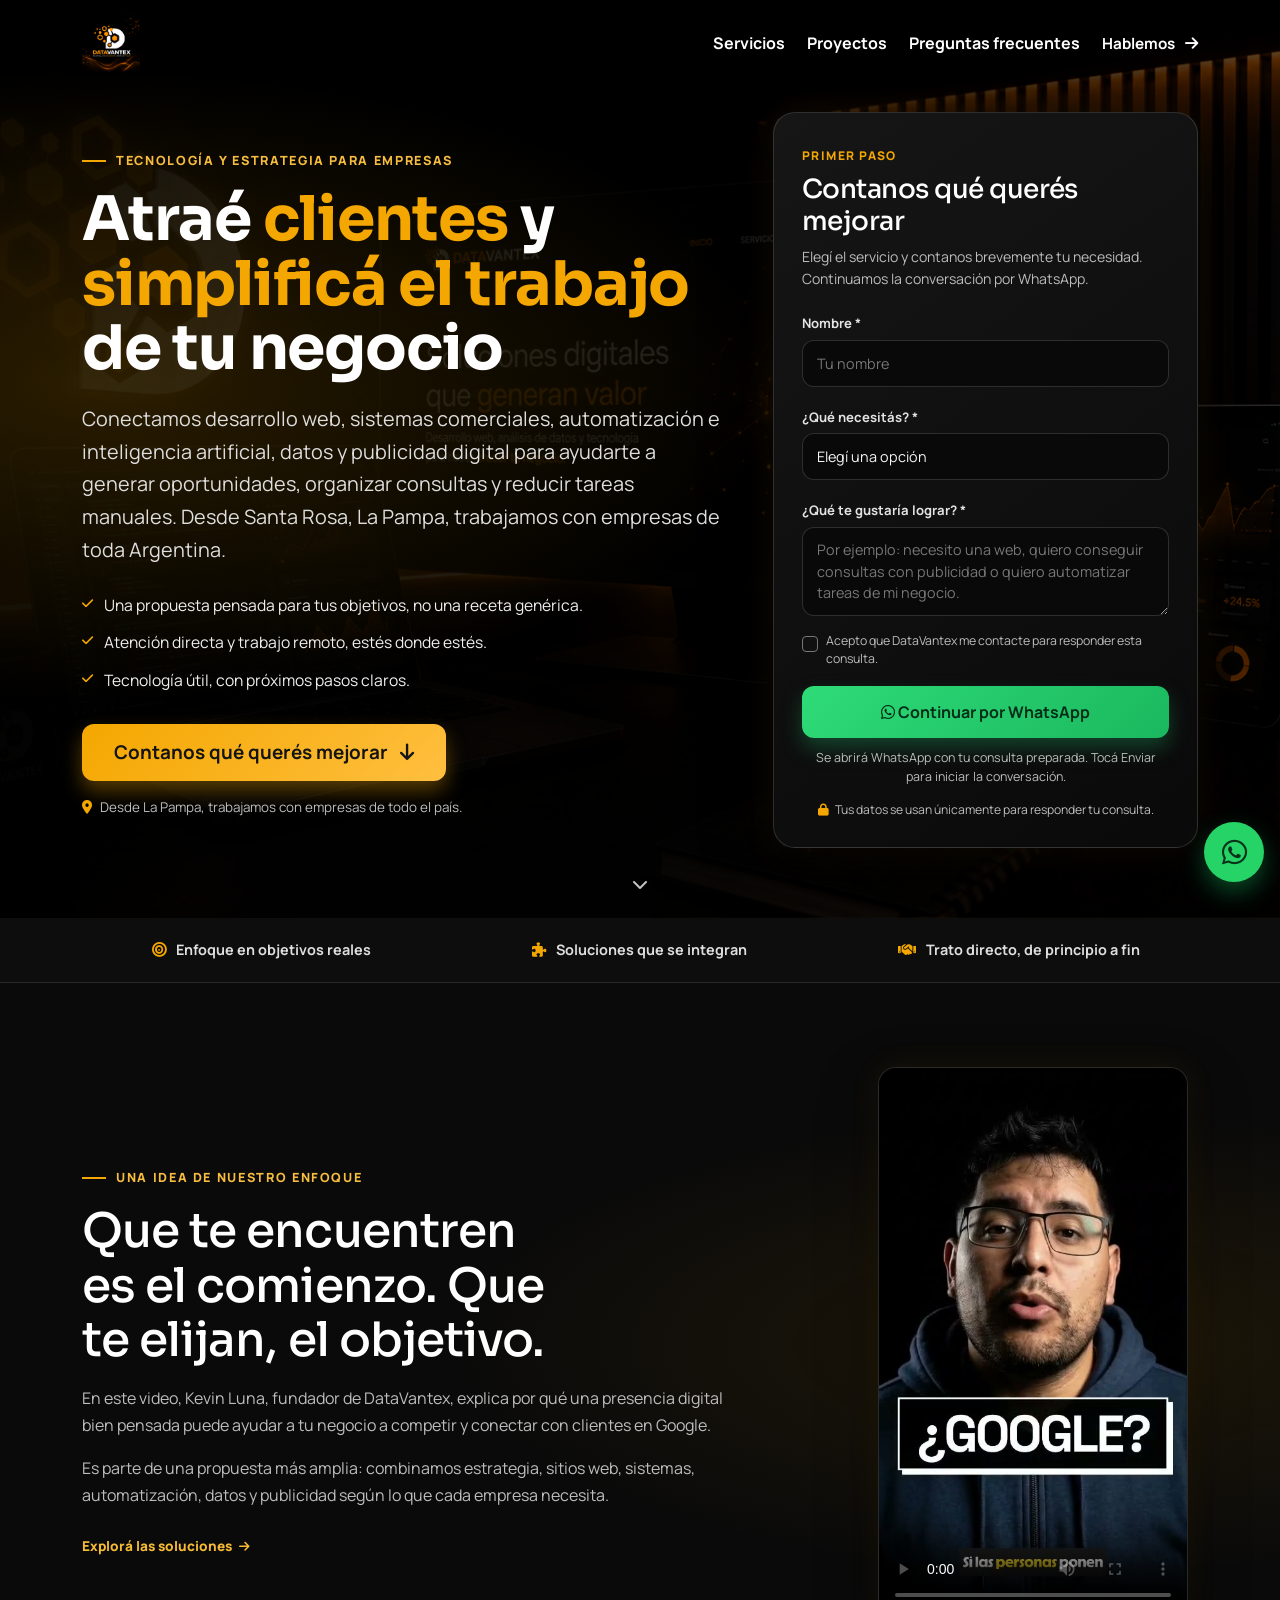
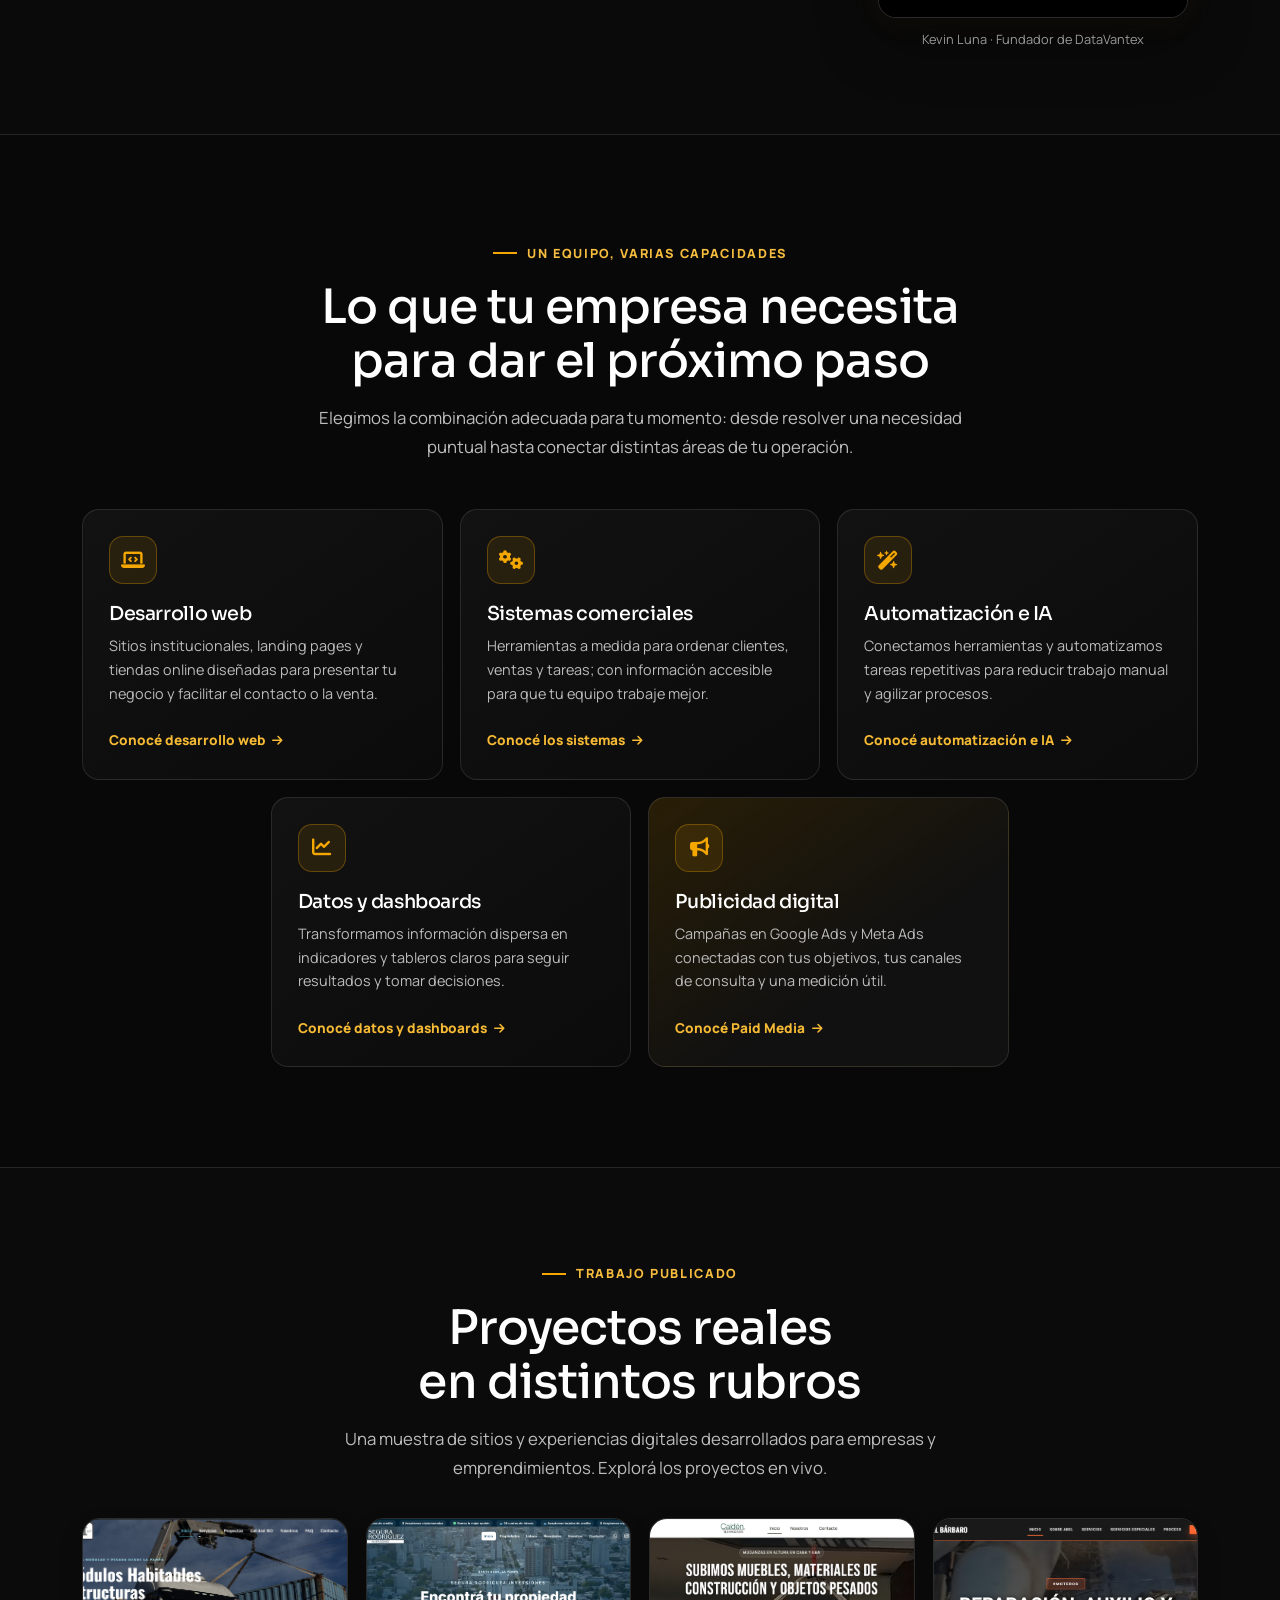
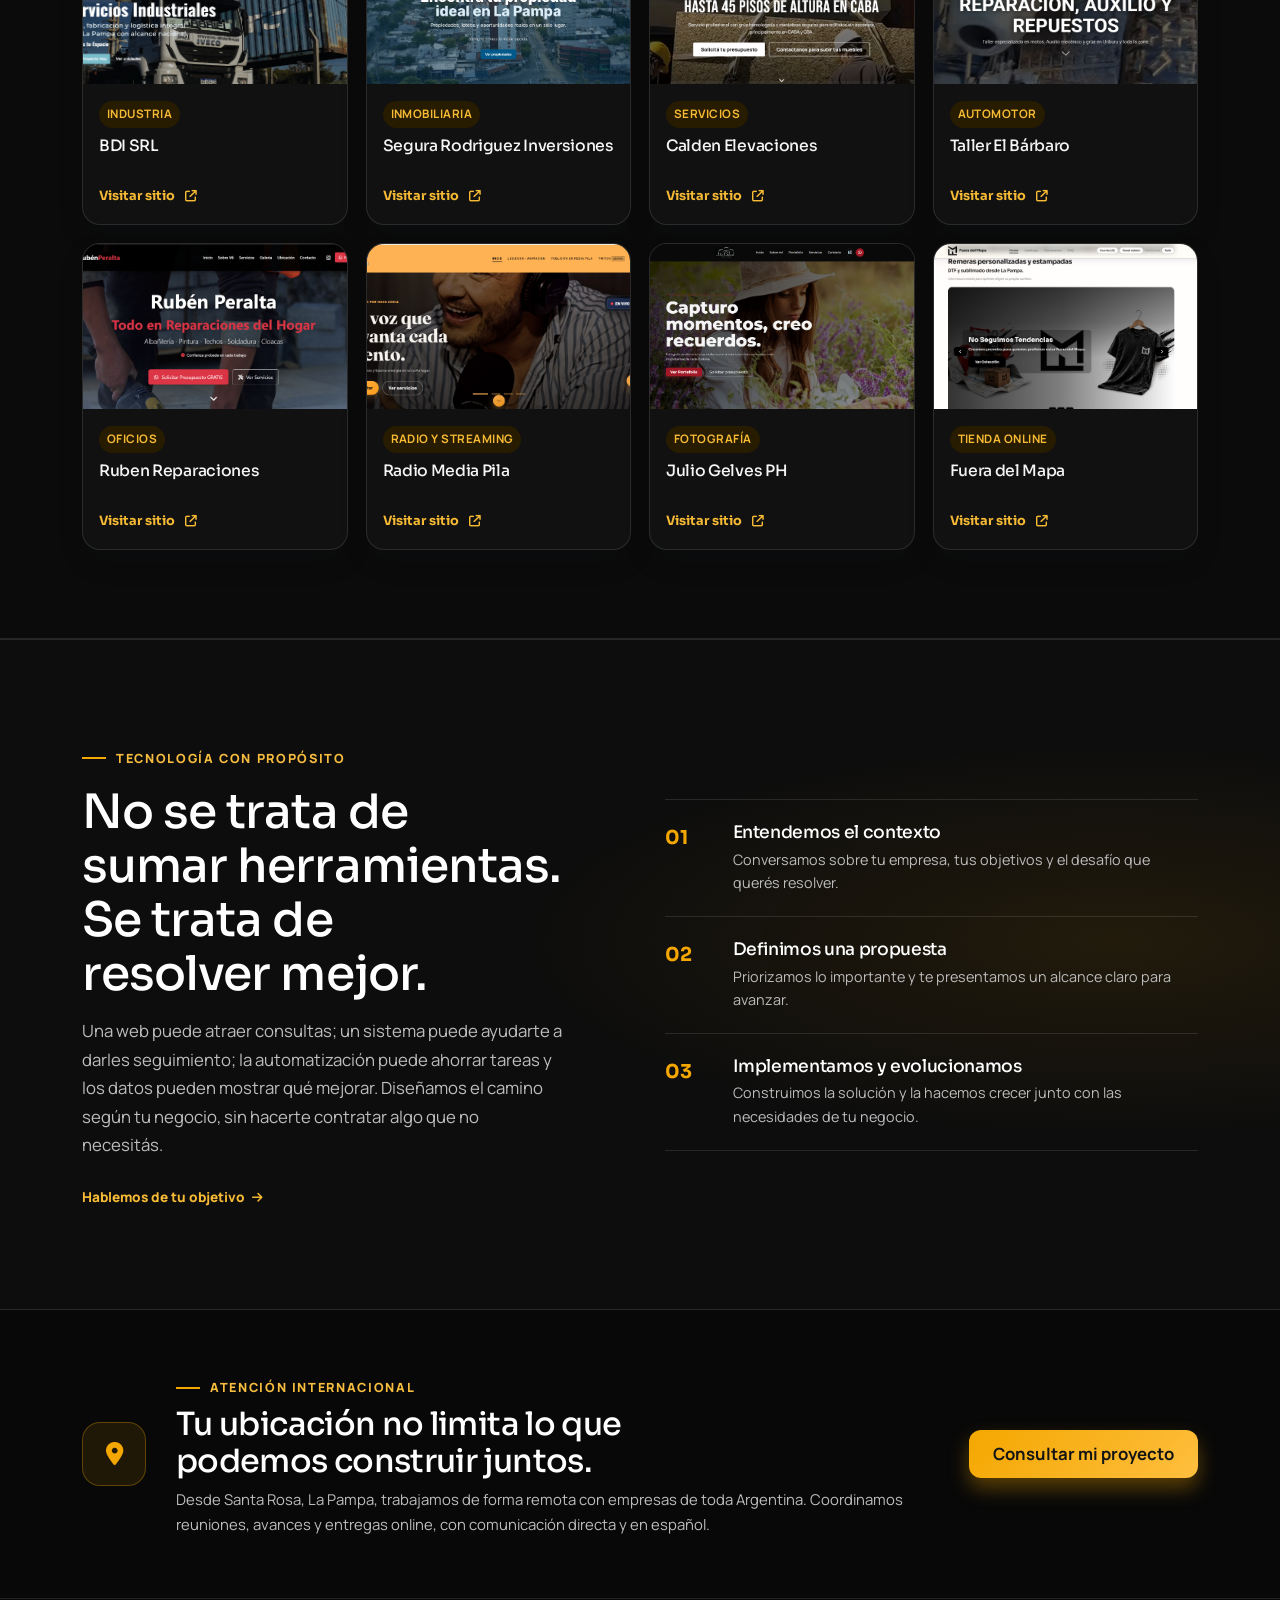
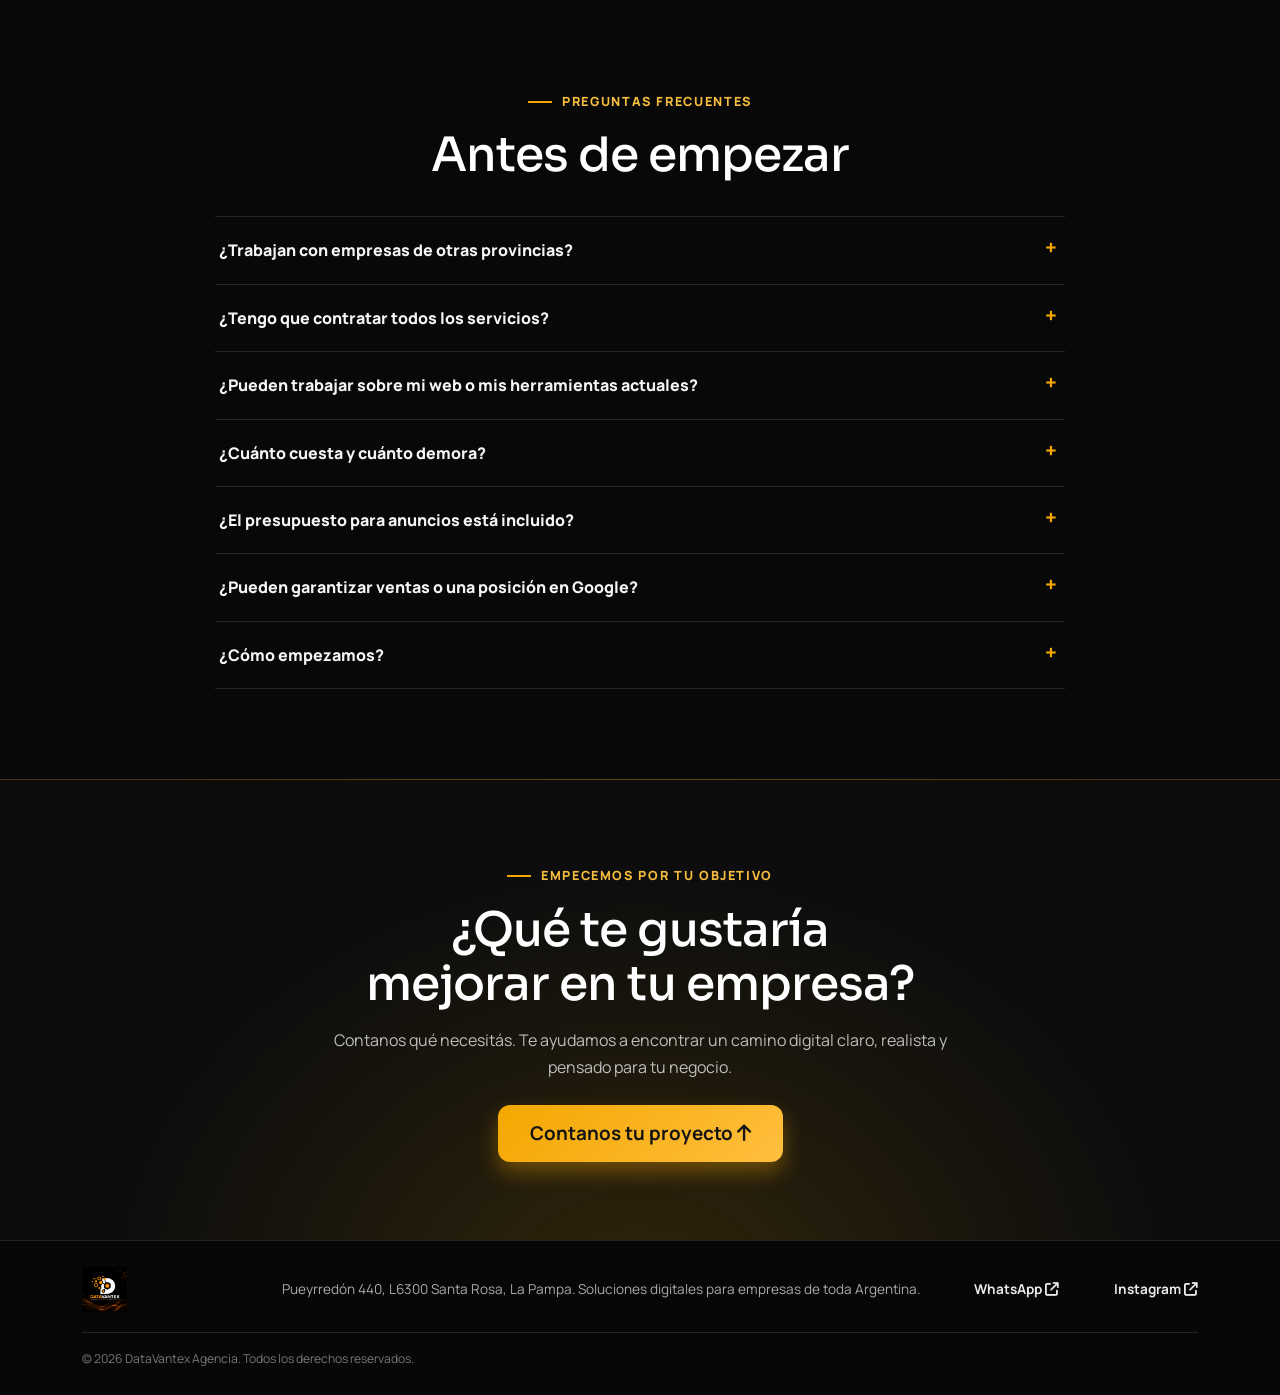
<file: soluciones-integrales.html>
<!DOCTYPE html>
<html lang="es-AR">

<head>
    <meta charset="UTF-8">
    <meta name="viewport" content="width=device-width, initial-scale=1.0">
    <!-- Google Tag Manager -->
    <script>(function(w,d,s,l,i){w[l]=w[l]||[];w[l].push({'gtm.start':
    new Date().getTime(),event:'gtm.js'});var f=d.getElementsByTagName(s)[0],
    j=d.createElement(s),dl=l!='dataLayer'?'&l='+l:'';j.async=true;j.src=
    'https://www.googletagmanager.com/gtm.js?id='+i+dl;f.parentNode.insertBefore(j,f);
    })(window,document,'script','dataLayer','GTM-W7DNXJWQ');</script>
    <!-- End Google Tag Manager -->
    <!-- Google Ads tag -->
    <script async src="https://www.googletagmanager.com/gtag/js?id=AW-18043416114"></script>
    <script>
        window.dataLayer = window.dataLayer || [];
        function gtag(){dataLayer.push(arguments);}
        gtag('js', new Date());
        gtag('config', 'AW-18043416114');
    </script>
    <title>Soluciones Integrales de Tecnología y Marketing | DataVantex</title>
    <meta name="description"     content="Conectá web, CRM, automatización e IA, datos y publicidad en una propuesta integral para tu negocio. Desde La Pampa para empresas de toda Argentina.">
    <meta name="author" content="DataVantex Agencia">
    <meta name="robots" content="index, follow, max-snippet:-1, max-image-preview:large, max-video-preview:-1">
    <meta name="theme-color" content="#080808">
    <link rel="canonical" href="https://www.datavantex-agencia.com/soluciones-integrales.html">
    <link rel="author" href="https://www.linkedin.com/in/kevin-luna-63bab512b/">
    <link rel="icon" type="image/png" href="/public/Logo%20Datavantex.png">
    <link rel="apple-touch-icon" href="/public/Logo%20Datavantex.png">
    <meta property="og:title" content="Soluciones Integrales de Tecnología y Marketing | DataVantex">
    <meta property="og:description" content="Conectá web, CRM, automatización e IA, datos y publicidad en una propuesta integral para tu negocio. Desde La Pampa para empresas de toda Argentina.">
    <meta property="og:site_name" content="DataVantex Agencia">
    <meta property="og:locale" content="es_AR">
    <meta property="og:type" content="website">
    <meta property="og:url" content="https://www.datavantex-agencia.com/soluciones-integrales.html">
    <meta property="og:image" content="https://www.datavantex-agencia.com/public/og-datavantex.jpg">
    <meta property="og:image:width" content="1200">
    <meta property="og:image:height" content="630">
    <meta property="og:image:alt" content="Soluciones digitales integrales de DataVantex">
    <meta name="twitter:card" content="summary_large_image">
    <meta name="twitter:title" content="Soluciones Integrales de Tecnología y Marketing | DataVantex">
    <meta name="twitter:description" content="Conectá web, CRM, automatización e IA, datos y publicidad en una propuesta integral para tu negocio. Desde La Pampa para empresas de toda Argentina.">
    <meta name="twitter:image" content="https://www.datavantex-agencia.com/public/og-datavantex.jpg">
    <meta name="twitter:image:alt" content="Soluciones digitales integrales de DataVantex">

    <script type="application/ld+json">
{
  "@context": "https://schema.org",
  "@graph": [
    {
      "@type": "ProfessionalService",
      "@id": "https://www.datavantex-agencia.com/#organization",
      "name": "DataVantex Agencia",
      "url": "https://www.datavantex-agencia.com",
      "logo": {
        "@type": "ImageObject",
        "url": "https://www.datavantex-agencia.com/public/Logo%20Datavantex.png"
      },
      "description": "DataVantex integra desarrollo web, sistemas comerciales y CRM, automatización con inteligencia artificial, análisis de datos y publicidad digital. Desde Santa Rosa, La Pampa, diseña soluciones a medida para empresas locales y de toda Argentina.",
      "founder": {
        "@id": "https://www.datavantex-agencia.com/about.html#kevin-luna"
      },
      "areaServed": {
        "@type": "Country",
        "name": "Argentina"
      },
      "address": {
        "@type": "PostalAddress",
        "streetAddress": "Pueyrredón 440",
        "postalCode": "L6300",
        "addressLocality": "Santa Rosa",
        "addressRegion": "La Pampa",
        "addressCountry": "AR"
      },
      "contactPoint": {
        "@type": "ContactPoint",
        "contactType": "sales",
        "telephone": "+54-2954-217949",
        "email": "info@datavantex-agencia.com",
        "availableLanguage": [
          "es"
        ]
      },
      "foundingDate": "2025-02-15",
      "sameAs": [
        "https://www.instagram.com/datavantex/",
        "https://www.google.com/maps/place/Datavantex+-+Desarrollo+y+Dise%C3%B1o+Web+-+An%C3%A1lisis+de+Datos/@-36.6167744,-64.2781694,17z/data=!4m14!1m7!3m6!1s0x95c2cd005f2c0131:0xc6211edc15aa7e7!2sDatavantex+-+Desarrollo+y+Dise%C3%B1o+Web+-+An%C3%A1lisis+de+Datos!8m2!3d-36.6167744!4d-64.2755945!16s%2Fg%2F11z2wvp0zd!3m5!1s0x95c2cd005f2c0131:0xc6211edc15aa7e7!8m2!3d-36.6167744!4d-64.2755945!16s%2Fg%2F11z2wvp0zd?entry=ttu&g_ep=EgoyMDI2MTAxMS4wIKXMDSoASAFQAw%3D%3D"
      ],
      "geo": {
        "@type": "GeoCoordinates",
        "latitude": -36.6167744,
        "longitude": -64.2755945
      },
      "hasMap": "https://www.google.com/maps/place/Datavantex+-+Desarrollo+y+Dise%C3%B1o+Web+-+An%C3%A1lisis+de+Datos/@-36.6167744,-64.2781694,17z/data=!4m14!1m7!3m6!1s0x95c2cd005f2c0131:0xc6211edc15aa7e7!2sDatavantex+-+Desarrollo+y+Dise%C3%B1o+Web+-+An%C3%A1lisis+de+Datos!8m2!3d-36.6167744!4d-64.2755945!16s%2Fg%2F11z2wvp0zd!3m5!1s0x95c2cd005f2c0131:0xc6211edc15aa7e7!8m2!3d-36.6167744!4d-64.2755945!16s%2Fg%2F11z2wvp0zd?entry=ttu&g_ep=EgoyMDI2MTAxMS4wIKXMDSoASAFQAw%3D%3D"
    },
    {
      "@type": "Person",
      "@id": "https://www.datavantex-agencia.com/about.html#kevin-luna",
      "name": "Kevin Luna",
      "jobTitle": "Fundador y CEO",
      "image": "https://www.datavantex-agencia.com/public/Foto_perfil.png",
      "worksFor": {
        "@id": "https://www.datavantex-agencia.com/#organization"
      },
      "knowsAbout": [
        "Administración de Empresas",
        "Desarrollo Web Full Stack",
        "Sistemas a Medida",
        "Data Science",
        "Data Engineering",
        "Automatización",
        "Inteligencia Artificial"
      ],
      "url": "https://www.linkedin.com/in/kevin-luna-63bab512b/",
      "sameAs": [
        "https://www.linkedin.com/in/kevin-luna-63bab512b/"
      ]
    },
    {
      "@type": "CollectionPage",
      "@id": "https://www.datavantex-agencia.com/soluciones-integrales.html#webpage",
      "url": "https://www.datavantex-agencia.com/soluciones-integrales.html",
      "name": "Soluciones Integrales de Tecnología y Marketing | DataVantex",
      "description": "Conectá web, CRM, automatización e IA, datos y publicidad en una propuesta integral para tu negocio. Desde La Pampa para empresas de toda Argentina.",
      "about": {
        "@id": "https://www.datavantex-agencia.com/#organization"
      },
      "breadcrumb": {
        "@id": "https://www.datavantex-agencia.com/soluciones-integrales.html#breadcrumb"
      }
    },
    {
      "@type": "FAQPage",
      "@id": "https://www.datavantex-agencia.com/soluciones-integrales.html#faq",
      "mainEntity": [
        {
          "@type": "Question",
          "name": "¿Trabajan con empresas de otras provincias?",
          "acceptedAnswer": {
            "@type": "Answer",
            "text": "Sí. Desde Santa Rosa, La Pampa, trabajamos de forma remota con empresas de toda Argentina. Coordinamos reuniones, avances y entregas online."
          }
        },
        {
          "@type": "Question",
          "name": "¿Tengo que contratar todos los servicios?",
          "acceptedAnswer": {
            "@type": "Answer",
            "text": "No. Podés contratar una web, una automatización, un sistema o la gestión de publicidad por separado. Primero evaluamos tu necesidad y proponemos un alcance adecuado para tu negocio."
          }
        },
        {
          "@type": "Question",
          "name": "¿Pueden trabajar sobre mi web o mis herramientas actuales?",
          "acceptedAnswer": {
            "@type": "Answer",
            "text": "Sí. Revisamos lo que ya utilizás y evaluamos qué se puede mejorar o integrar antes de proponerte cambios."
          }
        },
        {
          "@type": "Question",
          "name": "¿Cuánto cuesta y cuánto demora?",
          "acceptedAnswer": {
            "@type": "Answer",
            "text": "Depende del servicio, el alcance y las integraciones necesarias. Después de conocer tu necesidad, te presentamos una propuesta con presupuesto y tiempos estimados."
          }
        },
        {
          "@type": "Question",
          "name": "¿El presupuesto para anuncios está incluido?",
          "acceptedAnswer": {
            "@type": "Answer",
            "text": "La gestión de campañas y la inversión destinada a Google Ads o Meta Ads son conceptos separados. Ambos se detallan en la propuesta para que sepas cuánto destinás al servicio y cuánto a los anuncios."
          }
        },
        {
          "@type": "Question",
          "name": "¿Pueden garantizar ventas o una posición en Google?",
          "acceptedAnswer": {
            "@type": "Answer",
            "text": "No garantizamos una cantidad de ventas ni una posición fija. Definimos una estrategia, implementamos las herramientas acordadas y evaluamos los resultados para detectar mejoras."
          }
        },
        {
          "@type": "Question",
          "name": "¿Cómo empezamos?",
          "acceptedAnswer": {
            "@type": "Answer",
            "text": "Completá el formulario o escribinos directamente por WhatsApp. Conversamos sobre tu negocio y lo que querés mejorar para definir el próximo paso."
          }
        }
      ]
    },
    {
      "@type": "BreadcrumbList",
      "@id": "https://www.datavantex-agencia.com/soluciones-integrales.html#breadcrumb",
      "itemListElement": [
        {
          "@type": "ListItem",
          "position": 1,
          "name": "Inicio",
          "item": "https://www.datavantex-agencia.com/"
        },
        {
          "@type": "ListItem",
          "position": 2,
          "name": "Soluciones Integrales",
          "item": "https://www.datavantex-agencia.com/soluciones-integrales.html"
        }
      ]
    }
  ]
}
    </script>

    <link href="https://cdn.jsdelivr.net/npm/bootstrap@5.3.0/dist/css/bootstrap.min.css" rel="stylesheet">
    <link rel="stylesheet" href="https://cdnjs.cloudflare.com/ajax/libs/font-awesome/6.4.0/css/all.min.css">
    <link rel="preconnect" href="https://fonts.googleapis.com">
    <link rel="preconnect" href="https://fonts.gstatic.com" crossorigin>
    <link href="https://fonts.googleapis.com/css2?family=Manrope:wght@400;500;700;800&family=Sora:wght@600;700&display=swap" rel="stylesheet">
    <link rel="stylesheet" href="style.css">
</head>

<body class="integral-landing">
    <noscript><iframe src="https://www.googletagmanager.com/ns.html?id=GTM-W7DNXJWQ"
        height="0" width="0" style="display:none;visibility:hidden"></iframe></noscript>

    <a href="https://wa.me/542954217949?text=Hola%2C%20equipo%20de%20DataVantex.%20Vengo%20de%20su%20p%C3%A1gina%20de%20Soluciones%20Integrales%20y%20quiero%20consultar%20por%20sus%20servicios." class="whatsapp-float" target="_blank" rel="noopener noreferrer"
        aria-label="Hablar por WhatsApp">
        <i class="fab fa-whatsapp" aria-hidden="true"></i>
        <span class="whatsapp-tooltip">Escribinos</span>
    </a>

    <header class="integral-header">
        <nav class="container integral-header-inner" aria-label="Navegación principal">
            <a class="integral-brand" href="/" aria-label="DataVantex, ir al inicio">
                <img src="public/logo-alternativo.png" alt="DataVantex" width="1254" height="1254">
            </a>
            <ul class="integral-nav-list">
                <li><a href="#soluciones">Servicios</a></li>
                <li><a href="#proyectos">Proyectos</a></li>
                <li><a href="#faq">Preguntas frecuentes</a></li>
                <li><a class="integral-header-cta" href="#consulta">Hablemos <i class="fas fa-arrow-right" aria-hidden="true"></i></a></li>
            </ul>
        </nav>
    </header>

    <main>
        <section class="integral-hero" id="inicio">
            <div class="container integral-hero-grid">
                <div class="integral-hero-copy">
                    <span class="integral-eyebrow"><span></span> Tecnología y estrategia para empresas</span>
                    <h1>Atraé <em>clientes</em> y <em>simplificá el trabajo</em> de tu negocio</h1>
                    <p class="integral-hero-lead">Conectamos desarrollo web, sistemas comerciales, automatización e inteligencia artificial, datos y publicidad digital para ayudarte a generar oportunidades, organizar consultas y reducir tareas manuales. Desde Santa Rosa, La Pampa, trabajamos con empresas de toda Argentina.</p>
                    <ul class="integral-hero-points">
                        <li><i class="fas fa-check" aria-hidden="true"></i> Una propuesta pensada para tus objetivos, no una receta genérica.</li>
                        <li><i class="fas fa-check" aria-hidden="true"></i> Atención directa y trabajo remoto, estés donde estés.</li>
                        <li><i class="fas fa-check" aria-hidden="true"></i> Tecnología útil, con próximos pasos claros.</li>
                    </ul>
                    <a class="btn btn-brand btn-lg integral-hero-button" href="#consulta">Contanos qué querés mejorar <i class="fas fa-arrow-down" aria-hidden="true"></i></a>
                    <p class="integral-hero-note"><i class="fas fa-map-marker-alt" aria-hidden="true"></i> Desde La Pampa, trabajamos con empresas de todo el país.</p>
                </div>

                <aside class="integral-form-card" id="consulta" aria-labelledby="consulta-title">
                    <div class="integral-form-heading">
                        <span class="integral-form-kicker">Primer paso</span>
                        <h2 id="consulta-title">Contanos qué querés mejorar</h2>
                        <p>Elegí el servicio y contanos brevemente tu necesidad. Continuamos la conversación por WhatsApp.</p>
                    </div>
                    <form class="integral-form" id="contactForm">
                        <div class="row g-3">
                            <div class="col-12">
                                <label class="form-label" for="nombre">Nombre *</label>
                                <input class="form-control" type="text" id="nombre" name="nombre" autocomplete="name" placeholder="Tu nombre" required>
                            </div>
                            <div class="col-12">
                                <label class="form-label" for="tipoProyecto">¿Qué necesitás? *</label>
                                <select class="form-select" id="tipoProyecto" name="tipoProyecto" required>
                                    <option value="" selected disabled>Elegí una opción</option>
                                    <option value="web">Sitio web o landing page</option>
                                    <option value="ecommerce">Tienda online</option>
                                    <option value="sistemas">Sistema comercial o CRM</option>
                                    <option value="automatizacion">Automatización e inteligencia artificial</option>
                                    <option value="datos">Dashboards y analítica de datos</option>
                                    <option value="google_ads">Google Ads y publicidad digital</option>
                                    <option value="no_estoy_seguro">Necesito asesoramiento</option>
                                </select>
                            </div>
                            <div class="col-12">
                                <label class="form-label" for="mensaje">¿Qué te gustaría lograr? *</label>
                                <textarea class="form-control" id="mensaje" name="mensaje" rows="3" placeholder="Por ejemplo: necesito una web, quiero conseguir consultas con publicidad o quiero automatizar tareas de mi negocio." required></textarea>
                            </div>
                            <div class="col-12">
                                <div class="form-check integral-consent">
                                    <input class="form-check-input" type="checkbox" id="privacyPolicy" required>
                                    <label class="form-check-label" for="privacyPolicy">Acepto que DataVantex me contacte para responder esta consulta.</label>
                                </div>
                            </div>
                            <div class="col-12">
                                <button class="btn btn-whatsapp w-100 integral-submit" type="submit" id="submitBtn">
                                    <i class="fab fa-whatsapp" aria-hidden="true"></i> Continuar por WhatsApp
                                </button>
                                <p class="integral-whatsapp-note">Se abrirá WhatsApp con tu consulta preparada. Tocá Enviar para iniciar la conversación.</p>
                                <a class="integral-whatsapp-fallback" id="whatsappFallback" href="https://wa.me/542954217949" hidden>
                                    No se pudo abrir una nueva ventana. Abrir WhatsApp en esta pestaña
                                </a>
                            </div>
                        </div>
                    </form>
                    <p class="integral-form-foot"><i class="fas fa-lock" aria-hidden="true"></i> Tus datos se usan únicamente para responder tu consulta.</p>
                </aside>
            </div>
            <a class="integral-scroll-cue" href="#soluciones" aria-label="Ver soluciones"><i class="fas fa-chevron-down" aria-hidden="true"></i></a>
        </section>

        <section class="integral-outcomes" aria-label="Enfoque de trabajo">
            <div class="container integral-outcomes-grid">
                <p><i class="fas fa-bullseye" aria-hidden="true"></i> Enfoque en objetivos reales</p>
                <p><i class="fas fa-puzzle-piece" aria-hidden="true"></i> Soluciones que se integran</p>
                <p><i class="fas fa-handshake" aria-hidden="true"></i> Trato directo, de principio a fin</p>
            </div>
        </section>

        <section class="integral-video-section">
            <div class="container integral-video-grid">
                <div class="integral-video-copy">
                    <span class="integral-eyebrow"><span></span> Una idea de nuestro enfoque</span>
                    <h2>Que te encuentren es el comienzo. Que te elijan, el objetivo.</h2>
                    <p>En este video, Kevin Luna, fundador de DataVantex, explica por qué una presencia digital bien pensada puede ayudar a tu negocio a competir y conectar con clientes en Google.</p>
                    <p>Es parte de una propuesta más amplia: combinamos estrategia, sitios web, sistemas, automatización, datos y publicidad según lo que cada empresa necesita.</p>
                    <a class="integral-text-link" href="#soluciones">Explorá las soluciones <i class="fas fa-arrow-right" aria-hidden="true"></i></a>
                </div>
                <figure class="integral-video-figure">
                    <video class="integral-video-player" controls playsinline preload="metadata"
                        poster="public/Videos/competencia-google-poster.jpg"
                        aria-label="Kevin Luna habla sobre la presencia digital y la competencia en Google">
                        <source src="public/Videos/Competenca%20en%20Google.mp4" type="video/mp4">
                        Tu navegador no puede reproducir este video.
                    </video>
                    <figcaption>Kevin Luna · Fundador de DataVantex</figcaption>
                </figure>
            </div>
        </section>

        <section class="integral-section" id="soluciones">
            <div class="container">
                <div class="integral-section-heading">
                    <span class="integral-eyebrow"><span></span> Un equipo, varias capacidades</span>
                    <h2>Lo que tu empresa necesita para dar el próximo paso</h2>
                    <p>Elegimos la combinación adecuada para tu momento: desde resolver una necesidad puntual hasta conectar distintas áreas de tu operación.</p>
                </div>
                <div class="integral-services-grid">
                    <article class="integral-service-card">
                        <span class="integral-service-icon"><i class="fas fa-laptop-code" aria-hidden="true"></i></span>
                        <h3>Desarrollo web</h3>
                        <p>Sitios institucionales, landing pages y tiendas online diseñadas para presentar tu negocio y facilitar el contacto o la venta.</p>
                        <a href="desarrollo-web.html">Conocé desarrollo web <i class="fas fa-arrow-right" aria-hidden="true"></i></a>
                    </article>
                    <article class="integral-service-card">
                        <span class="integral-service-icon"><i class="fas fa-gears" aria-hidden="true"></i></span>
                        <h3>Sistemas comerciales</h3>
                        <p>Herramientas a medida para ordenar clientes, ventas y tareas; con información accesible para que tu equipo trabaje mejor.</p>
                        <a href="sistemas-comerciales.html">Conocé los sistemas <i class="fas fa-arrow-right" aria-hidden="true"></i></a>
                    </article>
                    <article class="integral-service-card">
                        <span class="integral-service-icon"><i class="fas fa-wand-magic-sparkles" aria-hidden="true"></i></span>
                        <h3>Automatización e IA</h3>
                        <p>Conectamos herramientas y automatizamos tareas repetitivas para reducir trabajo manual y agilizar procesos.</p>
                        <a href="automatizacion-ia.html">Conocé automatización e IA <i class="fas fa-arrow-right" aria-hidden="true"></i></a>
                    </article>
                    <article class="integral-service-card">
                        <span class="integral-service-icon"><i class="fas fa-chart-line" aria-hidden="true"></i></span>
                        <h3>Datos y dashboards</h3>
                        <p>Transformamos información dispersa en indicadores y tableros claros para seguir resultados y tomar decisiones.</p>
                        <a href="datos-dashboards.html">Conocé datos y dashboards <i class="fas fa-arrow-right" aria-hidden="true"></i></a>
                    </article>
                    <article class="integral-service-card integral-service-card-featured">
                        <span class="integral-service-icon"><i class="fas fa-bullhorn" aria-hidden="true"></i></span>
                        <h3>Publicidad digital</h3>
                        <p>Campañas en Google Ads y Meta Ads conectadas con tus objetivos, tus canales de consulta y una medición útil.</p>
                        <a href="paid-media.html">Conocé Paid Media <i class="fas fa-arrow-right" aria-hidden="true"></i></a>
                    </article>
                </div>
            </div>
        </section>

        <section class="integral-projects-section" id="proyectos">
            <div class="container">
                <div class="integral-section-heading">
                    <span class="integral-eyebrow"><span></span> Trabajo publicado</span>
                    <h2>Proyectos reales en distintos rubros</h2>
                    <p>Una muestra de sitios y experiencias digitales desarrollados para empresas y emprendimientos. Explorá los proyectos en vivo.</p>
                </div>
                <div class="integral-projects-grid">
                    <a class="portfolio-card integral-project-card" href="https://www.bdisrl.com/" target="_blank" rel="noopener noreferrer">
                        <img src="public/mis_trabajos/portada-BDI-SRL.png" alt="Vista previa del sitio web de BDI SRL" width="1545" height="694" loading="lazy" decoding="async" style="height: auto;">
                        <div class="portfolio-card-body">
                            <span class="portfolio-tag">Industria</span>
                            <h3>BDI SRL</h3>
                            <strong>Visitar sitio <i class="fas fa-arrow-up-right-from-square" aria-hidden="true"></i></strong>
                        </div>
                    </a>
                    <a class="portfolio-card integral-project-card" href="https://www.srinversiones.com.ar/" target="_blank" rel="noopener noreferrer">
                        <img src="public/mis_trabajos/portada-sri.png" alt="Vista previa del sitio web de Segura Rodriguez Inversiones" width="1897" height="867" loading="lazy" decoding="async" style="height: auto;">
                        <div class="portfolio-card-body">
                            <span class="portfolio-tag">Inmobiliaria</span>
                            <h3>Segura Rodriguez Inversiones</h3>
                            <strong>Visitar sitio <i class="fas fa-arrow-up-right-from-square" aria-hidden="true"></i></strong>
                        </div>
                    </a>
                    <a class="portfolio-card integral-project-card" href="https://caldenelevaciones.com/" target="_blank" rel="noopener noreferrer">
                        <img src="public/mis_trabajos/portada-calden-elevaciones.png" alt="Vista previa del sitio web de Calden Elevaciones" width="1893" height="856" loading="lazy" decoding="async" style="height: auto;">
                        <div class="portfolio-card-body">
                            <span class="portfolio-tag">Servicios</span>
                            <h3>Calden Elevaciones</h3>
                            <strong>Visitar sitio <i class="fas fa-arrow-up-right-from-square" aria-hidden="true"></i></strong>
                        </div>
                    </a>
                    <a class="portfolio-card integral-project-card" href="https://www.tallerelbarbaro.com/" target="_blank" rel="noopener noreferrer">
                        <img src="public/mis_trabajos/portada-taller.png" alt="Vista previa del sitio web de Taller El Bárbaro" width="1898" height="867" loading="lazy" decoding="async" style="height: auto;">
                        <div class="portfolio-card-body">
                            <span class="portfolio-tag">Automotor</span>
                            <h3>Taller El Bárbaro</h3>
                            <strong>Visitar sitio <i class="fas fa-arrow-up-right-from-square" aria-hidden="true"></i></strong>
                        </div>
                    </a>
                    <a class="portfolio-card integral-project-card" href="https://rubenreparaciones.com/" target="_blank" rel="noopener noreferrer">
                        <img src="public/mis_trabajos/portada-ruben-reparaciones.png" alt="Vista previa del sitio web de Ruben Reparaciones" width="1891" height="857" loading="lazy" decoding="async" style="height: auto;">
                        <div class="portfolio-card-body">
                            <span class="portfolio-tag">Oficios</span>
                            <h3>Ruben Reparaciones</h3>
                            <strong>Visitar sitio <i class="fas fa-arrow-up-right-from-square" aria-hidden="true"></i></strong>
                        </div>
                    </a>
                    <a class="portfolio-card integral-project-card" href="https://radiomediapila.com/" target="_blank" rel="noopener noreferrer">
                        <img src="public/mis_trabajos/portada-media-pila.png" alt="Vista previa del sitio web de Radio Media Pila" width="1897" height="870" loading="lazy" decoding="async" style="height: auto;">
                        <div class="portfolio-card-body">
                            <span class="portfolio-tag">Radio y streaming</span>
                            <h3>Radio Media Pila</h3>
                            <strong>Visitar sitio <i class="fas fa-arrow-up-right-from-square" aria-hidden="true"></i></strong>
                        </div>
                    </a>
                    <a class="portfolio-card integral-project-card" href="https://julio-gelves-ph.netlify.app/" target="_blank" rel="noopener noreferrer">
                        <img src="public/mis_trabajos/portada-julio-gelves.png" alt="Vista previa del sitio web de Julio Gelves PH" width="1875" height="906" loading="lazy" decoding="async" style="height: auto;">
                        <div class="portfolio-card-body">
                            <span class="portfolio-tag">Fotografía</span>
                            <h3>Julio Gelves PH</h3>
                            <strong>Visitar sitio <i class="fas fa-arrow-up-right-from-square" aria-hidden="true"></i></strong>
                        </div>
                    </a>
                    <a class="portfolio-card integral-project-card" href="https://www.fueradelmapalp.com/" target="_blank" rel="noopener noreferrer">
                        <img src="public/mis_trabajos/portada-fuera-del-mapa.png" alt="Vista previa de la tienda online Fuera del Mapa" width="1288" height="903" loading="lazy" decoding="async" style="height: auto;">
                        <div class="portfolio-card-body">
                            <span class="portfolio-tag">Tienda online</span>
                            <h3>Fuera del Mapa</h3>
                            <strong>Visitar sitio <i class="fas fa-arrow-up-right-from-square" aria-hidden="true"></i></strong>
                        </div>
                    </a>
                </div>
            </div>
        </section>

        <section class="integral-approach">
            <div class="container integral-approach-grid">
                <div class="integral-approach-copy">
                    <span class="integral-eyebrow"><span></span> Tecnología con propósito</span>
                    <h2>No se trata de sumar herramientas. Se trata de resolver mejor.</h2>
                    <p>Una web puede atraer consultas; un sistema puede ayudarte a darles seguimiento; la automatización puede ahorrar tareas y los datos pueden mostrar qué mejorar. Diseñamos el camino según tu negocio, sin hacerte contratar algo que no necesitás.</p>
                    <a class="integral-text-link" href="#consulta">Hablemos de tu objetivo <i class="fas fa-arrow-right" aria-hidden="true"></i></a>
                </div>
                <div class="integral-steps" aria-label="Cómo trabajamos">
                    <article class="integral-step">
                        <span>01</span>
                        <div><h3>Entendemos el contexto</h3><p>Conversamos sobre tu empresa, tus objetivos y el desafío que querés resolver.</p></div>
                    </article>
                    <article class="integral-step">
                        <span>02</span>
                        <div><h3>Definimos una propuesta</h3><p>Priorizamos lo importante y te presentamos un alcance claro para avanzar.</p></div>
                    </article>
                    <article class="integral-step">
                        <span>03</span>
                        <div><h3>Implementamos y evolucionamos</h3><p>Construimos la solución y la hacemos crecer junto con las necesidades de tu negocio.</p></div>
                    </article>
                </div>
            </div>
        </section>

        <section class="integral-national">
            <div class="container integral-national-inner">
                <div class="integral-national-icon"><i class="fas fa-location-dot" aria-hidden="true"></i></div>
                <div>
                    <span class="integral-eyebrow"><span></span> Atención internacional</span>
                    <h2>Tu ubicación no limita lo que podemos construir juntos.</h2>
                    <p>Desde Santa Rosa, La Pampa, trabajamos de forma remota con empresas de toda Argentina. Coordinamos reuniones, avances y entregas online, con comunicación directa y en español.</p>
                </div>
                <a class="btn btn-brand" href="#consulta">Consultar mi proyecto</a>
            </div>
        </section>

        <section class="integral-faq" id="faq">
            <div class="container">
                <div class="integral-section-heading">
                    <span class="integral-eyebrow"><span></span> Preguntas frecuentes</span>
                    <h2>Antes de empezar</h2>
                </div>
                <div class="integral-faq-list">
                    <details>
                        <summary>¿Trabajan con empresas de otras provincias?</summary>
                        <p>Sí. Desde Santa Rosa, La Pampa, trabajamos de forma remota con empresas de toda Argentina. Coordinamos reuniones, avances y entregas online.</p>
                    </details>
                    <details>
                        <summary>¿Tengo que contratar todos los servicios?</summary>
                        <p>No. Podés contratar una web, una automatización, un sistema o la gestión de publicidad por separado. Primero evaluamos tu necesidad y proponemos un alcance adecuado para tu negocio.</p>
                    </details>
                    <details>
                        <summary>¿Pueden trabajar sobre mi web o mis herramientas actuales?</summary>
                        <p>Sí. Revisamos lo que ya utilizás y evaluamos qué se puede mejorar o integrar antes de proponerte cambios.</p>
                    </details>
                    <details>
                        <summary>¿Cuánto cuesta y cuánto demora?</summary>
                        <p>Depende del servicio, el alcance y las integraciones necesarias. Después de conocer tu necesidad, te presentamos una propuesta con presupuesto y tiempos estimados.</p>
                    </details>
                    <details>
                        <summary>¿El presupuesto para anuncios está incluido?</summary>
                        <p>La gestión de campañas y la inversión destinada a Google Ads o Meta Ads son conceptos separados. Ambos se detallan en la propuesta para que sepas cuánto destinás al servicio y cuánto a los anuncios.</p>
                    </details>
                    <details>
                        <summary>¿Pueden garantizar ventas o una posición en Google?</summary>
                        <p>No garantizamos una cantidad de ventas ni una posición fija. Definimos una estrategia, implementamos las herramientas acordadas y evaluamos los resultados para detectar mejoras.</p>
                    </details>
                    <details>
                        <summary>¿Cómo empezamos?</summary>
                        <p>Completá el formulario o escribinos directamente por WhatsApp. Conversamos sobre tu negocio y lo que querés mejorar para definir el próximo paso.</p>
                    </details>
                </div>
            </div>
        </section>

        <section class="integral-final-cta" id="contacto">
            <div class="container">
                <span class="integral-eyebrow"><span></span> Empecemos por tu objetivo</span>
                <h2>¿Qué te gustaría mejorar en tu empresa?</h2>
                <p>Contanos qué necesitás. Te ayudamos a encontrar un camino digital claro, realista y pensado para tu negocio.</p>
                <a class="btn btn-brand btn-lg" href="#consulta">Contanos tu proyecto <i class="fas fa-arrow-up" aria-hidden="true"></i></a>
            </div>
        </section>
    </main>

    <footer class="integral-footer">
        <div class="container integral-footer-inner">
            <a href="/" aria-label="DataVantex, ir al inicio"><img src="public/logo-alternativo.png" alt="DataVantex" width="1254" height="1254" loading="lazy" decoding="async"></a>
            <p>Pueyrredón 440, L6300 Santa Rosa, La Pampa. Soluciones digitales para empresas de toda Argentina.</p>
            <a href="https://wa.me/542954217949" target="_blank" rel="noopener noreferrer">WhatsApp <i class="fas fa-arrow-up-right-from-square" aria-hidden="true"></i></a>
            <a href="https://www.instagram.com/datavantex/" target="_blank" rel="me noopener noreferrer">Instagram <i class="fas fa-arrow-up-right-from-square" aria-hidden="true"></i></a>
            <small>© 2026 DataVantex Agencia. Todos los derechos reservados.</small>
        </div>
    </footer>

    <script src="script.js?v=20261014-whatsapp"></script>
</body>

</html>
</file>
<file: style.css>
﻿:root {
    --bg: #000000;
    --surface: #000000;
    --surface-soft: #000000;
    --text: #f5f5f5;
    --muted: #b6b6b6;
    --brand: #f4a700;
    --brand-dark: #bf8100;
    --accent: #f4a700;
    --line: #1a1a1a;
    --success: #1fa463;
    --radius: 16px;
    --shadow: 0 12px 30px rgba(15, 23, 42, 0.08);
    --font-main: 'Manrope', sans-serif;
    --font-title: 'Sora', sans-serif;
    --navbar-offset: 98px;
}

body {
    margin: 0;
    font-family: var(--font-main);
    color: var(--text);
    background: #000000;
    line-height: 1.65;
    scroll-padding-top: calc(var(--navbar-offset) + 16px);
    padding-top: var(--navbar-offset);
    font-size: 1.1rem;
}

body.light-mode {
    --bg: #000000;
    --surface: #000000;
    --surface-soft: #000000;
    --text: #f5f5f5;
    --muted: #b6b6b6;
    --line: #1a1a1a;
}

body:not(.light-mode) {
    --bg: #000000;
    --surface: #000000;
    --surface-soft: #000000;
    --text: #f5f5f5;
    --muted: #b6b6b6;
    --line: #1a1a1a;
    background: #000000;
}

h1,
h2,
h3,
h4 {
    font-family: var(--font-title);
    letter-spacing: -0.02em;
    color: var(--text);
}

a {
    color: var(--brand);
    text-decoration: none;
}

a:hover {
    color: var(--brand-dark);
}

.section {
    padding: 60px 0;
    background: #000000;
}

.section-soft {
    background: #000000;
}

.section-head {
    max-width: 860px;
    margin: 0 auto 38px;
    text-align: center;
}

.section-head h2 {
    font-size: clamp(2.1rem, 4vw, 3.2rem);
    margin-bottom: 16px;
    font-weight: 700;
}

.section-head p {
    margin: 0;
    color: var(--muted);
    font-size: 1.25rem;
    line-height: 1.6;
}

/* Navbar */
.navbar {
    background: #000000;
    backdrop-filter: none;
    border-bottom: 1px solid #111111;
    padding: 0.65rem 0;
    transition: all 0.25s ease;
    box-shadow: none;
}

.navbar.scrolled {
    background: #000000;
    box-shadow: none;
}

body.light-mode .navbar {
    background: #000000;
    border-bottom: 1px solid #111111;
    box-shadow: none;
}

body.light-mode .navbar.scrolled {
    background: #000000;
    box-shadow: none;
}

.navbar-brand {
    display: flex;
    flex-direction: row;
    align-items: center;
    gap: 14px;
    line-height: 1;
}

.navbar-logo {
    height: 68px;
    width: auto;
    padding: 2px 4px;
    border-radius: 8px;
    transition: all 0.3s ease;
    object-fit: contain;
}

.navbar.scrolled .navbar-logo {
    height: 68px;
}

.brand-main {
    font-family: var(--font-title);
    font-size: 1.1rem;
    font-weight: 700;
    color: #ffffff;
    text-shadow: 0 0 24px rgba(244, 167, 0, 0.3);
}

.navbar.scrolled .brand-main,
body.light-mode .brand-main {
    color: var(--text);
    text-shadow: none;
}

.brand-sub {
    font-size: 0.68rem;
    color: #ffd778;
}

.navbar.scrolled .brand-sub,
body.light-mode .brand-sub {
    color: var(--muted);
}

.navbar-toggler {
    border-color: rgba(255, 255, 255, 0.45);
}

.navbar-toggler-icon {
    filter: invert(1);
}

body.light-mode .navbar-toggler {
    border-color: rgba(255, 255, 255, 0.45);
}

body.light-mode .navbar-toggler-icon {
    filter: invert(1);
}

.theme-switcher {
    display: none !important;
}

.nav-link {
    font-weight: 600;
    color: #f4f4f4;
    margin-left: 10px;
    position: relative;
    font-size: 0.95rem;
    transition: color 0.3s ease;
}

@media (min-width: 992px) {
    .navbar .container {
        justify-content: center;
        gap: 34px;
    }

    .navbar .navbar-collapse {
        flex-grow: 0;
    }

    .navbar .navbar-nav.ms-auto {
        margin-left: 0 !important;
    }

    .navbar .nav-link {
        margin-left: 0;
        padding-left: 10px;
        padding-right: 10px;
    }
}

.navbar .nav-link,
.navbar .nav-link:visited {
    color: #f4f4f4;
}

body.light-mode .nav-link {
    color: #333333;
}

body.light-mode .navbar .nav-link,
body.light-mode .navbar .nav-link:visited {
    color: #333333;
}

.nav-link:hover {
    color: var(--brand);
}

.navbar .nav-link.active,
.navbar .nav-link.show {
    color: var(--brand) !important;
    position: relative;
}

.navbar .nav-link.active::after,
.navbar .nav-link.show::after {
    content: '';
    position: absolute;
    bottom: -8px;
    left: 0;
    right: 0;
    height: 3px;
    background: var(--brand);
    border-radius: 2px;
}

/* Dropdown Menu */
.navbar .dropdown-menu {
    background: #0f0f0f;
    border: 1px solid #262626;
    border-radius: 12px;
    padding: 10px;
    box-shadow: 0 16px 36px rgba(0, 0, 0, 0.6);
}

.navbar .dropdown-item {
    color: #e5e5e5;
    font-size: 0.95rem;
    font-weight: 500;
    padding: 10px 16px;
    border-radius: 8px;
    transition: all 0.2s ease;
}

.navbar .dropdown-item:hover,
.navbar .dropdown-item:focus {
    background: rgba(244, 167, 0, 0.12);
    color: var(--brand);
    transform: translateX(4px);
}

.navbar .nav-btn-hablemos {
    margin-left: 14px;
    padding: 8px 18px !important;
    font-size: 0.92rem;
    display: inline-flex;
    align-items: center;
}

/* Hero */
.hero {
    position: relative;
    overflow: hidden;
    padding-top: 0;
}

.hero-home {
    color: #ffffff;
    background-image: url('public/portadas_landing/hero-horizontal.png');
    background-size: cover;
    background-position: center;
    background-attachment: fixed;
}

.hero-home .container {
    padding-top: clamp(3.5rem, 9vh, 7rem);
    padding-bottom: clamp(3.5rem, 9vh, 7rem);
}

.hero-home h1 {
    max-width: 16ch;
    margin-bottom: 18px;
    font-size: clamp(2.4rem, 5vw, 4rem);
    line-height: 1.12;
    text-wrap: balance;
}

.hero-home .hero-subtitle {
    max-width: 58ch;
    margin-bottom: 0;
    font-size: clamp(1rem, 1.55vw, 1.2rem);
    font-weight: 400;
    line-height: 1.6;
}

.hero-home .hero-actions {
    align-items: center;
    gap: 20px;
}

.hero-home .hero-project-link {
    display: inline-flex;
    align-items: center;
    gap: 8px;
    min-height: 48px;
    color: #ffffff;
    font-weight: 700;
    text-decoration: underline;
    text-decoration-color: var(--brand);
    text-underline-offset: 5px;
}

.hero-home .hero-project-link:hover,
.hero-home .hero-project-link:focus-visible {
    color: var(--brand);
}

.hero-home .hero-location {
    margin: 22px 0 0;
    color: rgba(255, 255, 255, 0.88);
    font-size: 0.95rem;
}

.hero-about {
    background-image: url('https://images.unsplash.com/photo-1520607162513-77705c0f0d4a?auto=format&fit=crop&w=2000&q=80');
    background-size: cover;
    background-position: center;
}

.hero-contact {
    background-image: url('https://images.unsplash.com/photo-1454165804606-c3d57bc86b40?auto=format&fit=crop&w=2000&q=80');
    background-size: cover;
    background-position: center;
}

.parallax-bg {
    background-attachment: fixed;
}

.hero-overlay {
    position: absolute;
    inset: 0;
    background: linear-gradient(180deg, rgba(10, 10, 10, 0.56) 0%, rgba(10, 10, 10, 0.74) 100%);
}

.min-vh-100 {
    min-height: calc(100vh - var(--navbar-offset));
}

.min-vh-75 {
    min-height: calc(100vh - var(--navbar-offset));
}

.min-vh-65 {
    min-height: calc(100vh - var(--navbar-offset));
}

.eyebrow {
    display: inline-block;
    font-weight: 700;
    color: #f4a700;
    margin-bottom: 12px;
    letter-spacing: 0.04em;
    text-transform: uppercase;
    font-size: 0.95rem;
}

.hero h1 {
    color: #ffffff;
    font-size: clamp(2rem, 4vw, 3.8rem);
    line-height: 1.08;
    max-width: 760px;
    margin-bottom: 14px;
}

.hero-subtitle {
    color: rgba(255, 255, 255, 0.95);
    font-size: 1.35rem;
    max-width: 760px;
    margin-bottom: 18px;
    font-weight: 600;
    line-height: 1.48;
}

.hero-copy {
    color: rgba(255, 255, 255, 0.92);
    font-size: 1.15rem;
    max-width: 700px;
}

.hero-proof {
    margin-top: 22px;
    display: flex;
    flex-wrap: wrap;
    gap: 10px;
}

.hero-proof span {
    background: rgba(255, 255, 255, 0.12);
    border: 1px solid rgba(255, 255, 255, 0.2);
    color: #ffffff;
    font-size: 0.9rem;
    padding: 7px 12px;
    border-radius: 999px;
}

.trust-strip {
    padding: 18px 0 10px;
    background: #000000;
}

body.light-mode .trust-strip {
    background: #000000;
}

.trust-grid {
    display: grid;
    grid-template-columns: repeat(3, minmax(0, 1fr));
    gap: 14px;
}

.trust-grid article {
    background: #000000;
    border: 1px solid var(--line);
    border-radius: 12px;
    padding: 14px 16px;
}

body.light-mode .trust-grid article {
    background: #000000;
    border: 1px solid var(--line);
}

.trust-grid strong {
    display: block;
    color: #f4a700;
    font-family: var(--font-title);
    margin-bottom: 5px;
}

.trust-grid p {
    margin: 0;
    color: rgba(255, 255, 255, 0.9);
    font-size: 0.95rem;
}

body.light-mode .trust-grid p {
    color: #333333;
}

.hero-actions {
    margin-top: 28px;
    display: flex;
    flex-wrap: wrap;
    gap: 12px;
}

/* Carousel */
.carousel {
    height: 100%;
}

.carousel-item {
    height: 100%;
}

.carousel-fade .carousel-item {
    opacity: 0;
    transition: opacity 0.6s ease;
}

.carousel-fade .carousel-item.active {
    opacity: 1;
}

.carousel-indicators {
    position: absolute;
    bottom: 24px;
    left: 50%;
    transform: translateX(-50%);
    z-index: 15;
}

.carousel-indicators [data-bs-target] {
    width: 10px;
    height: 10px;
    border-radius: 50%;
    background-color: rgba(255, 255, 255, 0.4);
    border: none;
    cursor: pointer;
    transition: all 0.3s ease;
    margin: 0 6px;
}

.carousel-indicators .active {
    background-color: #f4a700;
    width: 28px;
    border-radius: 5px;
}

.carousel-control-prev,
.carousel-control-next {
    width: 44px;
    height: 44px;
    top: 50%;
    transform: translateY(-50%);
    opacity: 0.6;
    transition: opacity 0.3s ease;
}

.carousel-control-prev:hover,
.carousel-control-next:hover {
    opacity: 1;
}

.carousel-control-prev-icon,
.carousel-control-next-icon {
    background-size: 22px;
    filter: brightness(0) invert(1);
}

/* Buttons */
.btn {
    border-radius: 12px;
    font-weight: 700;
    padding: 11px 24px;
    border: none;
}

.btn-brand {
    background: linear-gradient(135deg, #f4a700 0%, #ffbf3f 100%);
    color: #141414;
    box-shadow: 0 10px 20px rgba(244, 167, 0, 0.35);
}

.btn-brand:hover {
    transform: translateY(-2px);
    color: #141414;
}

.btn-ghost {
    background: rgba(255, 255, 255, 0.1);
    color: #ffffff;
    border: 1px solid rgba(255, 255, 255, 0.45);
}

.btn-ghost:hover {
    color: #ffffff;
    background: rgba(255, 255, 255, 0.2);
}

.btn-whatsapp {
    background: linear-gradient(135deg, #2edb77 0%, #1bb85f 100%);
    color: #052d17;
    box-shadow: 0 10px 20px rgba(31, 164, 99, 0.35);
}

.btn-whatsapp:hover {
    color: #052d17;
    transform: translateY(-2px);
}

.btn-lg {
    padding: 13px 30px;
}

/* Blocks */
.message-strip {
    padding: 34px 0;
    background: #000000;
    border-top: 1px solid var(--line);
    border-bottom: 1px solid var(--line);
}

.message-strip p {
    margin: 0;
    font-size: 1.07rem;
    font-weight: 600;
    text-align: center;
    color: var(--text);
}

.card-clean,
.benefit-card,
.timeline-item,
.split-box,
.demo-banner,
.quote-card,
.form-clean,
.contact-card {
    background: var(--surface);
    border: 1px solid var(--line);
    border-radius: var(--radius);
    box-shadow: var(--shadow);
}

.card-clean,
.benefit-card,
.timeline-item {
    height: 100%;
    padding: 32px 28px;
}

.card-clean p,
.benefit-card p,
.timeline-item p {
    color: var(--muted);
    margin-bottom: 0;
    font-size: 1.12rem;
    line-height: 1.65;
}

.card-clean h3,
.benefit-card h3,
.timeline-item h3 {
    font-size: 1.45rem;
    margin-bottom: 14px;
    font-weight: 700;
}

.card-clean h4 {
    font-size: 1.3rem;
    font-weight: 700;
}

/* Team Member Cards */
.team-member-card {
    text-align: center;
    padding: 38px 30px;
    display: flex;
    flex-direction: column;
    align-items: center;
}

.team-photo-wrap {
    margin-bottom: 20px;
    position: relative;
    display: block;
    width: 140px;
    height: 140px;
    margin-left: auto;
    margin-right: auto;
}

.team-photo {
    width: 140px;
    height: 140px;
    max-width: 140px;
    max-height: 140px;
    aspect-ratio: 1 / 1;
    border-radius: 16px;
    object-fit: cover;
    border: 2px solid var(--brand);
    box-shadow: 0 8px 24px rgba(244, 167, 0, 0.22);
    transition: transform 0.3s ease, box-shadow 0.3s ease;
    display: block;
    margin: 0 auto;
}

.team-member-card:hover .team-photo {
    transform: scale(1.03);
    box-shadow: 0 14px 34px rgba(244, 167, 0, 0.35);
}

.team-name {
    font-size: 1.85rem;
    font-weight: 700;
    color: var(--text);
    margin-bottom: 6px;
}

.team-role {
    color: var(--brand);
    font-weight: 700;
    font-size: 1.25rem;
    margin-bottom: 18px;
    letter-spacing: 0.02em;
}

.team-desc {
    font-size: 1.15rem;
    line-height: 1.68;
    color: #e5e5e5;
    margin-bottom: 16px;
    text-align: center;
}

.team-desc strong {
    color: #ffffff;
}

.team-expertise {
    font-size: 1.08rem;
    line-height: 1.6;
    color: #cccccc;
    background: rgba(244, 167, 0, 0.04);
    border: 1px solid rgba(244, 167, 0, 0.2);
    border-radius: 12px;
    padding: 14px 18px;
    margin-top: 10px;
    margin-bottom: 0;
    width: 100%;
    text-align: center;
}

.team-expertise strong {
    color: var(--brand);
}

.team-summary-text {
    font-size: 1.35rem;
    font-weight: 700;
    color: var(--text);
    text-align: center;
    margin-top: 10px;
}

.benefit-card i {
    font-size: 1.7rem;
    color: var(--brand);
    margin-bottom: 12px;
}

.timeline-grid {
    display: grid;
    grid-template-columns: repeat(auto-fit, minmax(230px, 1fr));
    gap: 18px;
}

.step {
    display: inline-flex;
    align-items: center;
    justify-content: center;
    width: 36px;
    height: 36px;
    border-radius: 50%;
    background: color-mix(in srgb, var(--brand) 22%, var(--surface));
    color: var(--brand);
    font-size: 0.85rem;
    font-weight: 800;
    margin-bottom: 10px;
}

.split-block {
    display: grid;
    grid-template-columns: 1.2fr 0.9fr;
    gap: 26px;
    align-items: start;
}

.split-text p {
    color: var(--muted);
    margin-bottom: 14px;
}

.about-photo-card {
    background: var(--surface);
    border: 1px solid var(--line);
    border-radius: var(--radius);
    box-shadow: var(--shadow);
    padding: 14px;
    display: flex;
    align-items: center;
    justify-content: center;
}

.about-photo {
    width: 100%;
    max-width: 460px;
    border-radius: 12px;
    object-fit: cover;
    border: 2px solid color-mix(in srgb, var(--brand) 35%, var(--line));
}

.split-box {
    padding: 24px;
}

.result-line {
    border-top: 1px dashed var(--line);
    padding-top: 12px;
    margin-top: 12px;
    display: flex;
    justify-content: space-between;
    gap: 12px;
}

.result-line span {
    color: var(--muted);
}

/* About Hero Section */
.about-hero {
    display: grid;
    grid-template-columns: 1fr 1fr;
    gap: 48px;
    align-items: center;
    margin-bottom: 64px;
}

.about-hero-content h2 {
    font-size: clamp(2.2rem, 5vw, 3rem);
    margin-bottom: 20px;
    line-height: 1.2;
}

.about-intro {
    font-size: 1.15rem;
    color: var(--brand);
    font-weight: 600;
    margin-bottom: 16px;
}

.about-hero-content p {
    color: var(--muted);
    font-size: 1rem;
    line-height: 1.65;
    margin-bottom: 12px;
}

.about-hero-image {
    display: flex;
    justify-content: center;
}

.about-photo-card {
    width: 100%;
    max-width: 400px;
    aspect-ratio: 1;
    background: var(--surface);
    border: 1px solid var(--line);
    border-radius: var(--radius);
    padding: 12px;
    display: flex;
    align-items: center;
    justify-content: center;
    overflow: hidden;
}

.about-photo {
    width: 100%;
    height: 100%;
    object-fit: cover;
    border-radius: 12px;
    border: 2px solid color-mix(in srgb, var(--brand) 35%, var(--line));
}

/* Priorities Grid */
.priorities-grid {
    background: linear-gradient(135deg, color-mix(in srgb, var(--surface) 100%, var(--brand) 3%) 0%, color-mix(in srgb, var(--surface) 100%, var(--brand) 1%) 100%);
    border: 1px solid var(--line);
    border-radius: var(--radius);
    padding: 40px;
    margin-top: 40px;
}

.priorities-grid h3 {
    font-size: 1.8rem;
    margin-bottom: 32px;
    text-align: left;
}

.priorities-list {
    display: grid;
    grid-template-columns: repeat(3, 1fr);
    gap: 24px;
}

.priority-item {
    padding: 24px;
    background: color-mix(in srgb, var(--surface) 100%, var(--brand) 2%);
    border: 1px solid color-mix(in srgb, var(--line) 100%, var(--brand) 20%);
    border-radius: 12px;
    display: flex;
    flex-direction: column;
    gap: 8px;
    transition: all 0.3s ease;
}

.priority-item:hover {
    border-color: var(--brand);
    background: color-mix(in srgb, var(--surface) 100%, var(--brand) 5%);
    box-shadow: 0 8px 24px rgba(244, 167, 0, 0.1);
}

.priority-item strong {
    color: var(--text);
    font-size: 1.05rem;
    font-weight: 700;
}

.priority-item span {
    color: var(--muted);
    font-size: 0.95rem;
    line-height: 1.5;
}

.clean-list {
    margin: 0;
    padding-left: 20px;
    color: var(--muted);
}

.clean-list li {
    margin-bottom: 9px;
}

.demo-banner {
    padding: 30px;
    display: flex;
    justify-content: space-between;
    align-items: center;
    gap: 20px;
}

.demo-banner p {
    color: var(--muted);
    margin-bottom: 0;
}

.demo-actions {
    display: flex;
    gap: 10px;
    flex-wrap: wrap;
}

.cta-final {
    position: relative;
    overflow: hidden;
    text-align: center;
    background: #000000;
}

.cta-final::before {
    content: '';
    position: absolute;
    inset: 0;
    background: rgba(0, 0, 0, 0.84);
}

.cta-final .container {
    position: relative;
    z-index: 1;
}

.cta-final h2,
.cta-final p {
    color: #ffffff;
}

.cta-final h2 {
    max-width: 18ch;
    margin-left: auto;
    margin-right: auto;
}

.cta-final p {
    margin-bottom: 22px;
    opacity: 0.92;
}

.quote-card {
    padding: 36px;
    text-align: center;
}

.quote-card p {
    font-size: 1.3rem;
    margin-bottom: 10px;
}

.quote-card span {
    color: var(--muted);
    font-weight: 600;
}

/* Landing page */
body.landing-page {
    overflow-x: hidden;
    background: #000000;
}

.landing-page .section {
    padding: 82px 0;
}

.landing-page .section-head {
    margin-bottom: 32px;
}

.landing-page .section-head h2 {
    font-size: clamp(1.9rem, 3.3vw, 3rem);
    line-height: 1.12;
}

.landing-page .section-head p {
    max-width: 720px;
    margin: 0.7rem auto 0;
}

#servicios {
    min-height: calc(100vh - var(--navbar-offset));
    display: flex;
    align-items: center;
    padding-top: 42px;
    padding-bottom: 42px;
}

#servicios .section-head {
    margin-bottom: 22px;
}

#servicios .section-head h2 {
    font-size: clamp(1.6rem, 2.6vw, 2.4rem);
    max-width: 14ch;
    margin-left: auto;
    margin-right: auto;
}

#servicios .section-head p {
    display: none;
}

.landing-hero {
    position: relative;
    overflow: hidden;
    min-height: calc(100vh - var(--navbar-offset));
    display: flex;
    align-items: center;
    background-image: url('public/portadas_landing/hero-horizontal.png');
    background-size: cover;
    background-position: center center;
    background-repeat: no-repeat;
    background-attachment: fixed;
}

.landing-hero::after {
    content: '';
    position: absolute;
    inset: 0;
    background: linear-gradient(135deg, rgba(0, 0, 0, 0.82) 0%, rgba(0, 0, 0, 0.48) 55%, rgba(0, 0, 0, 0.72) 100%);
}

.landing-hero-overlay {
    position: absolute;
    inset: 0;
    background:
        radial-gradient(circle at 18% 24%, rgba(244, 167, 0, 0.16) 0%, transparent 32%),
        radial-gradient(circle at 82% 18%, rgba(244, 167, 0, 0.1) 0%, transparent 24%);
    z-index: 1;
}

.landing-hero .container {
    z-index: 2;
}

.landing-hero-row {
    min-height: calc(100vh - var(--navbar-offset));
}

.landing-hero h1 {
    color: #ffffff;
    font-size: clamp(2rem, 4vw, 3.8rem);
    line-height: 1.08;
    max-width: 760px;
    margin-bottom: 14px;
    text-wrap: balance;
}

.landing-hero .hero-actions {
    justify-content: flex-start;
    gap: 14px;
}

.landing-hero .hero-actions .btn {
    min-width: 270px;
    font-size: 1.05rem;
    padding: 12px 22px;
}

.landing-feature-card,
.service-tier,
.testimonial-card {
    background: var(--surface);
    border: 1px solid var(--line);
    border-radius: 22px;
    box-shadow: var(--shadow);
}

.landing-feature-card {
    height: 100%;
    padding: 26px;
}

.landing-feature-card i {
    font-size: 1.9rem;
    color: var(--brand);
    margin-bottom: 14px;
}

.landing-feature-card p,
.service-tier p,
.testimonial-card p {
    color: var(--muted);
}

.tech-lines {
    max-width: 1120px;
    margin: 0 auto;
    display: grid;
    grid-template-columns: repeat(3, minmax(0, 1fr));
    gap: 14px 18px;
}

.tech-line-item {
    display: grid;
    grid-template-columns: 52px 1fr;
    align-items: start;
    gap: 12px;
    padding: 10px 2px 12px;
    border-bottom: 1px solid color-mix(in srgb, var(--line) 62%, transparent);
}

.tech-line-icon {
    width: 42px;
    height: 42px;
    border-radius: 14px;
    display: inline-flex;
    align-items: center;
    justify-content: center;
    background: color-mix(in srgb, var(--brand) 15%, transparent);
    color: var(--brand-dark);
    font-size: 1.1rem;
}

.tech-line-content h3 {
    margin: 1px 0 3px;
    font-size: 1.08rem;
}

.tech-line-content p {
    margin: 0;
    color: var(--muted);
    font-size: 0.92rem;
    line-height: 1.38;
}

.service-tier {
    height: 100%;
    padding: 24px;
}

#planes .section-head {
    position: relative;
    z-index: 1;
    max-width: 980px;
    margin-left: auto;
    margin-right: auto;
}

#planes {
    position: relative;
    background-image: url('public/portadas_landing/hero-horizontal.png');
    background-size: cover;
    background-position: center center;
    background-repeat: no-repeat;
    background-attachment: fixed;
    overflow: hidden;
}

#planes::before {
    content: '';
    position: absolute;
    inset: 0;
    background: linear-gradient(140deg, rgba(0, 0, 0, 0.88) 0%, rgba(0, 0, 0, 0.8) 42%, rgba(0, 0, 0, 0.9) 100%);
    z-index: 0;
}

#planes .container {
    position: relative;
    z-index: 1;
}

.plans-head-layout {
    display: flex;
    align-items: center;
    justify-content: center;
    gap: 24px;
}

.plans-logo {
    width: clamp(120px, 13vw, 170px);
    height: auto;
    flex-shrink: 0;
}

#planes .plans-head-copy {
    text-align: left;
    max-width: 640px;
}

#planes .plans-head-copy .eyebrow {
    display: inline-flex;
    margin-bottom: 0;
}

#planes .plans-head-copy h2 {
    max-width: 14ch;
    margin-top: 10px;
    margin-bottom: 0;
    font-size: clamp(1.7rem, 3vw, 2.65rem);
}

#planes .plans-head-copy p {
    max-width: 54ch;
    margin-top: 0.9rem;
    margin-bottom: 0;
    margin-left: 0;
    margin-right: 0;
}

.value-point,
.faq-item {
    height: 100%;
    background: var(--surface);
    border: 1px solid var(--line);
    border-radius: 18px;
    box-shadow: var(--shadow);
}

.value-point {
    padding: 22px;
}

.value-point i {
    width: 44px;
    height: 44px;
    border-radius: 12px;
    display: inline-flex;
    align-items: center;
    justify-content: center;
    margin-bottom: 12px;
    background: color-mix(in srgb, var(--brand) 16%, var(--surface));
    color: var(--brand-dark);
    font-size: 1.05rem;
}

.value-point h3,
.faq-item h3 {
    font-size: 1.08rem;
    margin-bottom: 8px;
}

.value-point p,
.faq-item p {
    margin: 0;
    color: var(--muted);
    line-height: 1.45;
}

.faq-grid {
    display: grid;
    grid-template-columns: repeat(2, minmax(0, 1fr));
    gap: 16px;
}

.faq-item {
    padding: 20px;
}

.tier-basic {
    background: linear-gradient(180deg, color-mix(in srgb, var(--surface) 96%, #f4a700 4%), var(--surface));
}

.tier-intermediate {
    background: linear-gradient(180deg, color-mix(in srgb, var(--surface) 94%, #f4a700 6%), var(--surface));
}

.tier-premium {
    background: linear-gradient(180deg, color-mix(in srgb, var(--surface) 92%, #f4a700 8%), var(--surface));
}

.tier-badge {
    display: inline-flex;
    align-items: center;
    padding: 7px 12px;
    border-radius: 999px;
    background: color-mix(in srgb, var(--brand) 18%, var(--surface));
    color: var(--brand-dark);
    font-size: 0.8rem;
    font-weight: 800;
    text-transform: uppercase;
    letter-spacing: 0.04em;
    margin-bottom: 14px;
}

.tier-tag {
    font-weight: 600;
}

.service-tier ul {
    padding-left: 18px;
    color: var(--muted);
    margin-bottom: 16px;
}

.service-tier li {
    margin-bottom: 8px;
}

.tier-meta {
    padding-top: 10px;
    margin-top: 10px;
    border-top: 1px dashed var(--line);
    color: var(--muted);
}

.tier-price-line {
    display: flex;
    align-items: center;
    justify-content: space-between;
    gap: 12px;
}

.tier-price {
    display: inline-flex;
    align-items: center;
    padding: 5px 10px;
    border-radius: 999px;
    background: color-mix(in srgb, var(--brand) 22%, #000000);
    color: #ffd37a;
    font-weight: 800;
    letter-spacing: 0.01em;
    border: 1px solid color-mix(in srgb, var(--brand) 52%, #ffffff 8%);
    box-shadow: 0 0 0 1px rgba(244, 167, 0, 0.08) inset;
}

.tier-example {
    margin-top: 14px;
    margin-bottom: 0;
    font-size: 0.95rem;
}

.portfolio-card {
    display: block;
    height: 100%;
    border-radius: 18px;
    overflow: hidden;
    background: var(--surface);
    border: 1px solid var(--line);
    box-shadow: var(--shadow);
    transition: transform 0.22s ease, box-shadow 0.22s ease, border-color 0.22s ease;
}

.portfolio-card:hover {
    transform: translateY(-5px);
    border-color: color-mix(in srgb, var(--brand) 48%, var(--line));
    box-shadow: 0 18px 38px rgba(0, 0, 0, 0.16);
}

.portfolio-card img {
    width: 100%;
    aspect-ratio: 16 / 9;
    object-fit: cover;
    object-position: center top;
    background: #0f0f0f;
    display: block;
}

.portfolio-card img.portfolio-image-contain {
    object-fit: cover;
    object-position: left top;
    transform: scale(1.02);
    transform-origin: left center;
}

.portfolio-card-body {
    padding: 13px 14px 14px;
}

.portfolio-tag {
    display: inline-flex;
    align-items: center;
    padding: 4px 8px;
    border-radius: 999px;
    background: color-mix(in srgb, var(--brand) 16%, var(--surface));
    color: var(--brand-dark);
    font-size: 0.73rem;
    font-weight: 700;
    text-transform: uppercase;
    letter-spacing: 0.04em;
    margin-bottom: 8px;
}

.portfolio-card-body h3 {
    font-size: 1.02rem;
    margin: 0 0 4px;
}

.portfolio-card-body strong {
    display: inline-flex;
    align-items: center;
    gap: 6px;
    font-size: 0.95rem;
    color: var(--text);
    font-family: var(--font-title);
}

.projects-compact {
    min-height: calc(100vh - var(--navbar-offset));
    display: flex;
    align-items: center;
    padding-top: 54px;
    padding-bottom: 54px;
}

.projects-compact .section-head {
    margin-bottom: 24px;
}

.projects-compact .section-head h2 {
    font-size: clamp(1.65rem, 3vw, 2.55rem);
    max-width: 16ch;
    margin-left: auto;
    margin-right: auto;
}

.projects-compact .section-head p {
    max-width: 640px;
    font-size: 1rem;
}

.project-grid {
    align-items: stretch;
}

/* Store page */
body.store-page {
    background: #000000;
    overflow-x: hidden;
}

body.store-page .section {
    padding: 56px 0;
}

body.store-page .section-head {
    margin: 0 auto 24px;
}

body.store-page #templates {
    padding-top: 52px;
    padding-bottom: 46px;
}

body.store-page #faq-tienda {
    padding-top: 44px;
    padding-bottom: 52px;
}

.store-hero {
    background-image:
        linear-gradient(140deg, rgba(0, 0, 0, 0.66) 0%, rgba(0, 0, 0, 0.42) 55%, rgba(0, 0, 0, 0.62) 100%),
        radial-gradient(circle at 12% 22%, rgba(244, 167, 0, 0.22) 0%, transparent 36%),
        radial-gradient(circle at 84% 12%, rgba(244, 167, 0, 0.14) 0%, transparent 30%),
        url('https://i.pinimg.com/736x/ee/6e/eb/ee6eeb526e8d1102b26c2167b77e8ddf.jpg');
    background-size: cover;
    background-position: center;
}

body.store-page .hero-overlay {
    background: linear-gradient(180deg, rgba(10, 10, 10, 0.38) 0%, rgba(10, 10, 10, 0.52) 100%);
}

.store-payment-note {
    margin-top: 20px;
    padding: 14px 16px;
    border-radius: 14px;
    border: 1px solid color-mix(in srgb, var(--brand) 40%, var(--line));
    background: color-mix(in srgb, var(--surface) 88%, var(--brand) 12%);
    display: grid;
    grid-template-columns: 22px 1fr;
    gap: 10px;
    align-items: start;
    max-width: 800px;
}

.store-payment-note i {
    color: var(--brand);
    font-size: 1rem;
    margin-top: 2px;
}

.store-payment-note p {
    margin: 0;
    color: var(--text);
    line-height: 1.45;
    font-weight: 600;
}

.store-templates-grid {
    display: grid;
    grid-template-columns: repeat(3, minmax(0, 1fr));
    gap: 18px;
}

.template-card {
    position: relative;
    display: flex;
    flex-direction: column;
    background: linear-gradient(180deg, color-mix(in srgb, #111111 84%, var(--brand) 16%) 0%, #050505 100%);
    border: 1px solid color-mix(in srgb, var(--brand) 26%, var(--line));
    border-radius: 20px;
    box-shadow: 0 16px 34px rgba(0, 0, 0, 0.35);
    overflow: hidden;
    height: 100%;
    cursor: pointer;
    isolation: isolate;
    transition: transform 0.25s ease, box-shadow 0.25s ease, border-color 0.25s ease;
}

.template-card::before {
    content: '';
    position: absolute;
    inset: -90px auto auto -80px;
    width: 200px;
    height: 200px;
    background: radial-gradient(circle, rgba(244, 167, 0, 0.24) 0%, rgba(244, 167, 0, 0) 72%);
    pointer-events: none;
    z-index: 0;
}

.template-card:hover {
    transform: translateY(-5px);
    border-color: color-mix(in srgb, var(--brand) 60%, var(--line));
    box-shadow: 0 24px 42px rgba(0, 0, 0, 0.42);
}

.template-media {
    position: relative;
    z-index: 1;
    aspect-ratio: 16 / 10;
    overflow: hidden;
    background: #0a0a0a;
}

.template-card img {
    width: 100%;
    padding: 0;
    height: 100%;
    aspect-ratio: auto;
    object-fit: cover;
    display: block;
    background: transparent;
    border-bottom: 1px solid color-mix(in srgb, var(--brand) 28%, var(--line));
}

.template-actions-overlay {
    position: absolute;
    left: 10px;
    right: 10px;
    bottom: 12px;
    z-index: 2;
    margin-top: 0;
    padding-top: 0;
    display: grid;
    grid-template-columns: 1fr 1fr;
    gap: 8px;
    opacity: 0;
    transform: translateY(8px);
    pointer-events: none;
    transition: opacity 0.22s ease, transform 0.22s ease;
}

.template-media::after {
    content: '';
    position: absolute;
    left: 0;
    right: 0;
    bottom: 0;
    top: 46%;
    background: linear-gradient(180deg, rgba(6, 6, 6, 0) 0%, rgba(6, 6, 6, 0.92) 100%);
    border-radius: 0;
    opacity: 0;
    transition: opacity 0.22s ease;
    pointer-events: none;
}

.template-card:hover .template-actions-overlay,
.template-card:focus-within .template-actions-overlay {
    opacity: 1;
    transform: translateY(0);
    pointer-events: auto;
}

.template-card:hover .template-media::after,
.template-card:focus-within .template-media::after {
    opacity: 1;
}

.template-card-body {
    position: relative;
    z-index: 1;
    padding: 14px 16px 16px;
    display: flex;
    flex-direction: column;
    gap: 8px;
}

.template-card-body h3 {
    margin: 0;
    font-size: 0.98rem;
    line-height: 1.2;
}

.template-card-body p {
    margin: 0;
    color: var(--muted);
    line-height: 1.38;
    font-size: 0.82rem;
}

.template-price-wrap {
    display: inline-flex;
    align-items: center;
    gap: 8px;
    margin-top: 2px;
}

.template-price-old {
    color: #ff7a7a;
    font-size: 0.82rem;
    text-decoration: line-through;
}

.template-discount {
    padding: 3px 8px;
    border-radius: 999px;
    font-size: 0.75rem;
    font-weight: 700;
    color: #ff9a9a;
    border: 1px solid rgba(255, 106, 106, 0.45);
    background: rgba(255, 70, 70, 0.14);
}

.template-price {
    display: inline-flex;
    align-items: center;
    align-self: flex-start;
    margin-top: 0;
    padding: 7px 14px;
    border-radius: 999px;
    border: 1px solid rgba(46, 219, 119, 0.5);
    background: linear-gradient(135deg, rgba(46, 219, 119, 0.18), rgba(31, 164, 99, 0.1));
    color: #7dffb3;
    font-family: var(--font-title);
    font-size: 0.95rem;
    font-weight: 700;
    letter-spacing: 0.02em;
}

.template-actions {
    margin-top: auto;
    padding-top: 6px;
    display: grid;
    grid-template-columns: 1fr 1fr;
    gap: 12px;
}

.template-actions .btn {
    text-align: center;
    padding: 8px 10px;
    border-radius: 10px;
    font-size: 0.88rem;
    font-weight: 700;
}

.template-actions .btn-ghost {
    background: rgba(255, 255, 255, 0.15);
    border: 1px solid rgba(255, 255, 255, 0.36);
}

.template-actions .btn-ghost:hover {
    background: rgba(255, 255, 255, 0.14);
}

.template-actions .btn-brand {
    box-shadow: 0 10px 22px rgba(244, 167, 0, 0.33);
}

.template-actions .btn-brand:hover {
    box-shadow: 0 14px 28px rgba(244, 167, 0, 0.38);
}

.transfer-modal .modal-content {
    background: #0b0b0b;
    border: 1px solid var(--line);
    color: var(--text);
}

.transfer-modal .modal-header,
.transfer-modal .modal-footer {
    border-color: var(--line);
}

.transfer-modal .btn-close {
    filter: invert(1);
}

.transfer-list {
    margin: 0;
    padding-left: 1.1rem;
    display: grid;
    gap: 6px;
}

.transfer-note {
    margin: 14px 0 0;
    color: var(--muted);
    line-height: 1.45;
}

.store-page .reveal {
    opacity: 0;
    transform: translateY(16px);
    transition: opacity 0.45s ease, transform 0.45s ease;
}

.store-page .reveal.is-visible {
    opacity: 1;
    transform: translateY(0);
}

.store-page a:focus-visible,
.store-page button:focus-visible {
    outline: 2px solid var(--brand);
    outline-offset: 2px;
}

#paso-a-paso {
    padding: 44px 0 48px;
}

#paso-a-paso .section-head {
    margin-bottom: 26px;
}

.store-steps-layout {
    display: grid;
    grid-template-columns: minmax(0, 0.8fr) minmax(0, 1.2fr);
    gap: 18px;
    align-items: start;
}

.store-step-image-wrap {
    display: flex;
    justify-content: flex-start;
}

.store-step-image {
    width: min(100%, 390px);
}

.store-step-gallery {
    display: grid;
    grid-template-columns: repeat(3, minmax(0, 1fr));
    gap: 14px;
}

.store-gallery-item {
    margin: 0;
    background: linear-gradient(180deg, color-mix(in srgb, var(--surface) 100%, var(--brand) 2%), var(--surface));
    border: 1px solid var(--line);
    border-radius: 16px;
    overflow: hidden;
    padding: 8px;
}

.store-gallery-item img {
    display: block;
    width: 100%;
    height: auto;
    aspect-ratio: auto;
    object-fit: contain;
    border-radius: 12px;
}

.reviews-loop {
    position: relative;
    overflow: hidden;
    padding: 6px 0;
}

.reviews-track {
    display: flex;
    gap: 14px;
    width: max-content;
    animation: reviews-loop-scroll 22s linear infinite;
}

.review-chip {
    width: clamp(240px, 24vw, 320px);
    background: var(--surface);
    border: 1px solid var(--line);
    border-radius: 14px;
    padding: 12px 14px;
    box-shadow: 0 8px 22px rgba(15, 23, 42, 0.08);
}

.review-chip header {
    display: flex;
    justify-content: space-between;
    align-items: baseline;
    gap: 8px;
    margin-bottom: 6px;
}

.review-chip strong {
    font-family: var(--font-title);
    font-size: 0.92rem;
    color: var(--text);
}

.review-chip small {
    color: var(--muted);
    font-size: 0.77rem;
}

.review-stars {
    color: #f4a700;
    font-size: 0.8rem;
    letter-spacing: 0.08em;
    margin-bottom: 6px;
}

.review-chip p {
    margin: 0;
    color: var(--muted);
    font-size: 0.87rem;
    line-height: 1.35;
}

@keyframes reviews-loop-scroll {
    from {
        transform: translateX(0);
    }
    to {
        transform: translateX(calc(-50% - 7px));
    }
}

.testimonial-carousel {
    position: relative;
}

.testimonial-carousel .carousel-item {
    padding: 10px 0 62px;
}

.testimonial-card {
    max-width: 560px;
    margin: 0 auto;
    padding: 16px 18px;
    text-align: left;
}

.testimonial-stars {
    color: #f4a700;
    letter-spacing: 0.08em;
    font-size: 0.92rem;
    margin-bottom: 10px;
}

.testimonial-card p {
    font-size: 0.93rem;
    line-height: 1.4;
    margin-bottom: 10px;
}

.testimonial-head {
    display: flex;
    justify-content: space-between;
    align-items: center;
    gap: 14px;
    margin-bottom: 7px;
}

.testimonial-head strong {
    display: block;
    font-family: var(--font-title);
    font-size: 0.98rem;
    color: var(--text);
}

.testimonial-head span,
.testimonial-head small,
.testimonial-footer span {
    color: var(--muted);
    font-size: 0.83rem;
}

.testimonial-footer {
    border-top: 1px solid var(--line);
    padding-top: 8px;
}

body.light-mode .landing-hero::after {
    background: linear-gradient(135deg, rgba(0, 0, 0, 0.78) 0%, rgba(0, 0, 0, 0.42) 55%, rgba(0, 0, 0, 0.66) 100%);
}

@media (max-width: 991px) {
    #planes {
        background-attachment: scroll;
    }

    .landing-page .section {
        padding: 72px 0;
    }

    #servicios {
        min-height: auto;
        display: block;
        padding-top: 64px;
        padding-bottom: 64px;
    }

    #servicios .section-head p {
        display: block;
    }

    .projects-compact {
        min-height: auto;
        display: block;
    }

    .store-templates-grid {
        grid-template-columns: repeat(2, minmax(0, 1fr));
        gap: 16px;
    }

    .faq-grid {
        grid-template-columns: 1fr;
    }

    .landing-hero {
        background-image: url('public/portadas_landing/hero-vertical.png');
        background-attachment: scroll;
        min-height: 92vh;
    }

    .cta-final {
        background-attachment: scroll;
    }

    .landing-hero-row {
        min-height: 72vh;
    }

    .landing-hero .hero-actions .btn {
        min-width: 240px;
        font-size: 1rem;
    }

    .tech-lines {
        grid-template-columns: repeat(2, minmax(0, 1fr));
        gap: 12px 16px;
    }

    .tech-line-item {
        grid-template-columns: 48px 1fr;
        gap: 12px;
        padding: 10px 0 12px;
    }

    .tech-line-icon {
        width: 40px;
        height: 40px;
        font-size: 1rem;
    }

    .testimonial-head {
        display: block;
    }

    .reviews-track {
        animation-duration: 18s;
    }

    .review-chip {
        width: clamp(220px, 52vw, 290px);
    }

    .about-hero {
        grid-template-columns: 1fr;
        gap: 32px;
        margin-bottom: 40px;
    }

    .about-hero-content h2 {
        font-size: clamp(1.8rem, 5vw, 2.5rem);
    }

    .priorities-list {
        grid-template-columns: 1fr;
        gap: 16px;
    }

    .priority-item {
        padding: 20px;
    }
}

@media (max-width: 576px) {
    .tier-price-line {
        flex-wrap: wrap;
        justify-content: flex-start;
    }

    .plans-head-layout {
        flex-direction: column;
        gap: 8px;
    }

    .plans-logo {
        width: 116px;
    }

    #planes .plans-head-copy {
        text-align: center;
    }

    #planes .plans-head-copy h2 {
        max-width: 13ch;
        font-size: clamp(1.5rem, 7vw, 2rem);
        margin-left: auto;
        margin-right: auto;
    }

    #planes .plans-head-copy p {
        margin-left: auto;
        margin-right: auto;
    }

    .landing-hero h1 {
        max-width: 100%;
        font-size: clamp(1.6rem, 8vw, 2.25rem);
        line-height: 1.15;
        margin-bottom: 16px;
    }

    .landing-hero .hero-actions {
        gap: 10px;
    }

    .landing-hero .hero-actions .btn {
        width: 100%;
        min-width: 0;
        font-size: 0.98rem;
        padding: 11px 16px;
    }

    .landing-feature-card,
    .service-tier,
    .testimonial-card,
    .value-point,
    .faq-item {
        padding: 16px;
    }

    .portfolio-card-body {
        padding: 12px;
    }

    .portfolio-card-body h3 {
        font-size: 0.95rem;
    }

    .tech-line-item {
        grid-template-columns: 1fr;
        gap: 8px;
        padding: 10px 0;
    }

    .tech-lines {
        grid-template-columns: 1fr;
        gap: 8px;
    }

    .tech-line-icon {
        width: 36px;
        height: 36px;
        border-radius: 12px;
        font-size: 0.95rem;
    }

    .tech-line-content h3 {
        font-size: 1rem;
    }

    .tech-line-content p {
        font-size: 0.9rem;
    }

    .reviews-track {
        animation-duration: 16s;
    }

    .store-hero {
        background-position: center;
    }

    .store-payment-note {
        grid-template-columns: 1fr;
    }

    body.store-page .section {
        padding: 48px 0;
    }

    body.store-page .section-head {
        margin: 0 auto 18px;
    }

    .store-steps-layout {
        grid-template-columns: 1fr;
        gap: 12px;
    }

    .store-step-image-wrap {
        justify-content: center;
    }

    .store-step-image {
        width: min(100%, 340px);
    }

    .store-step-gallery {
        grid-template-columns: repeat(2, minmax(0, 1fr));
        gap: 8px;
    }

    .store-templates-grid {
        grid-template-columns: repeat(2, minmax(0, 1fr));
    }

    .template-card-body {
        padding: 14px;
    }

    .template-card-body h3 {
        font-size: 1.06rem;
    }

    .template-card img {
        padding: 0;
    }

    .template-actions {
        grid-template-columns: 1fr;
        gap: 10px;
    }

    .template-actions-overlay {
        opacity: 1;
        transform: translateY(0);
        pointer-events: auto;
        left: 10px;
        right: 10px;
        bottom: 10px;
        grid-template-columns: 1fr 1fr;
        gap: 8px;
    }

    .template-actions-overlay .btn {
        padding: 8px 8px;
        font-size: 0.82rem;
    }

    .template-media::after {
        opacity: 1;
    }

    .review-chip {
        width: min(84vw, 260px);
        padding: 11px 12px;
    }

    .review-chip strong {
        font-size: 0.88rem;
    }

    .review-chip p {
        font-size: 0.83rem;
    }

    .testimonial-card p {
        font-size: 0.92rem;
    }
}

/* Forms */
.form-clean {
    padding: 24px;
}

.form-control,
.form-select {
    border: 1px solid var(--line);
    background: var(--surface);
    color: var(--text);
    border-radius: 12px;
    padding: 0.72rem 0.88rem;
}

.form-control:focus,
.form-select:focus {
    border-color: var(--brand);
    box-shadow: 0 0 0 0.18rem color-mix(in srgb, var(--brand) 26%, transparent);
    background: var(--surface);
    color: var(--text);
}

.form-label,
.form-check-label {
    color: var(--muted);
}

.contact-card {
    padding: 24px;
    height: 100%;
}

.contact-direct {
    margin-top: 18px;
}

/* Footer */
.footer {
    background: #000000;
    border-top: 1px solid rgba(244, 167, 0, 0.28);
    padding: 42px 0 18px;
}

.footer-grid {
    display: grid;
    grid-template-columns: 1.2fr 1fr 1fr;
    gap: 24px;
    align-items: start;
}

.footer-brand {
    display: flex;
    align-items: center;
    gap: 12px;
    margin-bottom: 12px;
}

.footer-logo {
    width: 44px;
    height: 44px;
    object-fit: contain;
    border-radius: 10px;
    background: #000000;
    padding: 4px;
}

.footer-title {
    margin: 0;
    color: #ffffff;
    font-family: var(--font-title);
    font-size: 1.05rem;
}

.footer-tagline {
    margin: 0;
    color: #b8b8b8;
    font-size: 0.98rem;
}

.footer-heading {
    margin: 0 0 10px;
    color: #ffffff;
    font-family: var(--font-title);
    font-size: 0.95rem;
    letter-spacing: 0.02em;
    text-transform: uppercase;
}

.footer-list {
    list-style: none;
    padding: 0;
    margin: 0;
}

.footer-list li {
    margin-bottom: 8px;
}

.footer p,
.footer a {
    color: #b8b8b8;
}

.footer a {
    display: inline-block;
    margin-bottom: 6px;
    font-weight: 600;
    transition: color 0.2s ease;
}

.footer a:hover {
    color: #f4a700;
}

.footer-bottom {
    margin-top: 26px;
    padding-top: 14px;
    border-top: 1px solid rgba(255, 255, 255, 0.1);
    color: #8f8f8f;
    font-size: 0.9rem;
}

body.light-mode .footer {
    background: #000000;
}

/* Floating elements */
.theme-switcher {
    position: fixed;
    top: 90px;
    right: 18px;
    z-index: 1040;
}

.theme-toggle-btn {
    width: 42px;
    height: 42px;
    border-radius: 50%;
    border: 1px solid var(--line);
    background: var(--surface);
    color: var(--text);
    box-shadow: var(--shadow);
}

.whatsapp-float {
    position: fixed;
    right: 16px;
    bottom: 18px;
    width: 60px;
    height: 60px;
    border-radius: 50%;
    background: #25d366;
    color: #08331b;
    font-size: 1.8rem;
    display: flex;
    align-items: center;
    justify-content: center;
    box-shadow: 0 10px 24px rgba(20, 184, 95, 0.4);
    z-index: 1040;
    transition: transform 0.2s ease;
}

.whatsapp-float:hover {
    transform: translateY(-3px);
    color: #08331b;
}

.whatsapp-tooltip {
    position: absolute;
    right: 72px;
    background: var(--surface);
    color: var(--text);
    border: 1px solid var(--line);
    padding: 6px 10px;
    border-radius: 10px;
    font-size: 0.8rem;
    white-space: nowrap;
    opacity: 0;
    pointer-events: none;
    transform: translateX(8px);
    transition: all 0.2s ease;
}

.whatsapp-float:hover .whatsapp-tooltip {
    opacity: 1;
    transform: translateX(0);
}

/* Notifications */
.notification {
    position: fixed;
    top: 92px;
    left: 50%;
    transform: translateX(-50%) translateY(-12px);
    background: var(--surface);
    color: var(--text);
    border: 1px solid var(--line);
    border-radius: 12px;
    padding: 12px 16px;
    z-index: 2000;
    opacity: 0;
    display: flex;
    align-items: center;
    gap: 8px;
    box-shadow: var(--shadow);
    transition: all 0.2s ease;
}

.notification.show {
    opacity: 1;
    transform: translateX(-50%) translateY(0);
}

.notification-success {
    border-color: color-mix(in srgb, var(--success) 45%, var(--line));
}

.notification-danger {
    border-color: color-mix(in srgb, #dc2626 40%, var(--line));
}

/* Reveal */
.reveal {
    opacity: 1;
    transform: translateY(0);
}

body.js-ready .reveal {
    opacity: 1;
    transform: translateY(0);
}

.reveal.is-visible {
    opacity: 1;
    transform: translateY(0);
}

@media (max-width: 991px) {
    :root {
        --navbar-offset: 92px;
    }

    .navbar-logo {
        height: 56px;
    }

    .navbar.scrolled .navbar-logo {
        height: 56px;
    }

    .navbar-collapse {
        margin-top: 12px;
        padding: 12px;
        border-radius: 12px;
        background: rgba(20, 20, 20, 0.95);
        border: 1px solid rgba(255, 255, 255, 0.12);
    }

    body.light-mode .navbar-collapse {
        background: rgba(255, 255, 255, 0.95);
        border: 1px solid rgba(0, 0, 0, 0.08);
    }

    .nav-link {
        color: #f4f4f4;
        margin: 8px 0;
        font-size: 0.95rem;
    }

    body.light-mode .nav-link {
        color: #333333;
    }

    .split-block,
    .demo-banner,
    .footer-grid,
    .trust-grid {
        grid-template-columns: 1fr;
    }

    .hero-home,
    .parallax-bg {
        background-attachment: scroll;
    }
}

@media (max-width: 576px) {
    .section {
        padding: 70px 0;
    }

    .hero-home .container {
        padding-top: 3rem;
        padding-bottom: 3rem;
    }

    .hero-home h1 {
        font-size: clamp(2rem, 9vw, 2.75rem);
    }

    .hero-home .hero-actions {
        align-items: stretch;
        flex-direction: column;
        gap: 8px;
    }

    .hero-home .hero-actions .btn {
        box-sizing: border-box;
        max-width: 100%;
        width: 100%;
    }

    .hero-home .hero-project-link {
        align-self: flex-start;
    }

    .hero-home .hero-location {
        font-size: 0.9rem;
    }

    body.store-page .section {
        padding: 40px 0;
    }

    body.store-page .section-head {
        margin: 0 auto 14px;
    }

    .hero h1 {
        font-size: clamp(1.6rem, 8vw, 2.25rem);
        margin-bottom: 10px;
    }

    .hero-actions {
        margin-top: 16px;
    }

    .hero-actions .btn {
        width: 100%;
    }

    .hero-copy {
        font-size: 1rem;
    }

    .whatsapp-float {
        width: 54px;
        height: 54px;
        font-size: 1.5rem;
    }

    .theme-switcher {
        top: auto;
        bottom: 88px;
    }
}

/* ==========================================================================
   Desktop Typography & Spacing Enhancements (min-width: 992px & 1200px)
   ========================================================================== */
@media (min-width: 992px) {
    body {
        font-size: 1.15rem;
    }

    .section-head {
        margin-bottom: 46px;
    }

    .section-head h2 {
        font-size: 2.9rem;
    }

    .section-head p {
        font-size: 1.35rem;
        max-width: 820px;
    }

    .hero h1 {
        font-size: 3.6rem;
    }

    .hero-subtitle {
        font-size: 1.55rem;
    }

    .hero-copy {
        font-size: 1.25rem;
    }

    .card-clean,
    .benefit-card,
    .timeline-item {
        padding: 36px 30px;
    }

    .card-clean h3,
    .benefit-card h3,
    .timeline-item h3 {
        font-size: 1.55rem;
    }

    .card-clean p,
    .benefit-card p,
    .timeline-item p {
        font-size: 1.15rem;
    }

    .clean-list li {
        font-size: 1.12rem;
    }

    .team-member-card {
        padding: 40px 30px;
    }

    .team-photo-wrap {
        width: 150px;
        height: 150px;
    }

    .team-photo {
        width: 150px;
        height: 150px;
        max-width: 150px;
        max-height: 150px;
    }

    .team-name {
        font-size: 1.85rem;
    }

    .team-role {
        font-size: 1.2rem;
    }

    .team-desc {
        font-size: 1.12rem;
    }

    .team-expertise {
        font-size: 1.08rem;
        padding: 14px 18px;
    }

    .team-summary-text {
        font-size: 1.35rem;
    }

    .btn {
        font-size: 1.05rem;
    }

    .btn-lg {
        font-size: 1.18rem;
        padding: 14px 32px;
    }
}

@media (min-width: 1200px) {
    body {
        font-size: 1.18rem;
    }

    .section-head h2 {
        font-size: 3.3rem;
    }

    .section-head p {
        font-size: 1.4rem;
    }

    .hero h1 {
        font-size: 4rem;
    }

    .hero-subtitle {
        font-size: 1.65rem;
    }

    .hero-copy {
        font-size: 1.3rem;
    }
}

/* Standalone campaign landing */
body.integral-landing {
    --integral-ink: #080808;
    --integral-panel: #111111;
    --integral-line: rgba(255, 255, 255, 0.11);
    padding-top: 0;
    color: #f5f5f5;
    background: var(--integral-ink);
    font-size: 1rem;
}

.integral-landing h1,
.integral-landing h2,
.integral-landing h3 {
    color: #ffffff;
}

.integral-header {
    position: absolute;
    inset: 0 0 auto;
    z-index: 3;
    padding: 14px 0;
}

.integral-header-inner,
.integral-footer-inner {
    display: flex;
    align-items: center;
    justify-content: space-between;
    gap: 20px;
}

.integral-brand img {
    display: block;
    width: 180px;
    height: 58px;
    object-fit: contain;
    object-position: left center;
}

.integral-header-cta {
    display: inline-flex;
    align-items: center;
    gap: 10px;
    color: #fff;
    font-size: 0.95rem;
    font-weight: 700;
}

.integral-header-cta:hover,
.integral-footer a:hover {
    color: var(--brand);
}

.integral-nav-list {
    display: flex;
    align-items: center;
    gap: 22px;
    margin: 0;
    padding: 0;
    list-style: none;
}

.integral-nav-list a {
    color: #ffffff;
    font-weight: 700;
}

.integral-nav-list a:hover {
    color: var(--brand);
}

.integral-hero {
    position: relative;
    isolation: isolate;
    display: flex;
    min-height: 830px;
    align-items: center;
    overflow: hidden;
    padding: 112px 0 70px;
    background:
        radial-gradient(ellipse at 7% 42%, rgba(244, 167, 0, 0.17), transparent 42%),
        linear-gradient(90deg, rgba(0, 0, 0, 0.96) 0%, rgba(0, 0, 0, 0.88) 52%, rgba(0, 0, 0, 0.65) 100%),
        url('public/portadas_landing/hero-horizontal.png') center / cover no-repeat;
}

.integral-hero::after {
    position: absolute;
    z-index: -1;
    inset: 0;
    border-bottom: 1px solid rgba(244, 167, 0, 0.2);
    background-image: radial-gradient(rgba(255, 255, 255, 0.11) 0.7px, transparent 0.7px);
    background-size: 20px 20px;
    content: '';
    mask-image: linear-gradient(90deg, transparent 8%, #000 100%);
    opacity: 0.18;
}

.integral-hero-grid {
    display: grid;
    grid-template-columns: minmax(0, 1.1fr) minmax(350px, 425px);
    align-items: center;
    gap: clamp(30px, 4vw, 62px);
}

.integral-hero-copy {
    max-width: 720px;
}

.integral-eyebrow {
    display: inline-flex;
    align-items: center;
    gap: 10px;
    margin-bottom: 18px;
    color: #f7bd3e;
    font-size: 0.79rem;
    font-weight: 800;
    letter-spacing: 0.13em;
    line-height: 1.4;
    text-transform: uppercase;
}

.integral-eyebrow > span {
    width: 24px;
    height: 2px;
    background: var(--brand);
}

.integral-hero h1 {
    max-width: 760px;
    margin: 0 0 22px;
    font-size: clamp(2.7rem, 4.8vw, 4.65rem);
    font-weight: 700;
    line-height: 1.05;
    text-wrap: balance;
}

.integral-hero h1 em {
    color: #F4A700;
    font-style: normal;
}

.integral-hero-lead {
    max-width: 650px;
    margin: 0;
    color: #dedede;
    font-size: clamp(1.05rem, 1.55vw, 1.25rem);
    line-height: 1.65;
}

.integral-hero-points {
    display: grid;
    gap: 12px;
    margin: 26px 0 0;
    padding: 0;
    color: #f0f0f0;
    font-size: 0.98rem;
    list-style: none;
}

.integral-hero-points li {
    display: flex;
    align-items: flex-start;
    gap: 11px;
}

.integral-hero-points i {
    margin-top: 5px;
    color: var(--brand);
    font-size: 0.8rem;
}

.integral-hero-button {
    display: inline-flex;
    align-items: center;
    gap: 12px;
    margin-top: 30px;
}

.integral-hero-note {
    margin: 15px 0 0;
    color: #bdbdbd;
    font-size: 0.84rem;
}

.integral-hero-note i {
    margin-right: 5px;
    color: var(--brand);
}

.integral-form-card {
    padding: 28px;
    border: 1px solid rgba(255, 255, 255, 0.14);
    border-radius: 22px;
    background: linear-gradient(145deg, rgba(22, 22, 22, 0.98), rgba(10, 10, 10, 0.98));
    box-shadow: 0 24px 70px rgba(0, 0, 0, 0.42), 0 0 40px rgba(244, 167, 0, 0.08);
}

.integral-form-heading {
    margin-bottom: 20px;
}

.integral-form-kicker {
    color: var(--brand);
    font-size: 0.75rem;
    font-weight: 800;
    letter-spacing: 0.12em;
    text-transform: uppercase;
}

.integral-form-heading h2 {
    margin: 7px 0 8px;
    font-size: 1.65rem;
}

.integral-form-heading p,
.integral-form-foot {
    margin: 0;
    color: #bcbcbc;
    font-size: 0.88rem;
    line-height: 1.55;
}

.integral-form .form-label {
    margin-bottom: 5px;
    color: #e3e3e3;
    font-size: 0.82rem;
    font-weight: 700;
}

.integral-form .form-control,
.integral-form .form-select {
    min-height: 46px;
    border-color: rgba(255, 255, 255, 0.15);
    background-color: #090909;
    color: #f5f5f5;
    font-size: 0.9rem;
}

.integral-form .form-control::placeholder {
    color: #777;
}

.integral-form .form-select option {
    background: #111;
    color: #f5f5f5;
}

.integral-form .form-control:focus,
.integral-form .form-select:focus {
    border-color: var(--brand);
    background-color: #090909;
    color: #f5f5f5;
}

.integral-form textarea.form-control {
    min-height: 88px;
    resize: vertical;
}

.integral-consent {
    display: flex;
    align-items: flex-start;
    gap: 8px;
}

.integral-consent .form-check-input {
    flex: 0 0 auto;
    margin-top: 4px;
    background-color: #111;
    border-color: #777;
}

.integral-consent .form-check-input:checked {
    background-color: var(--brand);
    border-color: var(--brand);
}

.integral-consent .form-check-label {
    color: #bcbcbc;
    font-size: 0.77rem;
    line-height: 1.45;
}

.integral-submit {
    min-height: 52px;
    color: #052d17;
    font-size: 1rem;
}

.integral-submit:hover,
.integral-submit:focus-visible {
    color: #052d17;
}

.integral-whatsapp-note {
    margin: 11px 0 0;
    color: #bcbcbc;
    font-size: 0.78rem;
    line-height: 1.5;
    text-align: center;
}

.integral-whatsapp-fallback {
    display: block;
    margin-top: 12px;
    padding: 11px 13px;
    border: 1px solid rgba(244, 167, 0, 0.4);
    border-radius: 10px;
    color: #ffd778;
    font-size: 0.84rem;
    font-weight: 700;
    line-height: 1.45;
    text-align: center;
}

.integral-whatsapp-fallback:hover {
    border-color: #F4A700;
    color: #fff;
}

.integral-whatsapp-fallback[hidden] {
    display: none;
}

.integral-form-foot {
    margin-top: 14px;
    text-align: center;
    font-size: 0.76rem;
}

.integral-form-foot i {
    margin-right: 4px;
    color: var(--brand);
}

.integral-scroll-cue {
    position: absolute;
    bottom: 21px;
    left: 50%;
    color: #c6c6c6;
    transform: translateX(-50%);
}

.integral-scroll-cue:hover {
    color: var(--brand);
}

.integral-outcomes {
    border-bottom: 1px solid var(--integral-line);
    background: #0d0d0d;
}

.integral-outcomes-grid {
    display: grid;
    grid-template-columns: repeat(3, 1fr);
    gap: 20px;
    padding-top: 20px;
    padding-bottom: 20px;
}

.integral-outcomes-grid p {
    display: flex;
    align-items: center;
    justify-content: center;
    gap: 10px;
    margin: 0;
    color: #dedede;
    font-size: 0.9rem;
    font-weight: 700;
    text-align: center;
}

.integral-outcomes-grid i {
    color: var(--brand);
}

.integral-video-section {
    padding: 84px 0;
    border-bottom: 1px solid var(--integral-line);
    background:
        radial-gradient(ellipse at 85% 48%, rgba(244, 167, 0, 0.09), transparent 42%),
        #0a0a0a;
}

.integral-video-grid {
    display: grid;
    grid-template-columns: minmax(0, 1fr) minmax(250px, 330px);
    align-items: center;
    justify-content: space-between;
    gap: clamp(42px, 8vw, 110px);
}

.integral-video-copy {
    max-width: 670px;
}

.integral-video-copy h2 {
    margin: 0 0 17px;
    font-size: clamp(2rem, 3.7vw, 3.15rem);
    line-height: 1.15;
    text-wrap: balance;
}

.integral-video-copy > p {
    color: #bdbdbd;
    font-size: 1rem;
    line-height: 1.7;
}

.integral-video-copy > p:last-of-type {
    margin-bottom: 22px;
}

.integral-video-figure {
    width: min(100%, 310px);
    justify-self: center;
    margin: 0;
}

.integral-video-player {
    display: block;
    width: 100%;
    max-height: 590px;
    aspect-ratio: 478 / 850;
    border: 1px solid rgba(255, 255, 255, 0.15);
    border-radius: 18px;
    background: #050505;
    box-shadow: 0 22px 60px rgba(0, 0, 0, 0.4), 0 0 32px rgba(244, 167, 0, 0.08);
    object-fit: cover;
}

.integral-video-figure figcaption {
    margin-top: 11px;
    color: #999;
    font-size: 0.8rem;
    text-align: center;
}

.integral-section,
.integral-approach,
.integral-faq {
    padding: 100px 0;
}

.integral-section-heading {
    max-width: 760px;
    margin: 0 auto 48px;
    text-align: center;
}

.integral-section-heading h2,
.integral-approach h2,
.integral-national h2,
.integral-final-cta h2 {
    margin: 0 0 16px;
    font-size: clamp(2rem, 3.7vw, 3.25rem);
    line-height: 1.14;
    text-wrap: balance;
}

.integral-section-heading > p,
.integral-approach-copy > p,
.integral-national p,
.integral-final-cta > .container > p {
    color: #bdbdbd;
    font-size: 1.05rem;
    line-height: 1.7;
}

.integral-section-heading > p {
    margin: 0 auto;
    max-width: 680px;
}

.integral-services-grid {
    display: grid;
    grid-template-columns: repeat(6, minmax(0, 1fr));
    gap: 17px;
}

.integral-service-card {
    grid-column: span 2;
    min-height: 255px;
    padding: 26px;
    border: 1px solid var(--integral-line);
    border-radius: 17px;
    background: linear-gradient(145deg, #121212, #0b0b0b);
    transition: border-color 0.2s ease, transform 0.2s ease, box-shadow 0.2s ease;
}

.integral-service-card:nth-child(4) {
    grid-column: 2 / span 2;
}

.integral-service-card:hover {
    border-color: rgba(244, 167, 0, 0.55);
    box-shadow: 0 18px 42px rgba(0, 0, 0, 0.3);
    transform: translateY(-4px);
}

.integral-service-card-featured {
    background: linear-gradient(145deg, rgba(244, 167, 0, 0.14), #111 62%);
}

.integral-service-icon {
    display: grid;
    width: 48px;
    height: 48px;
    margin-bottom: 18px;
    place-items: center;
    border: 1px solid rgba(244, 167, 0, 0.3);
    border-radius: 14px;
    background: rgba(244, 167, 0, 0.1);
    color: var(--brand);
    font-size: 1.2rem;
}

.integral-service-card h3 {
    margin: 0 0 9px;
    font-size: 1.2rem;
}

.integral-service-card p {
    min-height: 78px;
    margin: 0 0 14px;
    color: #bcbcbc;
    font-size: 0.9rem;
    line-height: 1.65;
}

.integral-service-card a,
.integral-text-link {
    color: #f6ba35;
    font-size: 0.85rem;
    font-weight: 800;
}

.integral-service-card a i,
.integral-text-link i {
    margin-left: 4px;
    font-size: 0.75rem;
    transition: transform 0.2s ease;
}

.integral-service-card a:hover i,
.integral-text-link:hover i {
    transform: translateX(4px);
}

.integral-projects-section {
    padding: 88px 0;
    border-top: 1px solid var(--integral-line);
    border-bottom: 1px solid var(--integral-line);
    background: #0b0b0b;
}

.integral-projects-section .integral-section-heading {
    margin-bottom: 36px;
}

.integral-projects-grid {
    display: grid;
    grid-template-columns: repeat(4, minmax(0, 1fr));
    gap: 18px;
}

.integral-project-card {
    min-width: 0;
    border-color: var(--integral-line);
    background: #111;
}

.integral-project-card img {
    aspect-ratio: 16 / 10;
}

.integral-project-card .portfolio-card-body {
    padding: 15px 16px 17px;
}

.integral-project-card .portfolio-tag {
    color: #f6ba35;
}

.integral-project-card .portfolio-card-body h3 {
    min-height: 2.6em;
    color: #f5f5f5;
    font-size: 0.98rem;
    line-height: 1.35;
}

.integral-project-card .portfolio-card-body strong {
    color: #f6ba35;
    font-size: 0.8rem;
}

.integral-project-card .portfolio-card-body strong i {
    margin-left: 4px;
    font-size: 0.72rem;
}

.integral-approach {
    border-top: 1px solid var(--integral-line);
    border-bottom: 1px solid var(--integral-line);
    background:
        radial-gradient(ellipse at 87% 45%, rgba(244, 167, 0, 0.09), transparent 38%),
        #0d0d0d;
}

.integral-approach-grid {
    display: grid;
    grid-template-columns: minmax(0, 0.9fr) minmax(0, 1fr);
    align-items: center;
    gap: clamp(40px, 8vw, 120px);
}

.integral-approach-copy > p {
    margin: 0 0 23px;
}

.integral-steps {
    display: grid;
    gap: 0;
}

.integral-step {
    display: grid;
    grid-template-columns: 52px 1fr;
    gap: 16px;
    padding: 22px 0;
    border-bottom: 1px solid var(--integral-line);
}

.integral-step:first-child {
    border-top: 1px solid var(--integral-line);
}

.integral-step > span {
    color: var(--brand);
    font-family: var(--font-title);
    font-size: 1.2rem;
    font-weight: 700;
}

.integral-step h3 {
    margin: 0 0 5px;
    font-size: 1.08rem;
}

.integral-step p {
    margin: 0;
    color: #bcbcbc;
    font-size: 0.9rem;
    line-height: 1.6;
}

.integral-national {
    padding: 60px 0;
    border-bottom: 1px solid var(--integral-line);
}

.integral-national-inner {
    display: grid;
    grid-template-columns: 70px minmax(0, 1fr) auto;
    align-items: center;
    gap: 24px;
}

.integral-national-icon {
    display: grid;
    width: 64px;
    height: 64px;
    place-items: center;
    border: 1px solid rgba(244, 167, 0, 0.3);
    border-radius: 18px;
    background: rgba(244, 167, 0, 0.1);
    color: var(--brand);
    font-size: 1.45rem;
}

.integral-national .integral-eyebrow {
    margin-bottom: 9px;
}

.integral-national h2 {
    margin-bottom: 8px;
    font-size: clamp(1.55rem, 2.5vw, 2.15rem);
}

.integral-national p {
    margin: 0;
    font-size: 0.93rem;
}

.integral-faq {
    padding-top: 85px;
    padding-bottom: 90px;
}

.integral-faq .integral-section-heading {
    margin-bottom: 34px;
}

.integral-faq-list {
    max-width: 850px;
    margin: 0 auto;
    border-top: 1px solid var(--integral-line);
}

.integral-faq-list details {
    padding: 20px 4px;
    border-bottom: 1px solid var(--integral-line);
}

.integral-faq-list summary {
    position: relative;
    padding-right: 32px;
    color: #f5f5f5;
    cursor: pointer;
    font-weight: 800;
    list-style: none;
}

.integral-faq-list summary::-webkit-details-marker {
    display: none;
}

.integral-faq-list summary::after {
    position: absolute;
    top: 0;
    right: 4px;
    color: var(--brand);
    content: '+';
    font-size: 1.3rem;
    line-height: 1;
}

.integral-faq-list details[open] summary::after {
    content: '−';
}

.integral-faq-list details p {
    max-width: 760px;
    margin: 12px 0 0;
    color: #bcbcbc;
    font-size: 0.94rem;
    line-height: 1.65;
}

.integral-final-cta {
    padding: 78px 0;
    border-top: 1px solid rgba(244, 167, 0, 0.25);
    background:
        radial-gradient(ellipse at 50% 115%, rgba(244, 167, 0, 0.16), transparent 58%),
        #0d0d0d;
    text-align: center;
}

.integral-final-cta .integral-eyebrow {
    justify-content: center;
}

.integral-final-cta h2 {
    max-width: 750px;
    margin-right: auto;
    margin-left: auto;
}

.integral-final-cta > .container > p {
    max-width: 650px;
    margin: 0 auto 24px;
    font-size: 1rem;
}

.integral-footer {
    padding: 26px 0;
    border-top: 1px solid var(--integral-line);
    background: #070707;
}

.integral-footer-inner {
    flex-wrap: wrap;
}

.integral-footer img {
    display: block;
    width: 145px;
    height: 45px;
    object-fit: contain;
    object-position: left center;
}

.integral-footer p {
    margin: 0;
    color: #aaa;
    font-size: 0.85rem;
}

.integral-footer a {
    color: #e8e8e8;
    font-size: 0.85rem;
    font-weight: 700;
}

.integral-footer small {
    flex-basis: 100%;
    padding-top: 16px;
    border-top: 1px solid var(--integral-line);
    color: #777;
    font-size: 0.76rem;
}

@media (max-width: 991px) {
    .integral-hero {
        min-height: auto;
        padding-top: 115px;
    }

    .integral-hero-grid {
        grid-template-columns: minmax(0, 1fr) minmax(320px, 0.92fr);
        gap: 32px;
    }

    .integral-hero h1 {
        font-size: clamp(2.5rem, 6vw, 3.8rem);
    }

    .integral-form-card {
        padding: 23px;
    }

    .integral-projects-grid {
        grid-template-columns: repeat(2, minmax(0, 1fr));
    }

    .integral-section,
    .integral-approach {
        padding: 78px 0;
    }

    .integral-national-inner {
        grid-template-columns: 62px minmax(0, 1fr);
    }

    .integral-national-inner > .btn {
        grid-column: 2;
        justify-self: start;
    }
}

@media (max-width: 767px) {
    .integral-header {
        padding: 8px 0;
    }

    .integral-brand img {
        width: 145px;
        height: 51px;
    }

    .integral-header-cta {
        font-size: 0.82rem;
    }

    .integral-nav-list li:not(:last-child) {
        display: none;
    }

    .integral-hero {
        padding: 95px 0 65px;
        background-position: 58% center;
    }

    .integral-hero-grid,
    .integral-approach-grid {
        grid-template-columns: 1fr;
    }

    .integral-hero-grid {
        gap: 34px;
    }

    .integral-hero h1 {
        font-size: clamp(2.4rem, 10vw, 3.45rem);
    }

    .integral-hero-lead {
        font-size: 1rem;
    }

    .integral-hero-points {
        gap: 10px;
        font-size: 0.91rem;
    }

    .integral-hero-button {
        width: 100%;
        justify-content: center;
        font-size: 0.95rem;
    }

    .integral-form-card {
        padding: 23px 19px;
    }

    .integral-outcomes-grid {
        grid-template-columns: 1fr;
        gap: 12px;
        padding-top: 19px;
        padding-bottom: 19px;
    }

    .integral-outcomes-grid p {
        justify-content: flex-start;
        text-align: left;
    }

    .integral-video-section,
    .integral-projects-section {
        padding: 66px 0;
    }

    .integral-video-grid {
        grid-template-columns: minmax(0, 1fr);
        gap: 30px;
    }

    .integral-video-figure {
        width: min(100%, 285px);
    }

    .integral-section,
    .integral-approach {
        padding: 68px 0;
    }

    .integral-section-heading {
        margin-bottom: 32px;
    }

    .integral-services-grid {
        grid-template-columns: 1fr;
    }

    .integral-service-card,
    .integral-service-card:nth-child(4) {
        grid-column: auto;
        min-height: 0;
    }

    .integral-service-card p {
        min-height: 0;
    }

    .integral-projects-grid {
        gap: 12px;
    }

    .integral-project-card .portfolio-card-body {
        padding: 12px;
    }

    .integral-project-card .portfolio-card-body h3 {
        min-height: 0;
        font-size: 0.9rem;
    }

    .integral-approach-grid {
        gap: 34px;
    }

    .integral-national {
        padding: 44px 0;
    }

    .integral-national-inner {
        grid-template-columns: 1fr;
        gap: 16px;
    }

    .integral-national-inner > .btn {
        grid-column: auto;
        justify-self: stretch;
    }

    .integral-faq {
        padding: 68px 0;
    }

    .integral-final-cta {
        padding: 64px 0;
    }

    .integral-final-cta .btn {
        width: 100%;
    }

    .integral-footer-inner {
        align-items: flex-start;
    }

    .integral-footer p {
        flex-basis: calc(100% - 165px);
        align-self: center;
    }
}

@media (max-width: 420px) {
    .integral-header-cta {
        gap: 6px;
        font-size: 0.74rem;
    }

    .integral-brand img {
        width: 125px;
    }

    .integral-form-card {
        margin-right: 2px;
        margin-left: 2px;
    }

    .integral-projects-grid {
        grid-template-columns: minmax(0, 1fr);
        gap: 14px;
    }
}

@media (prefers-reduced-motion: reduce) {
    .integral-service-card,
    .integral-service-card a i,
    .integral-text-link i {
        transition: none;
    }

    .card-clean,
    .benefit-card,
    .timeline-item {
        padding: 40px 34px;
    }

    .card-clean h3,
    .benefit-card h3,
    .timeline-item h3 {
        font-size: 1.65rem;
    }

    .card-clean p,
    .benefit-card p,
    .timeline-item p {
        font-size: 1.2rem;
    }

    .team-member-card {
        padding: 44px 36px;
    }

    .team-photo-wrap {
        width: 155px;
        height: 155px;
    }

    .team-photo {
        width: 155px;
        height: 155px;
        max-width: 155px;
        max-height: 155px;
    }

    .team-name {
        font-size: 2.3rem;
    }

    .team-role {
        font-size: 1.4rem;
    }

    .team-desc {
        font-size: 1.25rem;
    }

    .team-expertise {
        font-size: 1.16rem;
    }

    .team-summary-text {
        font-size: 1.55rem;
    }
}
</file>
